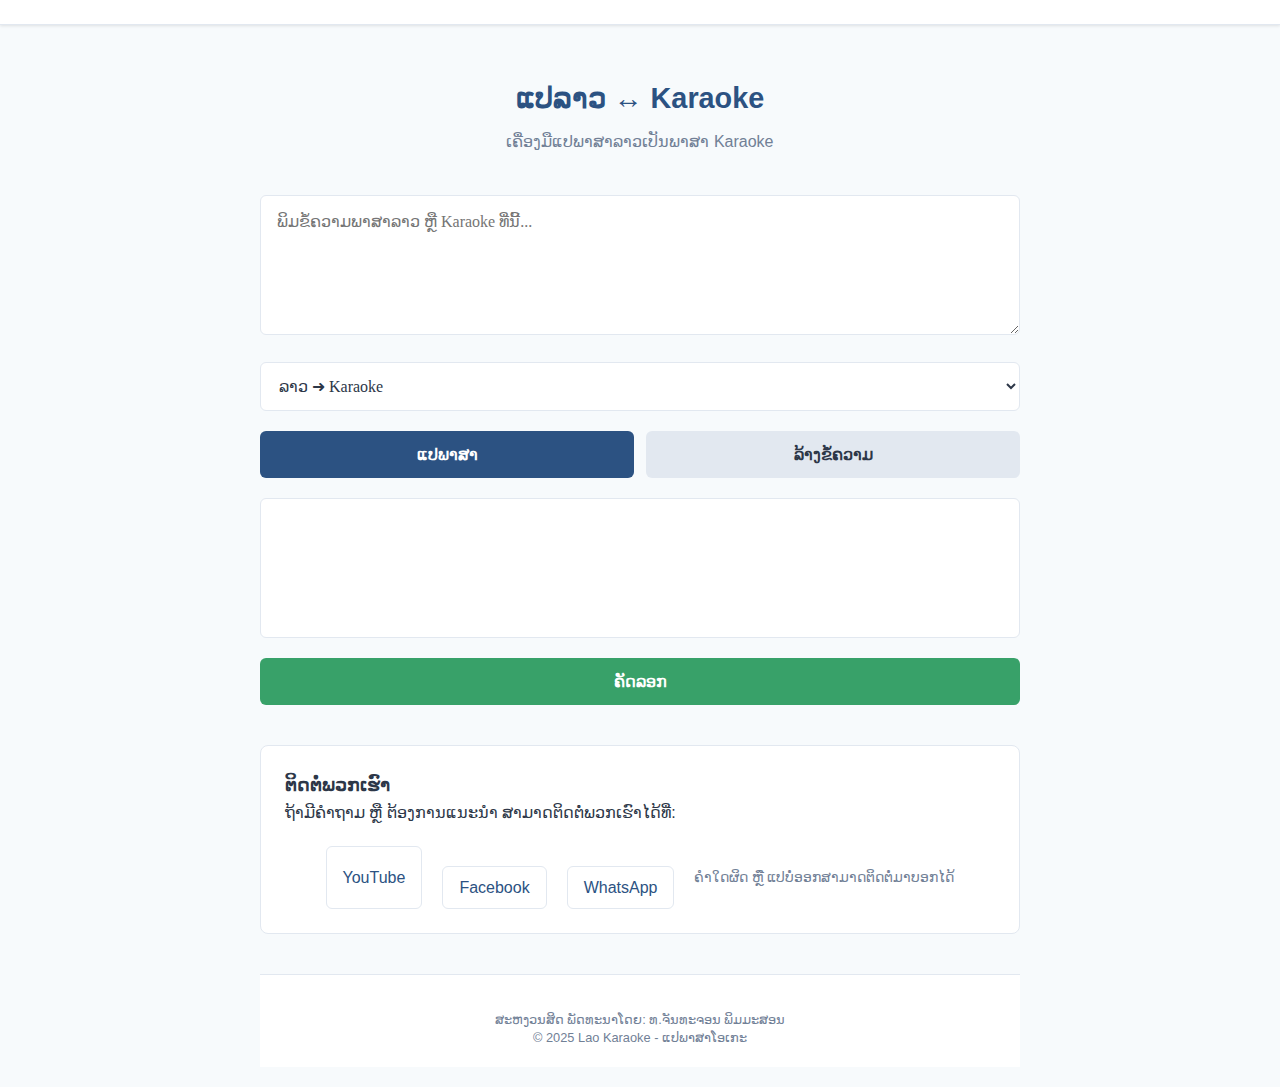
<file: index.html>
<!DOCTYPE html>
<html lang="lo">
<head>
  <meta charset="UTF-8">
  <meta name="viewport" content="width=device-width, initial-scale=1.0">
  <title>Lao Karaoke - ແປພາສາໂອເກະ</title>
  <meta name="description" content="ເຄື່ອງມືແປພາສາລາວເປັນພາສາ Karaoke">
  
  <!-- Favicon -->
  <link rel="icon" type="image/svg+xml" href="[data-uri]">
  
  <!-- Open Graph Meta Tags -->
  <meta property="og:type" content="website">
  <meta property="og:url" content="https://chanthachonepimmasone.github.io/Laokaraoke/">
  <meta property="og:title" content="Lao Karaoke - ແປພາສາໂອເກະ">
  <meta property="og:description" content="ເຄື່ອງມືແປພາສາລາວເປັນພາສາ Karaoke">
  
  <style>
    /* ตัวแปรสีแบบเรียบง่าย */
    :root {
      --primary-color: #2c5282;
      --primary-light: #4299e1;
      --secondary-color: #38a169;
      --light-bg: #f7fafc;
      --border-color: #e2e8f0;
      --text-color: #2d3748;
      --text-light: #718096;
      --white: #ffffff;
      --shadow: 0 1px 3px rgba(0, 0, 0, 0.1);
    }
    
    /* พื้นฐาน */
    * {
      box-sizing: border-box;
      margin: 0;
      padding: 0;
    }
    
    body {
      font-family: 'Saysettha OT', 'Noto Sans Lao', sans-serif;
      background-color: var(--light-bg);
      color: var(--text-color);
      line-height: 1.6;
      min-height: 100vh;
      display: flex;
      flex-direction: column;
    }
    
    /* กำหนดฟอนต์สำหรับภาษาอังกฤษ */
    textarea, select, button {
      font-family: 'Times New Roman', 'Saysettha OT', 'Noto Sans Lao', serif;
    }
    
    /* คอนเทนเนอร์หลัก */
    .container {
      width: 100%;
      max-width: 800px;
      margin: 0 auto;
      padding: 20px;
      flex: 1;
    }
    
    /* เมนูด้านบน */
    .top-menu {
      background-color: var(--white);
      padding: 12px 16px;
      border-bottom: 1px solid var(--border-color);
      box-shadow: var(--shadow);
    }
    
    /* หัวข้อหลัก */
    .main-header {
      text-align: center;
      margin: 30px 0 40px;
      padding: 0 16px;
    }
    
    .main-header h1 {
      color: var(--primary-color);
      font-size: 1.8rem;
      margin-bottom: 8px;
    }
    
    .main-header p {
      color: var(--text-light);
      font-size: 1rem;
    }
    
    /* ช่องป้อนข้อความ */
    .text-input {
      width: 100%;
      padding: 16px;
      border: 1px solid var(--border-color);
      border-radius: 6px;
      font-size: 1rem;
      margin-bottom: 20px;
      resize: vertical;
      min-height: 140px;
      background-color: var(--white);
      transition: border-color 0.2s;
    }
    
    .text-input:focus {
      outline: none;
      border-color: var(--primary-light);
    }
    
    /* เมนูเลือกทิศทาง */
    .direction-select {
      width: 100%;
      padding: 14px;
      border: 1px solid var(--border-color);
      border-radius: 6px;
      font-size: 1rem;
      margin-bottom: 20px;
      background-color: var(--white);
      color: var(--text-color);
      cursor: pointer;
    }
    
    /* ปุ่มต่างๆ */
    .button-group {
      display: flex;
      gap: 12px;
      margin-bottom: 20px;
    }
    
    .btn {
      flex: 1;
      padding: 14px;
      border: none;
      border-radius: 6px;
      font-size: 1rem;
      font-weight: 600;
      cursor: pointer;
      transition: background-color 0.2s;
      display: flex;
      align-items: center;
      justify-content: center;
      gap: 8px;
    }
    
    .btn-primary {
      background-color: var(--primary-color);
      color: white;
    }
    
    .btn-primary:hover {
      background-color: var(--primary-light);
    }
    
    .btn-secondary {
      background-color: var(--border-color);
      color: var(--text-color);
    }
    
    .btn-secondary:hover {
      background-color: #e2e8f0;
    }
    
    .btn-success {
      background-color: var(--secondary-color);
      color: white;
    }
    
    .btn-success:hover {
      background-color: #48bb78;
    }
    
    /* ผลลัพธ์ */
    .output-container {
      min-height: 140px;
      padding: 16px;
      border: 1px solid var(--border-color);
      border-radius: 6px;
      background-color: var(--white);
      font-size: 1rem;
      margin-bottom: 20px;
      white-space: pre-wrap;
      word-break: break-word;
    }
    
    /* การโหลด */
    .loading {
      text-align: center;
      color: var(--primary-color);
      display: none;
      margin: 20px 0;
    }
    
    .loading i {
      margin-right: 8px;
    }
    
    /* ส่วนติดต่อ */
    .contact-section {
      background-color: var(--white);
      border-radius: 8px;
      padding: 24px;
      margin-top: 40px;
      border: 1px solid var(--border-color);
    }
    
    .social-links {
      display: flex;
      justify-content: center;
      gap: 20px;
      margin-top: 20px;
    }
    
    .social-link {
      display: inline-flex;
      align-items: center;
      gap: 8px;
      color: var(--primary-color);
      text-decoration: none;
      padding: 8px 16px;
      border-radius: 6px;
      border: 1px solid var(--border-color);
      transition: all 0.2s;
    }
    
    .social-link:hover {
      background-color: rgba(66, 153, 225, 0.1);
    }
    
    /* ส่วนท้าย */
    footer {
      background-color: var(--white);
      color: var(--text-light);
      padding: 20px;
      text-align: center;
      margin-top: 40px;
      border-top: 1px solid var(--border-color);
      font-size: 0.85rem;
    }
    
    .copyright {
      margin-top: 16px;
      font-size: 0.8rem;
      line-height: 1.4;
    }
    
    /* Responsive Design */
    @media (max-width: 768px) {
      .container {
        padding: 16px;
      }
      
      .main-header h1 {
        font-size: 1.5rem;
      }
      
      .contact-section {
        padding: 20px;
      }
      
      .button-group {
        gap: 10px;
      }
      
      .text-input, .output-container {
        min-height: 120px;
      }
    }
    
    @media (max-width: 480px) {
      .main-header h1 {
        font-size: 1.3rem;
      }
      
      .button-group {
        flex-direction: row; /* ปรับให้ปุ่มอยู่ข้างกัน */
        flex-wrap: wrap;
      }
      
      .btn {
        min-width: 120px;
        flex: 1;
      }
      
      .social-links {
        flex-direction: column;
        align-items: center;
      }
      
      .social-link {
        width: 200px;
        justify-content: center;
      }
    }
    
    /* Dark Mode Support */
    @media (prefers-color-scheme: dark) {
      :root {
        --primary-color: #63b3ed;
        --primary-light: #90cdf4;
        --secondary-color: #68d391;
        --light-bg: #1a202c;
        --border-color: #2d3748;
        --text-color: #e2e8f0;
        --text-light: #a0aec0;
        --white: #2d3748;
      }
    }
  </style>
</head>
<body>
  <div class="top-menu">
    <!-- เมนูว่างตามที่ให้มา -->
  </div>
  
  <div class="container">
    <div class="main-header">
      <h1>ແປລາວ ↔ Karaoke</h1>
      <p>ເຄື່ອງມືແປພາສາລາວເປັນພາສາ Karaoke</p>
    </div>
    
    <!-- ช่องป้อนข้อความ -->
    <textarea id="inputText" class="text-input" placeholder="ພິມຂໍ້ຄວາມພາສາລາວ ຫຼື Karaoke ທີ່ນີ້..."></textarea>
    
    <!-- เมนูเลือกทิศทาง -->
    <select id="direction" class="direction-select">
      <option value="lao-to-karaoke">ລາວ ➜ Karaoke</option>
      <option value="karaoke-to-lao">Karaoke ➜ ລາວ</option>
    </select>
    
    <!-- ปุ่มแปลภาษาและล้างข้อความ -->
    <div class="button-group">
      <button id="translateBtn" class="btn btn-primary">
        ແປພາສາ
      </button>
      <button id="clearBtn" class="btn btn-secondary">
        ລ້າງຂໍ້ຄວາມ
      </button>
    </div>
    
    <!-- การโหลด -->
    <div id="loading" class="loading">
      ກຳລັງແປພາສາ...
    </div>
    
    <!-- ผลลัพธ์ -->
    <div id="output" class="output-container"></div>
    
    <!-- ปุ่มคัดลอก -->
    <div class="button-group">
      <button id="copyBtn" class="btn btn-success">
        ຄັດລອກ
      </button>
    </div>
    
    <!-- ส่วนติดต่อ -->
    <div class="contact-section">
      <h3>ຕິດຕໍ່ພວກເຮົາ</h3>
      <p>ຖ້າມີຄຳຖາມ ຫຼື ຕ້ອງການແນະນຳ ສາມາດຕິດຕໍ່ພວກເຮົາໄດ້ທີ່:</p>
      <div class="social-links">
    <a href="https://www.youtube.com/@GIRLLAO-6665" target="_blank" class="social-link">
      YouTube
    </a>
      <div class="social-links">
        <a href="https://www.facebook.com/share/1CbJTRfNMc/?mibextid=wwXIfr" target="_blank" class="social-link">
          Facebook
        </a>
        
        <a href="https://wa.me/2029988148" target="_blank" class="social-link">
          WhatsApp
        </a>
      </div>
      
      <p style="margin-top: 20px; font-size: 0.9rem; color: var(--text-light);">
        ຄຳໃດຜິດ ຫຼື ແປບໍ່ອອກສາມາດຕິດຕໍ່ມາບອກໄດ້
      </p>
    </div>
  </div>
  
  <!-- ส่วนท้าย -->
  <footer>
    <div class="copyright">
      <p>ສະຫງວນສິດ ພັດທະນາໂດຍ: ທ.ຈັນທະຈອນ ພິມມະສອນ</p>
      <p>© 2025 Lao Karaoke - ແປພາສາໂອເກະ</p>
    </div>
  </footer>
  
  <!-- JavaScript -->
  <script>
    /* ---------- ฐานข้อมูล karaoke⇄ลาว ---------- */
    const fullKaraokeToLao = {
       "ຊໍ່າ": "sam",
		   "ເບີງ": "bg",
	   "ເບີ່ງ": "bg",
	   "ເບິງ": "bg",
		 "ສຸກສັນວັນເກີດ": "happy birthday",
		"ຫມາ": "Mar🐶",
"ໝາ": "Mar🐶",
"ແຢ້": "yae",
"ແຢ່": "yae",
"ໃສ່": "yae",
"Mina": "ມີນາ",
"na": "ນາ",
"khuay": "ຄວາຍ",
"lob": "ລົບ",
"thim": "ຖີ້ມ",
"Yogurt": "ໂຢເກິ້ດ",
"ທ່ຽງ": "Thieng",
"ທຽງ": "Thieng",
"ຖຽງ": "Thieng",
"ເພນ": "Phen",
"bor": "",
"mar": "",
"ມີນ້ອຍ": "mi noy",
"ruk": "ລັກ",
"num": "ນຳ",
"spoil": "ສະປອຍ",
"bgg": "ເບິ່ງ",
"thieng": "ຖຽງ",
"Kam": "ກຳ",
"nud": "ນັດ",
"ນວດ": "nuat",
"ແອວ": "aeo",
"ໜວດ": "nuat",
"ໝວດ": "muat",
"ບວດ": "buat",
"ລວດ": "luad",
"ທວດ": "thuad",
"ມວດ": "muad",
"ຜວດ": "phuad",
"ດວດ": "duad",
"ພວດ": "phuad",
"ຢວດ": "yuad",
"ຟວດ": "fuad",
"ຖວດ": "thuad",
"ຄວດ": "khuad",
"ຕວດ": "tuad",
"ຂວດ": "khuad",
"ແວວ": "veo",
"ແກວ": "keo",
"ແສວ": "seo",
"ແມວ": "meo",
"ແພວ": "pheo",
"ແປວ": "peo",
"ແຜວ": "pheo",
"ແລວ": "Leo",
"ແບວ": "beo",
"ແບ່ວ": "beo",
"ແບ໋ວ": "beo",
"ແຍວ": "yeo",
"ແຮວ": "heo",
"ແຫວ": "heo",
"ແທວ": "theo",
"ແຢວ": "yeo",
"ແຟວ": "feo",
"ແຄວ": "kheo",
"ແຄ້ວ": "kheo",
"ແຕ່ວ": "teo",
"ແຂວ": "kheo",
"ແຂ້ວ": "kheo",
"ແຊວ": "zeo",
"ແຫຼວ": "lheo",
"no": "ໂນ",
"one": "ໜຶ່ງ",
"ມູບ": "move",
"ມູຟ": "move",
"Suaek": "ເສືອກ",
"Meung": "ມຶງ",
"oa": "ອະ",
"oeng": "ເອງ",
"Bok": "ບົກ",
"Than": "ແທນ",
"Kou": "ກູ",
"oan": "ອ່ານ",
"xue": "ຊື້",
"Bao": "ບ່າວ",
"aip": "ອິບ",
"aem": "ເອມ",
"Yan": "ແຢນ",
"Pert": "ເປີດ",
"hrng": "ຫ້ອງ",
"ty": "ຕີ່",
"phan": "ຜ່ານ",
"cap": "ແຄັບ",
"lrd": "ຫຼອດ",
"seg": "ເສັ່ງ",
"ik": "ອີກ",
"ຕົວະ": "tua",
"ເວັ່ນ": "ven",
"eok": "ອົກ",
"Chon": "ຈົນ",
"Chueng": "ຈຶ່ງ",
"Bork": "ບອກ",
"ທອມ": "thorm",
"ຄິບ": "Khip",
"pakse": "ປາກເຊ",
"eit": "ອິດ",
"khon": "ຄົນ",
"saow": "ສາວ",
"ເດີມີ": "dr mi",
"ເດີ່ມີ": "dr mi",
"ເດີ້ມີ": "dr mi",
"ເດີມຶງ": "dr mg",
"ເດີກະ": "dr ka",
"ເດີກໍ": "dr kor",
"kung": "ກັງ",
"khammamny": "ຄຳມະນີ",
  "Dear": "ເດຍ",
  "kah": "ກະ",
"dou thae": "ດຸແທ້",
"dou nc": "ດຸເນາະ",
"ເເຂ່ງ": "khaeng",
"bery": "ເບີຍ",
"kan": "ການ",
"wow": "ວ້າວ",
"ຍາຍາມ": "ya yarm",
"ເເບບ": "bb",
"ເເລະ": "lae",
"ເເທ້": "thae",
"ຝ່າຍ": "faiy",
  "yark muea": "ຢາກເມືອ",
  "old": "ໂອນ",
"sei": "ເສີຍ",
"yark pai":"ຢາກໄປ",
"yark kin": "ຢາກກິນ",
"yark ao": "ຢາກເອົາ",
"yark mi": "ຢາກມີ",
"yark taiy": "ຢາກຕາຍ",
"yark suay": "ຢາກຊ່ວຍ",
"mn": "ເງິນ",
"berd": "ເບິດ",
  "ຫມູ": "mou",
		"happy new year": "ສະບາຍດີປີໃໝ່",
  "ban": "ບານ",
"te": "ຕີ",
"ein": "ອີ້ນ",
"mor": "ໝໍ",
"hg": "ຫ້ອງ",
"erk": "ອອກ",
"rj": "ອາຈານ",
  "vah": "ວ່າ",
"bak": "ບັກ",
"yong": "ຍົງ",
"suy": "ສວຍ",
"kuep": "ເກືອບ",
  "kied": "ກຽດ",
"lord": "ຫຼອດ",
"hed": "ເຮັດ",
"sai": "ໃສ",
"ny": "ນີ້",
"me": "ມີ",
"yieb": "ຢຽບ",
"jom": "ຈົມ",
"zam": "ຊ່ຳ",
"phuen": "ພື້ນ",
  "ເມຶ່ອຍ": "mueay",
"ມາກອດ": "ma Krt",
"ເດິ": "dr",
"ເຫມີ": "mer",
"ເຄິຍ": "khery",
"ເລິຍ": "lei",
  "eang": "ເອງ",
  "thor": "ທໍ້",
  "poy": "ປ່ອຍ",
  "lery": "ເລີຍ",
"ຄາກ": "khark",
"ຖູ່ຍ": "thui",
"ຖູ້ຍ": "thui",
"ຖຸ່ຍ": "thui",
"ຖຸ້ຍ": "thui",
  "kad": "ກາດ",
"aa": "ອາ",
"kah": "ກະ",
  "lhueng": "ຫຼຶງ",
"thank you": "ຂອບໃຈ",
  "torn": "ຕອນ",
"lheak": "ແລກ",
"ga": "ກະ",
"srn": "ສອນ",
"okey": "ໂອເຄ",
"key": "ເຄ",
"he": "ລາວ",
  "sub": "ຊັບ",
"phord ": "ພອດ",
"phrd ": "ພອດ",
"xi": "ຊິ",
"laiy": "ຫຼາຍ",
"jh": "ໃຈ",
"ty": "",
  "ເລວ": "Lel ",
  "lel": "ເລວ",
  "phrn": "ຜ່ອນ",
"der": "ເດີ່",
"muaey": "ເມື່ອຍ",
"tr": "ຕໍ",
"tr lae": "ຕໍແຫຼ",
  "ອິກ": "eik",
"ຕາວັນ": "ta Vanh",
"ວ້າວ": "Wow",
"ວ່າວ": "Wow",
"ວາວ": "Wow",
"zeng": "ເຊັງ",
"in box": "ທັກມາ",
"vanh": "ວັນ",
"ຊິບ": "zib",
	"ຊີບ": "zip",
 "ຄົນ": "khn",
	"ແອັດຕີ້": "Add Ty",
	"ເເອັດຕີ້": "Add Ty",
  "khn": "ຄົນ",
        "ເສົາ": "sao",
	"ຊາ": "za",
        "ໃສ": "Sai",
        "ໝູ່": "Mou",
	"ໂອນ": "Aon",
		"ໂກ": "ko",
"ໂກ່": "koh",
	"ລຸຍ": "Lui",
"phai": "ໃຜ",
"bard": "ບາດ",
"ໂກ້": "koh",
"koh": "ໂກ່",
"khuy": "ຄວາຍ",
"ໜ່ອຍ": "noy",
"ຫນ່ອຍ": "noy",
"kuy": "ກ້ວຍ",
"ຕ້ອນ": "trn",
"ok": "ໂອເຄ",
"ກ້ວຍ": "kuy",
"ຄວາຍ": "khuy",
"ບາຍ": "baiy",
"ວິກິດ": "vi kit",
"ທັ່ງ": "thung",
"ກາ": "ka",
"ສ່ອງ": "sorng",
"ລົ່ວໆ": "lua",
"ຄ່ະ": "kha",
"ໄຈ": "jai",
"ຢອມ": "yorm",
"ແລ່ນ": "lan",
"ຈົມ": "jom",
"ຝັ່ງ": "fung",
"ຮຸ້ງ": "houng",
"ຮຸ່ງ": "houng",
"ຊ້ອນ": "zorn",
"ຍາງ": "yarng",
"ໂຫຍກ": "yok",
"ສາງ່າຍ": "sa ngaiy",
"ເລິກ": "Lerk",
"ເຄັດ": "khet",
"ທົບ": "thop",
"ມາດົນ": "ma don",
"ມືກັບ": "mue kup",
"ຕິວັດ": "ti vut",
"ມູນິດ": "mou Nit",
"ຄ່າຍ": "khaiy",
"ພຶ່ງ": "Phueng",
"ລົ່ມ": "Lom",
"ໂລ": "Lo",
"ເນີດ": "Nert",
"ສາປາ": "sa Par",
"ໝຶ່ງ": "nueng",
"ຫຼົງ": "Long",
"ນາກ": "nark",
"ກາກ": "kark",
"ລຳ": "Lram",
"ກ່ວາ": "Kua",
"ດິງ": "ding",
"ດີງ": "ding",
"ເລົາ": "Lao",
"ເລຍ": "Lia",
"ເຕ້ຍ": "tia",
"ເຮຍ": "hia",
"ເສ່ຍ": "sia",
"ເຫ້ຍ": "hia",
"ໄສ": "sai",
"ເບ້ຍ": "bia",
"ແອດ": "add",
"​ຊາ​ວ": "saow",
"​ເລືອ": "Leau",
"ໂຄກ": "khok",
"ນໍ້າ": "num",
"ເປ": "pay",
"ໂລນ": "Lon",
"ກິ": "ki",
"ຂຸດ": "Khoud",
"ໂຫຼກ": "Lhok",
"ລິງ": "Ling",
"ອາຍຸ": "r yu",
"ໄໜ": "maiy",
"ພູມິ": "Phou Mi",
"ຊີ້": "zee",
"ຊີ່": "zee",
"ຊີນ": "zin",
"ຫຼຸມ": "loum",
"ບົ່ງ": "bong",
"ປີກ່ອນ": "py krn",
"ສາກຸ່ມ": "sa Group",
"ມາຍັງ": "ma y",
"ໂຊມ": "zom",
"ວຸ່ນ": "voun",
        "ໄປ": "Pai",
		"pai": "ໄປ",
        "ກິນ": "Kin",
        "ເຂົ້າ": "Khao",
        "ລະ": "la",
        "ຢາກ": "yark",
        "ນອນ": "Nrn",
        "ກຳ": "kum",
        "ລັງ": "lung",
        "ຄຽດ": "khiet",
        "ນ້ອຍ": "noy",
        "ໃຈ": "Jai",
        "ເດະ": "Deh",
        "ໂດຍ": "Doi",
        "ຫງຸດ": "ngout",
        "ຫງິດ": "ngit",
        "ຝັນ": "fun",
        "ເດີ": "dr",
        "ອາບ": "arp",
        "ແມະ": "maeh",
        "ຮຽນ": "hn",
        "ໜັງ": "ng",
        "ສື": "sue",
        "ວຽກ": "vk",
        "ບ້ານ": "bn",
        "ຫຼີ້ນ": "lin",
        "ເດ": "deh",
        "ແລ້ວ": "leo",
        "ບໍ່": "br",
        "ຮູ້": "hu",
        "ບໍ": "br",
        "ຈັກ": "jux",
        "ກັບ": "kup",
        "ໃຜ": "Phai",
        "ຮັກ": "hux",
        "ດີ": "d",
        "ຄິດ": "khit",
        "ຮອດ": "hrt",
        "ເປັນ": "Pen",
        "ແຟນ": "fan",
        "ກະ": "ka",
        "ໄດ້": "dai",
        "ເຂົາ": "kh",
        "ຄື": "khue",
        "ວ່າ": "va",
        "ເກົ່າ": "kao",
        "ມັກ": "mux",
        "ຕ້ອງ": "trg",
        "ເວົ້າ": "vao",
        "ເອົາ": "ao",
        "ຢ່າ": "ya",
        "ຊູ": "su",
        "ຊີ": "sy",
        "ໃຈ": "jai",
        "ເມື່ອຍ": "mueay",
        "ກັນ": "kun",
        "ເນັບ": "ncp",
        "ນົບ": "nop",
        "ນອບ": "nrp",
        "ນຽບ": "niep",
        "ນັ່ງ": "nung",
        "ໜັງ": "Nung",
        "ນາງ": "narng",
        "ໜິງ": "ning",
        "ແມ່ນ": "man",
        "ຫວາ": "wa",
        "ໜຶ່ງ": "nueng",
        "ນຸ່ງ": "noung",
        "ແໜ່ງ": "naeng",
        "ນົງ": "nong",
        "ນ້ອງ": "norng",
        "ນຽງ": "nieng",
	"ໝັງ": "Mung",
	"ຫມັງ": "Mung",
        "ເນື່ອງ": "nueang",
        "ນຳ": "nam",
        "ນ້ຳ": "num",
        "ນາມ": "narm",
        "ນິ້ມ": "nim",
        "ໜຸ່ມ": "noum",
        "ແນມ": "naem",
        "ນົມ": "nom",
        "ນຽມ": "niem",
        "ນວມ": "nuam",
        "ນັນ": "nun",
        "ນັ້ນ": "Nun",
        "ນານ": "narn",
        "ນິນ": "nin",
        "ນຸນ": "noun",
        "ເນນ": "nen",
        "ແນນ": "naen",
        "ນົນ": "non",
        "ໂນນ": "Non",
        "ເນີນ": "nern",
        "ນຽນ": "nien",
        "ນວນ": "nuan",
        "ນາຍ": "naiy",
        "ນ້ອຍ": "noy",
        "ນວຍ": "nuay",
        "ນາວ": "nao",
        "ໜາວ": "Naow",
        "ນິວ": "niw",
        "ແນວ": "neo",
        "ໜຽວ": "niew",
        "ໃນ": "nai",
        "ເອື້ອຍ": "Sis",
        "ເງິນ": "ngern",
        "ອາຈານ": "Aj",
        "ດຽວ": "Dw",
        "ເຈົ້າ": "jao",
        "ແບບ": "bb",
        "ຊື້": "zue",
        "ໃຫ້": "hai",
        "ເຫງົາ": "ngao",
        "ອົກ": "aok",
        "ຫັກ": "huk",
        "ເສົ້າ": "sad",
        "ເລື່ອງ": "lhg",
        "ມັນ": "mun",
        "ມີ": "mi",
        "ຂ້າງ": "kharng",
        "ກາຍ": "kaiy",
        "ໂຕ": "to",
        "ສົມ": "som",
        "ຫວັງ": "wung",
        "ຫາ": "ha",
        "ຈັ່ງ": "jung",
        "ໃດ": "dh",
        "ມາ": "ma",
        "ທຳ": "thum",
        "ລົມ": "lom",
        "ສິ່ງ": "sing",
        "ທີ່": "T",
        "ໂງ່": "ngo",
        "ສຸດ": "sout",
        "ຊີ": "zee",
        "ວິດ": "vit",
        "ກໍ່": "kor",
        "ການ": "karn",
        "ຮ້ອງ": "Hrng",
        "ຂໍ": "khr",
        "ຄວາມ": "khuam",
        "ຈາກ": "jark",
        "ພັກ": "Phuk",
        "ຊື່ໆ": "zue2",
        "ມື້": "mue",
        "ນີ້": "ni",
        "ເຫັນ": "hen",
        "ຄ່າ": "kha",
        "ໜ້າ": "nar",
        "ຂ້ອຍ": "khoi",
        "ເຊົາ": "zao",
        "ພະ": "Pha",
        "ຍາ": "ya",
        "ຢາມ": "Yarm",
        "ອ້າຍ": "aiy",
        "ໂທ": "tho",
        "ສັບ": "sup",
        "ຮູບ": "Pic",
        "ແດ່": "dae",
        "ໝາຍ": "maiy",
        "ຊື່": "zue",
        "ສະເບາະ": "sbc",
        "ສະ": "sa",
        "ເບາະ": "bc",
        "ເບິ່ງ": "bg",
        "ຈິ່ງ": "jg",
        "ຈີ່ງ": "jg",
        "ສິ່ງ": "sg",
        "ກ່ອນ": "krn",
        "ແປ໋ບ": "pp",
        "ທີ": "t",
        "ອາ": "r",
        "ອີ່": "e",
        "ອີ": "e",
        "ແຊັດ": "z",
        "ໄອ": "i",
        "ຢູ": "you",
        "ຂອບ": "khrp",
        "ຄອບ": "khrp",
        "ເຮືອນ": "home",
        "ເຮີດ": "hurt",
        "ເຄື່ອງ": "kheauang",
        "ຂອງ": "khong",
        "ລົງ": "long",
        "ມຶງ": "mg",
        "ເຟສບຸກ": "fb",
        "ເຟດບຸກ": "fb",
        "ສ່ຽວ": "sw",
        "ຄາດ": "khard",
        "ຜິດ": "Phit",
        "ທຸກ": "thouk",
        "ພໍ": "Phr",
        "ແຂ່ງ": "khaeng",
        "ຄ່ອຍ": "khoy",
        "ຫຼາຍ": "laiy",
        "ຜູ້": "Phu",
        "ຖືກ": "thuek",
        "ເລືອກ": "lueak",
        "ເໝີ": "mer",
        "ເຄີຍ": "khery",
        "ສາຍ": "saiy",
        "ຕາ": "ta",
        "ທ້າຍ": "thaiy",
        "ເດັກ": "dex",
        "ໝີ່": "my",
        "ໝີ": "mee",
        "ມື": "mue",
        "ມູ": "mou",
        "ໂມ": "mo",
        "ໂມະ": "mo",
        "ໂມ່": "mo",
        "ເມ": "may",
        "ແມ": "mae",
        "ແມ່": "mae",
        "ເໝາະ": "mc",
        "ໝໍ": "mor",
        "ມໍ": "mor",
        "ເໝີ": "mer",
        "ເມີ": "mer",
        "ເມຍ": "mia",
        "ມົວ": "mua",
        "ມົ້ວ": "mua",
        "ເມື່ອ": "muea",
        "ເມືອ": "muea",
        "ໄມ": "mai",
        "ໄໝ": "mai",
        "ໃໝ່": "mai",
        "ເມົາ": "mao",
        "ເໝົາ": "mao",
        "ມັກ": "muk",
        "ໝັກ": "muk",
        "ມາກ": "mark",
        "ໝາກ": "mark",
        "ມິກ": "mik",
        "ໝຶກ": "muek",
        "ມຶກ": "muek",
        "ມຸກ": "mouk",
        "ໝຸກ": "mouk",
        "ເມກ": "mek",
        "ແມັກ": "mack",
        "ມົກ": "mok",
        "ໂມກ": "mok",
        "ໝອກ": "mork",
        "ເມືກ": "mueak",
        "ມັດ": "mut",
        "ມາດ": "mart",
        "ມິດ": "mit",
        "ໆ": "2",
        "ມິດ": "meed",
        "ມຸດ": "moud",
        "ໝຸດ": "moud",
        "ເມັດ": "met",
        "ເມດ": "met",
        "ແມັດ": "mact",
        "ແມດ": "mact",
        "ມົດ": "mod",
       "ໝົດ": "mod",
        "ມອດ": "mord",
        "ເມີດ": "merd",
        "ເມິດ": "merd",
        "ເໝີດ": "merd",
        "ເໝິດ": "merd",
        "ຈົບ": "jop",
        "ເຮົາ": "hao",
        "ເບົາ": "bao",
        "ງາມ": "ngarm",
        "ດອກ": "drk",
        "ແຕ່": "tae",
        "ໝານ": "marn",
        "ລູກ": "louk",
        "ຄ້າ": "kha",
        "ສົນ": "son",
        "ເທົ່າ": "thao",
        "ຝາກ": "fark",
        "ຕົ້ນ": "ton",
        "ທາງ": "tharng",
        "ປາຍ": "paiy",
        "ສາ": "sa",
        "ຂາ": "kha",
        "ຈັດ": "jud",
        "ສົ່ງ": "sg",
        "ກ້າ": "kar",
        "ລືມ": "luem",
        "ເອງ": "eng",
        "ນະ": "na",
        "ບາງ": "barng",
        "ຄັ້ງ": "khung",
        "ກໍ": "kor",
        "ກໍ່": "kor",
        "ແຄ່": "khae",
        "ຖອຍ": "thoy",
        "ອອກ": "ork",
        "ຊະ": "za",
        "ຊາ": "zar",
        "ຊ່າ": "zar",
        "ເຊ": "zay",
        "ແຊ": "zac",
        "ແຊ່": "zac",
        "ໂຊ": "zo",
        "ເຊາະ": "zc",
        "ຊໍ": "zor",
        "ຊໍ່": "zor",
        "ເຊິ": "zer",
        "ເຊີ": "zer",
        "ເຊຍ": "zia",
        "ຊົ່ວ": "zua",
        "ຊົວ": "zua",
        "ເຊື່ອ": "zuea",
        "ໄຊ": "zai",
        "ຊັກ": "zuk",
        "ຊາກ": "zark",
        "ຊິກ": "zik",
        "ຊຸກ": "zouk",
        "ເຊັກ": "zek",
        "ແຊກ": "zaek",
        "ຊົກ": "zok",
        "ໂຊກ": "zok",
        "ຊອກ": "zork",
        "ເຊືອກ": "zueak",
        "ຊັດ": "zut",
        "ຊາດ": "zard",
        "ຊິດ": "zeed",
        "ຊຸດ": "zoud",
        "ເຊັດ": "zet",
        "ເຊດ": "zet",
        "ຊອດ": "zord",
        "ຊ໋ອດ": "zord",
        "ເຊີດ": "zerd",
        "ຊວດ": "zuad",
        "ເຊືອດ": "zuead",
        "ຊັບ": "zup",
        "ຊາບ": "zarp",
        "ເຕັມ": "tem",
"ເສຍ": "sia",
        "ດາຍ": "daiy",
        "ຖ້າ": "thar",
        "ຕາມ": "tarm",
        "ຕັ້ງ": "tung",
        "ໄວ້": "vai",
        "ເພາະ": "phc",
        "ຢ່າງ": "yarng",
        "ກວ່າ": "kua",
        "ຍາມ": "yarm",
        "ຫຍັງ": "y",
        "ເລີຍ": "lei",
        "ສຳ": "sam",
        "ຫຼັບ": "lup",
        "ຈຳ": "jam",
        "ຄອງ": "khrng",
        "ເຝົ້າ": "fao",
        "ຫ່າງ": "harng",
        "ສຸກ": "souk",
        "ແລກ": "laek",
        "ສຶກ": "suek",
        "ຮິນ": "hin",
        "ຂື້ນ": "khuen",
        "ເປົ້າ": "pao",
        "ສົດ": "sod",
        "ຫ້ອງ": "hrng",
        "ງຽບ": "ngiep",
        "ລ້ອຍ": "loy",
        "ລ້ານ": "larn",
        "ສູ່": "sou",
        "ຟັງ": "fung",
        "ຍັງ": "y",
        "ເທື່ອ": "thuea",
        "ເຖິງ": "therng",
        "ຫຼື": "lue",
        "ຕອນ": "trn",
        "ຕົວ": "tua",
        "ຂ້ອງ": "khrng",
        "ໂຄດ": "khod",
        "ຫົວ": "hua",
        "ນັກ": "nux",
        "ຊາຍ": "zaiy",
        "ຕັດ": "Tat",
        "ຜົມ": "phom",
        "ປານ": "parn",
        "ທະ": "tha",
        "ເລ": "lay",
        "ເທ": "thay",
        "ລ້າງ": "larng",
        "ຈານ": "jarn",
        "ໂທດ": "thod",
        "ເນາະ": "nc",
        "ບອກ": "brk",
        "ຕອບ": "trb",
        "ແນ່": "nae",
        "ນອກ": "nrk",
        "ຈະ": "ja",
        "ຮັບ": "hub",
        "ຫາຍ": "haiy",
        "ສັນ": "sun",
       "ທັກ": "thuk",
       "ສາວ": "saow",
       "ມິນ": "min",
       "ເອີ້ນ": "ern",
       "ຍາກ": "yark",
       "ແທນ": "thaen",
        "ອຸ້ຍ": "Oui!",
        "ຫຍອກ": "york",
        "ຢອກ": "york",
        "ດ້າຍ": "daiy",
        "ຖື": "thue",
        "ຮາ": "ha",
        "ຫຼີ": "lee",
        "ຮ້າຍ": "haiy",
        "ສິ": "si",
        "ໂພດ": "phod",
        "ຖາມ": "tharm",
        "ຊັ້ນ": "zun",
        "ສັ້ນ": "sun",
        "ອັນ": "Aun",
        "ຍາວ": "yao",
        "ແຮງ": "haeng",
        "ອີກ": "eik",
        "ເກັ່ງ": "keng",
        "ນິ": "ni",
        "ເຕາະ": "tc",
        "ຍຸ": "yu",
        "ບ້ານ": "barn",
        "ຈີບ": "Jip",
        "ຕິດ": "tid",
        "ແທ້": "thae",
        "ຮອງ": "hong",
        "ຄັນ": "khun",
        "ຫວານ": "warn",
        "ແພງ": "phaeng",
        "ຕະ": "ta",
        "ຫຼອດ": "lrt",
        "ປາກ": "park",
        "ຈິງ": "jing",
        "ຊຶມ": "zuem",
        "ຂາດ": "khart",
        "ແພ້": "phae",
        "ພຸ້ນ": "phoun",
        "ລັບ": "lup",
        "ສຸບ": "Soup",
        "ສູບ": "Soup",
        "ເສບ": "Sep",
        "ແສບ": "Saep",
        "ສົບ": "Sop",
        "ໂສບ": "Sop",
        "ສອບ": "Sorp",
        "ເສີບ": "Serp",
        "ສຽບ": "Siep",
        "ສວບ": "Suap",
        "ສັງ": "Sung",
        "ສັ່ງ": "Sung",
        "ສາງ": "Sarng",
        "ສ້າງ": "Sarng",
        "ສິງ": "Sing",
        "ສິ່ງ": "Sing",
        "ສູງ": "Soung",
        "ເສັງ": "Seng",
        "ແສງ": "Saeng",
        "ສົງ": "song",
        "ໂສ້ງ": "song",
        "ສອງ": "Sorng",
        "ສຽງ": "Sieng",
        "ສ່ຽງ": "Sieng",
        "ສ່ຳ": "Sam",
        "ສາມ": "Sarm",
        "ສຸມ": "Soum",
        "ສຸ່ມ": "Soum",
        "ສົ້ມ": "som",
        "ໂສມ": "som",
        "ສ້ອມ": "Sorm",
        "ເສີມ": "Serm",
        "ສຽມ": "Siem",
        "ສວມ": "Suam",
        "ສ້ວມ": "Suam",
        "ສັ່ນ": "Sun",
        "ສິນ": "Sin",
        "ສີ້ນ": "Sin",
        "ສູນ": "Soun",
        "ເສັ້ນ": "Sen",
        "ແສນ": "Saen",
        "ສົ້ນ": "son",
        "ສອນ": "Sorn",
        "ສ໋ຽນ": "Sien",
        "ສວນ": "Suan",
        "ສ່ວນ": "Suan",
        "ສອຍ": "Soy",
        "ສ້ອຍ": "Soy",
        "ສວຍ": "Suay",
        "ສວາຍ": "Suay",
        "ສິວ": "Siw",
        "ແສ່ວ": "Seo",
        "ສຽວ": "Siew",
        "ສ່ຽວ": "Siew",
       "ສານ": "sarn",
       "ກາກ": "ກາກ",
       "ກາ": "ກາ",
       "ກິກ": "ກິກ",
       "ກິ": "ກິ",
       "ກີກ": "ກີກ",
       "ກີ": "Kee",
       "ກັກ": "Kuck",
       "ກຸກ": "Kouk",
       "ກູກ": "Kouk",
       "ກຸ": "Kou",
       "ກູ": "Ku",
       "ກູ້": "Kou",
       "ເກັກ": "Kek",
       "ເກກ": "Kek",
       "ເກະ": "Kay",
       "ເກ": "Kay",
       "ເກັ": "Kay",
       "ແກ້ກ": "Kaek",
       "ແກກ": "Kaek",
       "ແກະ": "Kaeh",
       "ແກ່": "Kae",
       "ແກ້": "Kae",
       "ກອກ": "Kork",
       "ກ້ວກ": "Kuak",
       "ກໍ້": "Kor",
       "ເກືອກ": "Kueak",
       "ເກີ້": "Ker",
       "ເກີ": "Ker",
       "ກັດ": "Kut",
       "ເກຍ": "Kia",
       "ກາດ": "Kart",
       "ກົ່ວ": "Kua",
       "ກົວ": "Kua",
       "ກິດ": "Kit",
       "ເກືອ": "Kuea",
       "ກີດ": "Keed",
       "ໄກ": "Kai",
       "ໄກ່": "Kai",
       "ໃກ້": "Kai",
       "ກຸດ": "Koud",
       "ກຸດ": "Koud",
       "ເກົາ": "Kao",
       "ເກັດ": "Ket",
       "ເກດ": "Ket",
       "ແກັດ": "Kaet",
       "ແກດ": "Kaet",
       "ຊວນ": "zuan",
       "ຂະ": "kha",
       "ແປບ": "pp",
       "ເກີນ": "kern",
       "ພາ": "pha",
       "ເຢັນ": "yen",
       "ເຈີ": "jer",
       "ແບກ": "baek",
       "ຕີ": "ty",
        "ອື່ນ": "uen",
        "ກ່ຽວ": "kw",
        "ຄົບ": "khop",
        "ມ່ວນ": "muan",
        "ຕຶງ": "tueng",
        "ຮັນ": "hun",
        "ນາ": "na",
        "ຂ່າ": "khar",
        "ຮ້ານ": "harn",
        "ປ່ຽນ": "pien",
        "ໄວ": "vai",
        "ພ້ອມ": "Phrm",
        "ແຈກ": "jaek",
        "ດາວ": "daow",
        "ແທ້ງ": "Tank",
        "ເຮ່ຍ": "hia",
        "ໃຄ": "Khai",
        "ອຸ້ມ": "aoum",
        "ເກືອບ": "Kueap",
        "ໂຫດ": "hod",
        "ພາບ": "pharp",
        "ນາທີ": "min",
        "ບ່ອນ": "brn",
        "ຟຸກ": "fouk",
        "ເມື້ອຍ": "mueay",
        "ແລງ": "laeng",
        "ເຈັບ": "jep",
        "ເຕີບ": "terp",
        "ເດີນ": "dern",
        "ວັນ": "vun",
        "ເດືອນ": "duean",
        "ຄຳ": "kham",
        "ຄ່ຳ": "kham",
        "ຄູນ": "khoun",
        "ຮັງ": "hung",
        "ລ່ຳ": "lam",
        "ລວຍ": "luay",
        "ດ້ວຍ": "duay",
        "ເລັດ": "let",
        "ຕື່ນ": "tuen",
        "ເບີ": "ber",
        "ປຸກ": "pouk",
        "ໂສດ": "sod",
        "ພັນ": "phun",
        "ຜົວ": "phua",
        "ປະ": "pa",
        "ຈະ": "ja",
"ຈາ": "jar",
"ຈ້າ": "jar",
"ຈິ": "ji",
"ຈີ": "jee",
"ຈີ່": "jee",
"ຈື່": "jue",
"ຈຸ": "jou",
"ເຈ້": "jay",
"ເຈ": "jay",
"ແຈ": "jae",
"ໂຈະ": "jo",
"ໂຈ": "jo",
"ເຈາະ": "jc",
"ຈໍ": "jor",
"ເຈຍ": "jia",
"ເຈ້ຍ": "jia",
"ຈົວ": "jua",
"ຈັກ": "juk",
"ຈາກ": "jark",
"ຈິກ": "jik",
"ຈີກ": "jeek",
"ຈຸກ": "jouk",
"ແຈັກ": "jaek",
"ຈົກ": "jok",
"ໂຈກ": "jok",
"ຈອກ": "jork",
"ຈັດ": "jut",
"ຈາດ": "jart",
"ຈິດ": "jit",
"ຈີດ": "jeed",
"ຈືດ": "jued",
"ຈຸດ": "joud",
"ຈູດ": "joud",
"ເຈັດ": "jet",
"ເຈດ": "jet",
"ເເຈດ": "jet",
"ຈົດ": "jot",
"ໂຈດ": "jot",
"ຈອດ": "jord",
"ເຈີດ": "jerd",
"ຈວດ": "juad",
"ຈັບ": "jup",
"ຈິບ": "jip",
"ຈີບ": "jeep",

    "ດາ": "dar",
    "ດ່າ": "dar",
    "ດໍາ": "dar",
    "ແດກ": "daek",
    "ດີ້": "dee",
    "ໂດກ": "dok",
    "ດຸ": "dou",
    "ດໍ":"dor",
    "ດໍ່":"dor",
    "ເດີ້":"der",
    "ເດຍ":"dia",
    "ເດືອ":"duea",
    "ເດົາ":"dao",
    "ດັກ":"duk",
    "ດາກ":"dark",
    "ດິກ":"dik",
    "ດືກ":"duek",
    "ດຸກ":"douk",
    "ດູກ":"douk",
    "ເດິກ":"derk",
    "ດວກ":"duak",
    "ດັດ":"dut",
    "ດາດ":"dart",
    "ດິດ":"dit",
    "ດີດ":"deed",
    "ດຸດ":"doud",
    "ເດັດ":"det",
    "ເດດ":"det",
    "ແດດ":"daet",
    "ໂດດ":"dot",
    "ດຽດ":"died",
    "ເດືອດ":"duead",
    "ດັບ":"dup",
    "ດາບ":"darp",
    "ດິບ":"dip",
    "ດ໊ອບ":"dorp",
"ປຸບ": "poup",
  "ວະ": "va",
  "ວາ": "var",
  "ວິ": "vi",
  "ວີ": "vee",
  "ວຶ": "vue",
  "ວຸ": "vou",
  "ເວ": "vay",
  "ແວ": "vae",
  "ແວ້": "vae",
  "ວໍ": "vo",
  "ວໍາ": "vor",
  "ເວີ": "ver",
  "ເວີ້": "ver",
  "ເວຍ": "via",
  "ໃວ": "vai",
  "ເວົາ": "vao",
  "ວັກ": "vuk",
  "ວາກ": "vark",
  "ວິກ": "vik",
  "ວີກ": "veek",
  "ເວັກ": "vek",
  "ເວກ": "vek",
  "ແວກ": "vaek",
  "ວອກ": "vork",
  "ວັດ": "vut",
  "ວາດ": "vart",
  "ວິດ": "vit",
  "ວີດ": "veed",
  "ວຸດ": "voud",
  "ເວດ": "vet",
  "ເວັດ": "vet",
  "ແວດ": "vaet",
  "ແວັດ": "vaet",
  "ວອດ": "vord",
  "ວຽດ": "viet",
  "ວັບ": "vup",
  "ວາບ": "varp",
  "ວິບ": "vip",
  "ວີບ": "veep",
  "ເວບ": "vep",
  "ແວບ": "vaep",
  "ແວັບ": "vaep",
  "ເວີບ": "verp",
  "ວັງ": "vung",
  "ຍະ": "ya",
  "ຍຸ": "you",
  "ຍູ": "you",
  "ເຍ": "yay",
  "ແຍ": "yae",
  "ຍໍ": "yo",
  "ຍໍ້": "yo",
  "ເຍີ": "yer",
  "ເຍີ້": "yer",
  "ເຍຍ": "yia",
  "ຍື": "yua",
  "ຍ່ື": "yuea",
  "ໄຍ": "yai",
  "ໃຍ": "yai",
  "ຍັກ": "yak",
  "ຍິກ": "yik",
  "ຍຸກ": "youk",
  "ແຍກ": "yaek",
  "ຍົກ": "yok",
  "ຍອກ": "york",
  "ຢວກ": "yuak",
  "ແຫຍືອກ": "yueak",
  "ຍຸດ": "yut",
  "ຍາດ": "yart",
  "ຢຸດ": "youd",
  "ເຍັດ": "yet",
  "ຍົດ": "yot",
  "ຍອດ": "yord",
  "ຍິດ": "yied",
  "ຍັບ": "yup",
  "ຍາບ": "yarp",
  "ຍິບ": "yip",
  "ຍຸບ": "youp",
  "ຍອບ": "yorp",
  "ຕິ": "ti",
  "ຕຶ": "tue",
  "ຕຸ": "tou",
  "ຕູ": "tou",
  "ເຕ": "tay",
  "ແຕ": "tae",
  "ຕໍ": "tor",
  "ເຕ້ຍ": "tia",
  "ເຕີ": "ter",
  "ຕວົະ": "tua",
  "ໄຕ": "tai",
  "ໃຕ": "tai",
  "ເຕົ່າ": "tao",
  "ຕາວ": "tao",
  "ຕ່າວ": "tao",
  "ຕັກ": "tak",
  "ຕາກ": "tark",
  "ຕິກ": "tik",
  "ຕຶກ": "tuek",
  "ຕຸກ": "touk",
  "ແຕກ": "tek",
  "ຕົກ": "tok",
  "ຕອກ": "tork",
  "ຕັດ": "tut",
  "ຕາດ": "tart",
  "ຕີດ": "teed",
  "ຕຸດ": "toud",
  "ແຕດ": "taet",
  "ຕໍອດ": "tord",
  "ຕັບ": "tup",
  "ຕາບ": "tarp",
  "ຕິບ": "tip",
  "ຕີບ": "teep",
  "ຕຶບ": "tuep",
  "ຕູບ": "toup",
  "ເຕັບ": "tep",
  "ຕົບ": "top",
  "ຕ້ອບ": "torp",
  "ຕັງ": "tang",
  "ຕາງ": "tarng",
  "ຕິງ": "ting",
  "ຕືງ": "tueng",
  "ເຕັງ": "teng",
  "ແຕງ": "taeng",
  "ຕ່ອງ": "tong",
  "ຕ້ອງ": "torng",
  "ຕຽງ": "tieng",
  "ຕວາງ": "tuang",
  "ຕຳ": "tum",
  "ຕ່າມ": "tarm",
  "ຕິມ": "tim",
  "ຕີມ": "teem",
  "ຕຸ່ມ": "toum",
  "ຕຸມ": "toum",
  "ແຕັມ": "taem",
  "ຕົມ": "tom",
  "ຕອມ": "torm",
  "ຕ໋ອມ": "torm",
  "ເຕີມ": "term",
  "ຕຽມ": "tiem",
  "ຕີນ": "teen",
  "ຕຸນ": "toun",
  "ຕິນ": "tin",
  "ເຕັນ": "ten",
  "ແຕນ": "taen",
  "ຕົນ": "ton",
  "ໂຕນ": "ton",
  "ໂຕ່ນ": "ton",
  "ຕຽນ": "tien",
  "ໄຕ": "taiy",
  "ຕ່າຍ": "taiy",
  "ຕາຍ": "taiy",
  "ຕູ້ຍ": "touy",
  "ຕິວ": "tiw",
  "ແຕວ": "teo",
  "ຮະ": "ha",
  "ຮິ": "hi",
  "ຮີ": "hee",
  "ຮູ": "hou",
  "ຮຸ": "hou",
  "ເຮ": "hay",
  "ແຮ": "hae",
  "ໂຮ": "ho",
  "ຮໍ": "hor",
  "ເຮີ": "her",
  "ເຮືອ": "hia",
  "ໄຮ": "hai",
  "ໃຮ": "hai",
  "ຮາວ": "hao",
  "ຮາກ": "hark",
  "ຮຶກ": "huek",
  "ຮຸກ": "houk",
  "ແຮກ": "haek",
  "ຮົກ": "hok",
  "ຮອກ": "hork",
  "ຮຽກ": "hiek",
  "ຮວກ": "huak",
  "ຮັດ": "hat",
  "ຮາດ": "hard",
  "ຮິດ": "hit",
  "ຮີດ": "heed",
  "ຮືດ": "hued",
  "ຮຸດ": "houd",
  "ເຮີດ": "herd",
  "ເຫີດ": "herd",
  "ຮວດ": "huad",
  "ຫະ": "ha",
  "ຫິ": "hi",
  "ຫີ": "hee",
  "ຫູ": "hou",
  "ຫຸ": "hou",
  "ເຫ": "hay",
  "ແຫ": "hae",
  "ໂຫ": "ho",
  "ຫໍ": "hor",
  "ເຫີ": "her",
  "ເຫືອ": "hia",
  "ໄຫ": "hai",
  "ໃຫ": "hai",
  "ຫາວ": "hao",
  "ຫາກ": "hark",
  "ຫຶກ": "huek",
  "ຫຸກ": "houk",
  "ແຫກ": "haek",
  "ຫົກ": "hok",
  "ຫອກ": "hork",
  "ຫຽກ": "hiek",
  "ຫວກ": "huak",
  "ຫັດ": "hat",
  "ຫາດ": "hard",
  "ຫິດ": "hit",
  "ຫີດ": "heed",
  "ຫືດ": "hued",
  "ຫຸດ": "houd",
  "ຫອດ": "hort",
  "ເຫີດ": "herd",
  "ເຫີດ": "herd",
  "ຫວດ": "huad",
  "ຫວດ": "huad",
   "ສີກ": "Seek",
  "ສຶກ": "Suek",
  "ເສກ": "Sek",
  "ແສກ": "Saek",
  "ສົກ": "Sok",
  "ໂສກ": "Sok",
  "ສອກ": "Sork",
  "ສວກ": "Suak",
  "ເສືອກ": "Sueak",
  "ສັດ": "Sut",
  "ສາດ": "Sart",
  "ສິດ": "Sit",
  "ສີດ": "Sid",
  "ສຸດ": "Soud",
  "ສູດ": "Soud",
  "ເຊັດ": "Set",
  "ເສດ": "Set",
  "ແສດ": "Saet",
  "ສອດ": "Sord",
  "ເສີດ": "Serd",
  "ສຽດ": "Sied",
  "ສວດ": "Suad",
  "ສັບ": "Sup",
  "ສາປ": "Sarp",
  "ສີບ": "Sip",
  "ສູບ": "Soup",
  "ສຸບ": "Soup",
  "ປາ": "Par",
  "ປິ": "Pi",
  "ປີ": "py",
  "ປູ": "Pou",
  "ປ້າຍ": "Pay",
  "ແປ": "Pae",
  "ໂປ": "Po",
  "ປໍ": "Por",
  "ເປີ": "Per",
  "ເປຍ": "Pia",
  "ປົວ": "Pua",
  "ເປົາ": "Pao",
  "ປັກ": "Puak",
  "ປິກ": "Pik",
  "ປີກ": "Peek",
  "ປຶກ": "Puek",
  "ປຸກ": "Pouk",
  "ເປັກ": "Pek",
  "ແປກ": "Peak",
  "ປົກ": "Pok",
  "ໂປກ": "Pok",
  "ປອກ": "Pork",
  "ປວກ": "Puak",
  "ປັດ": "Put",
  "ປາດ": "pard",
  "ປິດ": "Pit",
  "ເປັດ": "Pet",
  "ແປດ": "Paet",
  "ປົດ": "pod",
  "ໂປດ": "pod",
  "ປອດ": "Pord",
  "ເປີດ": "Perd",
  "ປັບ": "Pup",
  "ປາບ": "Parp",
  "ປູບ": "Poup",
  "ເຂັ້ມ": "khem",
  "ແຂງ": "khaeng",
  "ທັ້ງ": "thung",
  "ທັງ": "thung",
  "ໄຫວ": "whai",
  "ຄວນ": "khuan",
  "ໃຫຍ່": "yai",
  "ຫວ່າງ": "warng",
  "ປ່ອຍ": "poiy",
  "ບຸນ": "boun",
  "ໜາ": "nah",
  "ຫນາ": "nah",
  "ດົນ": "don",
  "ເກັບ": "kep",
  "ດູ": "dou",
  "ຖູກ": "thouk",
  "ຜັກ": "phuk",
  "ດັນ": "dun",
  "ຊ້ານ": "zarn",
  "ລອງ": "lrng",
  "ຝາ": "fa",
  "ກົກ": "kok",
  "ຫັ່ນ": "hun",
  "ຫັ້ນ": "hun",
  "ເບບີ່": "baby",
  "ເບບີ": "baby",
  "ຫອມ": "hrm",
  "ແກ້ມ": "kaem",
  "ເບຍ": "beer",
  "ອອນ": "on",
  "ຝົນ": "fon",
  "ຟ້າ": "far",
  "ໄຟ": "fai",
  "ຮ້ອນ": "hot",
  "ວຸ້ນ": "voun",
"ງານ": "ngarn",
"ລ້ຽງ": "lieng",
"ຄໍ": "khr",
"ອ່ານ": "arn",
"ນ່າຍ": "naiy",
"ແຊບ": "zaep",
"ລົດ": "lod",
"ວາຍ": "vaiy",
"ບາຍ": "bey",
"ໂທລະສັບ": "Mb",
"ເຟສ": "Face",
"ກັ້ນ": "kun",
"ຫຼຸດ": "lhoud",
"ຫລຸດ": "lhoud",
"ເນັດ": "net",
"ກາກ": "kark",
"ໂອ": "O",
"ລາ": "la",
"ເວລາ": "vela",
"ກວນ": "kuan",
"ວົນ": "von",
"ເບື່ອ": "buea",
"ຊັງ": "zung",
"ຂີ້": "khee",
"ຫຼອກ": "lrk",
"ລວງ": "luang",
"ລ້າຍ": "laiy",
"ແຫຼ": "lae",
"ໄຫ້": "hai",
"ດຳ": "dam",
"ຕວະ": "tua",
"ພຽງ": "phieng",
"ທໍ່": "thr",
"ກາ": "ka",
"ຟ້າວ": "faow",
"ເກີດ": "kert",
"ເກິດ": "kert",
"ສິ້ນ": "sin",
"ສີນ": "sin",
"ສີ້ນ": "sin",
"ຫັນ": "hun",
"ພິ": "phi",
"ບ່າວ": "baow",
"ຊ່ຳ": "sum",
"ຊ້ຳ": "sum",
"ເສື້ອ": "suea",
"ສີ": "See",
"ຕານ": "tarn",
"ສີດຳ": "See dam",
"ແດງ": "dang",
"ຂາວ": "khaow",
"ບົວ": "bua",
"ເທົາ": "thao",
"ເຫຼືອງ": "lueng",
"ຂິ": "khee",
"ຂີ": "khee",
"ຍິງ": "ying",
"ນ່າ": "nar",
"ແຫຼະ": "lhae",
"ແລະ": "lae",
"ແວ່ນ": "vaen",
  "ຄິມ": "khim",
  "ຄີມ": "kheem",
  "ຄຸມ": "khoum",
  "ເຄັມ": "khem",
  "ແຄມ": "khaem",
  "ຄົມ": "khom",
  "ເຄີມ": "kherm",
  "ຄຽມ": "khiem",
  "ຄວມ": "khuam",
  "ຄັນ": "khun",
  "ຄາມ": "kharm",
  "ຄິນ": "khin",
  "ຄີນ": "kheen",
  "ຄືນ": "khuen",
  "ຄຸນ": "khoun",
  "ເຄນ": "khen",
  "ແຄ້ນ": "khaen",
  "ຄອນ": "khorn",
  "ເຄີນ": "khern",
  "ຄຽນ": "khien",
  "ເຄື່ອນ": "khuean",
  "ຄ້າຍ": "khaiy",
  "ຄອຍ": "khoy",
  "ຄວາຍ": "khuay",
  "ຂິມ": "khim",
  "ຂີມ": "kheem",
  "ຂຸມ": "khoum",
  "ເຂັມ": "khem",
  "ແຂມ": "khaem",
  "ຂົມ": "khom",
  "ເຂີມ": "kherm",
  "ຂຽມ": "khiem",
  "ຂວມ": "khuam",
  "ຂັນ": "khun",
  "ຂາມ": "kharm",
  "ຂ້າມ": "kharm",
  "ຂິນ": "khin",
  "ຂີນ": "kheen",
  "ຂືນ": "khuen",
  "ຂຸນ": "khoun",
  "ເຂນ": "khen",
  "ແຂ້ນ": "khaen",
  "ຂອນ": "khorn",
  "ເຂີນ": "khern",
  "ຂຽນ": "khien",
  "ເຂື່ອນ": "khuean",
  "ຂາຍ": "khaiy",
  "ຂອຍ": "khoy",
  "ຂວາຍ": "khuay",
  "ຄາ": "kha",
"ເຮີຍ": "hery",
"ເຮີ່ຍ": "hery",
"ເຮີ້ຍ": "hery",
"ເກມ": "game",
"ຟີ": "free",
"ຟາຍ": "fire",
"ເອີ": "Er",
"ເອີ່": "Er",
"ເຄ": "k",
"ໂອເຄ": "Okay",
"ບ່າຍ": "baiy",
"ບັກ": "buk",
"ຫ່າ": "har",
"ເປດ": "pet",
"ປອບ": "prb",
"ບັນ": "Bun",
"ຍາກາດ": "ya kard",
"ເບິດ": "bert",
"ລັກ": "Luk",
  "ໂຮຍ": "Hoy",
  "ໂຫຍ": "Hoy",
  "ຢາ": "Ya",
  "ຊິມ": "Zim",
  "ອ໋ອງ": "Aong",
  "ບົວ": "Boua",
  "ມຸຍ": "Moui",
  "ແດນ": "Daen",
  "ມິສາ": "Maysa",
  "ເຄຣີ": "Khely",
  "ມ໋ອດ": "Mot",
  "ນິມ": "Nim",
  "ແມັມ": "Maem",
  "ທັນວາ": "Thanva",
  "ອາເມີຍ": "Amery",
  "ບາ": "Ba",
  "ດອນ": "Done",
  "ລາມ": "Larm",
  "ຫຼາມ": "Larm",
  "ໂສ": "So",
  "ຕ໋ອບ": "Top",
  "ທ໋ອບ": "Thop",
  "ນູນ": "Noun",
  "ເຄັນ": "Khen",
  "ເມັກ": "Mek",
  "ໄບ": "Bai",
  "ນຸດ": "Nout",
  "ແຈັກ": "Jack",
  "ຢູຍ": "Youi",
  "ຫຍຸຍ": "Youi",
  "ໄອຕິມ": "Aitim",
  "ຫວັນ": "Wun",
  "ອິດ": "Ait",
  "ແກ້ວ": "Keo",
  "ເວຍ": "Via",
  "ກ໋ອດ": "Kot",
  "ພານ": "Parn",
  "ເພົາ": "Pao",
  "ນີ": "Nee",
  "ຈູນ": "Joun",
  "ຈັນທິດາ": "Chanthida",
  "ສູພະລັກ": "Souphaluk",
  "ນິລັດດາ": "Niltatda",
  "ພຸດສະຫວັນ": "Phoutsavanh",
  "ເລີດສະມອນ": "Lertsamorn",
  "ດາວະດີ": "Davadee",
  "ຄານຕະວັນ": "Khantavanh",
  "ສີພະຈັນ": "Seephachan",
  "ສອນມາລີ": "Sonemaly",
  "ເພັດສິລາ": "Phetsila",
  "ທິດອຸພາ": "Tidaoupha",
  "ສາຍລຸງ": "Saiyloung",
  "ລຳເງິນ": "Lamngern",
  "ໄພລິນ": "Phailin",
  "ສົມລີ": "Somlee",
  "ເພັນສຸກ": "Phensouk",
  "ສົມໂອ": "SomO",
  "ວິນໂດ": "Vindo",
  "ເດວິດ": "Devit",
  "ປານອມ": "Panorm",
  "ອານຸ": "Anou",
  "ສາຍລົມ": "Saiylom",
  "ແອັດດີ້": "Atdy",
  "ຊານົນ": "Zanon",
  "ນູໄຊ": "Nouxai",
  "ພິ້ງກີ້": "Phingky",
  "ປູ": "Pou",
  "ແປ້ງ": "paeng",
  "ສຸກສັນ": "Souksun",
  "ເກດແກ້ວ": "Ketkeo",
  "ພູມພວງ": "Phoumphuang",
  "ບຸນທະວີ": "Bounthavee",
  "ລັດຊານົນ": "Latxanon",
  "ແພັດທິ": "Phatty",
  "ລຸດດາ": "Lutda",
  "ຄຳພາ": "Khampha",
  "ປິບປີ່": "Pippee",
  "ນ້ຳຫວານ": "Namwar",
  "ບຸນພອນ": "Bounporn",
  "ຖາວອນ": "Thavone",
  "ອ່ອນແກ້ວ": "Anokeo",
  "ອະທິດ": "Athid",
  "ອາທິດ": "Athid",
  "ຕົ້ນໄຜ່": "Tonphai",
  "ຈັນທາ": "Chantha",
  "ທຽນ": "Thien",
  "ເດດ": "Det",
  "ມາຍ": "Maiy",
  "ພາມີ": "Phamee",
  "ຈຽບ": "Jiep",
  "ເປີ່ນ": "Pern",
  "ເລັນ": "Len",
  "ແກັດ": "Kat",
  "ອ້ວນ": "Quan",
  "ລິດ": "Lit",
  "ເອັມ": "Am",
  "ແຜວ": "Phaew",
  "ແພວ": "Phaew",
  "ກິງ": "King",
  "ພົມມະຈັນ": "Phommachan",
  "ມັດທະນາ": "Matthana",
  "ນູງນິງ": "Noungning",
  "ຄຳຈ່າຍ": "Khamchay",
  "ໂອເວັນ": "Owen",
  "ມຸງກອນ": "Mungkone",
  "ແອນນາ": "Anna",
  "ສຸດຕາ": "Soutta",
  "ໄອກິວ": "AikQ",
  "ເຄັກ": "Khek",
  "ອາເຢັນ": "Ayen",
  "ເຈນ": "Jen",
  "ວຽງ": "Vieng",
  "ຕຸກຕາ": "Toukta",
  "ມິນນີ": "Minny",
  "ຈັນພອນ": "Chanphone",
  "ພົມມາ": "Phomma",
  "ນູກນິກ": "Nouknik",
  "ຊົມພູ": "Zomphou",
  "ເທວັນ": "Thevahn",
  "ລານ": "Lanh",
  "ລຸ້ງ": "Loung",
  "ໄທ": "Thai",
  "ນາລີ": "Nalee",
  "ໝວຍ": "Muay",
  "ກວຍ": "Kuay",
  "ບົມ": "Bom",
  "ເພຍ": "Phia",
  "ອິດ": "Aid",
  "ໄຂ່ຫວານ": "Khaiwarn",
  "ທອຍ": "Toy",
  "ໄບຕອງ": "Baitong",
  "ລະຊັນ": "Lazun",
  "ນິມ": "Nim",
  "ດາລິນ": "Dalin",
  "ລຸນ": "Loun",
  "ທິມ": "Tim",
  "ແບງ": "Baeng",
  "ປ໋ອບ": "Pop",
  "ດີນາ": "Deenar",
  "ຂຽວ": "Green",
  "ຂວັນ": "Khuan",
  "ເອລາ": "Ala",
  "ກ໋ອບ": "Kop",
  "ອາທອງ": "Athong",
  "ປິນ": "Pin",
  "ຈັນ": "Chun",
  "ເອົ້າ": "Aao",
  "ຮ່າ": "ha",
  "ຈັງ": "jung",
  "ຫຼາບ": "larp",
  "ຫານ": "harn",
  "ໝາ": "dog",
"ພໍ່": "phr",
"ຕູ້": "tou",
"ເຖົ້າ": "thao",
"ເຂີຍ": "khery",
"ໄພ້": "phai",
"ລຸງ": "Loung",
"ປ້າ": "par",
"ອາວ": "Aao",
"ນ້າ": "nar",
"ຄາບ": "kharp",
"ນໍ່": "nor",
"ນໍ": "nor",
"ບົດ": "bot",
"ໂຮງຮຽນ": "h hn",
"ໂຮງ": "hrng",
"ຫວະ": "wa",
"ແຕ່ງ": "taeng",
"ແຫຼມ": "laem",
"ຖຸ": "thou",
"ຖູ": "thou",
"ຫຼວດ": "luad",
"ຈ້າງ": "Jarng",
"ຄູ": "khu",
"ຄົວ": "khua",
"ອອນລາຍ": "online",
"ລາຍ": "laiy",
"ໂລກ": "Lok",
"ລ້ວນ": "Luan",
"ພົບ": "pob",
"ຕ່າງ": "Tarng",
"ນັດ": "nut",
"ອາດີດ": "Adid",
"ເວັ້ນ": "ven",
"ໃບ": "Bai",
"ພື້ນ": "phuen",
"ດານ": "Darn",
"ຫຼໍ່": "Lor",
"ອາຍ": "aiy",
"ລາວ": "lao",
"ຊາວ": "saow",
"ເທດ": "thad",
"ເພື່ອນ": "phuean",
"ໂອເກະ": "oke",
"ອະ": "ah",
"ອ້າ": "ar",
"ອຶ": "ue",
"ອື": "ue",
"ອຸ": "ou",
"ອູ": "ou",
"ອູ່": "ou",
"ເອະ": "eh",
"ເອ": "eh",
"ແອະ": "ae",
"ແອ": "ae",
"ແອ້": "ae",
"ໂອະ": "oh",
"ເອາະ": "oc",
"ອໍ": "or",
"ອໍ້": "or",
"ເອິ": "er",
"ເອຍ": "aia",
"ອົວະ": "ua",
"ອົວ": "ua",
"ເອຶອ": "uea",
"ເອືອ": "uea",
"ຄຸຍ": "khui",
"ໃຊ້": "Zai",
"ອຶດ": "eud",
"ອັດ": "ud",
"ອົດ": "od",
"ອອມ": "orm",
"ອ້າງ": "arng",
"ອ່າງ": "arng",
"ອົບ": "op",
"ອຸ່ນ": "oun",
"່ອ່ອນ": "orn",
"ອີງ": "eeng",
"ອິງ": "aing",
"ແຈ່ວ": "jeo",
"ບອງ": "bong",
"ເນົ່າ": "nao",
"ຖານ": "tharn",
"ຖົງ": "thong",
"ຢາງ": "yarng",
  "ເຮືອນ": "Home",
  "ໂທ": "Call",
  "ກຸ່ມ": "Group",
  "ແບ່ງປັນ": "Share",
  "ວິວ": "View",
  "ສະບາຍດີ": "Hello",
  "ແຜນ": "Plan",
  "ວິດີໂອ": "Video",
  "ເພສ": "Page",
  "ເພດ": "Pad",
  "ຊ່ວງເວລາ": "Moment",
  "ບ໋ອກ": "Block",
  "ບ໊ອກ": "Block",
  "ຢືນຢັນ": "Confirm",
  "ປອມ": "porm",
  "ໂພສ": "Post",
  "ຂອບໃຈ": "Thank you",
  "ຝັນດີ": "Goodnight",
"ກອດ": "Krt",
"ກວດ": "Kuat",
"ກຽດ": "Kiet",
"ກຽວ": "Kiew",
"ກ້າມ": "Khram",
"ກາມ": "Karm",
"ກຸມ": "Koum",
"ກົມ": "Kom",
"ກຽມ": "Kiem",
"ກວມ": "Kuam",
"ກິມ": "Kim",
"ກົນ": "Kon",
"ກ້ອນ": "Korn",
"ກາບ": "Karp",
"ກິບ": "Kip",
"ກີບ": "Keep",
"ກອບ": "Krp",
"ແກບ": "Kaep",
"ກົບ": "Kop",
"ເກີບ": "Kerp",
"ເກິບ": "Kerp",
"ກາງ": "Karng",
"ເກັງ": "Keng",
"ກວາງ": "Kuang",
"ໂກງ": "Kong",
"ກົງ": "Kong",
"ແກງ": "Kaeng",
"ກຸງ": "Koung",
"ຜ່ານ": "pharn",
"ທາ": "tha",
"ທະ": "tha",
"ຍິ້ມ": "yim",
"ຍີ້ມ": "yim",
"ແຄ": "Care",
"ຍິນ": "yin",
"ແຟ": "faur",
"ຕິດຕາມ": "follow",
"ສະຖານທີ່": "Location",
"ບອບ": "Bob",
"ບີ": "Bee",
"ບິວ": "Biw",
"ບິມ": "Bim",
"ບອຍ": "Boy",
"ກີ້": "Ky",
"ໂບ": "Bo",
"ບອມ": "Borm",
"ທອມ": "torm",
"ທ້ອມ": "torm",
"ບຸມ": "Boum",
"ເພັດ": "Phet",
"ພິນ": "Phin",
"ພຸດ": "Phut",
"ພອດ": "Phort",
"ແພດ": "Phaed",
"ພິມ": "Phim",
"ພອຍ": "Phoy",
"ລີ": "Nar",
"ລິ": "Li",
"ນິດ": "Nit",
"ໜິດ": "Nit",
"ອິນ": "Ain",
"ນຸຍ": "Nouy",
"ແລ້": "Lae",
"ຕອງ": "Trng",
"ທິບ": "Thip",
"ໂພນ": "Phon",
"ຝ້າຍ": "Faiy",
"ຫວັນ": "Vanh",
"ວັນ": "Vanh",
"ກອນ": "kone",
"ເພັງ": "pheng",
"ເພງ": "pheng",
"ຈອນ": "Jone",
"ມະ": "ma",
"ອັງ": "Aung",
"ຄານ": "kharn",
"ຄ້ານ": "kharn",
"ດວງ": "Duang",
"ກ້ອຍ": "koiy",
"ໝິວ": "miw",
"ວິນ": "vin",
"ເນີ": "ner",
"ບອຍ": "boy",
"ແມວ": "Maew",
"ນຸກ": "nouk",
"ນິກ": "nik",
"ໂຟ": "fo",
"ໜົມ": "nom",
"ຟີມ": "fim",
"ໜ້ອຍ": "noy",
"ປຽກ": "piek",
"ຕົ້ມ": "Tom",
"ໝອນ": "Mone",
"ອຸດ" : "Aoud",
"ແຜງ" : "Paeng",
"ມອນ" : "Mone",
"ແພ" : "Phae",
"ປືດ" : "Pued",
"ກວາຍ" : "Kuay",
"ທວນ" : "Thuan",
"ມອກ" : "Mork",
"ທົນ" : "Thon",
"ຈຸນ" : "Joun",
"ຊອຍ" : "Zoy",
"ເຊີຍ" : "Zery",
"ອອບ" : "Aorb",
"ແມ໋ມ" : "Maem",
"ທອບ" : "Thorb",
"ເພັນ" : "Phen",
"ອວນ" : "Auan",
"ທົມ" : "Thoum",
"ມິງ" : "Ming",
"ໄພ" : "Phay",
"ດວນ" : "Duaen",
"ແຂກ" : "Khaek",
"ທິງ" : "Thing",
"ແກມ" : "Kaem",
"ເບນ" : "Ben",
"ມືນ" : "Muen",
"ແປງ": "pang",
"ຕຸ້ຍ": "tui",
"ຕຸ່ນ": "toun",
"ມີ້ນ": "min",
"ມີນ": "min",
"ນົກ": "nok",
"ຍຸຍ": "yui",
"ແພັດ": "phat",
"ເຕີ້ນ": "tern",
"ອ່ຳ": "am",
"ອຳ": "am",
"ແອນ": "an",
"ບູມ": "Boum",
"ຕິມຶງ": "ti mg",
"ຕິມືງ": "ti mg",
"ຕີມືງ": "ti mg",
"ຍືນ": "yuen",
"ຢືນ": "yuen",
"ປືນ": "puen",
"ຟືນ": "fuen",
"ຫື່ນ": "huen",
"ຈືນ": "juen",
"ບືນ": "buen",
"ລື່ນ": "luen",
"ກືນ": "kuen",
"ພື່ນ": "phuen",
"ຟື້ນ": "fuen",
"yuen": "ຢືນ",  
"puen": "ປືນ",  
"fuen": "ຟືນ",  
"huen": "ຫື່ນ",  
"juen": "ຈືນ",  
"buen": "ບືນ",  
"luen": "ລື່ນ",  
"kuen": "ກືນ",  
"phuen": "ພື່ນ",  
"fuen": "ຟື້ນ",
"ພັດ": "phut",
"ພ໋ອດ": "phort",
"ສັກ": "suk",
"ໄຫມ": "Mai",
"ຄໍາ": "kham",
"ພວງ": "phuang",
"ກິກ": "kik",
"ໄລ": "lai",
"ລອດ": "lort",
"ລິນ": "lin",
"ໄຂ": "khai",
"ລົກ": "lok",
"ຫລົກ": "lok",
"ແຮບ": "hap",
"ແບມ": "bam",
"ເສືອ": "seau",
"ດິວ": "diw",
"ເຜິ້ງ": "pherng",
"ເພິງ": "pherng",
"ຂິດ": "khit",
"ຜັດ": "phut",
"ລິມ": "lim",
"ໜີ": "nee",
"ກວງ": "Kuang",
"ໂຄຍ": "khoi",
"ອືມ": "Auem",
"ໂຄງ": "Khong",
"ຍ່າງ": "Yarng",
"ໂລດ": "lod",
"ເລີ່ມ": "Lerm",
"ຕົກ": "Tok",
"ລົງ": "Long",
"ຕາດີ": "ta d",
"ເສີຍ": "sia",
"ຢ້ານ": "yarn",
"ດັບ": "dup",
"ແນວ": "neo",
"ຍ້ອນ": "Yrn",
"ໄມ້": "Mai",
"ນິກະ": "ni ka",
"ສ່ຳ": "Sam",
"ອວດ": "Auad",
"ອ່ອນ": "Orn",
"ອາດ": "Ard",
"ຊ່ຳ": "Sam",
"ຊຳ": "Sam",
"ແຖມ": "Thaem",
"ຊູ້": "su",
"ຊູ": "su",
"ນໍ້": "nor",
"ທາຍ": "thaiy",
"ວາເລັນທາຍ": "valentine",
"ປ່ະ": "pah",
"ເລີບ": "love",
"ໄນ": "Nai",
"ເດ້": "day",
"ງ່າຍ": "ngaiy",
"ກຸ້ງ": "Koung",
"ເລາະ": "lc",
"ນິກູ": "ni Ku",
"ບາດ": "Bard",
"ຫາກາ": "ha ka",
"ວ່າງ": "varng",
"ເປົ່າ": "pao",
"ບົບ": "Bop",
"ລໍ່": "lor",
"ລໍ": "lor",
"ທັນ": "thun",
"ຈົນ": "Jon",
"ຈູບ": "joup",
"ເຊັ້ນ": "sen",
"ເລື້ອງ": "lhg",
"ເລກ": "lek",
"ຫານິ": "ha ni",
"ເພີ່ມ": "pherm",
"ເພິ່ມ": "pherm",
"ນິນາ": "ni na",
"ນິນະ": "ni na",
"ປີກູ": "py ku",
"ເຄົ້າ": "khao",
"ທິດ": "thit",
"ຫົ່ມ": "hom",
"ຜ້າ": "phar",
"ຜືນ": "phuen",
"ມັນ": "Mun",
"ລ່ວມ": "Luam",
"ຮ່ວມ": "huam",
"ຮວມ": "huam",
"ພວມ": "phuam",
"ຮ່ວມ": "huam",
"ຕົງ": "tong",
"ວານ": "varn",
"ສາກ": "sark",
"ຢືມ": "yuem",
"ລຸມ": "loum",
"ລຸ່ມ": "loum",
"ເທິງ": "therng",
"ທຸມ": "thoum",
"ປຸ່ມ": "poum",
"ຮຸມ": "houm",
"ຈຸມ": "joum",
"ສຸມ": "soum",
"ອູມ": "oum",
"ຊຸມ": "soum",
"ມຸມ": "moum",
"ເຜີ້ງ": "pherng",
"ເຜີງ": "pherng",
"ເຊິ່ງ": "serng",
"ເຊິງ": "serng",
"ແນບ": "naep",
"ແອບ": "aep",
"ແທບ": "thaep",
"ແລບ": "laep",
"ແຫບ": "haep",
"ແພບ": "paep",
"ແມບ": "maep",
"ເເມບ": "maep",
"ແຈບ": "jaep",
"ເເຈບ": "jaep",
"ແຄບ": "kaep",
"ເເຄບ": "kaep",
"ປ່ຽວ": "piew",
"ທ່ຽວ": "thiew",
"ທຽວ": "thiew",
"ດ່ຽວ": "diew",
"ຄຽວ": "kiew",
"ຟ້ຽວ": "fiew",
"ດົວ": "dua",
"ຈົ່ວ": "jua",
"ຂົ່ວ": "khua",
"ສົວ": "sua",
"ງົວ": "ngua",
"ລົວ": "lua",
"ຂົວ": "khua",
"ຂົ້ວ": "khua",
"ທົວ": "thua",
"ທົ່ວ": "thua",
"ມົ່ວ": "mua",
"ພົວ": "phua",
"ຮົ່ວ": "hua",
"ຮົ້ວ": "hua",
"ຮົວ": "hua",
"ຍົ່ວ": "yua",
"ຍົວ": "yua",
"ຍົວະ": "yua",
"ນົວ": "nua",
"ຖົວ": "thua",
"ຖົ່ວ": "thua",
"ຟົວ": "fua",
"ຢົ່ວ": "yua",
"ຢົວ": "yua",
"ລັດ": "lut",
"ທິ": "thi",
"ຊົນ": "zon",
"ຫຍໍ້": "yhr",
"ເວັນ": "ven",
"ໃຕ້": "tai",
"ເນື້ອ": "nuea",
"ລາງ": "larng",
"ກິ": "ki",
"ໂລ": "lo",
"ເຊິ່ງ": "zerng",
"ພາກ": "phark",
"ເໜືອ": "nuea",
"ຈີນ": "jeen",
"ຈີນ": "jin",
"ຫວຽດ": "viet",
"ມຽນ": "mien",
"ຫຼັງ": "lhung",
"ແຫ່ງ": "haeng",
"ຂັດ": "khut",
"ຄັດ": "khut",
"ແຍ້ງ": "yaeng",
"ແຍງ": "yaeng",
"ແຍງ": "yaeng",
"ພາຍ": "phaiy",
"ຊ້າງ": "zarng",
"ດິນ": "din",
"ດີນ": "din",
"ຈຶ່ງ": "jueng",
"ຈຶງ": "jueng",
"ໜື່ງ": "nueng",
"ຫຼວງ": "luang",
"ເມືອງ": "mueang",
"ເອກ": "ek",
"ຫຍາມ": "yarm",
"ນັບ": "nup",
"ນິ": "ni",
"ຍຶດ": "yeud",
"ພຶດ": "peud",
"ງຶດ": "ngeud",
"ຍີ່": "yee",
"ປຸ່ນ": "poun",
"ຫົນ": "hon",
"ຊ່ອຍ": "zoy",
"ຊ້ອຍ": "zoy",
"ທອງ": "thong",
"ເຫຼັກ": "lhex",
"ຖົມ": "thom",
"ເຊັນ": "zen",
"ເຊັ່ນ": "zen",
"ຍົບ": "yob",
"ຊ່າງ": "zarng",
"ຊາງ": "zarng",
"ຖາ": "tha",
"ງຸ່ມ": "ngoum",
"ບິ": "bi",
"ເນ": "nay",
"ເພີນ": "Phern",
"ເພີ່ນ": "Phern",
"ເພີ້ນ": "Phern",
"ໝື່ນ": "muen",
"ທ້ອນ": "torn",
"ໂຮມ": "home",
"ແມ່ນ້ຳ": "mae num",
"ສືບ": "sueb",
"ຣົມ": "hom",
"ເຜີຍ": "phery",
"ແຜ່": "phae",
"ເສ": "say",
"ທືບ": "thueb",
"ຂັບ": "khup",
"ທ້າວ": "thao",
"ຫຼີກ": "lheek",
"ລ່ຽງ": "lieng",
"ລຽງ": "lieng",
"ລາດ": "lard",
"ທຸງ": "thoung",
"ປຸງ": "poung",
"ຍຸງ": "young",
"ນຸ້ງ": "noung",
"ຫຸງ": "houng",
"ພຸງ": "phoung",
"ຮຸ້ງ": "houng",
"ຮຸ້ງ": "houng",
"ມູງ": "moung",
"ມູ້ງ": "moung",
"ມູ່ງ": "moung",
"ຖຸງ": "thoung",
"ຈຸງ": "joung",
"ຄຸງ": "khoung",
"ບວນ": "buan",
"ອົງ": "eong",
"ກອມ": "korm",
"ຈອມ": "jorm",
"ຊອມ": "zorm",
"ຮ່ອມ": "horm",
"ຮອມ": "horm",
"ຄອມ": "khorm",
"ຟອມ": "form",
"ຂອມ": "khorm",
"ສອມ": "sorm",
"ຍອມ": "yorm",
"ພອມ": "phorm",
"ລອມ": "lorm",
"ລ້ອມ": "lorm",
"ວອມ": "vorm",
"ຜອມ": "phorm",
"ມອມ": "morm",
"ງອມ": "ngorm",
"ດອມ": "dorm",
"ນອມ": "norm",
"ນາດ": "nard",
"ພາດ": "phard",
"ຟາດ": "fard",
"ຢາດ": "yard",
"ຜາດ": "phard",
"ທາດ": "thard",
"ຝາດ": "fard",
"ແສ": "sae",
"ແຢ": "yae",
"ແຖ": "thae",
"ແຂ": "khae",
"ແນ": "nae",
"ແບ": "bae",
"ແລ": "lae",
"ແກ": "kae",
"ແວ່": "vae",
"ແງ": "ngae",
"ແງ່": "ngae",
"ແຜ": "phae",
"ແທ": "thae",
"ແຝ": "fae",
"ຢົນ": "yon",
"ຍົນ": "yon",
"ຖົນ": "thon",
"ຂົນ": "khon",
"ພົນ": "phon",
"ຮົນ": "hon",
"ບົນ": "bon",
"ລົນ": "lon",
"ງົນ": "ngon",
"ຜົນ": "phon",
"ປົນ": "pon",
"ອົນ": "eon",
"ມົນ": "mon",
"ລົ້ມ": "lon",
"ກົ້ມ": "kon",
"ຄົ້ນ": "khon",
"ຂົ້ນ": "khon",
"ມົ້ນ": "mon",
"ບູນ": "boun",
"ຢຸນ": "youn",
"ຟຸນ": "foun",
"ຖຸນ": "thoun",
"ຊຸນ": "soun",
"ຫຸ່ນ": "houn",
"ຫຸ້ນ": "houn",
"ພຸນ": "phoun",
"ຍຸນ": "youn",
"ຜຸນ": "phoun",
"ປຸນ": "poun",
"ອຸນ": "eoun",
"ທຸນ": "thoun",
"ມຸນ": "moun",
"ຝຸ່ນ": "foun",
"ພຣະ": "pha",
"ຢະ": "yah",
"ຟະ": "fah",
"ຄະ": "kha",
"ດະ": "dah",
"ງະ": "ngah",
"ຜະ": "pha",
"ຝະ": "fa",
"ບະ": "bah",
"ຫຼະ": "lha",
"ຢັດ": "yut",
"ຟັດ": "fut",
"ຖັດ": "thut",
"ຍັດ": "yut",
"ບັດ": "but",
"ງັດ": "ngut",
"ທັດ": "thut",
"ຝັດ": "fut",
"ເຊີນ": "zern",
"ເຊີ່ນ": "zern",
"ເຊີ້ນ": "zern",
"ເຢີນ": "yern",
"ເຢີ່ນ": "yern",
"ເຢີ້ນ": "ern",
"ເຂີ່ນ": "khern",
"ເຍີ່ນ": "yern",
"ເຍີ້ນ": "ern",
"ເຍີນ": "yern",
"ເບີນ": "bern",
"ເບີ່ນ": "bern",
"ເລີນ ": "lern",
"ເຫຼີນ": "lhern",
"ເຫີນ": "hern",
"ເກີ່ນ": "kern",
"ເດີ່ນ": "dern",
"ເສີນ": "sern",
"ເວີນ": "vern",
"ເຜີນ": "phern",
"ເຜີ": "pher",
"ເປີນ": "pern",
"ເອີນ": "ern",
"ເທີນ": "thern",
"ເມີນ ": "mern",
"ເປີ້ນ": "pern",
"ຍ້າຍ": "yaiy",
"ຜ້າຍ": "phaiy",
"ມ້າຍ": "maiy",
"ມ່າຍ": "maiy",
"ຢ້າຍ": "yaiy",
"ຟ້າຍ": "faiy",
"ຖ່າຍ": "thaiy",
"ຕ້າຍ": "taiy",
"ຈ້າຍ": "jaiy",
"ຈ່າຍ": "jaiy",
"ຈາຍ": "jaiy",
"ຊ້າຍ": "zaiy",
"ຫ້າຍ": "haiy",
"ກ້າຍ": "kaiy",
"ສ້າຍ": "saiy",
"ວ້າຍ": "vaiy",
"ງ້າຍ": "ngaiy",
"ຫງາຍ": "ngaiy",
"ຂ່າຍ": "khaiy",
"ລຶກ": "luek",
"ອຶກ": "euek",
"ອືກ": "euek",
"ທຶກ": "thuek",
"ລືກ": "luek",
"ທຶກ": "thuek",
"ຝຶກ": "fuek",
"ງຶກ": "nguek",
"ນຶກ": "nuek",
"ຍຶກ": "yuek",
"ບຶກ": "buek",
"ຊຶກ": "zuek",
"ຈຶກ": "juek",
"ຂຶກ": "khuek",
"ຢຶກ": "yuek",
"ຟຶກ": "fuek",
"ຖຶກ": "thuek",
"ກຶກ": "kuek",
"ດຶກ": "duek",
"ສືກ": "suek",
"ປືກ": "peuek",
"ມືກ": "meuek",
"ຝືກ": "fhuek",
"ນືກ": "nuek",
"ງືກ": "nguek",
"ຝຶກ": "fuek",
"ງືກ": "nguek",
"ນືກ": "nuek",
"ຍືກ": "yuek",
"ບືກ": "buek",
"ຊືກ": "zuek",
"ຈືກ": "juek",
"ຂືກ": "khuek",
"ຢືກ": "yuek",
"ຟືກ": "fuek",
"ຫືກ": "thuek",
"ກືກ": "kuek",
"ຕືກ": "duek",
"ເຫດ": "het",
"ພູມ": "phoum",
"ພຸມ": "phoum",
"ເຂດ": "khet",
"ພູ": "phou",
"ດອຍ": "doy",
"ຈອຍ": "joy",
"ເຄີ່ງ": "kherng",
"ເຄິ່່ງ": "kherng",
"ເຄິ່ງ": "kherng",
"ເຄິ່ງ": "kherng",
"ເຊິງ": "zerng",
"ເຊີ່ງ": "zerng",
"ເຊິ່ງ": "zerng",
"ເພີງ": "pherng",
"ເລ່ຍ": "Lia",
"ເຈ່ຍ": "jia",
"ດ່ຽງ": "dieng",
"ດຽງ": "dieng",
"ຮຽງ": "Hieng",
"ກຽງ": "kieng",
"ກ້ຽງ": "kieng",
"ອ້ຽງ": "eieng",
"ອຽງ": "eieng",
"ຜຽງ": "phieng",
"ບຽງ": "bieng",
"ມຽງ": "mieng",
"ມ້ຽງ": "mieng",
"ມານ": "marn",
"ຕໍ່": "tor",
"ຊຸ່ມ": "zoum",
"ຊື່ນ": "zuen",
"ລິມານ": "Li marn",
"ແລ້ງ": "laeng",
"ແຈ້ງ": "jaeng",
"ແຫ້ງ": "haeng",
"ແບ້ງ": "baeng",
"ແກ້ງ": "kaeng",
"ແຢ້ງ": "yaeng",
"ແຕ້ງ": "taeng",
"ແຄ້ງ": "khaeng",
"ແຊ້ງ": "zaeng",
"ແດ້ງ": "daeng",
"ແສ້ງ": "saeng",
"ແອ້ງ": "eaeng",
"ແມ້ງ": "maeng",
"ແຝ້ງ": "faeng",
"ແວ້ງ": "vaeng",
"ຍ່ານ": "yarn ",
"ຢ່ານ": "yarn ",
"ທ່ານ": "tharn ",
"ທານ": "tharn ",
"ວ່ານ": "varn ",
"ຢານ": "yarn ",
"ຟ່ານ": "farn ",
"ຟານ": "farn ",
"ຖ່ານ": "tharn ",
"ຄ່ານ": "kharn ",
"ຕ່ານ": "tarn ",
"ຈ່ານ": "jarn ",
"ຂ່ານ": "kharn ",
"ຂານ": "kharn ",
"ຊ່ານ": "zarn ",
"ຊານ": "zarn ",
"ພ່ານ": "pharn ",
"ຮ່ານ": "harn ",
"ຮານ": "harn ",
"ນ່ານ": "narn ",
"ບ່ານ": "barn ",
"ບານ": "barn ",
"ລ່ານ": "larn ",
"ລານ": "larn ",
"ອານ": "larn ",
"ຫ່ານ": "harn ",
"ກ່ານ": "karn ",
"ດ່ານ": "darn ",
"ສ່ານ": "sarn ",
"ງ່ານ": "ngarn ",
"ຫງ່ານ": "ngarn ",
"ປ່ານ": "parn ",
"ມ່ານ": "marn ",
"ມານ": "marn ",
"ຝ່ານ": "farn ",
"ຝານ": "farn ",
"ຜານ": "pharn ",
"ແຂວງ": "khaeng",
"ຊຽງ": "zieng",
"ຂວາງ": "khuang",
"ບູ": "bou",
"ຜົ້ງ": "phong",
"ຜົງ": "phong",
"ກອນ": "kone",
"ປ່າ": "par",
"ເງື່ອນ": "nguean",
"ດົມ": "dom",
"ຫີນ": "heen",
"ຊືນ": "zuen",
"ມອນ": "mone",
"ດ້ານ": "darn",
"ຖະ": "tha",
"ຍຸງ": "young",
"ຍຸ້ງ": "young",
"ຫຍຸ້ງ": "young",
"ໂລ່ງ": "long",
"ໂລງ": "long",
"ໂຈງ": "jong",
"ໂປງ": "pong",
"ໂສງ": "song",
"ໂດງ": "dong",
"ໂພງ": "phong",
"ໂຂງ": "khong",
"ໂຕງ": "tong",
"ໂຍງ": "yong",
"ໂຢງ": "yong",
"ໂຫງ": "hong",
"ໂຮງ": "hong",
"ໂອງ": "ong",
"ໂມງ": "mong",
"ເລ່ງ": "leng",
"ດົງ": "Dong",
"ຄັ່ງ": "Khung",
"ຫວາຍ": "waiy",
"ຫາຍາກ": "ha yark",
"ເມີຍ": "mery",
"ເຍືອງ": "yueang",
"ເຮືອງ": "hueang",
"ເປືອງ": "pueang",
"ເຟືອງ": "fueang",
"ເຄືອງ": "khueang",
"ເຈືອງ": "jueang",
"ເຂືອງ": "khueang",
"ເຊືອງ": "zueang",
"ເຊື່ອງ": "zueang",
"ເຕື່ອງ": "tueang",
"ຫຼາ": "Lha",
"ຍິ່ງ": "ying",
"ມໍ": "mor",
"ດົກ": "dok",
"ຫວັດ": "wut",
"ດົມ": "dom",
"ຫງ່າ": "ngar",
"ຫຍາຍ": "yaiy",
"ຍາຍ": "yaiy",
"ຫຼຸບ": "lhoup",
"ເນັ້ນ": "nen",
"ຂໍ້": "khor",
"ບຸ": "bu",
"ເພື່ອ": "phuea",
"ຂຶ້ນ": "khuen",
"ງົດ": "ngod",
"ຮາມ": "ham",
"ຣາມ": "lam",
"ລາມ": "lam",
"ຫງົບ": "ngop",
"ຖໍ້າ": "tham",
"ຖໍ່າ": "tham",
"ພູ": "phou",
"ປູນ": "poun",
"ຕູນ": "toun",
"ຊູນ": "zoun",
"ພູນ": "phoun",
"ກູນ": "koun",
"ທູນ": "thoun",
"ມູນ": "moun",
"ຢູນ": "youn",
"ຍົມ": "yom",
"ທ່າ": "thar",
"ສາບ": "sarp",
"ທ່ອງ": "thong",
"ໄຫຼ່": "lai",
"ຫຼາດ": "lart",
"ເລີດ": "lerd",
"ຮຸ່ງ": "houng",
"ເຮື່ອງ": "hueang",
"ຝຣັ່ງ": "France",
"ຄົດ": "khod",
"ກ່າວ": "kaow",
"ກ້າວ": "kaow",
"ສາວັດ": "sa vat",
"ພູມາ": "phou ma",
"ພານຸ": "pha nu",
"ນຸ": "nu",
"ນູ": "nou",
"ນູ່": "nou",
"ໜູ່": "nou",
"ມູ່": "mou",
"ລວມ": "luam",
"ຍໍ້າ": "yum",
"ຍ່ຳ": "yum",
"ຍຳ": "yum",
"ອານາ": "ea na",
"ຟອງ": "frng",
"ຟ້ອງ": "frng",
"ນຸມ": "noum",
"ນຸ່ມ": "noum",
"ນຸ້ມ": "noum",
"ໂພ": "pho",
"ຍ່ອຍ": "yoy",
"ຍອຍ": "yoy",
"ລ່າ": "lar",
"ນານິ": "na ni",
"ຝຣັ່ງ": "France",
"ສູ້": "sou",
"ເອກະ": "eh ka",
"ສຸ": "su",
"ວົງ": "vong",
"ໜັບ": "nup",
"ໜູນ": "noun",
"ຕິບັດ": "ti but",
"ໂຍ": "yo",
"ເລີນ": "lern",
"ຊຽນ": "zien",
"ຄວ້າ": "khua",
"ບຸກ": "bouk",
"ສຸ": "su",
"ເໜ່": "Nay",
"ອຸດົມ": "ou dom",
"ແບ່ງ": "Bang",
"ດັ່ງ": "Dung",
"ຫິນ": "Hin",
"ຫຼັກ": "Lhuk",
"ຖູບ": "Thoup",
"ເວນ": "Ven",
"ທົ່ງ": "Thong",
"ພວກ": "Phuak",
"ຊ່ວງ": "zuang",
"ກວ້າງ": "kuang",
"ເຫວີຍ": "very",
"ຣາ": "la",
"ຊວງ": "zuang",
"ນາຍົກ": "na yok",
"ຫວາດ": "vart",
"ປ້ອງ": "porng",
"ຍາກອນ": "ya kone",
"ຜັງ": "phung",
"ກົດ": "kod",
"ຄຸ້ມ": "khoum",
"ກອງ": "korng",
"ທຶນ": "thuen",
"ມີນະ": "mi na",
"ປື": "pue",
"ລື": "lue",
"ທື": "thue",
"ຢື": "yue",
"ຟື": "fue",
"ຕື": "tue",
"ຈື": "jue",
"ຊື": "zue",
"ຫື": "hue",
"ພື": "phue",
"ກື": "kue",
"ດື": "due",
"ວື": "vue",
"ງື": "ngue",
"ຜື": "phue",
"ທື": "thue",
"ຝື": "fue",
"ນື": "nue",
"ບື": "bue",
"ປື່": "pue",
"ລື່": "lue",
"ທື່": "thue",
"ຢື່": "yue",
"ຟື່": "fue",
"ຕື່": "tue",
"ຈື່": "jue",
"ຂື່": "khue",
"ຊື່": "zue",
"ຫື່": "hue",
"ພື່": "phue",
"ກື່": "kue",
"ດື່": "due",
"ວື່": "vue",
"ງື່": "ngue",
"ຜື່": "phue",
"ທື່": "thue",
"ຝື່": "fue",
"ນື່": "nue",
"ບື່": "bue",
"ປື້": "pue",
"ລື້": "lue",
"ທື້": "thue",
"ຢື້": "yue",
"ຟື້": "fue",
"ຕື້": "tue",
"ຈື້": "jue",
"ຂື້": "khue",
"ຊື້": "zue",
"ຫື້": "hue",
"ພື້": "phue",
"ກື້": "kue",
"ດື້": "due",
"ວື້": "vue",
"ງື້": "ngue",
"ຜື້": "phue",
"ທື້": "thue",
"ຝື້": "fue",
"ນື້": "nue",
"ບື້": "bue",
"ຄີ": "khee",
"ເດັ່ນ": "den",
"ຜາ": "pha",
"ຫ້ວຍ": "huay",
"ຊັນ": "zun",
"ແມ່ນໍ້າ": "mae num",
"ພູມີ": "phou mi",
"ທິວ": "thiw",
"ກູດ": "koud",
"ດູດ": "doud",
"ຄູດ": "khoud",
"ຕູດ": "toud",
"ຂູດ": "khoud",
"ຊູດ": "zoud",
"ຫຼຸດ": "loud",
"ບູດ": "boud",
"ຍູດ": "youd",
"ນູດ": "noud",
"ຮູດ": "houd",
"ພູດ": "phoud",
"ຟູດ": "foud",
"ຖູດ": "thoud",
"ຢູດ": "youd",
"ຫູດ": "houd",
"ຜູດ": "phoud",
"ປູດ": "poud",
"ອູດ": "eoud",
"ທູດ": "thoud",
"ມູດ": "moud",
"ຝູດ": "foud",
"ສູດ": "soud",
"ວູດ": "voud",
"ງູດ": "ngoud",
"ວວນ": "vuan",
"ຍວນ": "yuan",
"ລວນ": "luan",
"ຂວນ": "khuan",
"ຈວນ": "juan",
"ຕວນ": "tuan",
"ຖວນ": "thuan",
"ຟວນ": "fuan",
"ຢວນ": "yuan",
"ພວນ": "phuan",
"ຫວນ": "huan",
"ຮວນ": "huan",
"ຜວນ": "phuan",
"ປວນ": "puan",
"ມວນ": "muan",
"ຝວນ": "fuan",
"ວ້ວນ": "vuan",
"ຍ້ວນ": "yuan",
"ລ້ວນ": "luan",
"ຂ້ວນ": "khuan",
"ຈ້ວນ": "juan",
"ຕ້ວນ": "tuan",
"ຖ້ວນ": "thuan",
"ຟ້ວນ": "fuan",
"ຢ້ວນ": "yuan",
"ພ້ວນ": "phuan",
"ຫ້ວນ": "huan",
"ຮ້ວນ": "huan",
"ຜ້ວນ": "phuan",
"ປ່ວນ": "puan",
"ມ້ວນ": "muan",
"ຝ້ວນ": "fuan",
"ຫງວນ": "nguan",
"ບ້ວນ": "buan",
"ຊ້ວນ": "zuan",
"ກອງ": "korng",
"ດຶງ": "dueng",
"ລື້ງ": "lueng",
"ຫື່ງ": "hueng",
"ນຶງ": "nueng",
"ບຶງ": "bueng",
"ອຶງ": "eueng",
"ທຶ່ງ": "thueng",
"ກຶງ": "kueng",
"ພຶງ": "phueng",
"ພື່ງ": "phueng",
"ຖຶງ": "thueng",
"ຊຶງ": "zueng",
"ຮຶງ": "hueng",
"ພິດ": "Phit",
"ແອກ": "Aek",
"ມີນ້ຳ": "mi num",
"ພູມະ": "phou ma",
"ທຽມ": "thiem",
"ຊົງ": "zong",
"ພູມີ": "phou mi",
"ຊົມ": "zom",
"ເລີກ": "lerk",
"ເດີກ": "derk",
"ເບີກ": "berk",
"ເຖິກ": "therk",
"ຂວາ": "khua",
"ທູບ": "Thoup",
"ທຸບ": "Thoup",
"ຊູບ": "soup",
"ຊຸບ": "soup",
"ທົງ": "Thong",
"ບວກ": "buak",
"ລວກ": "luak",
"ໝວກ": "muak",
"ອວກ": "euak",
"ຈວກ": "juak",
"ຊວກ": "zuak",
"ຜວກ": "phuak",
"ນວກ": "nuak",
"ຄວກ": "khuak",
"ຂວກ": "khuak",
"ຍວກ": "yuak",
"ມ່ວງ": "muang",
"ພ່ວງ": "phuang",
"ປອງ": "porng",
"ປັງ": "pung",
"ດັງ": "dung",
"ກັງ": "kung",
"ມັງ": "mung",
"ຝັງ": "fung",
"ຂັງ": "khung",
"ຄັງ": "khung",
"ຢັງ": "yung",
"ງັງ": "ngung",
"ຫັງ": "hung",
"ພັງ": "phung",
"ນັງ": "nung",
"ບັງ": "bung",
"ວົດ": "vod",
"ຫົດ": "hod",
"ຜົດ": "phod",
"ທົດ": "thod",
"ພົດ": "phod",
"ຮົດ": "hod",
"ນົດ": "nod",
"ຝົດ": "fod",
"ຕົດ": "tod",
"ຂົດ": "khod",
"ຊົດ": "zod",
"ຟົດ": "fod",
"ຢົດ": "yod",
"ຂຸ້ມ": "khoum",
"ຢຸມ": "youm",
"ດຸມ": "doum",
"ດູມ": "doum",
"ຫຸມ": "houm",
"ອຸມ": "oum",
"ງຸມ": "ngoum",
"ຝຸມ": "foum",
"ຜຸມ": "phoum",
"ປຸມ": "poum",
"ທຸມ": "thoum",
"ຢຸ້ມ": "youm",
"ດຸ້ມ": "doum",
"ດູ້ມ": "doum",
"ຫຸ້ມ": "houm",
"ອຸ້ມ": "oum",
"ງຸ້ມ": "ngoum",
"ຝຸ້ມ": "foum",
"ຜຸ້ມ": "phoum",
"ປຸ້ມ": "poum",
"ທຸ້ມ": "thoum",
"ຍີ": "yee",
"ຝີ ": "fee",
"ຜີ": "phee",
"ພີ": "phee",
"ຢີ": "yee",
"ຖີ": "thee",
"ງີ": "ngee",
"ລີ": "lee",
"ຍີ່": "yee",
"ຝີ່ ": "fee",
"ຜີ່": "phee",
"ພີ່": "phee",
"ຢີ່": "yee",
"ຖີ່": "thee",
"ງີ່": "ngee",
"ລີ່": "ly",
"ເອັນ": "Aen",
"ເຜັ່ນ": "phen",
"ເທັນ": "then",
"ເມັນ": "men",
"ເຍັນ": "yen",
"ເບັນ": "ben",
"ເຂັນ": "khen",
"ເກັນ": "ken",
"ເດັນ": "den",
"ເນັ່ນ": "nen",
"ເພັ່ນ": "phen",
"ຫວຍ": "huay",
"ຊວຍ": "zuay",
"ບວຍ": "buay",
"ມວຍ": "muay",
"ທວຍ": "thuay",
"ອວຍ": "euay",
"ປວຍ": "puay",
"ຜວຍ": "phuay",
"ດວຍ": "duay",
"ວວຍ": "vuay",
"ງວຍ": "nguay",
"ຫງວຍ": "nguay",
"ຢວຍ": "yuay",
"ຟວຍ": "fuay",
"ຖວຍ": "thuay",
"ຄວຍ": "khuay",
"ຕວຍ": "tuay",
"ຈວຍ": "juay",
"ຂວຍ": "khuay",
"ຫ້ວຍ": "huay",
"ຊ້ວຍ": "zuay",
"ບ້ວຍ": "buay",
"ມ້ວຍ": "muay",
"ທ້ວຍ": "thuay",
"ອ້ວຍ": "euay",
"ປ້້ວຍ": "puay",
"ຜ້ວຍ": "phuay",
"ດ້ວຍ": "duay",
"ວ້ວຍ": "vuay",
"ງ້ວຍ": "nguay",
"ຫ້້ງວຍ": "nguay",
"ຢ້ວຍ": "yuay",
"ຟ້ວຍ": "fuay",
"ຖ້ວຍ": "thuay",
"ຄ້ວຍ": "khuay",
"ຕ້ວຍ": "tuay",
"ຈ້ວຍ": "juay",
"ຂ້ວຍ": "khuay",
"ຕັນ": "tun",
"ຖັນ": "thun",
"ຟັນ": "fun",
"ຢັນ": "yun",
"ຍັນ": "yun",
"ລັນ": "lun",
"ງັນ": "ngun",
"ຜັນ": "phun",
"ປັນ": "pun",
"ຄັ່ນ": "khun",
"ກັ່ນ": "kun",
"ປັ່ນ": "pun",
"ຜິວ": "phiw",
"ປິວ": "biw",
"ອິວ": "eiw",
"ມິວ": "miw",
"ຝິວ": "fiw",
"ງິວ": "ngiw",
"ກິວ": "kiw",
"ຫິວ": "hiw",
"ພິວ": "piw",
"ຮິວ": "hiw",
"ນິວ": "niw",
"ນີ້ວ": "niw",
"ຍິວ": "yiw",
"ລິວ": "liw",
"ຢິວ": "yiw",
"ຟິວ": "fiw",
"ຖິວ": "thiw",
"ຄິວ": "khiw",
"ຈິວ": "jiw",
"ຂິວ": "khiw",
"ຊິວ": "ziw",
"ເຫົາ": "hao",
"ເຜົາ": "phao",
"ເຝົາ": "fao",
"ເງົາ": "ngao",
"ເລົາ": "lao",
"ເຍົາ": "yao",
"ເນົາ": "nao",
"ເພົາ": "phao",
"ເຢົາ": "yao",
"ເຖົາ": "thao",
"ເຄົາ": "khao",
"ເຕົາ": "tao",
"ເຈົາ": "jao",
"ເຊົ່າ": "zao",
"ເກົ້າ": "kao",
"ເຫົ່າ": "hao",
"ເຜົ່າ": "phao",
"ເມົ້າ": "mao",
"ເງົ້າ": "ngao",
"ເລົ່າ": "lao",
"ເຍົ້າ": "yao",
"ເຮົ່າ": "hao",
"ເພົ້າ": "phao",
"ເຢົ້າ": "yao",
"ເຕົ້າ": "tao",
"ເຊົ່າ": "zao",
"ເດົ່າ": "dao",
"ເບົ້າ": "bao",
"ເຂົ່າ": "khao",
"ໄລ": "Lai",
"ດ່ວນ": "duan",
"ຊ່ວຍ": "zuay",
"ບຽນ": "Bien",
"ໜ້າ": "Nar",
"ເຕີ້": "ter",
"ເບີກູ້": "ber Kou",
"ຈົງ": "Jong",
"ຈົ່ງ": "Jueng",
"ຫລ້າ": "Lar",
"ບ້າ": "Bar",
"ທໍ້": "thr",
"ຫມອງ": "Mrng",
"ໝອງ": "Mrng",
"ຫຼ້າ": "?ັພ",
"ມອງ": "Mrng",
"ຝອງ": "frng",
"ອອງ": "arng",
"ຜອງ": "phrng",
"ຫອງ": "hrng",
"ດອງ": "drng",
"ວອງ": "vrng",
"ງອງ": "ngrng",
"ຍອງ": "yrng",
"ນອງ": "nrng",
"ພອງ": "phrng",
"ຢອງ": "yrng",
"ຖອງ": "thrng",
"ຈອງ": "jrng",
"ຊອງ": "srng",
"ລ້າ": "lar",
"ມ້າ": "mar",
"ຊ້າ": "zar",
"ຢ້າ": "yar",
"ຕ້າ": "tar",
"ຂ້າ": "khar",
"ພ້າ": "phar",
"ຮ້າ": "har",
"ສ້າ": "sar",
"ວ້າ": "var",
"ງ້າ": "ngar",
"ຫ້າ": "har",
"ດ້າ": "dar",
"ທ້າ": "thar",
"ຝ້າ": "far",
"ຟ່າ": "far",
"ຖ່າ": "thar",
"ຕ່າ": "tar",
"ຈ່າ": "jar",
"ພ່າ": "phar",
"ສ່າ": "sar",
"ງ່າ": "ngar",
"ຜ່າ": "phar",
"ກ່າ": "kar",
"ອ່າ": "aar",
"ຝ່າ": "far",
"ມ່າ": "mar",
"ຫລ່າ": "lar",
"ຫຼ່າ": "lar",
"ຢໍ່": "yor",
"ຟໍ່": "for",
"ຖໍ່": "thor",
"ສໍ": "sor",
"ງໍ": "ngor",
"ຜໍ": "phor",
"ທໍ": "thor",
"ຝໍ": "for",
"ງໍ້": "ngor",
"ລຽນ": "lien",
"ຫຼຽນ": "lhien",
"ຫລຽນ": "lhien",
"ຈຽນ": "jien",
"ຖຽນ": "thien",
"ຟຽນ": "phien",
"ຢຽນ": "yien",
"ພຽນ": "phien",
"ຍຽນ": "yien",
"ຫຽນ": "hien",
"ກຽນ": "kien",
"ດຽນ": "dien",
"ສຽນ": "sien",
"ວຽນ": "vien",
"ງຽນ": "ngien",
"ຜຽນ": "phien",
"ປຽນ": "pien",
"ອຽນ": "eien",
"ຝຽນ": "fien",
"ຊ່ຽນ": "zien",
"ຈ່ຽນ": "jien",
"ຕ່ຽນ": "tien",
"ຄ່ຽນ": "khien",
"ພ້ຽນ": "phien",
"ຫ້ຽນ": "hien",
"ສ້ຽນ": "sien",
"ງ່ຽນ": "ngien",
"ອ່ຽນ": "eien",
"ເລ່ມ": "Lem",
"ເຫຼັມ": "Lhem",
"ເຫຼັ້ມ": "Lhem",
"ຄົງ": "khong",

"ເລັມ": "Lem",
"ເຕັມ": "Tem",
"ແລ່ມ": "Lam",
"ແລມ": "Lam",
"ອຽດ": "Aiet",
"ຂຽດ": "khiet",
"ບຽດ": "biet",
"ຢຽດ": "yiet",
"ອ້ອມ": "orm",
"ປ້ອມ": "porm",
"ຮອບ": "horb",
"ເຫຼົ່າ": "Lhao",
"ປີນ": "Pin",
"ບິນ": "bin",
"ລອຍ": "Loy",
"ຜ່ອນ": "Phrn",
"ຄາຍ": "khaiy",
"ເຢ": "yay",
"ເລະ": "Leh",
"ເປະ": "peh",
"ເຕະ": "teh",
"ຢ້ຽມ": "yiem",
"ດຽມ": "Diem",
"ລ້ຽມ": "Liem",
"ຢຽມ": "yiem",
"ຈຽມ": "jiem",
"ເຄັ່ງ": "kheng",
"ຄວາງ": "Khuang",
"ຄອມເມັ້ນ": "comment",
"ຄອມເມັນ": "comment",
"ສວງ": "suang",
"ບ່ວງ": "buang",
"ຍ່ວງ": "yuang",
"ຍວງ": "yuang",
"ທວງ": "thuang",
"ປວງ": "puang",
"ປ່ວງ": "puang",
"ຫ່ວງ": "huang",
"ຫວງ": "huang",
"ດ້ວງ": "duang",
"ຢວງ": "yuang",
"ຢ່ວງ": "yuang",
"ຖ່ວງ": "thuang",
"ຄວງ": "khuang",
"ຈວງ": "juang",
"ຂວງ": "khuang",
"ຮ່ວງ": "huang",
"ຮວງ": "huang",
"ນ່ວງ": "nuang",
"ເພ": "pay",
"ເຊົ້າ": "zhao",
"ບັສ": "but",
"ໜາມ": "nam",
"ບິນ": "bin",
"ຫນາມ": "nam",
"ມິ": "mi",
"ຖຸນາ": "thou na",
"ຕື່ມ": "tuem",
"ເກາະ": "Kc",
"ເຄາະ": "Khc",
"ເສາະ": "sc",
"ເທາະ": "thc",
"ເມາະ": "mc",
"ເອາະ": "ac",
"ເປາະ": "pc",
"ເຫາະ": "hc",
"ເງາະ": "ngc",
"ເຢາະ": "yc",
"ເຂາະ": "khc",
"ເຍາະ": "yc",
"ຫນາດ": "nard",
"ໜາດ": "mard",
"ມີນາ": "mi na",
"ຖ້ວມ": "thuam",
"ທ້ວມ": "thuam",
"ແນະ": "nae",
"ລາບ": "Larp",
"ລົບ": "Lop",
"ຖອດ": "thort",
"ທອດ": "thort",
"ງອດ": "ngord",
"ຝອດ": "ford",
"ບອດ": "bord",
"ນອດ": "nord",
"ຢອດ": "yord",
"ຟອດ": "ford",
"ຄອດ": "khord",
"ຂອດ": "khord",
"ໂອ້ຍ": "Ooi",
"ໂອຍ": "Ooi",
"ໂອ່ຍ": "Ooi",
"ຄັກ": "Khuk",
"ສີີ້": "See",
"ເຕະ": "Teh",
"ຖົກ": "Thok",
"ເຢີຍ": "yei",
"ເຊື້ອ": "zuea",
"ເຫຼື້ອມ": "Lueam",
"ເຊື່ອມ": "zueam",
"ເສື່ອມ": "zueam",
"ເອືອມ": "Aueam",
"ໂຍນ": "yon",
"ຕາກົມ": "ta Kom",
"ຮອຍ": "Hoy",
"ທໍາ": "thum",
"ຊັ່ນ": "zun",
"ລິກ": "Lik",
"ລີກ": "Lik",
"ເຫຼືອ": "Lhuea",
"ວິນ": "vin",
"ແນກ": "naek",
"ງົງ": "Ngong",
"ຊ່ອງ": "Zong",
"ຕິກຳ": "ti kum",
"ດັ້ງ": "Dung",
"ເດີມ": "Derm",
"ເດິມ": "Derm",
"ຂີດ": "kheed",
"ປຶ້ມ": "Puem",
"ຮ່າງ": "harng",
"ຮາງ": "harng",
"ຫາງ": "harng",
"ນານາ": "na na ",
"ຍ້ອງ": "yorng",
"ຍໍ": "yor",
"ກຸນ": "koun",
"ຊອບ": "zorp",
"ເພິ່ນ": "Phern",
"ເລື່ອຍ": "Lueay",
"ເລື້ອຍ": "Lueay",
"ທິນ": "thin",
"ຫຼິ້ນ": "Lin",
"ຣິ": "Li",
"ນິບ": "Nip",
"ທ້ອງ": "thorng",
"ຖິ່ນ": "Thin",
"ຈຽງ": "Jieng",
"ບັ້ງ": "Bung",
"ສາປະ": "sa pa",
"ທັບ": "Thup",
"ຮຸ່ນ": "Houn",
"ລຸ່ນ": "Loun",
"ລຸ້ນ": "Loun",
"ຣຸ່ນ": "Loun",
"ຣຸ້ນ": "Loun",
"ລູນ": "Loun",
"ດື່ມ": "Duem",
"ດືມ": "Duem",
"ເຜັດ": "Phet",
"ເຫຼົ້າ": "Lhao",
"ຂຸ້ນ": "khoun",
"ເປື້ອນ": "puean",
"ເທືອນ": "Thuean",
"ເລື່ອນ": "luean",
"ເຍືອນ": "yuean",
"ກິ່ນ": "Kinh",
"ອ່ອຍ": "Aoy",
"ຖ້ຳ": "Thum",
"ຫນຽວ": "niew",
"ຫຸ່ງ": "houng",
"ກີນ": "kin",
"ມືງ": "Mg",
"ຍ່າ": "yar",
"ແນວນີ້": "neo ni",
"ນໍາ": "nam",
"ອົມ": "Aom",
"ເຫີ້ຍ": "hery",
"ກູກະ": "ku ka",
"ມຶ່ງ": "mg",
"ມື່ງ": "mg",
 "ໄຜ": "phai",
"ເພື່ອ": "Phuea",
"ຂຶ້ນ": "Khuen",
"ງົດ": "Ngod",
"ຮາມ": "Ham",
"ຣາມ": "Lam",
"ລາມ": "Lam",
"ຫງົບ": "Ngop",
"ຖໍ້າ": "Tham",
"ຖໍ່າ": "Tham",
"ພູ": "Phou",
"ປູນ": "Poun",
"ຕູນ": "Toun",
"ຊູນ": "Zoun",
"ພູນ": "Phoun",
"ກູນ": "Koun",
"ທູນ": "Thoun",
"ມູນ": "Moun",
"ຢູນ": "Youn",
"ຍົມ": "Yom",
"ທ່າ": "Thar",
"ສາບ": "Sarp",
"ທ່ອງ": "Thong",
"ໄຫຼ່": "Lai",
"ຫຼາດ": "Lart",
"ໂຄ": "Kho",
"ເລີດ": "Lerd",
"ຮຸ່ງ": "Houng",
"ເຮື່ອງ": "Hueang",
"ຝຣັ່ງ": "France",
"ຄົດ": "Khod",
"ກ່າວ": "Kaow",
"ກ້າວ": "Kaow",
"ສາວັດ": "Sa vat",
"ພູມາ": "Phou ma",
"ພານຸ": "Pha nu",
"ນຸ": "Nu",
"ນູ": "Nou",
"ນູ່": "Nou",
"ໜູ່": "Nou",
"ມູ່": "Mou",
"ລວມ": "Luam",
"ຍໍ້າ": "Yum",
"ຍ່ຳ": "Yum",
"ຍຳ": "Yum",
"ອານາ": "Ea na",
"ຟອງ": "Frng",
"ຟ້ອງ": "Frng",
"ນຸມ": "Noum",
"ນຸ່ມ": "Noum",
"ນຸ້ມ": "Noum",
"ໂພ": "Pho",
"ຍ່ອຍ": "Yoy",
"ຍອຍ": "Yoy",
"ລ່າ": "Lar",
"ນານິ": "Na ni",
"ຝຣັ່ງ": "France",
"ສູ້": "Sou",
"ເອກະ": "Eh ka",
"ສຸ": "Su",
"ວົງ": "Vong",
"ແຊງ": "Zaeng",
"ເເຊງ": "Zaeng",
"ແມງ": "Maeng",
"ເເມງ": "Maeng",
"ແທງ": "Thaeng",
"ເເທງ": "Thaeng",
"ແວງ": "Vaeng",
"ເເວງ": "Vaeng",
"ແຄງ": "Khaeng",
"ເເຄງ": "Khaeng",
"ໜັບ": "Nup",
"ໜູນ": "Noun",
"ຕິບັດ": "Ti but",
"ໂຍ": "Yo",
"ເລີນ": "Lern",
"ຊຽນ": "Zien",
"ຄວ້າ": "Khua",
"ບຸກ": "Bouk",
"ສຸ": "Su",
"ເໜ່": "Nay",
"ອຸດົມ": "Ou dom",
"ແບ່ງ": "Bang",
"ເເບ່ງ": "Bang",
"ດັ່ງ": "Dung",
"ຫິນ": "Hin",
"ຫຼັກ": "Lhuk",
"ຖູບ": "Thoup",
"ເວນ": "Ven",
"ທົ່ງ": "Thong",
"ພວກ": "Phuak",
"ຊ່ວງ": "Zuang",
"ກວ້າງ": "Kuang",
"ເຫວີຍ": "Very",
"ຣາ": "La",
"ຊວງ": "Zuang",
"ນາຍົກ": "Na yok",
"ຫວາດ": "Vart",
"ປ້ອງ": "Porng",
"ຍາກອນ": "Ya kone",
"ຜັງ": "Phung",
"ແຖວ": "theo",
"ກົດ": "Kod",
"ຄຸ້ມ": "Khoum",
"ກອງ": "Korng",
"ທຶນ": "Thuen",
"ມີນະ": "Mi na",
"ປື": "Pue",
"ລື": "Lue",
"ທື": "Thue",
"ຢື": "Yue",
"ຟື": "Fue",
"ຕື": "Tue",
"ຈື": "Jue",
"ຊື": "Zue",
"ຫື": "Hue",
"ພື": "Phue",
"ກື": "Kue",
"ດື": "Due",
"ວື": "Vue",
"ງື": "Ngue",
"ຜື": "Phue",
"ທື": "Thue",
"ຝື": "Fue",
"ນື": "Nue",
"ບື": "Bue",
"ປື່": "Pue",
"ລື່": "Lue",
"ທື່": "Thue",
"ຢື່": "Yue",
"ຟື່": "Fue",
"ຕື່": "Tue",
"ຈື່": "Jue",
"ຂື່": "Khue",
"ຊື່": "Zue",
"ຫື່": "Hue",
"ພື່": "Phue",
"ກື່": "Kue",
"ດື່": "Due",
"ວື່": "Vue",
"ງື່": "Ngue",
"ຜື່": "Phue",
"ທື່": "Thue",
"ຝື່": "Fue",
"ນື່": "Nue",
"ບື່": "Bue",
"ປື້": "Pue",
"ລື້": "Lue",
"ທື້": "Thue",
"ຢື້": "Yue",
"ຟື້": "Fue",
"ຕື້": "Tue",
"ຈື້": "Jue",
"ຂື້": "Khue",
"ຊື້": "Zue",
"ຫື້": "Hue",
"ພື້": "Phue",
"ກື້": "Kue",
"ດື້": "Due",
"ວື້": "Vue",
"ງື້": "Ngue",
"ຜື້": "Phue",
"ທື້": "Thue",
"ຝື້": "Fue",
"ນື້": "Nue",
"ບື້": "Bue",
"ຄີ": "Khee",
"ເດັ່ນ": "Den",
"ຜາ": "Pha",
"ຫ້ວຍ": "Huay",
"ຊັນ": "Zun",
"ແມ່ນໍ້າ": "Mae num",
"ພູມີ": "Phou mi",
"ທິວ": "Thiw",
"ກູດ": "Koud",
"ດູດ": "Doud",
"ຄູດ": "Khoud",
"ຕູດ": "Toud",
"ຂູດ": "Khoud",
"ຊູດ": "Zoud",
"ຫຼຸດ": "Loud",
"ບູດ": "Boud",
"ຍູດ": "Youd",
"ນູດ": "Noud",
"ຮູດ": "Houd",
"ພູດ": "Phoud",
"ຟູດ": "Foud",
"ຖູດ": "Thoud",
"ຢູດ": "Youd",
"ຫູດ": "Houd",
"ຜູດ": "Phoud",
"ປູດ": "Poud",
"ອູດ": "Eoud",
"ທູດ": "Thoud",
"ມູດ": "Moud",
"ຝູດ": "Foud",
"ສູດ": "Soud",
"ວູດ": "Voud",
"ງູດ": "Ngoud",
"ວວນ": "Vuan",
"ຍວນ": "Yuan",
"ລວນ": "Luan",
"ຂວນ": "Khuan",
"ຈວນ": "Juan",
"ຕວນ": "Tuan",
"ຖວນ": "Thuan",
"ຟວນ": "Fuan",
"ຢວນ": "Yuan",
"ພວນ": "Phuan",
"ຫວນ": "Huan",
"ຮວນ": "Huan",
"ຜວນ": "Phuan",
"ປວນ": "Puan",
"ມວນ": "Muan",
"ຝວນ": "Fuan",
"ວ້ວນ": "Vuan",
"ຍ້ວນ": "Yuan",
"ລ້ວນ": "Luan",
"ຂ້ວນ": "Khuan",
"ຈ້ວນ": "Juan",
"ຕ້ວນ": "Tuan",
"ຖ້ວນ": "Thuan",
"ຟ້ວນ": "Fuan",
"ຢ້ວນ": "Yuan",
"ພ້ວນ": "Phuan",
"ຫ້ວນ": "Huan",
"ຮ້ວນ": "Huan",
"ຜ້ວນ": "Phuan",
"ປ່ວນ": "Puan",
"ມ້ວນ": "Muan",
"ຝ້ວນ": "Fuan",
"ຫງວນ": "Nguan",
"ບ້ວນ": "Buan",
"ຊ້ວນ": "Zuan",
"ກອງ": "Korng",
"ດຶງ": "Dueng",
"ລື້ງ": "Lueng",
"ຫື່ງ": "Hueng",
"ນຶງ": "Nueng",
"ບຶງ": "Bueng",
"ອຶງ": "Eueng",
"ທຶ່ງ": "Thueng",
"ກຶງ": "Kueng",
"ພຶງ": "Phueng",
"ພື່ງ": "Phueng",
"ຖຶງ": "Thueng",
"ຊຶງ": "Zueng",
"ຮຶງ": "Hueng",
"ພິດ": "Phit",
"ແອກ": "Aek",
"ມີນ້ຳ": "Mi num",
"ພູມະ": "Phou ma",
"ທຽມ": "Thiem",
"ຊົງ": "Zong",
"ພູມີ": "Phou mi",
"ຊົມ": "Zom",
"ເລີກ": "Lerk",
"ເດີກ": "Derk",
"ເບີກ": "Berk",
"ເຖິກ": "Therk",
"ຂວາ": "Khua",
"ທູບ": "Thoup",
"ທຸບ": "Thoup",
"ຊູບ": "Soup",
"ຊຸບ": "Soup",
"ທົງ": "Thong",
"ບວກ": "Buak",
"ລວກ": "Luak",
"ໝວກ": "Muak",
"ອວກ": "Euak",
"ຈວກ": "Juak",
"ຊວກ": "Zuak",
"ຜວກ": "Phuak",
"ນວກ": "Nuak",
"ຄວກ": "Khuak",
"ຂວກ": "Khuak",
"ຍວກ": "Yuak",
"ມ່ວງ": "Muang",
"ພ່ວງ": "Phuang",
"ປອງ": "Porng",
"ປັງ": "Pung",
"ດັງ": "Dung",
"ກັງ": "Kung",
"ມັງ": "Mung",
"ຝັງ": "Fung",
"ຂັງ": "Khung",
"ຄັງ": "Khung",
"ຢັງ": "Yung",
"ງັງ": "Ngung",
"ຫັງ": "Hung",
"ພັງ": "Phung",
"ນັງ": "Nung",
"ບັງ": "Bung",
"ວົດ": "Vod",
"ຫົດ": "Hod",
"ຜົດ": "Phod",
"ທົດ": "Thod",
"ພົດ": "Phod",
"ຮົດ": "Hod",
"ນົດ": "Nod",
"ຝົດ": "Fod",
"ຕົດ": "Tod",
"ຂົດ": "Khod",
"ຊົດ": "Zod",
"ຟົດ": "Fod",
"ຢົດ": "Yod",
"ຂຸ້ມ": "Khoum",
"ຢຸມ": "Youm",
"ດຸມ": "Doum",
"ດູມ": "Doum",
"ຫຸມ": "Houm",
"ອຸມ": "Oum",
"ງຸມ": "Ngoum",
"ຝຸມ": "Foum",
"ຜຸມ": "Phoum",
"ປຸມ": "Poum",
"ທຸມ": "Thoum",
"ຢຸ້ມ": "Youm",
"ດຸ້ມ": "Doum",
"ດູ້ມ": "Doum",
"ຫຸ້ມ": "Houm",
"ອຸ້ມ": "Oum",
"ງຸ້ມ": "Ngoum",
"ຝຸ້ມ": "Foum",
"ຜຸ້ມ": "Phoum",
"ປຸ້ມ": "Poum",
"ທຸ້ມ": "Thoum",
"ຍີ": "Yee",
"ຝີ ": "Fee",
"ຜີ": "Phee",
"ພີ": "Phee",
"ຢີ": "Yee",
"ຖີ": "Thee",
"ງີ": "Ngee",
"ລີ": "Lee",
"ຍີ່": "Yee",
"ຝີ່ ": "Fee",
"ຜີ່": "Phee",
"ພີ່": "Phee",
"ຢີ່": "Yee",
"ຖີ່": "Thee",
"ງີ່": "Ngee",
"ລີ່": "Ly",
"ເອັນ": "Aen",
"ເຜັ່ນ": "Phen",
"ເທັນ": "Then",
"ເມັນ": "Men",
"ເຍັນ": "Yen",
"ເບັນ": "Ben",
"ເຂັນ": "Khen",
"ເກັນ": "Ken",
"ເດັນ": "Den",
"ເນັ່ນ": "Nen",
"ເພັ່ນ": "Phen",
"ຫວຍ": "Huay",
"ຊວຍ": "Zuay",
"ບວຍ": "Buay",
"ມວຍ": "Muay",
"ທວຍ": "Thuay",
"ອວຍ": "Euay",
"ປວຍ": "Puay",
"ຜວຍ": "Phuay",
"ດວຍ": "Duay",
"ວວຍ": "Vuay",
"ງວຍ": "Nguay",
"ຫງວຍ": "Nguay",
"ຢວຍ": "Yuay",
"ຟວຍ": "Fuay",
"ຖວຍ": "Thuay",
"ຄວຍ": "Khuay",
"ຕວຍ": "Tuay",
"ຈວຍ": "Juay",
"ຂວຍ": "Khuay",
"ຫ້ວຍ": "Huay",
"ຊ້ວຍ": "Zuay",
"ບ້ວຍ": "Buay",
"ມ້ວຍ": "Muay",
"ທ້ວຍ": "Thuay",
"ອ້ວຍ": "Euay",
"ປ້້ວຍ": "Puay",
"ຜ້ວຍ": "Phuay",
"ດ້ວຍ": "Duay",
"ວ້ວຍ": "Vuay",
"ງ້ວຍ": "Nguay",
"ຫ້້ງວຍ": "Nguay",
"ຢ້ວຍ": "Yuay",
"ຟ້ວຍ": "Fuay",
"ຖ້ວຍ": "Thuay",
"ຄ້ວຍ": "Khuay",
"ຕ້ວຍ": "Tuay",
"ຈ້ວຍ": "Juay",
"ຂ້ວຍ": "Khuay",
"ຕັນ": "Tun",
"ຖັນ": "Thun",
"ຟັນ": "Fun",
"ຢັນ": "Yun",
"ຍັນ": "Yun",
"ລັນ": "Lun",
"ງັນ": "Ngun",
"ຜັນ": "Phun",
"ປັນ": "Pun",
"ຄັ່ນ": "Khun",
"ກັ່ນ": "Kun",
"ປັ່ນ": "Pun",
"ຜິວ": "Phiw",
"ປິວ": "Biw",
"ອິວ": "Eiw",
"ມິວ": "Miw",
"ຝິວ": "Fiw",
"ງິວ": "Ngiw",
"ກິວ": "Kiw",
"ຫິວ": "Hiw",
"ພິວ": "Piw",
"ຮິວ": "Hiw",
"ນິວ": "Niw",
"ນີ້ວ": "Niw",
"ຍິວ": "Yiw",
"ລິວ": "Liw",
"ຢິວ": "Yiw",
"ຟິວ": "Fiw",
"ຖິວ": "Thiw",
"ຄິວ": "Khiw",
"ຈິວ": "Jiw",
"ຂິວ": "Khiw",
"ຊິວ": "Ziw",
"ເຫົາ": "Hao",
"ເຜົາ": "Phao",
"ເຝົາ": "Fao",
"ເງົາ": "Ngao",
"ເລົາ": "Lao",
"ເຍົາ": "Yao",
"ເນົາ": "Nao",
"ເພົາ": "Phao",
"ເຢົາ": "Yao",
"ເຖົາ": "Thao",
"ເຄົາ": "Khao",
"ເຕົາ": "Tao",
"ເຈົາ": "Jao",
"ເຊົ່າ": "Zao",
"ເກົ້າ": "Kao",
"ເຫົ່າ": "Hao",
"ເຜົ່າ": "Phao",
"ເມົ້າ": "Mao",
"ເງົ້າ": "Ngao",
"ເລົ່າ": "Lao",
"ເຍົ້າ": "Yao",
"ເຮົ່າ": "Hao",
"ເພົ້າ": "Phao",
"ເຢົ້າ": "Yao",
"ເຕົ້າ": "Tao",
"ເຊົ່າ": "Zao",
"ເດົ່າ": "Dao",
"ເບົ້າ": "Bao",
"ເຂົ່າ": "Khao",
"ໄລ": "Lai",
"ດ່ວນ": "Duan",
"ຊ່ວຍ": "Zuay",
"ບຽນ": "Bien",
"ໜ້າ": "Nar",
"ເຕີ້": "Ter",
"ເບີກູ້": "Ber kou",
"ຈົງ": "Jong",
"ຈົ່ງ": "Jueng",
"ຫລ້າ": "Lar",
"ບ້າ": "Bar",
"ທໍ້": "Thr",
"ຫມອງ": "Mrng",
"ໝອງ": "Mrng",
"ຫຼ້າ": "?ັພ",
"ມອງ": "Mrng",
"ຝອງ": "Frng",
"ອອງ": "Arng",
"ຜອງ": "Phrng",
"ຫອງ": "Hrng",
"ດອງ": "Drng",
"ວອງ": "Vrng",
"ງອງ": "Ngrng",
"ຍອງ": "Yrng",
"ນອງ": "Nrng",
"ພອງ": "Phrng",
"ຢອງ": "Yrng",
"ຖອງ": "Thrng",
"ຈອງ": "Jrng",
"ຊອງ": "Srng",
"ລ້າ": "Lar",
"ມ້າ": "Mar",
"ຊ້າ": "Zar",
"ຢ້າ": "Yar",
"ຕ້າ": "Tar",
"ຂ້າ": "Khar",
"ພ້າ": "Phar",
"ຮ້າ": "Har",
"ສ້າ": "Sar",
"ວ້າ": "Var",
"ງ້າ": "Ngar",
"ຫ້າ": "Har",
"ດ້າ": "Dar",
"ທ້າ": "Thar",
"ຝ້າ": "Far",
"ຟ່າ": "Far",
"ຖ່າ": "Thar",
"ຕ່າ": "Tar",
"ຈ່າ": "Jar",
"ພ່າ": "Phar",
"ສ່າ": "Sar",
"ງ່າ": "Ngar",
"ຜ່າ": "Phar",
"ກ່າ": "Kar",
"ອ່າ": "Aar",
"ຝ່າ": "Far",
"ມ່າ": "Mar",
"ຫລ່າ": "Lar",
"ຫຼ່າ": "Lar",
"ຢໍ່": "Yor",
"ຟໍ່": "For",
"ຖໍ່": "Thor",
"ສໍ": "Sor",
"ງໍ": "Ngor",
"ຜໍ": "Phor",
"ທໍ": "Thor",
"ຝໍ": "For",
"ງໍ້": "Ngor",
"ລຽນ": "Lien",
"ຫຼຽນ": "Lhien",
"ຫລຽນ": "Lhien",
"ຈຽນ": "Jien",
"ຖຽນ": "Thien",
"ຟຽນ": "Phien",
"ຢຽນ": "Yien",
"ພຽນ": "Phien",
"ຍຽນ": "Yien",
"ຫຽນ": "Hien",
"ກຽນ": "Kien",
"ດຽນ": "Dien",
"ສຽນ": "Sien",
"ວຽນ": "Vien",
"ງຽນ": "Ngien",
"ຜຽນ": "Phien",
"ປຽນ": "Pien",
"ອຽນ": "Eien",
"ຝຽນ": "Fien",
"ຊ່ຽນ": "Zien",
"ຈ່ຽນ": "Jien",
"ຕ່ຽນ": "Tien",
"ຄ່ຽນ": "Khien",
"ພ້ຽນ": "Phien",
"ຫ້ຽນ": "Hien",
"ສ້ຽນ": "Sien",
"ງ່ຽນ": "Ngien",
"ອ່ຽນ": "Eien",
"ເລ່ມ": "Lem",
"ເຫຼັມ": "Lhem",
"ເຫຼັ້ມ": "Lhem",
"ຄົງ": "Khong",
"ເລັມ": "Lem",
"ເຕັມ": "Tem",
"ແລ່ມ": "Lam",
"ແລມ": "Lam",
"ອຽດ": "Aiet",
"ຂຽດ": "Khiet",
"ບຽດ": "Biet",
"ຢຽດ": "Yiet",
"ອ້ອມ": "Orm",
"ປ້ອມ": "Porm",
"ຮອບ": "Horb",
"ເຫຼົ່າ": "Lhao",
"ປີນ": "Pin",
"ບິນ": "Bin",
"ລອຍ": "Loy",
"ຜ່ອນ": "Phrn",
"ຄາຍ": "Khaiy",
"ເຢ": "Yay",
"ເລະ": "Leh",
"ເປະ": "Peh",
"ເຕະ": "Teh",
"ຢ້ຽມ": "Yiem",
"ດຽມ": "Diem",
"ລ້ຽມ": "Liem",
"ຢຽມ": "Yiem",
"ຈຽມ": "Jiem",
"ເຄັ່ງ": "Kheng",
"ຄວາງ": "Khuang",
"ຄອມເມັ້ນ": "Comment",
"ຄອມເມັນ": "Comment",
"ສວງ": "Suang",
"ບ່ວງ": "Buang",
"ຍ່ວງ": "Yuang",
"ຍວງ": "Yuang",
"ທວງ": "Thuang",
"ປວງ": "Puang",
"ປ່ວງ": "Puang",
"ຫ່ວງ": "Huang",
"ຫວງ": "Huang",
"ດ້ວງ": "Duang",
"ຢວງ": "Yuang",
"ຢ່ວງ": "Yuang",
"ຖ່ວງ": "Thuang",
"ຄວງ": "Khuang",
"ຈວງ": "Juang",
"ຂວງ": "Khuang",
"ຮ່ວງ": "Huang",
"ຮວງ": "Huang",
"ນ່ວງ": "Nuang",
"ເພ": "Pay",
"ເຊົ້າ": "Zhao",
"ບັສ": "But",
"ໜາມ": "Nam",
"ບິນ": "Bin",
"ຫນາມ": "Nam",
"ມິ": "Mi",
"ຖຸນາ": "Thou na",
"ຕື່ມ": "Tuem",
"ເກາະ": "Kc",
"ເຄາະ": "Khc",
"ເສາະ": "Sc",
"ເທາະ": "Thc",
"ເມາະ": "Mc",
"ເອາະ": "Ac",
"ເປາະ": "Pc",
"ເຫາະ": "Hc",
"ເງາະ": "Ngc",
"ເຢາະ": "Yc",
"ເຂາະ": "Khc",
"ເຍາະ": "Yc",
"ຫນາດ": "Nard",
"ໜາດ": "Mard",
"ມີນາ": "Mi na",
"ຖ້ວມ": "Thuam",
"ທ້ວມ": "Thuam",
"ແນະ": "Nae",
"ເເນະ": "Nae",
"ລາບ": "Larp",
"ລົບ": "Lop",
"ຖອດ": "Thort",
"ທອດ": "Thort",
"ງອດ": "Ngord",
"ຝອດ": "Ford",
"ບອດ": "Bord",
"ນອດ": "Nord",
"ຢອດ": "Yord",
"ຟອດ": "Ford",
"ຄອດ": "Khord",
"ຂອດ": "Khord",
"ໂອ້ຍ": "Ooi",
"ໂອຍ": "Ooi",
"ໂອ່ຍ": "Ooi",
"ຄັກ": "Khuk",
"ສີີ້": "See",
"ເຕະ": "Teh",
"ຖົກ": "Thok",
"ເຢີຍ": "Yei",
"ເຊື້ອ": "Zuea",
"ເຫຼື້ອມ": "Lueam",
"ເຊື່ອມ": "Zueam",
"ເສື່ອມ": "Zueam",
"ເອືອມ": "Aueam",
"ໂຍນ": "Yon",
"ຕາກົມ": "Ta kom",
"ຮອຍ": "Hoy",
"ທໍາ": "Thum",
"ຊັ່ນ": "Zun",
"ລິກ": "Lik",
"ລີກ": "Lik",
"ເຫຼືອ": "Lhuea",
"ວິນ": "Vin",
"ແນກ": "Naek",
"ເເນກ": "Naek",
"ງົງ": "Ngong",
"ຊ່ອງ": "Zong",
"ຕິກຳ": "Ti kum",
"ດັ້ງ": "Dung",
"ເດີມ": "Derm",
"ເດິມ": "Derm",
"ຂີດ": "Kheed",
"ປຶ້ມ": "Puem",
"ຮ່າງ": "Harng",
"ຮາງ": "Harng",
"ຫາງ": "Harng",
"ນານາ": "Na na ",
"ຍ້ອງ": "Yorng",
"ຍໍ": "Yor",
"ກຸນ": "Koun",
"ຊອບ": "Zorp",
"ເພິ່ນ": "Phern",
"ເລື່ອຍ": "Lueay",
"ເລື້ອຍ": "Lueay",
"ທິນ": "Thin",
"ຫຼິ້ນ": "Lin",
"ຣິ": "Li",
"ເເປກ": "Peak",
"ນິບ": "Nip",
"ທ້ອງ": "Thorng",
"ຖິ່ນ": "Thin",
"ຈຽງ": "Jieng",
"ບັ້ງ": "Bung",
"ສາປະ": "Sa pa",
"ທັບ": "Thup",
"ຮຸ່ນ": "Houn",
"ລຸ່ນ": "Loun",
"ລຸ້ນ": "Loun",
"ຣຸ່ນ": "Loun",
"ຣຸ້ນ": "Loun",
"ລູນ": "Loun",
"ດື່ມ": "Duem",
"ດືມ": "Duem",
"ເຜັດ": "Phet",
"ເຫຼົ້າ": "Lhao",
"ຂຸ້ນ": "Khoun",
"ເປື້ອນ": "Puean",
"ເທືອນ": "Thuean",
"ເລື່ອນ": "Luean",
"ເຍືອນ": "Yuean",
"ກິ່ນ": "Kinh",
"ອ່ອຍ": "Aoy",
"ຖ້ຳ": "Thum",
"ຫນຽວ": "Niew",
"ຫຸ່ງ": "Houng",
"ກີນ": "Kin",
"ມືງ": "Mg",
"ຍ່າ": "Yar",
"ແນວນີ້": "Neo ni",
"ນໍາ": "Nam",
"ອົມ": "Aom",
"ເຫີ້ຍ": "Hery",
"ກູກະ": "Ku ka",
"ມຶ່ງ": "Mg",
"ມືງ": "Mg",
"ເດັງ": "Deng",
"ເດັ່ງ": "Deng",
"ເຈົ້າ": "Jao",
"ແຟງ": "Feng",
"ແຟງ": "Faeng",


"ຂັ້ນ": "khun",
"ຕ່ຳ": "Tam",
"ຕໍ່າ": "Tam",
"ກີບ": "Khip",
"ລິການ": "Li karn",
"ໂລ": "Lo",
"ເທັກ": "Thex",
"ເຕັກ": "Tex",
"ໂນ": "no",
"ເລັກ": "Lex",
"ຟິກ": "Fix",
"ສາມາດ": "sa mart",
"ຊຶ່ງ": "zueng",
"ປວດ": "puat",
"ພອນ": "phorn",
"ທຽບ": "thiep",
"ແຄ່": "khae",
"ຄຶດ": "kheud",
"ໃຫ່ຍ": "yai",
"ບຽບ": "biep",
"ລຽບ": "liep",
"khn": "ຄົນ",
  "sao": "ເສົາ",
  "Sai": "ໃສ",
  "Mou": "ໝູ່",
"puat": "ປວດ",
"phorn": "ພອນ",
"thiep": "ທຽບ",
"khae": "ແຄ່",
"kheud": "ຄຶດ",
"yai": "ໃຫ່ຍ",
"biep": "ບຽບ",
"liep": "ລຽບ",
  "Pai": "ໄປ",
  "kin": "ກິນ",
  "khao": "ເຂົ້າ",
  "la": "ລະ",
  "yark": "ຢາກ",
  "nrn": "ນອນ",
  "kum": "ກຳ",
  "lung": "ລັງ",
  "khiet": "ຄຽດ",
  "noy": "ນ້ອຍ",
  "Jai": "ໃຈ",
  "deh": "ເດະ",
  "ngout": "ຫງຸດ",
  "ngit": "ຫງິດ",
  "fun": "ຝັນ",
  "dr": "ເດີ",
  "arp": "ອາບ",
  "maeh": "ແມະ",
  "hn": "ຮຽນ",
  "nung": "ໜັງ",
  "sue": "ສື",
  "vk": "ວຽກ",
  "bn": "ບ້ານ",
  "lin": "ຫຼີ້ນ",
  "deh": "ເດ",
  "leo": "ແລ້ວ",
  "br": "ບໍ່",
  "hu": "ຮູ້",
  "br": "ບໍ",
  "jux": "ຈັກ",
  "Mong": "ໂມງ",
  "kup": "ກັບ",
  "Phai": "ໃຜ",
  "hux": "ຮັກ",

  "khit": "ຄິດ",
  "hrt": "ຮອດ",
  "Pen": "ເປັນ",
  "fan": "ແຟນ",
  "ka": "ກະ",
  "dai": "ໄດ້",
  "kh": "ເຂົາ",
  "khue": "ຄື",
  "va": "ວ່າ",
  "kao": "ເກົ່າ",
  "mux": "ມັກ",
  "trg": "ຕ້ອງ",
  "vao": "ເວົ້າ",
  "ao": "ເອົາ",
  "ya": "ຢ່າ",
  "su": "ຊູ",
  "sy": "ຊີ",
  "jai": "ໃຈ",
  "mueay": "ເມື່ອຍ",
  "kun": "ກັນ",
  "ncp": "ເນັບ",
  "nop": "ນົບ",
  "nrp": "ນອບ",
  "niep": "ນຽບ",
  "nung": "ນັ່ງ",
  "Nung": "ໜັງ",
  "narng": "ນາງ",
  "ning": "ໜິງ",
  "man": "ແມ່ນ",
  "wah": "ຫວາ",
  "nueng": "ໜຶ່ງ",
  "noung": "ນຸ່ງ",
  "naeng": "ແໜ່ງ",
  "nong": "ນົງ",
  "norng": "ນ້ອງ",
  "nieng": "ນຽງ",
  "nueang": "ເນື່ອງ",
  "nam": "ນຳ",
  "num": "ນ້ຳ",
  "narm": "ນາມ",
  "nim": "ນິ້ມ",
  "noum": "ໜຸ່ມ",
  "naem": "ແນມ",
  "nom": "ນົມ",
  "niem": "ນຽມ",
  "nuam": "ນວມ",
  "nun": "ນັນ",
  "nun": "ນັ້ນ",
  "narn": "ນານ",
  "nin": "ນິນ",
  "noun": "ນຸນ",
  "nen": "ເນນ",
  "len": "ເລ່ນ",
  "ເລ່ນ": "Len",
  "nan": "ແນນ",
  "non": "ນົນ",
  "non": "ໂນນ",
  "nern": "ເນີນ",
  "nien": "ນຽນ",
  "nuan": "ນວນ",
  "naiy": "ນາຍ",
  "noy": "ນ້ອຍ",
  "nuay": "ນວຍ",
  "nao": "ນາວ",
  "naow": "ໜາວ",
  "niw": "ນິວ",
  "neo": "ແນວ",
  "niew": "ໜຽວ",
  "nai": "ໃນ",
  "sis": "ເອື້ອຍ",
  "ngern": "ເງິນ",
  "aj": "ອາຈານ",
  "dw": "ດຽວ",
  "jao": "ເຈົ້າ",
  "bb": "ແບບ",
  "zue": "ຊື້",
  "hai": "ໃຫ້",
  "aok": "ອົກ",
  "huk": "ຫັກ",
  "sad": "ເສົ້າ",
  "lhg": "ເລື່ອງ",
  "mun": "ມັນ",
  "mi": "ມີ",
  "kharng": "ຂ້າງ",
  "kaiy": "ກາຍ",
  "som": "ສົມ",
  "wung": "ຫວັງ",
  "ha": "ຫາ",
  "jung": "ຈັ່ງ",
  "dh": "ໃດ",
  "ma": "ມາ",
  "thum": "ທຳ",
  "lom": "ລົມ",
  "sing": "ສິ່ງ",
"tarng": "ຕ່າງ",
  "ngo": "ໂງ່",
  "sout": "ສຸດ",
  "zee": "ຊີ",
  "vit": "ວິດ",
  "kor": "ກໍ່",
  "karn": "ການ",
  "hrng": "ຮ້ອງ",
  "khr": "ຂໍ",
  "khuam": "ຄວາມ",
  "jark": "ຈາກ",
  "Phuk": "ພັກ",
  "zue2": "ຊື່ໆ",
  "mue": "ມື້",
  "ni": "ນີ້",
  "hen": "ເຫັນ",
  "kha": "ຄ່າ",
  "nar": "ໜ້າ",
  "khoi": "ຂ້ອຍ",
  "zao": "ເຊົາ",
  "pha": "ພະ",
  "ya": "ຍາ",
  "yarm": "ຢາມ",
  "aiy": "ອ້າຍ",
  "tho": "ໂທ",
  "sup": "ສັບ",
  "pic": "ຮູບ",
  "dae": "ແດ່",
  "maiy": "ໝາຍ",
  "zue": "ຊື່",
  "sbc": "ສະເບາະ",
  "sa": "ສະ",
  "bc": "ເບາະ",
  "bg": "ເບິ່ງ",
  "jg": "ຈິ່ງ",
  "jg": "ຈີ່ງ",
  "sg": "ສິ່ງ",
  "krn": "ກ່ອນ",
  "pp": "ແປ໋ບ",
  
"you": "ຢູ",
"khrp": "ຂອບ",
"home": "ເຮືອນ",
"hurt": "ເຮີດ",
"kheauang": "ເຄື່ອງ",
"khong": "ຂອງ",
"long": "ລົງ",
"mg": "ມຶງ",
"fb": "ເຟສບຸກ",
"sw": "ສ່ຽວ",
"phit": "ຜິດ",
"phr": "ພໍ",
"khaeng": "ແຂ່ງ",
"khoy": "ຄ່ອຍ",
"laiy": "ຫຼາຍ",
"phu": "ຜູ້",
"thuek": "ຖືກ",
"lueak": "ເລືອກ",
"mer": "ເໝີ",
"khery": "ເຄີຍ",
"saiy": "ສາຍ",
"ta": "ຕາ",
"thaiy": "ທ້າຍ",
"dex": "ເດັກ",
"my": "ມີ່",
"mee": "ໝີ",
"mue": "ມື",
"mo": "ໂມ",
"may": "ເມ",
"mae": "ແມ",
"mc": "ເໝາະ",
"mor": "ມໍ",
"mia": "ເມຍ",
"mua": "ມົວ",
"muea": "ເມື່ອ",
"mai": "ໃໝ່",
"mao": "ເມົາ",
"muk": "ມັກ",
"mark": "ມາກ",
"mik": "ມິກ",
"muek": "ໝຶກ",
"mouk": "ມຸກ",
"mek": "ເມກ",
"mack": "ແມັກ",
"nom": "ນົມ",
"niem": "ນຽມ",
"nuam": "ນວມ",
"nun": "ນັ້ນ",
"narn": "ນານ",
"nin": "ນິນ",
"noun": "ນຸນ",
"nen": "ເນນ",
"naen": "ແນນ",
"non": "ນົນ",
"nern": "ເນີນ",
"nien": "ນຽນ",
"nuan": "ນວນ",
"naiy": "ນາຍ",
"noy": "ນ້ອຍ",
"nuay": "ນວຍ",
"nao": "ນາວ",
"naow": "ໜາວ",
"niw": "ນິວ",
"neo": "ແນວ",
"niew": "ໜຽວ",
"nai": "ໃນ",
"sis": "ເອື້ອຍ",
"ngern": "ເງິນ",
"jao": "ເຈົ້າ",
"bb": "ແບບ",
"zue": "ຊື້",
"hai": "ໃຫ້",
"ngao": "ເຫງົາ",
"aok": "ອົກ",
"huk": "ຮັກ",
"sad": "ເສົ້າ",
"lhg": "ເລື່ອງ",
"mun": "ມັນ",
"mi": "ມີ",
"kharng": "ຂ້າງ",
"kaiy": "ກາຍ",
"to": "ໂຕ",
"som": "ສົມ",
"wung": "ຫວັງ",
"ha": "ຫາ",
"jung": "ຈັງ",
"dh": "ໃດ",
"thum": "ທຳ",
"lom": "ລົມ",
"sing": "ສິ່ງ",
"ngo": "ໂງ່",
"sout": "ສຸດ",
"zee": "ຊີ",
"vit": "ວິດ",
"kor": "ກໍ່",
"karn": "ການ",
"khr": "ຂໍ",
"khuam": "ຄວາມ",
"jark": "ຈາກ",
"phuk": "ພັກ",
"zue2": "ຊື່ໆ",
"mue": "ມື້",
"ni": "ນີ້",
"hen": "ເຫັນ",
"kha": "ຄາ",
"nar": "ໜ້າ",
"khoi": "ຂ້ອຍ",
"zao": "ເຊົາ",
"aiy": "ອ້າຍ",
"tho": "ໂທ",
"sup": "ສັບ",
"pic": "ຮູບ",
"dae": "ແດ່",
"maiy": "ໝາຍ",
"zue": "ຊື່",
"sbc": "ສະເບາະ",
"sa": "ສະ",
"bc": "ເບາະ",
"bg": "ເບິ່ງ",
"jing": "ຈິງ",
"krn": "ກ່ອນ",
"pp": "ແປ໋ບ",
"khrp": "ຄອບ",
"home": "ເຮືອນ",
"hurt": "ເຮີດ",
"kheaung": "ເຄື່ອງ",
"khrng": "ຂອງ",
"long": "ລົງ",
"fb": "ເຟສບຸກ",
"sw": "ສ່ຽວ",
"khard": "ຄາດ",
"phit": "ຜິດ",
"thouk": "ທຸກ",
"khaeng": "ແຂງ",
"khoy": "ຄ່ອຍ",
"laiy": "ຫຼາຍ",
"phu": "ຜູ້",
"thuek": "ຖືກ",
"lueak": "ເລືອກ",
"mer": "ເໝີ",
"khery": "ເຄີຍ",
"saiy": "ສາຍ",
"ta": "ຕາ",
"thaiy": "ທ້າຍ",
"dex": "ເດັກ",
"mee": "ໝີ",
"mue": "ມື້",
"mou": "ມູ",
"mo": "ໂມ",
"may": "ເມ",
"mae": "ແມ່",
"mc": "ເໝາະ",
"mor": "ໝໍ",
"mer": "ເໝີ",
"mia": "ເມຍ",
"mua": "ມົວ",
"muea": "ເມືອ",
"mai": "ໃໝ່",
"mao": "ເມົາ",
"muk": "ມັກ",
"mark": "ມາກ",
"mik": "ມິກ",
"muek": "ໝຶກ",
"mouk": "ມຸກ",
"mek": "ເມກ",
"mack": "ແມັກ",
"mok": "ມົກ",
"mork": "ໝອກ",
"mut": "ມັດ",
"mart": "ມາດ",
"mit": "ມິດ",
"meed": "ມິດ",
"moud": "ມຸດ",
"met": "ເມັດ",
"mact": "ແມັດ",
"mod": "ມົດ",
"mord": "ມອດ",
"merd": "ເມີດ",
"jop": "ຈົບ",
"hao": "ເຮົາ",
"bao": "ເບົາ",
"ngarm": "ງາມ",
"drk": "ດອກ",
"tae": "ແຕ່",
"marn": "ໝານ",
"louk": "ລູກ",
"kha": "ຄ້າ",
"son": "ສົນ",
"thao": "ເທົ່າ",
"fark": "ຝາກ",
"ton": "ຕົ້ນ",
"tharng": "ທາງ",
"paiy": "ປາຍ",
"sa": "ສາ",
"kha": "ຂາ",
"jud": "ຈັດ",
"sg": "ສົ່ງ",
"kar": "ກ້າ",
"luem": "ລືມ",
"eng": "ເອງ",
"na": "ນະ",
"barng": "ບາງ",
"khung": "ຄັ້ງ",
"kor": "ກໍ",
"kor": "ກໍ່",
"khae": "ແຄ່",
"thoy": "ຖອຍ",
"ork": "ອອກ",
"za": "ຊະ",
"zar": "ຊາ",
"zar": "ຊ່າ",
"zay": "ເຊ",
"zac": "ແຊ",
"zac": "ແຊ່",
"zo": "ໂຊ",
"zc": "ເຊາະ",
"zor": "ຊໍ",
"zer": "ເຊີ",
"zia": "ເຊຍ",
"zua": "ຊົ່ວ",
"zuea": "ເຊື່ອ",
"zai": "ໄຊ",
"zuk": "ຊັກ",
"zark": "ຊາກ",
"zik": "ຊິກ",
"zouk": "ຊຸກ",
"zek": "ເຊັກ",
"zaek": "ແຊກ",
"zok": "ຊົກ",
"zok": "ໂຊກ",
"zork": "ຊອກ",
"zueak": "ເຊືອກ",
"zut": "ຊັດ",
"zard": "ຊາດ",
"zeed": "ຊິດ",
"zoud": "ຊຸດ",
"zet": "ເຊັດ",
"zet": "ເຊດ",
"zord": "ຊອດ",
"zord": "ຊ໋ອດ",
"zerd": "ເຊີດ",
"zuad": "ຊວດ",
"zuead": "ເຊືອດ",
"zup": "ຊັບ",
"zarp": "ຊາບ",
"tem": "ເຕັມ",
"sia": "ເສຍ",
"daiy": "ດາຍ",
"thar": "ຖ້າ",
"tarm": "ຕາມ",
"tung": "ຕັ້ງ",
"vai": "ໄວ້",
"phc": "ເພາະ",
"yarg": "ຢ່າງ",
"kua": "ກວ່າ",
"yarm": "ຍາມ",
"y": "ຫຍັງ",
"lei": "ເລີຍ",
"sam": "ສຳ",
"lup": "ຫຼັບ",
"jam": "ຈຳ",
"khrng": "ຄອງ",
"fao": "ເຝົ້າ",
"harng": "ຫ່າງ",
"souk": "ສຸກ",
"laek": "ແລກ",
"suek": "ສຶກ",
"khuen": "ຂື້ນ",
"pao": "ເປົ້າ",
"hrng": "ຫ້ອງ",
"ngiep": "ງຽບ",
"loy": "ລ້ອຍ",
"larn": "ລ້ານ",
"sou": "ສູ່",
"fung": "ຟັງ",
"y": "ຍັງ",
"thuea": "ເທື່ອ",
"therng": "ເຖິງ",
"lue": "ຫຼື",
"trn": "ຕອນ",
"tua": "ຕົວ",
"khrng": "ຂ້ອງ",
"khod": "ໂຄດ",
"hua": "ຫົວ",
"nux": "ນັກ",
"zaiy": "ຊາຍ",
"tat": "ຕັດ",
"phom": "ຜົມ",
"parn": "ປານ",
"tha": "ທະ",
"lay": "ເລ",
"thay": "ເທ",
"larng": "ລ້າງ",
"jarn": "ຈານ",
"thod": "ໂທດ",
"nc": "ເນາະ",
"brk": "ບອກ",
"trb": "ຕອບ",
"nae": "ແນ່",
"nrk": "ນອກ",
"ja": "ຈະ",
"hub": "ຮັບ",
"haiy": "ຫາຍ",
"sun": "ສັນ",
"thuk": "ທັກ",
"saow": "ສາວ",
"min": "ມິນ",
"ern": "ເອີ້ນ",
"yark": "ຍາກ",
"thaen": "ແທນ",
"oui!": "ອຸ້ຍ",
"york": "ຫຍອກ",
"york": "ຢອກ",
"daiy": "ດ້າຍ",
"thue": "ຖື",
"lee": "ຫຼີ",
"haiy": "ຮ້າຍ",
"si": "ສິ",
"phod": "ໂພດ",
"tharm": "ຖາມ",
"zun": "ຊັ້ນ",
"sun": "ສັ້ນ",
"aun": "ອັນ",
"yao": "ຍາວ",
"haeng": "ແຮງ",
"eik": "ອີກ",
"keng": "ເກັ່ງ",
"ni": "ນິ",
"tc": "ເຕາະ",
"yu": "ຍຸ",
"barn": "ບ້ານ",
"jip": "ຈີບ",
"tid": "ຕິດ",
"thae": "ແທ້",
"hong": "ຮອງ",
"khun": "ຄັນ",
"warn": "ຫວານ",
"phaeng": "ແພງ",
"ta": "ຕະ",
"lrt": "ຫຼອດ",
"park": "ປາກ",
"jing": "ຈິງ",
"zuem": "ຊຶມ",
"khart": "ຂາດ",
"phae": "ແພ້",
"phoun": "ພຸ້ນ",
"lup": "ລັບ",
"soup": "ສຸບ",
"soup": "ສູບ",
"sep": "ເສບ",
"saep": "ແສບ",
"sop": "ສົບ",
"sop": "ໂສບ",
"sorp": "ສອບ",
"serp": "ເສີບ",
"siep": "ສຽບ",
"suap": "ສວບ",
"sung": "ສັງ",
"sung": "ສັ່ງ",
"sarng": "ສາງ",
"sarng": "ສ້າງ",
"sing": "ສິງ",
"sing": "ສິ່ງ",
"soung": "ສູງ",
"seng": "ເສັງ",
"saeng": "ແສງ",
"song": "ສົງ",
"song": "ໂສ້ງ",
"sorng": "ສອງ",
"sieng": "ສຽງ",
"sieng": "ສ່ຽງ",
"sam": "ສ່ຳ",
"sarm": "ສາມ",
"soum": "ສຸມ",
"soum": "ສຸ່ມ",
"som": "ສົ້ມ",
"som": "ໂສມ",
"sorm": "ສ້ອມ",
"serm": "ເສີມ",
"siem": "ສຽມ",
"suam": "ສວມ",
"suam": "ສ້ວມ",
"sun": "ສັ່ນ",
"sin": "ສິນ",
"sin": "ສີ້ນ",
"soun": "ສູນ",
"sen": "ເສັ້ນ",
"saen": "ແສນ",
"son": "ສົ້ນ",
"sorn": "ສອນ",
"sien": "ສ໋ຽນ",
"suan": "ສວນ",
"suan": "ສ່ວນ",
"soy": "ສອຍ",
"soy": "ສ້ອຍ",
"suay": "ສວຍ",
"suay": "ສວາຍ",
"siw": "ສິວ",
"seo": "ແສ່ວ",
"siew": "ສຽວ",
"siew": "ສ່ຽວ",
"sarn": "ສານ",
"ກາກ": "ກາກ",
"ກາ": "ກາ",
"ກິກ": "ກິກ",
"ກິ": "ກິ",
"ກີກ": "ກີກ",
"ກີ": "kee",
"ກັກ": "kuck",
"ກຸກ": "kouk",
"ກູກ": "kouk",
"ກຸ": "kou",
"ກູ": "ku",
"ກູ້": "kou",
"ເກັກ": "kek",
"ເກກ": "kek",
"ເກະ": "kay",
"ເກ": "kay",
"ເກັ": "kay",
"ແກ້ກ": "kaek",
"ແກກ": "kaek",
"ແກະ": "kaeh",
"ແກ່": "kae",
"ແກ້": "kae",
"ກອກ": "kork",
"ກ້ວກ": "kuak",
"ກໍ້": "kor",
"ເກືອກ": "kueak",
"ເກີ້": "ker",
"ເກີ": "ker",
"ກັດ": "kut",
"ເກຍ": "kia",
"ກາດ": "kart",
"ກົ່ວ": "kua",
"ກົວ": "kua",
"ກິດ": "kit",
"ເກືອ": "kuea",
"ກີດ": "keed",
"kai": "ໄກ",
"kai": "ໄກ່",
"kai": "ໃກ້",
"koud": "ກຸດ",
"koud": "ກຸດ",
"kao": "ເກົາ",
"ket": "ເກັດ",
"ket": "ເກດ",
"kaet": "ແກັດ",
"kaet": "ແກດ",
"zuan": "ຊວນ",
"kha": "ຂະ",
"pp": "ແປບ",
"kern": "ເກີນ",
"pha": "ພາ",
"yen": "ເຢັນ",
"jer": "ເຈີ",
"baek": "ແບກ",
"ty": "ຕີ",
"uen": "ອື່ນ",
"kw": "ກ່ຽວ",
"khop": "ຄົບ",
"muan": "ມ່ວນ",
"tueng": "ຕຶງ",
"hun": "ຮັນ",
"na": "ນາ",
"khar": "ຂ່າ",
"harn": "ຮ້ານ",
"pien": "ປ່ຽນ",
"vai": "ໄວ",
"phrm": "ພ້ອມ",
"jaek": "ແຈກ",
"daow": "ດາວ",
"tank": "ແທ້ງ",
"hia": "ເຮ່ຍ",
"khai": "ໃຄ",
"aoum": "ອຸ້ມ",
"kueap": "ເກືອບ",
"hod": "ໂຫດ",
"pharp": "ພາບ",
"min": "ນາທີ",
"brn": "ບ່ອນ",
"fouk": "ຟຸກ",
"mueay": "ເມື້ອຍ",
"laeng": "ແລງ",
"jep": "ເຈັບ",
"terp": "ເຕີບ",
"dern": "ເດີນ",
"vun": "ວັນ",
"duean": "ເດືອນ",
"kham": "ຄຳ",
"kham": "ຄ່ຳ",
"khoun": "ຄູນ",
"hung": "ຮັງ",
"lam": "ລ່ຳ",
"luay": "ລວຍ",
"duay": "ດ້ວຍ",
"let": "ເລັດ",
"tuen": "ຕື່ນ",
"ber": "ເບີ",
"pouk": "ປຸກ",
"sod": "ໂສດ",
"phun": "ພັນ",
"phua": "ຜົວ",
"pa": "ປະ",
"ja": "ຈະ",
"jar": "ຈາ",
"jar": "ຈ້າ",
"ji": "ຈິ",
"jee": "ຈີ",
"jue": "ຈື່",
"jou": "ຈຸ",
"jay": "ເຈ້",
"jae": "ແຈ",
"joh": "ໂຈະ",
"jo": "ໂຈ",
"jc": "ເຈາະ",
"jor": "ຈໍ",
"jia": "ເຈ້ຍ",
"jua": "ຈົວ",
"juk": "ຈັກ",
"jark": "ຈາກ",
"jik": "ຈິກ",
"jeek": "ຈີກ",
"jouk": "ຈຸກ",
"jaek": "ແຈັກ",
"jok": "ຈົກ",
"jok": "ໂຈກ",
"jork": "ຈອກ",
"jut": "ຈັດ",
"jart": "ຈາດ",
"jit": "ຈິດ",
"jeed": "ຈີດ",
"jued": "ຈືດ",
"joud": "ຈຸດ",
"joud": "ຈູດ",
"jet": "ເຈັດ",
"jet": "ເຈດ",
"jet": "ເເຈດ",
"jot": "ຈົດ",
"jot": "ໂຈດ",
"jord": "ຈອດ",
"jerd": "ເຈີດ",
"juad": "ຈວດ",
"jup": "ຈັບ",
"jip": "ຈິບ",
"jeep": "ຈີບ",
"dar": "ດາ",
"daek": "ແດກ",
"dee": "ດີ້",
"dok": "ໂດກ",
"dou": "ດຸ",
"dor": "ດໍ",
"dor": "ດໍ່",
"der": "ເດີ້",
"dia": "ເດຍ",
"duea": "ເດືອ",
"dao": "ເດົາ",
"duk": "ດັກ",
"dark": "ດາກ",
"dik": "ດິກ",
"duek": "ດືກ",
"douk": "ດຸກ",
"douk": "ດູກ",
"derk": "ເດິກ",
"duak": "ດວກ",
"dut": "ດັດ",
"dart": "ດາດ",
"dit": "ດິດ",
"deed": "ດີດ",
"doud": "ດຸດ",
"det": "ເດັດ",
"det": "ເດດ",
"daet": "ແດດ",
"dot": "ໂດດ",
"died": "ດຽດ",
"duead": "ເດືອດ",
"dup": "ດັບ",
"darp": "ດາບ",
"dip": "ດິບ",
"dorp": "ດ໊ອບ",
"va": "ວະ",
"var": "ວາ",
"vi": "ວິ",
"vee": "ວີ",
"vue": "ວຶ",
"vou": "ວຸ",
"vay": "ເວ",
"vae": "ແວ",
"vae": "ແວ້",
"vo": "ວໍ",
"vor": "ວໍາ",
"ver": "ເວີ",
"ver": "ເວີ້",
"via": "ເວຍ",
"vai": "ໃວ",
"vao": "ເວົາ",
"vuk": "ວັກ",
"vark": "ວາກ",
"vik": "ວິກ",
"veek": "ວີກ",
"vek": "ເວັກ",
"vek": "ເວກ",
"vaek": "ແວກ",
"vork": "ວອກ",
"vut": "ວັດ",
"vart": "ວາດ",
"vit": "ວິດ",
"veed": "ວີດ",
"voud": "ວຸດ",
"vet": "ເວດ",
"vet": "ເວັດ",
"vaet": "ແວດ",
"vaet": "ແວັດ",
"vord": "ວອດ",
"viet": "ວຽດ",
"vup": "ວັບ",
"varp": "ວາບ",
"vip": "ວິບ",
"veep": "ວີບ",
"vep": "ເວບ",
"vaep": "ແວບ",
"vaep": "ແວັບ",
"verp": "ເວີບ",
"vung": "ວັງ",
"you": "ຍຸ",
"you": "ຍູ",
"yay": "ເຍ",
"yae": "ແຍ",
"yo": "ຍໍ",
"yo": "ຍໍ້",
"yer": "ເຍີ",
"yer": "ເຍີ້",
"yia": "ເຍຍ",
"yua": "ຍື",
"yuea": "ຍ່ື",
"yai": "ໄຍ",
"yai": "ໃຍ",
"yak": "ຍັກ",
"yik": "ຍິກ",
"youk": "ຍຸກ",
"yaek": "ແຍກ",
"yok": "ຍົກ",
"york": "ຍອກ",
"yuak": "ຢວກ",
"yueak": "ແຫຍືອກ",
"yut": "ຍຸດ",
"yart": "ຍາດ",
"youd": "ຢຸດ",
"yet": "ເຍັດ",
"yot": "ຍົດ",
"yord": "ຍອດ",
"yied": "ຍິດ",
"yup": "ຍັບ",
"yarp": "ຍາບ",
"yip": "ຍິບ",
"youp": "ຍຸບ",
"yorp": "ຍອບ",
"ti": "ຕິ",
"tue": "ຕຶ",
"tou": "ຕຸ",
"tou": "ຕູ",
"tay": "ເຕ",
"tae": "ແຕ",
"tor": "ຕໍ",
"tia": "ເຕ້ຍ",
"ter": "ເຕີ",
"tua": "ຕວົະ",
"tai": "ໄຕ",
"tai": "ໃຕ",
"tao": "ເຕົ່າ",
"tao": "ຕາວ",
"tao": "ຕ່າວ",
"tak": "ຕັກ",
"tark": "ຕາກ",
"tik": "ຕິກ",
"tuek": "ຕຶກ",
"touk": "ຕຸກ",
"tek": "ແຕກ",
"tok": "ຕົກ",
"tork": "ຕອກ",
"tut": "ຕັດ",
"tart": "ຕາດ",
"teed": "ຕີດ",
"toud": "ຕຸດ",
  "taet": "ແຕດ",
  "tord": "ຕໍອດ",
  "tup": "ຕັບ",
  "tarp": "ຕາບ",
  "tip": "ຕິບ",
  "teep": "ຕີບ",
  "tuep": "ຕຶບ",
  "toup": "ຕູບ",
  "tep": "ເຕັບ",
  "top": "ຕົບ",
  "torp": "ຕ້ອບ",
  "tang": "ຕັງ",
  "ting": "ຕິງ",
  "tueng": "ຕືງ",
  "teng": "ເຕັງ",
  "taeng": "ແຕງ",
  "tong": "ຕ່ອງ",
  "torng": "ຕ້ອງ",
  "tieng": "ຕຽງ",
  "tuang": "ຕວາງ",
  "tum": "ຕຳ",
  "tim": "ຕິມ",
  "teem": "ຕີມ",
  "toum": "ຕຸ່ມ",
  "toum": "ຕຸມ",
  "taem": "ແຕັມ",
  "tom": "ຕົມ",
  "torm": "ຕອມ",
  "torm": "ຕ໋ອມ",
  "term": "ເຕີມ",
  "tiem": "ຕຽມ",
  "teen": "ຕີນ",
  "toun": "ຕຸນ",
  "tin": "ຕິນ",
  "ten": "ເຕັນ",
  "taen": "ແຕນ",
  "ton": "ຕົນ",
  "ton": "ໂຕນ",
  "ton": "ໂຕ່ນ",
  "tien": "ຕຽນ",
  "taiy": "ໄຕ",
  "taiy": "ຕ່າຍ",
  "taiy": "ຕາຍ",
  "touy": "ຕູ້ຍ",
  "tiw": "ຕິວ",
  "teo": "ແຕວ",
  "hi": "ຮິ",
  "hee": "ຮີ",
  "hou": "ຮູ",
  "hou": "ຮຸ",
  "hay": "ເຮ",
  "hae": "ແຮ",
  "ho": "ໂຮ",
  "hor": "ຮໍ",
  "her": "ເຮີ",
  "hia": "ເຮືອ",
  "hai": "ໄຮ",
  "hai": "ໃຮ",
  "hark": "ຮາກ",
  "huek": "ຮຶກ",
  "houk": "ຮຸກ",
  "haek": "ແຮກ",
  "hok": "ຮົກ",
  "hork": "ຮອກ",
  "hiek": "ຮຽກ",
  "huak": "ຮວກ",
  "hat": "ຮັດ",
  "hard": "ຮາດ",
  "hit": "ຮິດ",
  "heed": "ຮີດ",
  "hued": "ຮືດ",
  "houd": "ຮຸດ",
  "herd": "ເຮີດ",
  "herd": "ເຫີດ",
  "huad": "ຮວດ",
  "hi": "ຫິ",
  "hee": "ຫີ",
  "hou": "ຫູ",
  "hou": "ຫຸ",
  "hay": "ເຫ",
  "hae": "ແຫ",
  "ho": "ໂຫ",
  "hor": "ຫໍ",
  "her": "ເຫີ",
  "hia": "ເຫືອ",
  "hai": "ໄຫ",
  "hai": "ໃຫ",
  "hark": "ຫາກ",
  "huek": "ຫຶກ",
  "houk": "ຫຸກ",
  "haek": "ແຫກ",
  "hok": "ຫົກ",
  "hork": "ຫອກ",
  "hiek": "ຫຽກ",
  "huak": "ຫວກ",
  "hat": "ຫັດ",
  "hard": "ຫາດ",
  "hit": "ຫິດ",
  "heed": "ຫີດ",
  "hued": "ຫືດ",
  "houd": "ຫຸດ",
  "hort": "ຫອດ",
  "herd": "ເຫີດ",
  "herd": "ເຫີດ",
  "huad": "ຫວດ",
  "huad": "ຫວດ",
  "seek": "ສີກ",
  "suek": "ສຶກ",
  "sek": "ເສກ",
  "saek": "ແສກ",
  "sok": "ສົກ",
  "sok": "ໂສກ",
  "sork": "ສອກ",
  "suak": "ສວກ",
  "sueak": "ເສືອກ",
  "sut": "ສັດ",
  "sart": "ສາດ",
  "sit": "ສິດ",
  "sid": "ສີດ",
  "soud": "ສຸດ",
  "soud": "ສູດ",
  "set": "ເຊັດ",
  "set": "ເສດ",
  "saet": "ແສດ",
  "sord": "ສອດ",
  "serd": "ເສີດ",
  "sied": "ສຽດ",
  "suad": "ສວດ",
  "sup": "ສັບ",
  "sarp": "ສາປ",
  "sip": "ສີບ",
  "soup": "ສູບ",
  "par": "ປາ",
  "pi": "ປິ",
  "py": "ປີ",
  "pou": "ປູ",
  "pay": "ປ້າຍ",
  "pae": "ແປ",
  "po": "ໂປ",
  "por": "ປໍ",
  "per": "ເປີ",
  "pia": "ເປຍ",
  "pua": "ປົວ",
  "pao": "ເປົາ",
  "puak": "ປັກ",
  "pik": "ປິກ",
  "peek": "ປີກ",
  
"pouk": "ປຸກ",
"pek": "ເປັກ",
"pok": "ປົກ",
"pok": "ໂປກ",
"pork": "ປອກ",
"puak": "ປວກ",
"put": "ປັດ",
"pard": "ປາດ",
"pit": "ປິດ",
"pet": "ເປັດ",
"paet": "ແປດ",
"pod": "ປົດ",
"pod": "ໂປດ",
"pord": "ປອດ",
"perd": "ເປີດ",
"pup": "ປັບ",
"parp": "ປາບ",
"poup": "ປູບ",
"khem": "ເຂັ້ມ",
"khaeng": "ແຂງ",
"thung": "ທັ້ງ",
"thung": "ທັງ",
"whai": "ໄຫວ",
"khuan": "ຄວນ",
"yai": "ໃຫຍ່",
"warng": "ຫວ່າງ",
"poiy": "ປ່ອຍ",
"boun": "ບຸນ",
"nah": "ໜາ",
"nah": "ຫນາ",
"don": "ດົນ",
"kep": "ເກັບ",
"dou": "ດູ",
"phuk": "ຜັກ",
"dun": "ດັນ",
"zarn": "ຊ້ານ",
"lrng": "ລອງ",
"fa": "ຝາ",
"kok": "ກົກ",
"hun": "ຫັ່ນ",
"hun": "ຫັ້ນ",
"baby": "ເບບີ່",
"baby": "ເບບີ",
"hrm": "ຫອມ",
"kaem": "ແກ້ມ",
"beer": "ເບຍ",
"on": "ອອນ",
"fon": "ຝົນ",
"far": "ຟ້າ",
"fai": "ໄຟ",
"hot": "ຮ້ອນ",
"voun": "ວຸ້ນ",
"ngarn": "ງານ",
"lieng": "ລ້ຽງ",
"khr": "ຄໍ",
"arn": "ອ່ານ",
"naiy": "ນ່າຍ",
"zaep": "ແຊບ",
"lod": "ລົດ",
"vaiy": "ວາຍ",
"bey": "ບາຍ",
"mb": "ໂທລະສັບ",
"face": "ເຟສ",
"lhoud": "ຫຼຸດ",
"lhoud": "ຫລຸດ",
"net": "ເນັດ",
"kark": "ກາກ",
"la": "ລາ",
"vela": "ເວລາ",
"kuan": "ກວນ",
"von": "ວົນ",
"buea": "ເບື່ອ",
"zung": "ຊັງ",
"khee": "ຂີ້",
"lrk": "ຫຼອກ",
"luang": "ລວງ",
"laiy": "ລ້າຍ",
"lae": "ແຫຼ",
"hai": "ໄຫ້",
"dam": "ດຳ",
"tua": "ຕວະ",
"phieng": "ພຽງ",
"thr": "ທໍ່",
"ka": "ກາ",
"faow": "ຟ້າວ",
"kert": "ເກີດ",
"kert": "ເກິດ",
"sin": "ສີນ",
"hun": "ຫັນ",
"phi": "ພິ",
"baow": "ບ່າວ",
"sum": "ຊ່ຳ",
"sum": "ຊ້ຳ",
"suea": "ເສື້ອ",
"see": "ສີ",
"tarn": "ຕານ",
"see dam": "ສີດຳ",
"dang": "ແດງ",
"khaow": "ຂາວ",
"bua": "ບົວ",
"thao": "ເທົາ",
"lueng": "ເຫຼືອງ",
"khee": "ຂິ",
"khee": "ຂີ",
"ying": "ຍິງ",
"nar": "ນ່າ",
"lhae": "ແຫຼະ",
"lae": "ແລະ",
"vaen": "ແວ່ນ",
"khim": "ຄິມ",
"kheem": "ຄີມ",
"khoum": "ຄຸມ",
"khem": "ເຄັມ",
"khaem": "ແຄມ",
"khom": "ຄົມ",
"kherm": "ເຄີມ",
"khiem": "ຄຽມ",
"khuam": "ຄວມ",
"khun": "ຄັນ",
"kharm": "ຄາມ",
"khin": "ຄິນ",
"kheen": "ຄີນ",
"khuen": "ຄືນ",
"khoun": "ຄຸນ",
"khen": "ເຄນ",
"khaen": "ແຄ້ນ",
"khorn": "ຄອນ",
"khern": "ເຄີນ",
"khien": "ຄຽນ",
"khuean": "ເຄື່ອນ",
"khaiy": "ຄ້າຍ",
"khoy": "ຄອຍ",
"khim": "ຂິມ",
"kheem": "ຂີມ",
"khoum": "ຂຸມ",
"khem": "ເຂັມ",
"khaem": "ແຂມ",
"khom": "ຂົມ",
"kherm": "ເຂີມ",
"khiem": "ຂຽມ",
"khuam": "ຂວມ",
"khun": "ຂັນ",
"kharm": "ຂາມ",
"kharm": "ຂ້າມ",
"khin": "ຂິນ",
"kheen": "ຂີນ",
"khuen": "ຂືນ",
"khoun": "ຂຸນ",
"khen": "ເຂນ",
"khaen": "ແຂ້ນ",
"khorn": "ຂອນ",
"khern": "ເຂີນ",
"khien": "ຂຽນ",
"khuean": "ເຂື່ອນ",
"khaiy": "ຂາຍ",
"kha": "ຄາ",
"hery": "ເຮີ້ຍ",
"game": "ເກມ",
"free": "ຟີ",
"fire": "ຟາຍ",
"er": "ເອີ",
"er": "ເອີ່",
"k": "ເຄ",
"okay": "ໂອເຄ",
"baiy": "ບ່າຍ",
"buk": "ບັກ",
"har": "ຫ່າ",
"pet": "ເປດ",
"prb": "ປອບ",
"bun": "ບັນ",
"ya kard": "ຍາກາດ",
"bert": "ເບິດ",
"luk": "ລັກ",
"hoy": "ໂຮຍ",
"hoy": "ໂຫຍ",
"ya": "ຢາ",
"zim": "ຊິມ",
"aong": "ອ໋ອງ",
"boua": "ບົວ",
"moui": "ມຸຍ",
"daen": "ແດນ",
"maysa": "ມິສາ",
"khely": "ເຄຣີ",
"mot": "ມ໋ອດ",
"nim": "ນິມ",
"maem": "ແມັມ",
"thanva": "ທັນວາ",
"amery": "ອາເມີຍ",
"ba": "ບາ",
"done": "ດອນ",
"larm": "ລາມ",
"larm": "ຫຼາມ",
"so": "ໂສ",
"top": "ຕ໋ອບ",
"thop": "ທ໋ອບ",
"noun": "ນູນ",
"khen": "ເຄັນ",
"mek": "ເມັກ",
"bai": "ໄບ",
"nout": "ນຸດ",
"jack": "ແຈັກ",
"youi": "ຢູຍ",
"youi": "ຫຍຸຍ",
"aitim": "ໄອຕິມ",
"wun": "ຫວັນ",
"ait": "ອິດ",
"keo": "ແກ້ວ",
"keo": "ແກ້ວ",
"via": "ເວຍ",
"kot": "ກ໋ອດ",
"parn": "ພານ",
"phao": "ເພົາ",
"nee": "ນີ",
"joun": "ຈູນ",
"chanthida": "ຈັນທິດາ",
"souphaluk": "ສູພະລັກ",
"niltatda": "ນິລັດດາ",
"phoutsavanh": "ພຸດສະຫວັນ",
"lertsamorn": "ເລີດສະມອນ",
"davadee": "ດາວະດີ",
"khantavanh": "ຄານຕະວັນ",
"seephachan": "ສີພະຈັນ",
"sonemaly": "ສອນມາລີ",
"phetsila": "ເພັດສິລາ",
"tidaoupha": "ທິດອຸພາ",
"saiyloung": "ສາຍລຸງ",
"lamngern": "ລຳເງິນ",
"phailin": "ໄພລິນ",
"somlee": "ສົມລີ",
"phensouk": "ເພັນສຸກ",
"somo": "ສົມໂອ",
"vindo": "ວິນໂດ",
"devit": "ເດວິດ",
"panorm": "ປານອມ",
"anou": "ອານຸ",
"saiylom": "ສາຍລົມ",
"atdy": "ແອັດດີ້",
"zanon": "ຊານົນ",
"nouxai": "ນູໄຊ",
"phingky": "ພິ້ງກີ້",
"pou": "ປູ",
"paeng": "ແປ້ງ",
"souksun": "ສຸກສັນ",
"ketkeo": "ເກດແກ້ວ",
"phoumphuang": "ພູມພວງ",
"bounthavee": "ບຸນທະວີ",
"latxanon": "ລັດຊານົນ",
"phatty": "ແພັດທິ",
"lutda": "ລຸດດາ",
"khampha": "ຄຳພາ",
"pippee": "ປິບປີ່",
"namwar": "ນ້ຳຫວານ",
"bounporn": "ບຸນພອນ",
"thavone": "ຖາວອນ",
"anokeo": "ອ່ອນແກ້ວ",
"athid": "ອະທິດ",
"athid": "ອາທິດ",
"tonphai": "ຕົ້ນໄຜ່",
"chantha": "ຈັນທາ",
"thien": "ທຽນ",
"det": "ເດດ",
"maiy": "ມາຍ",
"phamee": "ພາມີ",
"jiep": "ຈຽບ",
"pern": "ເປີ່ນ",
"len": "ເລັນ",
"kat": "ແກັດ",
"quan": "ອ້ວນ",
"lit": "ລິດ",
"am": "ເອັມ",
"phaew": "ແຜວ",
"phaew": "ແພວ",
"king": "ກິງ",
"phommachan": "ພົມມະຈັນ",
"matthana": "ມັດທະນາ",
"noungning": "ນູງນິງ",
"khamchay": "ຄຳຈ່າຍ",
"owen": "ໂອເວັນ",
"mungkone": "ມຸງກອນ",
"anna": "ແອນນາ",
"soutta": "ສຸດຕາ",
"aikq": "ໄອກິວ",
"khek": "ເຄັກ",
"ayen": "ອາເຢັນ",
"jen": "ເຈນ",
"vieng": "ວຽງ",
"toukta": "ຕຸກຕາ",
"minny": "ມິນນີ",
"chanphone": "ຈັນພອນ",
"phomma": "ພົມມາ",
"nouknik": "ນູກນິກ",
"zomphou": "ຊົມພູ",
"thevahn": "ເທວັນ",
"lanh": "ລານ",
"loung": "ລຸ້ງ",
"thai": "ໄທ",
"nalee": "ນາລີ",
"muay": "ໝວຍ",
"kuay": "ກວຍ",
"bom": "ບົມ",
"phia": "ເພຍ",
"aid": "ອິດ",
"khaiwarn": "ໄຂ່ຫວານ",
"toy": "ທອຍ",
"baitong": "ໄບຕອງ",
"lazun": "ລະຊັນ",
"nim": "ນິມ",
"dalin": "ດາລິນ",
"loun": "ລຸນ",
"tim": "ທິມ",
"baeng": "ແບງ",
"pop": "ປ໋ອບ",
"deenar": "ດີນາ",
"green": "ຂຽວ",
"ala": "ເອລາ",
"kop": "ກ໋ອບ",
"athong": "ອາທອງ",
"pin": "ປິນ",
"aao": "ເອົ້າ",
"haha": "ຮາທ",
"jung": "ຈັງ",
"larp": "ຫຼາບ",
"harn": "ຫານ",
"dog": "ໝາ",
"tou": "ຕູ",
"khery": "ເຄີຍ",
"phai": "ໃຜ",
"loung": "ລຸງ",
"par": "ປ້າ",
"aao": "ອາວ",
"nar": "ນ້າ",
"kharp": "ຄາບ",
"nor": "ນໍ່",
"nor": "ນໍ",
"bot": "ບົດ",
"h hn": "ໂຮງຮຽນ",
"hrng": "ໂຮງ",
"wa": "ຫວະ",
"taeng": "ແຕ່ງ",
"laem": "ແຫຼມ",
"thou": "ຖຸ",
"thou": "ຖູ",
"luad": "ຫຼວດ",
"jarng": "ຈ້າງ",
"khu": "ຄູ",
"khua": "ຄົວ",
"online": "ອອນລາຍ",
"laiy": "ລາຍ",
"lok": "ໂລກ",
"luan": "ລ້ວນ",
"pob": "ພົບ",
"nut": "ນັດ",
"adid": "ອາດີດ",
"ven": "ເວັ້ນ",
"bai": "ໃບ",
"phuen": "ພື້ນ",
"darn": "ດານ",
"lor": "ຫຼໍ່",
"aiy": "ອ້າຍ",
"lao": "ລາວ",
"lao": "ເລ່າ",
"saow": "ຊາວ",
"thad": "ເທດ",
"phuean": "ເພື່ອນ",
"oke": "ໂອເກະ",
"ah": "ອະ",
"ar": "ອ້າ",
"ue": "ອຶ",
"ue": "ອື",
"eh": "ເອະ",
"eh": "ເອ",
"ae": "ແອະ",
"ae": "ແອ",
"ae": "ແອ້",
"oh": "ໂອະ",
"oc": "ເອາະ",
"or": "ອໍ",
"or": "ອໍ້",
"er": "ເອິ",
"aia": "ເອຍ",
"ua": "ອົວະ",
"ua": "ອົວ",
"uea": "ເອຶອ",
"uea": "ເອືອ",
"khui": "ຄຸຍ",
"zai": "ໃຊ້",
"eud": "ອຶດ",
"ud": "ອັດ",
"od": "ອົດ",
"orm": "ອອມ",
"arng": "ອ້າງ",
"arng": "ອ່າງ",
"op": "ອົບ",
"oun": "ອຸ່ນ",
"orn": "່ອ່ອນ",
"eeng": "ອີງ",
"aing": "ອິງ",
"jeo": "ແຈ່ວ",
"bong": "ບອງ",
"nao": "ເນົ່າ",
"tharn": "ຖານ",
"thong": "ຖົງ",
"yarng": "ຢາງ",
"home": "ເຮືອນ",
"call": "ໂທ",
"group": "ກຸ່ມ",
"share": "ແບ່ງປັນ",
"view": "ວິວ",
"hello": "ສະບາຍດີ",
"plan": "ແຜນ",
"video": "ວິດີໂອ",
"page": "ເພສ",
"pad": "ເພດ",
"moment": "ຊ່ວງເວລາ",
"block": "ບ໋ອກ",
"block": "ບ໊ອກ",
"confirm": "ຢືນຢັນ",
"porm": "ປອມ",
"post": "ໂພສ",
"thank you": "ຂອບໃຈ",
"happy": "ມີຄວາມສຸກ",
"goodnight": "ຝັນດີ",
"krt": "ກອດ",
"kuat": "ກວດ",
"kiet": "ກຽດ",
"kiew": "ກຽວ",
"khram": "ກ້າມ",
"karm": "ກາມ",
"koum": "ກຸມ",
"kom": "ກົມ",
"kiem": "ກຽມ",
"kuam": "ກວມ",
"kim": "ກິມ",
"kon": "ກົນ",
"korn": "ກ້ອນ",
"karp": "ກາບ",
"kip": "ກິບ",
"keep": "ກີບ",
"krp": "ກອບ",
"kaep": "ແກບ",
"kop": "ກົບ",
"kerp": "ເກີບ",
"kerp": "ເກິບ",
"karng": "ກາງ",
"keng": "ເກັງ",
"kuang": "ກວາງ",
"kong": "ໂກງ",
"kong": "ກົງ",
"kaeng": "ແກງ",
"koung": "ກຸງ",
"pharn": "ຜ່ານ",
"tha": "ທາ",
"tha": "ທະ",
"yim": "ຍິ້ມ",
"yim": "ຍີ້ມ",
"care": "ແຄ",
"yin": "ຍິນ",
"faur": "ແຟ",
"follow": "ຕິດຕາມ",
"location": "ສະຖານທີ່",
"bob": "ບອບ",
"bee": "ບີ",
"biw": "ບິວ",
"bim": "ບິມ",
"boy": "ບອຍ",
"ky": "ກີ້",
"bo": "ໂບ",
"borm": "ບອມ",
"thorm": "ທອມ",
"thorm": "ທ້ອມ",
"boum": "ບຸມ",
"phet": "ເພັດ",
"phin": "ພິນ",
"phut": "ພຸດ",
"phort": "ພອດ",
"phaed": "ແພດ",
"phim": "ພິມ",
"phoy": "ພອຍ",
"nar": "ລີ",
"li": "ລິ",
"nit": "ນິດ",
"nit": "ໜິດ",
"ain": "ອິນ",
"nouy": "ນຸຍ",
"lae": "ແລ້",
"trng": "ຕອງ",
"thip": "ທິບ",
"phon": "ໂພນ",
"faiy": "ຝ້າຍ",
"vanh": "ຫວັນ",
"vanh": "ວັນ",
"kone": "ກອນ",
"pheng": "ເພັງ",
"pheng": "ເພງ",
"jone": "ຈອນ",
"ma": "ມາ",
"aung": "ອັງ",
"kharn": "ຄານ",
"kharn": "ຄ້ານ",
"duang": "ດວງ",
"koiy": "ກ້ອຍ",
"miw": "ໝິວ",
"vin": "ວິນ",
"ner": "ເນີ",
"boy": "ບອຍ",
"maew": "ແມວ",
"nouk": "ນຸກ",
"nik": "ນິກ",
"fo": "ໂຟ",
"nom": "ໜົມ",
"fim": "ຟີມ",
"noy": "ໜ້ອຍ",
"piek": "ປຽກ",
"tom": "ຕົ້ມ",
"mone": "ໝອນ",
"aoud": "ອຸດ",
"paeng": "ແຜງ",
"mone": "ມອນ",
"phae": "ແພ",
"pued": "ປືດ",
"kuay": "ກວາຍ",
"thuan": "ທວນ",
"mork": "ມອກ",
"thon": "ທົນ",
"joun": "ຈຸນ",
"zoy": "ຊອຍ",
"zery": "ເຊີຍ",
"aorb": "ອອບ",
"maem": "ແມ໋ມ",
"thorb": "ທອບ",
"phen": "ເພັນ",
"auan": "ອວນ",
"thoum": "ທົມ",
"ming": "ມິງ",
"phay": "ໄພ",
"duaen": "ດວນ",
"khaek": "ແຂກ",
"thing": "ທິງ",
"kaem": "ແກມ",
"ben": "ເບນ",
"muen": "ມືນ",
"pang": "ແປງ",
"tui": "ຕຸ້ຍ",
"toun": "ຕຸ່ນ",
"min": "ມີ້ນ",
"min": "ມີນ",
"nok": "ນົກ",
"yui": "ຍຸຍ",
"phat": "ແພັດ",
"tern": "ເຕີ້ນ",
"am": "ອ່ຳ",
"am": "ອຳ",
"an": "ແອນ",
"boum": "ບູມ",
"phut": "ພັດ",
"phort": "ພ໋ອດ",
"suk": "ສັກ",
"mai": "ໄຫມ",
"kham": "ຄໍາ",
"phuang": "ພວງ",
"kik": "ກິກ",
"lai": "ໄລ",
"lort": "ລອດ",
"lin": "ລິນ",
"khai": "ໄຂ",
"lok": "ລົກ",
"lok": "ຫລົກ",
"hap": "ແຮບ",
"bam": "ແບມ",
"seau": "ເສືອ",
"diw": "ດິວ",
"pherng": "ເຜິ້ງ",
"pherng": "ເພິງ",
"khit": "ຂິດ",
"lim": "ລິມ",
"nee": "ໜີ",
"auang": "ກວງ",
"auem": "ອືມ",
"khong": "ໂຄງ",
"yarng": "ຍ່າງ",
"lod": "ໂລດ",
"lerm": "ເລີ່ມ",
"tok": "ຕົກ",
"long": "ລົງ",
"ta d": "ຕາດີ",
"sia": "ເສີຍ",
"yarn": "ຢ້ານ",
"dup": "ດັບ",
"neo": "ແນວ",
"yrn": "ຍ້ອນ",
"mai": "ໄມ້",
"ni ka": "ນິກະ",
"auad": "ອວດ",
"orn": "ອ່ອນ",
"ard": "ອາດ",
"sam": "ຊ່ຳ",
"thaem": "ແຖມ",
"su": "ຊູ້",
"su": "ຊູ",
"nor": "ນໍ້",
"thaiy": "ທາຍ",
"valentine": "ວາເລັນທາຍ",
"pah": "ປ່ະ",
"love": "ເລີບ",
"nai": "ໄນ",
"day": "ເດ້",
"ngaiy": "ງ່າຍ",
"koung": "ກຸ້ງ",
"lc": "ເລາະ",
"ni ku": "ນິກູ",
"bard": "ບາດ",
"ha ka": "ຫາກາ",
"varng": "ວ່າງ",
"pao": "ເປົ່າ",
"bop": "ບົບ",
"lor": "ລໍ່",
"lor": "ລໍ",
"thun": "ທັນ",
"jon": "ຈົນ",
"joup": "ຈູບ",
"sen": "ເຊັ້ນ",
"lhg": "ເລື້ອງ",
"lek": "ເລກ",
"ha ni": "ຫານິ",
"pherm": "ເພີ່ມ",
"pherm": "ເພິ່ມ",
"ni na": "ນິນາ",
"ni na": "ນິນະ",
"py ku": "ປີກູ",
"thit": "ທິດ",
"hom": "ຫົ່ມ",
"phar": "ຜ້າ",
"phuen": "ຜືນ",
"mun": "ມັນ",
"luam": "ລ່ວມ",
"huam": "ຮ່ວມ",
"huam": "ຮວມ",
"phuam": "ພວມ",
"huam": "ຮ່ວມ",
"tong": "ຕົງ",
"varn": "ວານ",
"sark": "ສາກ",
"yuem": "ຢືມ",
"loum": "ລຸມ",
"loum": "ລຸ່ມ",
"therng": "ເທິງ",
"thoum": "ທຸມ",
"poum": "ປຸ່ມ",
"houm": "ຮຸມ",
"joum": "ຈຸມ",
"soum": "ສຸມ",
"oum": "ອູມ",
"soum": "ຊຸມ",
"moum": "ມຸມ",
"pherng": "ເຜີ້ງ",
"pherng": "ເຜີງ",
"serng": "ເຊິ່ງ",
"serng": "ເຊິງ",
"naep": "ແນບ",
"aep": "ແອບ",
"thaep": "ແທບ",
"laep": "ແລບ",
"haep": "ແຫບ",
"paep": "ແພບ",
"paep": "ແຜບ",
"ngaep": "ແງບ",
"maep": "ແມບ",
"daep": "ແດບ",
"jaep": "ແຈບ",
"kaep": "ແຄບ",
"kaep": "ແຂບ",
"piew": "ປ່ຽວ",
"thiew": "ທ່ຽວ",
"thiew": "ທຽວ",
"diew": "ດ່ຽວ",
"kiew": "ຄຽວ",
"fiew": "ຟ້ຽວ",
"dua": "ດົວ",
"jua": "ຈົ່ວ",
"khua": "ຂົ່ວ",
"sua": "ສົວ",
"ngua": "ງົວ",
"lua": "ລົວ",
"khua": "ຂົວ",
"khua": "ຂົ້ວ",
"thua": "ທົວ",
"thua": "ທົ່ວ",
"mua": "ມົ່ວ",
"phua": "ພົວ",
"hua": "ຮົ່ວ",
"hua": "ຮົ້ວ",
"hua": "ຮົວ",
"yua": "ຍົ່ວ",
"yua": "ຍົວ",
"yua": "ຍົວະ",
"nua": "ນົວ",
"thua": "ຖົວ",
"thua": "ຖົ່ວ",
"fua": "ຟົວ",
"yua": "ຢົ່ວ",
"yua": "ຢົວ",
"lut": "ລັດ",
"thi": "ທິ",
"zon": "ຊົນ",
"yhr": "ຫຍໍ້",
"ven": "ເວັນ",
"tai": "ໃຕ້",
"nuea": "ເນື້ອ",
"larng": "ລາງ",
"ki": "ກິ",
"lo": "ໂລ",
"zerng": "ເຊິ່ງ",
"phark": "ພາກ",
"nuea": "ເໜືອ",
"jeen": "ຈີນ",
"jin": "ຈີນ",
"viet": "ຫວຽດ",
"mien": "ມຽນ",
"lhung": "ຫຼັງ",
"khut": "ຂັດ",
"khut": "ຄັດ",
"yaeng": "ແຍ້ງ",
"yaeng": "ແຍງ",
"yaeng": "ແຍງ",
"phaiy": "ພາຍ",
"zarng": "ຊ້າງ",
"din": "ດິນ",
"jueng": "ຈຶ່ງ",
"nueng": "ໜື່ງ",
"luang": "ຫຼວງ",
"mueang": "ເມືອງ",
"aek": "ເອກ",
"nup": "ນັບ",
"ni": "ນິ",
"yeud": "ຍຶດ",
"peud": "ພຶດ",
"ngeud": "ງຶດ",
"yee": "ຍີ່",
"poun": "ປຸ່ນ",
"hon": "ຫົນ",
"zoy": "ຊ່ອຍ",
"zoy": "ຊ້ອຍ",
"thong": "ທອງ",
"lhex": "ເຫຼັກ",
"thom": "ຖົມ",
"zen": "ເຊັນ",
"zen": "ເຊັ່ນ",
"yob": "ຍົບ",
"zarng": "ຊ່າງ",
"zarng": "ຊາງ",
"tha": "ຖາ",
"ngoum": "ງຸ່ມ",
"bi": "ບິ",
"nay": "ເນ",
"phern": "ເພີນ",
"phern": "ເພີ່ນ",
"phern": "ເພີ້ນ",
"muen": "ໝື່ນ",
"thorn": "ທ້ອນ",
"home": "ໂຮມ",
"mae num": "ແມ່ນ້ຳ",
"sueb": "ສືບ",
"hom": "ຣົມ",
"phery": "ເຜີຍ",
"phae": "ແຜ່",
"say": "ເສ",
"thueb": "ທືບ",
"khup": "ຂັບ",
"thao": "ທ້າວ",
"lheek": "ຫຼີກ",
"lieng": "ລ່ຽງ",
"lieng": "ລຽງ",
"lard": "ລາດ",
"thoung": "ທຸງ",
"poung": "ປຸງ",
"young": "ຍຸງ",
"noung": "ນຸ້ງ",
"houng": "ຫຸງ",
"phoung": "ພຸງ",
"houng": "ຮຸ້ງ",
"moung": "ມູ່ງ",
"thoung": "ຖຸງ",
"joung": "ຈຸງ",
"khoung": "ຄຸງ",
"buan": "ບວນ",
"eong": "ອົງ",
"korm": "ກອມ",
"jorm": "ຈອມ",
"zorm": "ຊອມ",
"horm": "ຮ່ອມ",
"horm": "ຮອມ",
"khorm": "ຄອມ",
"form": "ຟອມ",
"khorm": "ຂອມ",
"sorm": "ສອມ",
"yorm": "ຍອມ",
"phorm": "ພອມ",
"lorm": "ລອມ",
"lorm": "ລ້ອມ",
"vorm": "ວອມ",
"phorm": "ຜອມ",
"morm": "ມອມ",
"ngorm": "ງອມ",
"dorm": "ດອມ",
"norm": "ນອມ",
"nard": "ນາດ",
"phard": "ພາດ",
"fard": "ຟາດ",
"yard": "ຢາດ",
"phard": "ຜາດ",
"thard": "ທາດ",
"fard": "ຝາດ",
"sae": "ແສ",
"nae": "ແນ",
"bae": "ແບ",
"vae": "ແວ່",
"ngae": "ແງ",
"ngae": "ແງ່",
"fae": "ແຝ",
"yon": "ຢົນ",
"yon": "ຍົນ",
"thon": "ຖົນ",
"khon": "ຂົນ",
"phon": "ພົນ",
"hon": "ຮົນ",
"bon": "ບົນ",
"lon": "ລົນ",
"ngon": "ງົນ",
"phon": "ຜົນ",
"pon": "ປົນ",
"eon": "ອົນ",
"mon": "ມົນ",
"lon": "ລົ້ມ",
"kon": "ກົ້ມ",
"khon": "ຄົ້ນ",
"mon": "ມົ້ນ",
"boun": "ບູນ",
"youn": "ຢຸນ",
"foun": "ຟຸນ",
"thoun": "ຖຸນ",
"soun": "ຊຸນ",
"houn": "ຫຸ່ນ",
"houn": "ຫຸ້ນ",
"phoun": "ພຸນ",
"youn": "ຍຸນ",
"phoun": "ຜຸນ",
"poun": "ປຸນ",
"eoun": "ອຸນ",
"thoun": "ທຸນ",
"moun": "ມຸນ",
"foun": "ຝຸ່ນ",
"yah": "ຢະ",
"fah": "ຟະ",
"kha": "ຄະ",
"dah": "ດະ",
"ngah": "ງະ",
"fa": "ຝະ",
"bah": "ບະ",
"lha": "ຫຼະ",
"yut": "ຢັດ",
"fut": "ຟັດ",
"thut": "ຖັດ",
"yut": "ຍັດ",
"but": "ບັດ",
"ngut": "ງັດ",
"thut": "ທັດ",
"fut": "ຝັດ",
"zern": "ເຊີນ",
"yern": "ເຢີນ",
"ern": "ເຢີ້ນ",
"khern": "ເຂີ່ນ",
"yern": "ເຍີ່ນ",
"ern": "ເຍີ້ນ",
"yern": "ເຍີນ",
"bern": "ເບີນ",
"bern": "ເບີ່ນ",
"lern": "ເລີນ ",
"lhern": "ເຫຼີນ",
"hern": "ເຫີນ",
"kern": "ເກີ່ນ",
"dern": "ເດີ່ນ",
"sern": "ເສີນ",
"vern": "ເວີນ",
"phern": "ເຜີນ",
"pher": "ເຜີ",
"pern": "ເປີນ",
"ern": "ເອີນ",
"thern": "ເທີນ",
"mern": "ເມີນ ",
"pern": "ເປີ້ນ",
"yaiy": "ຍ້າຍ",
"phaiy": "ຜາຍ",
"maiy": "ມາຍ",
"yaiy": "ຢ້າຍ",
"faiy": "ຟ້າຍ",
"thaiy": "ທ້າຍ",
"jaiy": "ຈ້າຍ",
"jaiy": "ຈ່າຍ",
"zaiy": "ຊ້າຍ",
"haiy": "ຫ້າຍ",
"kaiy": "ກາຍ",
"saiy": "ສາຍ",
"vaiy": "ວາຍ",
"ngaiy": "ງ່າຍ",
"ngaiy": "ຫງາຍ",
"luek": "ລຶກ",
"euek": "ອຶກ",
"euek": "ອືກ",
"thuek": "ທຶກ",
"luek": "ລືກ",
"thuek": "ທຶກ",
"fuek": "ຝຶກ",
"nguek": "ງຶກ",
"nuek": "ນຶກ",
"yuek": "ຍຶກ",
"buek": "ບຶກ",
"zuek": "ຊຶກ",
"juek": "ຈຶກ",
"khuek": "ຂຶກ",
"yuek": "ຢຶກ",
"fuek": "ຟຶກ",
"thuek": "ຖຶກ",
"kuek": "ກຶກ",
"duek": "ດຶກ",
"suek": "ສືກ",
"peuek": "ປືກ",
"meuek": "ມືກ",
"fhuek": "ຝືກ",
"nuek": "ນືກ",
"nguek": "ງືກ",
"fuek": "ຝຶກ",
"nguek": "ງືກ",
"nuek": "ນືກ",
"yuek": "ຍືກ",
"buek": "ບືກ",
"zuek": "ຊືກ",
"juek": "ຈືກ",
"khuek": "ຂືກ",
"yuek": "ຢືກ",
"fuek": "ຟືກ",
"thuek": "ຫືກ",
"kuek": "ກືກ",
"duek": "ຕືກ",
"het": "ເຫດ",
"phoum": "ພູມ",
"khet": "ເຂດ",
"phou": "ພູ",
"doy": "ດອຍ",
"joy": "ຈອຍ",
"kherng": "ເຄີ່ງ",
"zerng": "ເຊິງ",
"pherng": "ເພີງ",
"lia": "ເລ່ຍ",
"jia": "ເຈ່ຍ",
"dieng": "ດ່ຽງ",
"hieng": "ຮຽງ",
"kieng": "ກຽງ",
"eieng": "ອ້ຽງ",
"phieng": "ຜຽງ",
"bieng": "ບຽງ",
"mieng": "ມຽງ",
"marn": "ມານ",
"tor": "ຕໍ່",
"zoum": "ຊຸ່ມ",
"zuen": "ຊື່ນ",
"li marn": "ລິມານ",
"laeng": "ແລ້ງ",
"jaeng": "ແຈ້ງ",
"baeng": "ແບ້ງ",
"kaeng": "ແກ້ງ",
"yaeng": "ແຢ້ງ",
"taeng": "ແຕ້ງ",
"khaeng": "ແຄ້ງ",
"zaeng": "ແຊ້ງ",
"daeng": "ແດ້ງ",
"saeng": "ແສ້ງ",
"eaeng": "ແອ້ງ",
"maeng": "ແມ້ງ",
"faeng": "ແຝ້ງ",
"vaeng": "ແວ້ງ",
"khaeng": "ແຂວງ",
"zieng": "ຊຽງ",
"khuang": "ຂວາງ",
"bou": "ບູ",
"phong": "ຜົ້ງ",
"kone": "ກອນ",
"par": "ປ່າ",
"nguean": "ເງື່ອນ",
"dom": "ດົມ",
"heen": "ຫີນ",
"mone": "ມອນ",
"tha": "ຖະ",
"young": "ຍຸ້ງ",
"long": "ໂລງ",
"jong": "ໂຈງ",
"pong": "ໂປງ",
"song": "ໂສງ",
"dong": "ໂດງ",
"hong": "ໂຫງ",
"mong": "ໂມງ",
"leng": "ເລ່ງ",
"dong": "ດົງ",
"khung": "ຄັ່ງ",
"waiy": "ຫວາຍ",
"ha yark": "ຫາຍາກ",
"mery": "ເມີຍ",
"yueang": "ເຍືອງ",
"hueang": "ເຮືອງ",
"pueang": "ເປືອງ",
"fueang": "ເຟືອງ",
"khueang": "ເຄືອງ",
"jueang": "ເຈືອງ",
"zueang": "ເຊືອງ",
"tueang": "ເຕື່ອງ",
"lha": "ຫຼາ",
"ying": "ຍິ່ງ",
"mor": "ມໍ",
"dok": "ດົກ",
"wut": "ຫວັດ",
"ngar": "ຫງ່າ",
"yaiy": "ຍາຍ",
"lhoup": "ຫຼຸບ",
"nen": "ເນັ້ນ",
"khor": "ຂໍ້",
"bu": "ບຸ",
"phuea": "ເພື່ອ",
"khuen": "ຂຶ້ນ",
"ngod": "ງົດ",
"ham": "ຮາມ",
"lam": "ລາມ",
"ngop": "ຫງົບ",
"poun": "ປູນ",
"toun": "ຕູນ",
"zoun": "ຊູນ",
"phoun": "ພູນ",
"koun": "ກູນ",
"thoun": "ທູນ",
"moun": "ມູນ",
"youn": "ຢູນ",
"yom": "ຍົມ",
"sarp": "ສາບ",
"thong": "ທ່ອງ",
"lai": "ໄຫຼ່",
"lart": "ຫຼາດ",
"kho": "ໂຄ",
"lerd": "ເລີດ",
"houng": "ຮຸ່ງ",
"france": "ຝຣັ່ງ",
"khod": "ຄົດ",
"kaow": "ກ່າວ",
"sa vat": "ສາວັດ",
"phou ma": "ພູມາ",
"pha nu": "ພານຸ",
"nu": "ນຸ",
"nou": "ນູ",
"mou": "ມູ່",
"luam": "ລວມ",
"yum": "ຍໍ້າ",
"ea na": "ອານາ",
"frng": "ຟອງ",
"noum": "ນຸມ",
"pho": "ໂພ",
"yoy": "ຍ່ອຍ",
"lar": "ລ່າ",
"na ni": "ນານິ",
"sou": "ສູ້",
"eh ka": "ເອກະ",
"su": "ສຸ",
"vong": "ວົງ",
"nup": "ໜັບ",
"noun": "ໜູນ",
"ti but": "ຕິບັດ",
"yo": "ໂຍ",
"lern": "ເລີນ",
"zien": "ຊຽນ",
"khua": "ຄວ້າ",
"bouk": "ບຸກ",
"nay": "ເໜ່",
"ou dom": "ອຸດົມ",
"bang": "ແບ່ງ",
"dung": "ດັ່ງ",
"hin": "ຫິນ",
"lhuk": "ຫຼັກ",
"thoup": "ຖູບ",
"ven": "ເວນ",
"thong": "ທົ່ງ",
"phuak": "ພວກ",
"zuang": "ຊ່ວງ",
"kuang": "ກວ້າງ",
"very": "ເຫວີຍ",
"la": "ລະ",
"na yok": "ນາຍົກ",
"vart": "ຫວາດ",
"porng": "ປ້ອງ",
"ya kone": "ຍາກອນ",
"phung": "ຜັງ",
"kod": "ກົດ",
"khoum": "ຄຸ້ມ",
"korng": "ກອງ",
"thuen": "ທຶນ",
"mi na": "ມີນະ",
"pue": "ປື",
"lue": "ລື",
"thue": "ທື",
"yue": "ຢື",
"fue": "ຟື",
"tue": "ຕື",
"jue": "ຈື",
"hue": "ຫື",
"phue": "ພື",
"kue": "ກື",
"due": "ດື",
"vue": "ວື",
"ngue": "ງື",
"niw": "ນີ້ວ",
"yiw": "ຍິວ",
"liw": "ລິວ",
"thiw": "ທິວ",
"khiw": "ຂິວ",
"jiw": "ຈິວ",
"ziw": "ຊິວ",
"phao": "ເຜົາ",
"fao": "ເຝົາ",
"yao": "ເຍົາ",
"nao": "ເນົາ",
"thao": "ເທົາ",
"tao": "ເຕົ້າ",
"jao": "ເຈົ້າ",
"zao": "ເຊົ່າ",
"dao": "ເດົ່າ",
"bao": "ເບົ້າ",
"duan": "ດ່ວນ",
"zuay": "ຊ່ວຍ",
"bien": "ບຽນ",
"nar": "ໜ້າ",
"ter": "ເຕີ້",
"ber kou": "ເບີກູ້",
"jong": "ຈົງ",
"jueng": "ຈົ່ງ",
"bar": "ບ້າ",
"thr": "ທໍ້",
"mrng": "ໝອງ",
"yiem": "ຢຽມ",
"diem": "ດຽມ",
"liem": "ລ້ຽມ",
"jiem": "ຈຽມ",
"kheng": "ເຄັ່ງ",
"khuang": "ຄວາງ",
"comment": "ຄອມເມັນ",
"suang": "ສວງ",
"buang": "ບ່ວງ",
"yuang": "ຍວງ",
"thuang": "ທວງ",
"puang": "ປວງ",
"huang": "ຫວງ",
"duang": "ດ້ວງ",
"pay": "ເພ",
"zhao": "ເຊົ້າ",
"but": "ບັດ",
"bin": "ບິນ",
"mi": "ມີ",
"thou na": "ຖຸນາ",
"tuem": "ຕື່ມ",
"kc": "ເກາະ",
"khc": "ເຄາະ",
"sc": "ເສາະ",
"thc": "ເທາະ",
"mc": "ເມາະ",
"ac": "ເອາະ",
"pc": "ເປາະ",
"hc": "ເຫາະ",
"ngc": "ເງາະ",
"yc": "ເຍາະ",
"nard": "ຫນາດ",
"mard": "ໜາດ",
"thuam": "ຖ້ວມ",
"nae": "ແນະ",
"larp": "ລາບ",
"lop": "ລົບ",
"thort": "ຖອດ",
"ngord": "ງອດ",
"ford": "ຝອດ",
"bord": "ບອດ",
"nord": "ນອດ",
"yord": "ຢອດ",
"khord": "ຄອດ",
"ooi": "ໂອຍ",
"khuk": "ຄັກ",
"see": "ສີີ້",
"teh": "ເຕະ",
"thok": "ຖົກ",
"yei": "ເຢີຍ",
"zuea": "ເຊື້ອ",
"lueam": "ເຫຼື້ອມ",
"zueam": "ເຊື່ອມ",
"aueam": "ເອືອມ",
"yon": "ໂຍນ",
"ta kom": "ຕາກົມ",
"hoy": "ຮອຍ",
"thum": "ທໍາ",
"zun": "ຊັ່ນ",
"lik": "ລິກ",
"lhuea": "ເຫຼືອ",
"vin": "ວິນ",
"naek": "ແນກ",
"ngong": "ງົງ",
"zong": "ຊ່ອງ",
"ti kum": "ຕິກຳ",
"derm": "ເດີມ",
"kheed": "ຂີດ",
"puem": "ປຶ້ມ",
"harng": "ຮ່າງ",
"na na": "ນານາ",
"yorng": "ຍ້ອງ",
"yor": "ຍໍ",
"koun": "ກຸນ",
"zorp": "ຊອບ",
"phern": "ເພິ່ນ",
"lueay": "ເລື້ອຍ",
"thin": "ທິນ",
"lin": "ຫຼິ້ນ",
"li": "ລິ",
"nip": "ນີບ",
"thorng": "ທ້ອງ",
"thin": "ຖິ່ນ",
"jieng": "ຈຽງ",
"bung": "ບັ້ງ",
"sa pa": "ສາປະ",
"thup": "ທັບ",
"houn": "ຮຸ່ນ",
"loun": "ລຸນ",
"duem": "ດື່ມ",
"phet": "ເຜັດ",
"lhao": "ເຫຼົ້າ",
"khoun": "ຄຸ້ນ",
"puean": "ເປື້ອນ",
"thuean": "ເທືອນ",
"yuean": "ເຍືອນ",
"kinh": "ກິ່ນ",
"aoy": "ອ່ອຍ",
"niew": "ຫນຽວ",
"houng": "ຫຸ່ງ",
"kin": "ກີນ",
"mg": "ມືງ",
"yar": "ຍ່າ",
"neo ni": "ແນວນີ້",
"aom": "ອົມ",
"hery": "ເຫີ້ຍ",
"ku ka": "ກູກະ",
"deng": "ເດັ່ງ",
"jao": "ເຈົ້າ",
"feng": "ແຟງ",
"lue": "ຫຼື",
"vieng": "ວຽງ",
"chan": "ຈັນ",
"chun": "ຈັນ",
"doi": "ໂດຍ",
"peak": "ແປກ",
"dw": "ດຽວ",
"war": "ຫວາ",
"thang": "ທາງ",
"nr": "ນໍ່",
"hei": "ເຮີຍ",
"pilot": "ໄພຫຼ໋ອດ",
"srng": "ສອງ",
"kub": "ກັບ",
"ກັບ": "kub",
"ຊິມາ": "c ma",
"ຊິກັບ": "c kub",
"zi": "ຊິ",
"ຄັ້ນ": "khun",
"ຊີ້ນ": "zeen",
"ຊ້ອມ": "zorm",
"ຫວ່າ": "wah",
"ຫວ່ານ້ອງ": "wah norng",
"ຫນ່ອຍ": "noiy",
"ຖິ້ມ": "thim",
"ຖີ້ມ": "thim",
"ທິມ": "thim",
"ຢິກ": "yik",
"ຢິກຢິກ": "yik2",
"suek": "ສຶກ",
"ຄອນເທັ້ນ": "content",
"content": "ຄອນເທັ້ນ",
"ຟອກ": "fork",
"ພອກ": "phork",
"ລອກ": "lork",
"ແນວ": "neo",
"ph": "ເພີ່ນ",
"theo": "ແຖວ",
"ກາ": "ka",
"ອ້ອນ": "orn",
"ໂຄ້ດ": "khod",
"thuek": "ຖືກ",
"mod": "ໝົດ",
"ແລ່ນ": "lan",
"ຈົມ": "jom",
"ຝັ່ງ": "fung",
"ຮຸ້ງ": "houng",
"ຮຸ່ງ": "houng",
"ຊ້ອນ": "zorn",
"ຍາງ": "yarng",
"ໂຫຍກ": "yok",
"ສາງ່າຍ": "sa ngaiy",
"ເລິກ": "lerk",
"ເຄັດ": "khet",
"ທົບ": "thop",
"ມາດົນ": "ma don",
"ມາດົມ": "ma dom",
"ໄກ": "kai",
"ບຽວ": "biew",
"ບ້ຽວ": "biew",
"phon zai": "ໂພນໄຊ",
"barn phon": "ບ້ານໂພນ",
"dex phon": "ເດັກໂພນ",
"ເງີນ": "ngern",
"ເຮັງ": "heng",
"ທອນ": "thorn",
"ທ່ອນ": "thorn",
"ຖອນ": "thorn",
"theo dai": "ແຖວໃດ",
"brn dai": "ບ່ອນໃດ",
"trn dai": "ຕອນໃດ",
"kr": "ກໍ",
"tae": "ແຕ່",
"va": "ວ່າ",
"khit": "ຄິດ",
"du": "ດຸ",
"hahh": "ຮາໆ",
"poup": "ປຸບ",
"pup": "ປັບ",
"ນິ້ວ": "niw",
"ku": "ກູ",
"porn": "ປອນ",
"ປອນ": "porn",
"ປ້ອນ": "porn",
"ປ່ອນ": "porn",
"ບາຍ": "baiy",
"ນຸຍາດ": "nu  yart",
"ແຄນ": "khan",
"ແຄ່ນ": "khan",
"ຫາກະ": "ha ka",
"ເໜີ": "ner",
"ເຫນີ": "ner",
"ອັກ": "auk",
"ແອັບ": "app",
"ນັບ": "nub",
"ທິບາຍ": "thi baiy",
"ຫນ້າ": "nar",
"ປຽບ": "piep",
"ເເລງ": "lang",
"ເເຟນ": "fan",
"pord": "ປອດ",
"pord phai": "ປອດໄພ",
"ລຸກ": "louk",
"ແນ້": "nae",
"ໂອ": "o",
"ເເລ້ວ": "leo",
"ໂອນ": "aon",
"ph day": "ເພີ່ນເດ",
"br hu day": "ບໍຮູ້ເດ",
"h y": "ເຮັດຫຍັງ",
"pen y": "ເປັນຫຍັງ",
"ka dai": "ກະໄດ້",
"khue vah": "ຄືວ່າ",
"noy": "ນ້ອຍ",
"noy nueng": "ໜ້ອຍໜຶ່ງ",
"krt": "ກອດ",
"sia": "ເສຍ",
"ເສີຍ": "sery",
"vai": "ໄວ",
"hun": "ຫັ້ນ",
"hun pai": "ຫັນໄປ",
"hun ma": "ຫັນມາ",
"vai jai": "ໄວ້ໃຈ",
"vai nai": "ໄວ້ໃນ",
"ຕ້ອງ": "trng",
"ໝັງ": "mung",
"ຫມັງ": "mung",
"ໜັງ": "nung",
"ຫນັງ": "nung",
"vao": "ເວົ້າ",
"br trng": "ບໍ່ຕ້ອງ",
"yark laiy": "ຍາກຫຼາຍ",
"yark phod": "ຍາກໂພດ",
"yark na": "ຍາກນະ",
"yark parn": "ຍາກປານ",
"yark kc": "ຍາກເກາະ",
"yark br": "ຍາກບໍ",
"yark ku": "ຍາກກູ",
"yark kh": "ຍາກເຂົາ",
"yark khoi": "ຍາກຂ້ອຍ",
"hn nung sue": "ຮຽນໜັງສື່",
"nung sue": "ໜັງສື່",
"br ao": "ບໍ່ເອົາ",
"br dai": "ບໍ່ໄດ້",
"br mi": "ບໍ່ມີ",
"yar": "ຢ່າ",
"di": "ດີ",
"bye2": "ບາຍໆ",
"bye": "ບາຍ",
"tam": "ຕຳ",
"ai": "ອ້າຍ",
"haha": "ຮາຮາ",
"oh": "ໂອ່",
"nong": "ນ້ອງ",
"mai": "ໃໝ່",
"day": "ເດ",
"hup": "ຮັບ",
"nae": "ແນ່",
"haiy": "ຮ້າຍ",
"yark pen": "ຢາກເປັນ",
"yark dai": "ຢາກໄດ້",
"yark mi": "ຢາກມີ",
"yark ao": "ຢາກເອົາ",
"mueay": "ເມື່ອຍ",
"tham": "ທຳ",
"da": "ດາ",
"lieng": "ລ້ຽງ",
"eng": "ເອງ",
"laeng": "ແລງ",
"arp nam": "ອາບນ້ຳ",
"arp num": "ອາບນ້ຳ",
"sh": "ໃສ",
"vai2": "ໄວໆ",
"men": "ເໝັນ",
"trng": "ຕ້ອງ",
"ບາກ": "bark",
"aok huk": "ອົກຫັກ",
"mou": "ໝູ່",
"ຂຽວ": "khiew",
"ຊາຂຽວ": "za khiew",
"ດູດີ": "dou d",
"ling": "ຫຼິງ",
"lhg": "ເລື່ອງ",
"som": "ສົມ",
"khue wa": "ຄືວ່າ",
"khue wah": "ຄືວ່າ",
"ka wa": "ກະວ່າ",
"noiy": "ໜ້ອຍ",
"yark nrn": "ຢາກນອນ",
"zu": "ຊູ",
"zy": "ຊີ",
"br yark": "ບໍ່ຢາກ",
"khr": "ຂໍ",
"khuen d": "ຄືນດີ",
"khuen ma": "ຄືນມາ",
"khuen kup": "ຄືນກັບ",
"khuen kub": "ຄືນກັບ",
"khuen ni": "ຄືນນີ້",
"khuen krn": "ຄືນກ່ອນ",
"khuen varn": "ຄືນວານ",
"khuen ngern": "ຄືນເງິນ",
"khuen mun": "ຄືນມັນ",
"khuen ku": "ຄືນກູ",
"kart ": "ກາດ",
"o": "ໂອ",
"vop": "ວ໋ອບ",
"okart": "ໂອກາດ",
"lw": "ແລ້ວ",
"song": "ສົງ",
"khrng": "ຂອງ",
"khrng khuan": "ຂອງຂວັນ",
"war": "ວ່າ",
"khai": "ໄຂ່",
"za nom": "ຊານົມ",
"nom": "ນົມ",
"ແອັດ": "add",
"ເເອັດ": "add",
"hai": "ໃຫ້",
"voup ": "ວູບ",
"khuam": "ຄວາມ",
"jout": "ຈຸດ",
"ngaiy": "ງ່າຍ",
"ຫຼອນ": "lhone",
"ລອນ": "Lone",
"chao": "ເຊົາ",
"ເເມ່ນ": "man",
"ເເຈ້ງ": "jaeng",
"ຖືງ": "Thueng",
"ເຟີ": "fer",
"ເຟັກ": "fex",
"ເພີ": "pher",
"ວອນ": "vone",
"and": "ກັບ",
"liy": "ຫຼາຍ",
"chai": "ໃຈ",
"han": "ຮັນ",
"prom": "ປອມ",
"taiyy": "ຕາຍ..",
"thry": "ເທີຍ",
"ke": "ເກ",
"bat": "ບາດ",
"pok": "ປົກ",
"krng": "ກອງ",
"s": "ເອັດ",
"pun": "ປັນ",
"kti": "ຄິດ",
"vang": "ວ່າງ",
"ໜາຍ": "naiy",
"ໜ່າຍ": "naiy",
"ne": "ນີ້",
"maiy": "ໝາຍ",
"prng": "ປອງ",
"nee": "ນີ້",
"ບາສ": "bas",
"pha": "ພາ",
"un": "ອັນ",
"ແຊດ": "Saet",
"ແລດ": "Laet",
"ແຟດ": "faet",
"ແຣດ": "Laet",
"khy mo": "ຂີ້ໂມ້",
"khy": "ຂີ້",
"jang": "ແຈງ",
"nrng": "ນ້ອງ",
"laiyy": "ຫຼາຍໆ",
"ໝັນ": "mun",
"ໝັ້ນ": "mun",
"ໝັ່ນ": "mun",
"ເເຕ່": "tae",
"ຈ່ອຍ": "joy",
"ຈ້ອຍ": "joy",
"ຊິວິດ": "C vit",
"ຕີ້": "ty",
"aed": "ເອັດ",
"ler": "ເລີ",
"bred": "ເບິດ",
"kak": "ກາກ",
"hav": "ຫົວ",
"christmas": "",
"therng": "",
"san": "ສານ",
"ta": "ຕາ",
"santa": "ຊານຕ່າ",
"yang": "ຢ່າງ",
"ເໝືອນ": "muean",
"muean": "ເໝືອນ",
"bby": "ເບບີ່",
"cuff": "ຄັບ",
"ເເຂງ": "khaeng",
"ເເຮງ": "haeng",
"happy birthday To me": "ສຸກສັນວັນເກີດໃຫ້ຂ້ອຍ",
"happy birthday to you": "ສຸກສັນວັນເກີດໃຫ້ເຈົ້າ",
"laiy": "ຫຼາຍ",
"hien": "ຮຽນ",
"miss you too": "ຄິດຮອດເຈົ້າຄືກັນ",
"hua": "ຫົວ",
"kuai": "ຄວຍ",
"ອື້ງ": "eueng",
"eueng": "ອື້ງ",
"jueng": "ຈຶ້ງ",
"sun": "ສັນ",
"kern": "ເກີນ",
"tih": "ຕິ່",
"ເອັດ": "Aet",
"ເລີ": "Ler",
"ລຸດ": "Loud",
"pan": "ແປນ",
"ເເນວ": "neo",
"u": "ຢູ່",
  "d": "ດີ",
  "t": "ທີ່",
"ໆ": "2",
"2": "ໆ",
  "r": "ອາ",
  "pen": "ເປັນ",
  "z": "ແຊັດ",
  "c": "ຊິ",
  "ຊິ": "C",
 "ເຮັດ": "h",
        "ຫຍັງ": "Y",
		"ຍັງ": "y",
        "ຢູ່": "u",
	"o": "ໂອ",
  "h": "ເຮັດ",
          "h": "ເຮັດ",
		  "k": "ເຄ",
      "m": "ໂມງ",
    };

    /* ---------- แปล karaoke→ลาว ---------- */
    function karaokeToLao(text) {
      const direction = document.getElementById('direction').value;
      text = text.toLowerCase();
    
      if (direction === 'karaoke-to-lao') {
        const keys = Object.keys(fullKaraokeToLao).sort((a, b) => b.length - a.length);
        let result = '', i = 0;
    
        while (i < text.length) {
          if (/\s/.test(text[i])) { i++; continue; }
          let matched = false;
          for (const key of keys) {
            if (text.substr(i, key.length) === key) {
              result += fullKaraokeToLao[key];
              i += key.length;
              matched = true;
              break;
            }
          }
          if (!matched) { result += text[i++]; }
        }
        return result;
      }
    
      /* ---------- แปล ลาว→karaoke ---------- */
      const keys = Object.keys(fullKaraokeToLao).sort((a, b) => b.length - a.length);
      let result = '', i = 0;
      while (i < text.length) {
        if (/\s/.test(text[i])) { result += text[i++]; continue; }
        let matched = false;
        for (const key of keys) {
          if (text.substr(i, key.length) === key) {
            if (result && !/\s/.test(result[result.length - 1])) result += ' ';
            result += fullKaraokeToLao[key];
            i += key.length;
            matched = true;
            break;
          }
        }
        if (!matched) {
          if (result && !/\s/.test(result[result.length - 1])) result += ' ';
          result += text[i++];
        }
      }
      return result.trim();
    }
    
    /* ---------- ปุ่มต่างๆ ---------- */
    function translateText() {
      const inputText = document.getElementById('inputText').value.trim();
      const outputDiv = document.getElementById('output');
      const loading = document.getElementById('loading');
      const copyBtn = document.getElementById('copyBtn');
    
      if (!inputText) {
        outputDiv.textContent = "ກະລຸນາພິມຂໍ້ຄວາມກ່ອນ";
        outputDiv.style.color = "#e53e3e";
        return;
      }
    
      loading.style.display = 'block';
      outputDiv.textContent = '';
      copyBtn.style.display = 'none';
    
      setTimeout(() => {
        const result = karaokeToLao(inputText);
        loading.style.display = 'none';
        outputDiv.textContent = result;
        outputDiv.style.color = "";
        copyBtn.style.display = 'block';
      }, 300);
    }
    
    function clearText() {
      document.getElementById('inputText').value = '';
      document.getElementById('output').textContent = '';
      document.getElementById('copyBtn').style.display = 'none';
    }
    
    function copyOutput() {
      const text = document.getElementById('output').textContent;
      if (!text) return;
      
      navigator.clipboard.writeText(text)
        .then(() => {
          const btn = document.getElementById('copyBtn');
          const originalText = btn.textContent;
          btn.textContent = 'ຄັດລອກແລ້ວ!';
          btn.style.backgroundColor = "#38a169";
          
          setTimeout(() => {
            btn.textContent = originalText;
            btn.style.backgroundColor = "";
          }, 2000);
        })
        .catch(err => console.error('Failed to copy:', err));
    }
    
    /* เพิ่ม Event Listeners */
    document.addEventListener('DOMContentLoaded', function() {
      document.getElementById('translateBtn').addEventListener('click', translateText);
      document.getElementById('clearBtn').addEventListener('click', clearText);
      document.getElementById('copyBtn').addEventListener('click', copyOutput);
      
      // ป้อนข้อความด้วย Enter (พร้อมกด Ctrl)
      document.getElementById('inputText').addEventListener('keydown', function(e) {
        if (e.key === 'Enter' && e.ctrlKey) {
          e.preventDefault();
          translateText();
        }
      });
    });
  </script>
</body>
</html>
</file>
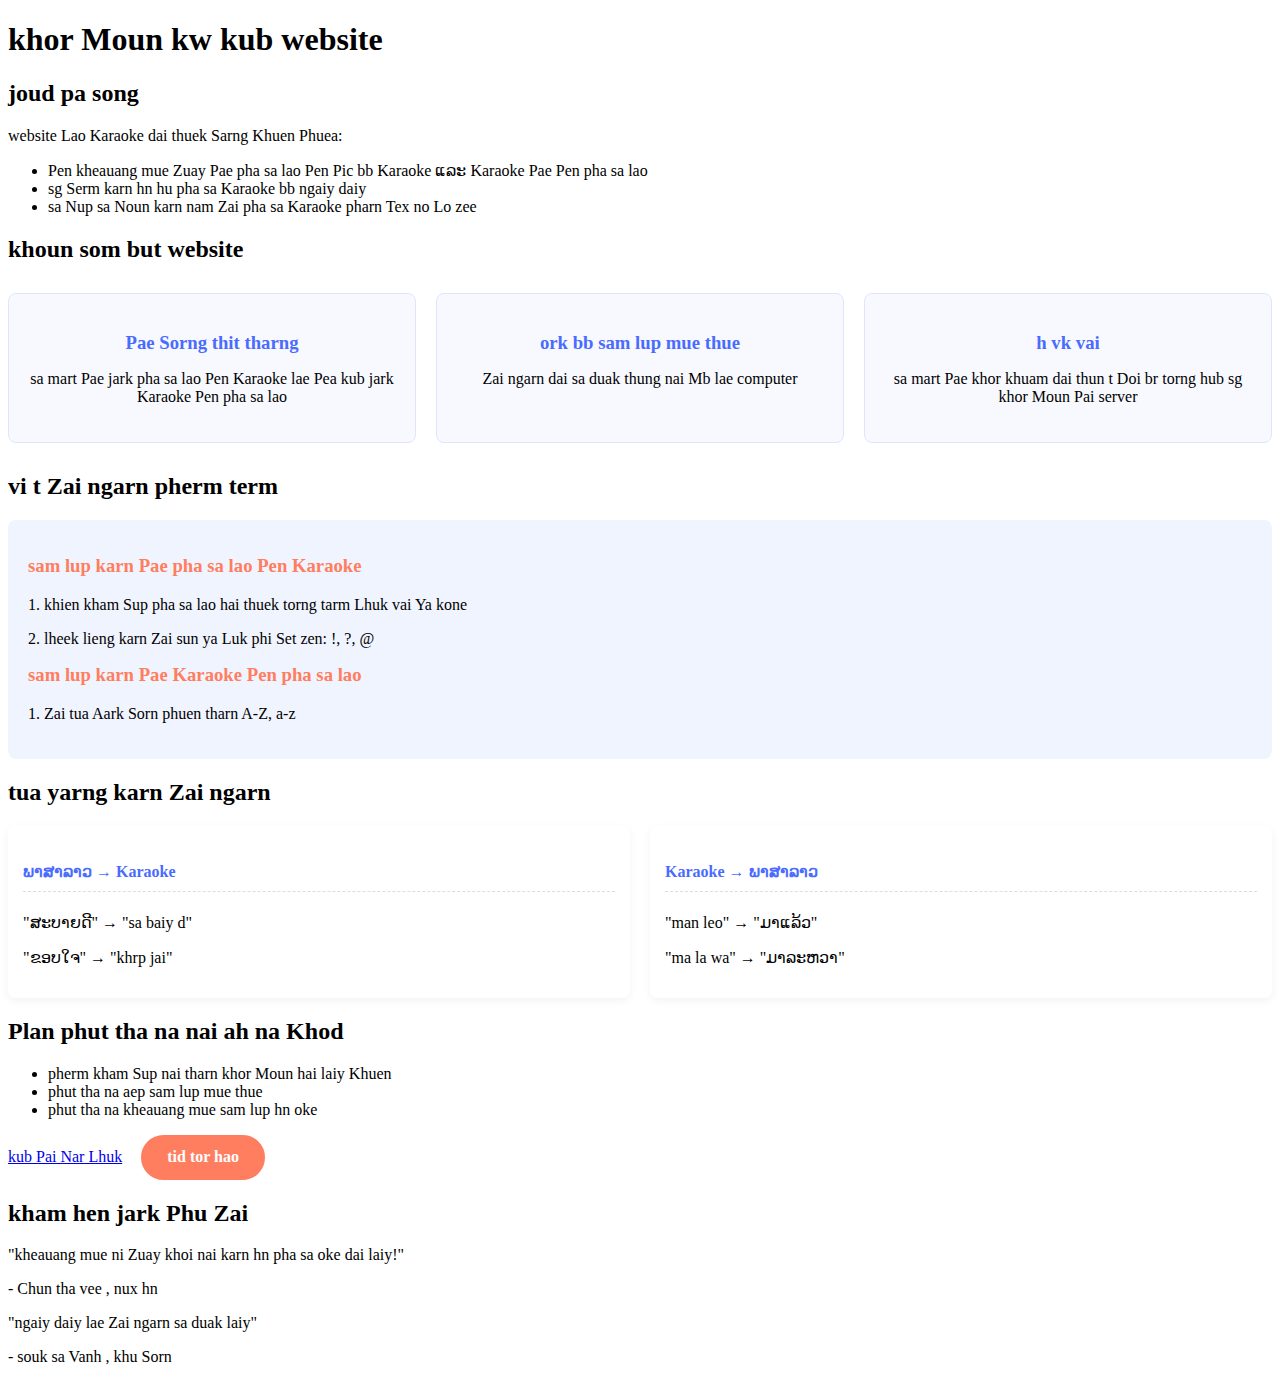
<file: about.html>
<!DOCTYPE html>
<html lang="lo">
<head>
  <style>
  /* ສຳລັບຫນ້າ about */
.features {
    display: grid;
    grid-template-columns: repeat(auto-fit, minmax(250px, 1fr));
    gap: 20px;
    margin: 30px 0;
}

.feature {
    background: #f8f9ff;
    padding: 20px;
    border-radius: 8px;
    text-align: center;
    border: 1px solid #e0e5ff;
    transition: all 0.3s ease;
}

.feature:hover {
    transform: translateY(-5px);
    box-shadow: 0 10px 20px rgba(0,0,0,0.1);
}

.feature i {
    font-size: 2.5rem;
    color: #4a6bff;
    margin-bottom: 15px;
}

.feature h3 {
    color: #4a6bff;
    margin-bottom: 10px;
}

.usage-tips {
    background: #f0f4ff;
    padding: 20px;
    border-radius: 8px;
    margin: 20px 0;
}

.usage-tips h3 {
    color: #ff7e5f;
    margin-top: 15px;
}

.examples {
    display: grid;
    grid-template-columns: 1fr 1fr;
    gap: 20px;
    margin: 20px 0;
}

.example {
    background: white;
    padding: 15px;
    border-radius: 8px;
    box-shadow: 0 3px 10px rgba(0,0,0,0.05);
}

.example h4 {
    color: #4a6bff;
    border-bottom: 1px dashed #ddd;
    padding-bottom: 10px;
}

.contact-button {
    display: inline-block;
    padding: 0.7rem 1.5rem;
    background: #ff7e5f;
    color: white;
    text-decoration: none;
    border-radius: 30px;
    font-weight: 600;
    transition: all 0.3s ease;
    border: 2px solid #ff7e5f;
    margin-left: 15px;
}

.contact-button:hover {
    background: transparent;
    color: #ff7e5f;
    transform: translateY(-3px);
}

@media (max-width: 600px) {
    .examples {
        grid-template-columns: 1fr;
    }
    
    .button-group {
        display: flex;
        flex-direction: column;
        gap: 15px;
    }
    
    .back-button, .contact-button {
        margin: 0;
        width: 100%;
        text-align: center;
    }
}
  </style>
</head>
<body>
    <div class="container">
        <h1>khor Moun kw kub website</h1>
        
        <div class="about-section">
            <h2>joud pa song</h2>
            <p>website Lao Karaoke dai thuek Sarng Khuen Phuea:</p>
            <ul>
                <li>Pen kheauang mue Zuay Pae pha sa lao Pen Pic bb Karaoke ແລະ Karaoke Pae Pen  pha sa lao</li>
                <li>sg Serm karn hn hu pha sa Karaoke bb ngaiy daiy</li>
                <li>sa Nup sa Noun karn nam Zai  pha sa Karaoke pharn Tex no Lo zee</li>
            </ul>
            
            <h2>khoun som but website</h2>
            <div class="features">
                <div class="feature">
                    <i class="fas fa-exchange-alt"></i>
                    <h3>Pae Sorng thit tharng</h3>
                    <p>sa mart Pae jark pha sa lao Pen Karaoke lae  Pea kub jark Karaoke Pen pha sa lao</p>
                </div>
                <div class="feature">
                    <i class="fas fa-mobile-alt"></i>
                    <h3>ork bb sam lup mue thue</h3>
                    <p>Zai ngarn dai sa duak thung nai Mb lae computer</p>
                </div>
                <div class="feature">
                    <i class="fas fa-bolt"></i>
                    <h3>h vk vai</h3>
                    <p>sa mart Pae khor khuam dai thun t Doi br torng hub sg khor Moun Pai server </p>
                </div>
            </div>

            <h2>vi t Zai ngarn pherm term</h2>
            <div class="usage-tips">
                <h3>sam lup karn Pae pha sa lao Pen Karaoke</h3>
                <p>1. khien kham Sup pha sa lao hai thuek torng tarm Lhuk vai Ya kone</p>
                <p>2. lheek lieng karn Zai sun ya Luk phi Set  zen: !, ?, @</p>
                
                <h3>sam lup karn Pae Karaoke Pen pha sa lao</h3>
                <p>1. Zai tua Aark Sorn phuen tharn A-Z, a-z</p>
            </div>
            <h2>tua yarng karn Zai ngarn</h2>
            <div class="examples">
                <div class="example">
                    <h4>ພາສາລາວ → Karaoke</h4>
                    <p>"ສະບາຍດີ" → "sa baiy d"</p>
                    <p>"ຂອບໃຈ" → "khrp jai"</p>
                </div>
                <div class="example">
                    <h4>Karaoke → ພາສາລາວ</h4>
                    <p>"man leo" → "ມາແລ້ວ"</p>
                    <p>"ma la wa" → "ມາລະຫວາ"</p>
                </div>
            </div>

            <h2>Plan phut tha na nai ah na Khod</h2>
            <ul>
                <li>pherm kham Sup nai tharn khor Moun hai laiy Khuen</li>
                <li>phut tha na aep sam lup mue thue</li>
               
                <li>phut tha na kheauang mue sam lup hn oke</li>
            </ul>
        </div>
        
        <div class="button-group">
            <a href="index.html" class="back-button">kub Pai Nar Lhuk</a>
            <a href="contact.html" class="contact-button">tid tor hao</a>
        </div>
    </div>
<div class="testimonials">
    <h2>kham hen jark Phu Zai</h2>
    <div class="testimonial-grid">
        <div class="testimonial">
            <p>"kheauang mue  ni Zuay khoi nai karn hn pha sa oke dai laiy!"</p>
            <p class="author">- Chun tha vee , nux hn</p>
        </div>
        <div class="testimonial">
            <p>"ngaiy daiy  lae  Zai ngarn sa duak laiy"</p>
            <p class="author">- souk sa Vanh , khu Sorn</p>
        </div>
    </div>
</div>
    <!-- ส่วน footer เดิมทั้งหมด -->
</body>
</html>
</file>
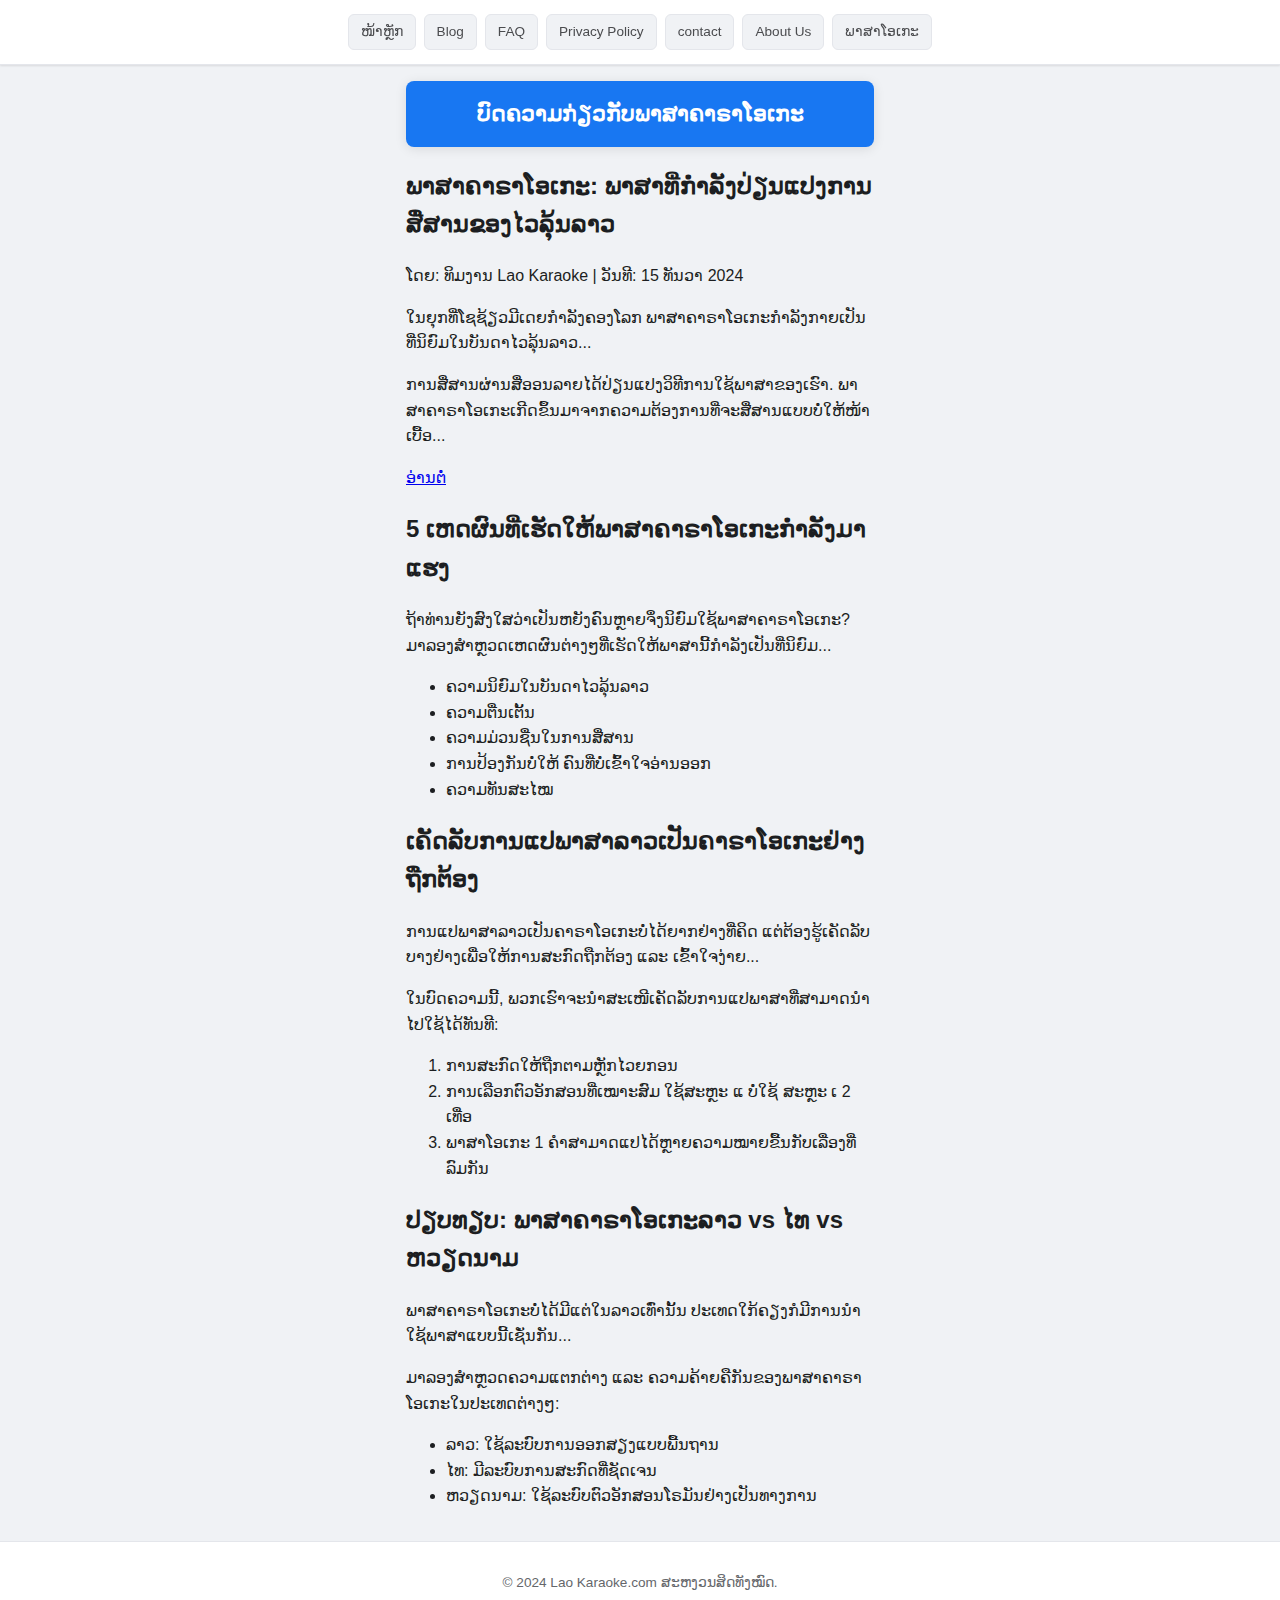
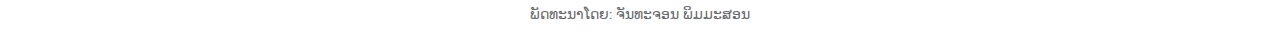
<file: Blog.html>
<!DOCTYPE html>
<html lang="lo">
<head>
  <meta charset="UTF-8">
  <meta name="viewport" content="width=device-width, initial-scale=1.0">
  <title>Blog - ບົດຄວາມກ່ຽວກັບພາສາຄາຣາໂອເກະ | Lao Karaoke</title>
  <meta name="description" content="ບົດຄວາມນິຍົມ ແລະ ຄວາມຮູ້ກ່ຽວກັບພາສາຄາຣາໂອເກະ ແລະ ການແປພາສາລາວ">
  
  <style>
    /* ตัวแปรสีแบบ Facebook */
    :root {
      --facebook-blue: #1877f2;
      --facebook-dark-blue: #166fe5;
      --facebook-green: #42b72a;
      --facebook-dark-green: #36a420;
      --facebook-gray-1: #f0f2f5;
      --facebook-gray-2: #e4e6eb;
      --facebook-gray-3: #d8dadf;
      --facebook-gray-4: #65676b;
      --facebook-gray-5: #4b4c4f;
      --facebook-white: #ffffff;
      --facebook-text: #1c1e21;
      --facebook-text-light: #ffffff;
      --facebook-shadow: 0 2px 12px rgba(0, 0, 0, 0.1);
      --facebook-shadow-hover: 0 4px 20px rgba(0, 0, 0, 0.15);
    }

    /* พื้นฐาน */
    * {
      box-sizing: border-box;
      -webkit-tap-highlight-color: transparent;
    }
    
    body {
      font-family: 'Saysettha OT', 'Noto Sans Lao', sans-serif;
      background: var(--facebook-gray-1);
      color: var(--facebook-text);
      margin: 0;
      padding: 0;
      line-height: 1.6;
      min-height: 100vh;
      display: flex;
      flex-direction: column;
    }

    /* กำหนดฟอนต์ภาษาอังกฤษเป็น Times New Roman */
    #inputText, 
    .direction-select,
    button,
    .output,
    h1 {
      font-family: 'Times New Roman', 'Saysettha OT', 'Noto Sans Lao', serif;
    }

    /* กำหนดเฉพาะภาษาลาวให้ใช้ Saysettha OT */
    .lao-text {
      font-family: 'Saysettha OT', 'Noto Sans Lao', sans-serif;
    }

    .container {
      width: 100%;
      padding: 16px;
      margin: 0 auto;
      flex: 1;
      max-width: 500px;
    }

    /* เมนูบน */
    .top-links {
      background: var(--facebook-white);
      color: var(--facebook-text);
      padding: 10px 16px;
      position: sticky;
      top: 0;
      z-index: 100;
      box-shadow: 0 1px 2px rgba(0, 0, 0, 0.1);
      border-bottom: 1px solid var(--facebook-gray-2);
    }

    .top-links .footer-links {
      display: flex;
      overflow-x: auto;
      -webkit-overflow-scrolling: touch;
      scrollbar-width: none;
      gap: 8px;
      margin: 0;
      padding: 4px 0;
    }

    .top-links .footer-links::-webkit-scrollbar {
      display: none;
    }

    .top-links .footer-links a {
      white-space: nowrap;
      font-size: 0.85rem;
      padding: 6px 12px;
      border-radius: 6px;
      background: var(--facebook-gray-1);
      color: var(--facebook-gray-5);
      text-decoration: none;
      transition: all 0.2s ease;
      border: 1px solid var(--facebook-gray-2);
    }

    .top-links .footer-links a:hover {
      background: var(--facebook-gray-2);
      color: var(--facebook-text);
    }

    /* หัวข้อหลัก */
    h1 {
      color: var(--facebook-text-light);
      text-align: center;
      font-size: 1.4rem;
      margin: 0 0 20px 0;
      padding: 15px;
      background: var(--facebook-blue);
      border-radius: 8px;
      box-shadow: var(--facebook-shadow);
      font-weight: 600;
      position: relative;
      overflow: hidden;
    }

    h1::after {
      content: '';
      position: absolute;
      top: 0;
      left: -100%;
      width: 100%;
      height: 100%;
      background: linear-gradient(90deg, transparent, rgba(255,255,255,0.2), transparent);
      transition: left 0.5s;
    }

    h1:hover::after {
      left: 100%;
    }

    /* ช่องป้อนข้อความ */
    #inputText {
      width: 100%;
      padding: 14px;
      border: 1px solid var(--facebook-gray-3);
      border-radius: 6px;
      font-size: 1rem;
      margin-bottom: 15px;
      resize: none;
      min-height: 120px;
      background-color: var(--facebook-white);
      transition: all 0.2s ease;
    }

    #inputText:focus {
      outline: none;
      border-color: var(--facebook-blue);
      box-shadow: 0 0 0 2px rgba(24, 119, 242, 0.2);
    }

    #inputText::placeholder {
      color: var(--facebook-gray-4);
    }

    /* เมนูเลือก */
    .direction-select {
      width: 100%;
      padding: 14px;
      border: 1px solid var(--facebook-gray-3);
      border-radius: 6px;
      font-size: 1rem;
      margin-bottom: 15px;
      background-color: var(--facebook-white);
      color: var(--facebook-text);
      cursor: pointer;
      appearance: none;
      background-image: url("data:image/svg+xml;charset=UTF-8,%3csvg xmlns='http://www.w3.org/2000/svg' viewBox='0 0 24 24' fill='%2365676b'%3e%3cpolyline points='6 9 12 15 18 9'%3e%3c/polyline%3e%3c/svg%3e");
      background-repeat: no-repeat;
      background-position: right 12px center;
      background-size: 16px;
      transition: all 0.2s ease;
    }

    .direction-select:focus {
      border-color: var(--facebook-blue);
      box-shadow: 0 0 0 2px rgba(24, 119, 242, 0.2);
    }

    /* ปุ่มต่างๆ */
    .button-group {
      display: flex;
      gap: 10px;
      margin-bottom: 15px;
    }

    button {
      flex: 1;
      padding: 14px;
      border: none;
      border-radius: 6px;
      font-size: 1rem;
      font-weight: 600;
      cursor: pointer;
      transition: all 0.2s ease;
      display: flex;
      align-items: center;
      justify-content: center;
      gap: 8px;
      position: relative;
      overflow: hidden;
    }

    button::after {
      content: '';
      position: absolute;
      top: 50%;
      left: 50%;
      width: 5px;
      height: 5px;
      background: rgba(255, 255, 255, 0.5);
      opacity: 0;
      border-radius: 100%;
      transform: scale(1, 1) translate(-50%);
      transform-origin: 50% 50%;
    }

    button:focus:not(:active)::after {
      animation: ripple 1s ease-out;
    }

    button:hover {
      transform: translateY(-1px);
      box-shadow: var(--facebook-shadow-hover);
    }

    #translateBtn {
      background: var(--facebook-blue);
      color: var(--facebook-white);
    }

    #translateBtn:hover {
      background: var(--facebook-dark-blue);
    }

    #clearBtn {
      background: var(--facebook-gray-4);
      color: var(--facebook-white);
    }

    #clearBtn:hover {
      background: var(--facebook-gray-5);
    }

    .copy-btn {
      width: 100%;
      background: var(--facebook-green);
      color: var(--facebook-white);
      margin-top: 15px;
      display: none;
      padding: 14px;
      font-weight: 600;
    }

    .copy-btn:hover {
      background: var(--facebook-dark-green);
    }

    /* ผลลัพธ์ */
    .output {
      min-height: 120px;
      padding: 14px;
      border: 1px solid var(--facebook-gray-3);
      border-radius: 6px;
      background-color: var(--facebook-white);
      font-size: 1rem;
      margin-bottom: 15px;
      white-space: pre-wrap;
      word-break: break-word;
      transition: all 0.3s ease;
    }

    .loading {
      text-align: center;
      color: var(--facebook-blue);
      font-weight: bold;
      display: none;
      margin: 15px 0;
      font-size: 1rem;
    }

    /* โฆษณาติดต่อ */
    .ad-container {
      width: 100%;
      margin: 20px 0;
      text-align: center;
      background: var(--facebook-white);
      padding: 15px;
      border-radius: 8px;
      border: 1px solid var(--facebook-gray-2);
      box-shadow: var(--facebook-shadow);
      transition: transform 0.2s ease;
    }

    .ad-container:hover {
      transform: translateY(-3px);
    }

    .ad-label {
      font-size: 0.8rem;
      color: var(--facebook-gray-4);
      margin-bottom: 8px;
      text-transform: uppercase;
      font-weight: 600;
    }

    .ad-unit {
      background: var(--facebook-gray-1);
      border-radius: 6px;
      padding: 15px;
      margin: 10px 0;
      min-height: auto;
    }

    .ad-text {
      color: var(--facebook-text);
      font-size: 0.9rem;
      margin-bottom: 10px;
      text-align: center;
      line-height: 1.5;
    }

    .ad-contact-info {
      margin-top: 10px;
      font-size: 0.9rem;
      color: var(--facebook-text);
      text-align: center;
    }

    .ad-contact-info a {
      color: var(--facebook-blue);
      text-decoration: none;
      font-weight: 600;
      transition: color 0.2s ease;
    }

    .ad-contact-info a:hover {
      text-decoration: underline;
    }

    .ad-contact-info p {
      margin: 6px 0;
    }

    .price-link {
      margin-top: 10px;
      display: flex;
      justify-content: center;
      flex-wrap: wrap;
      gap: 8px;
    }

    .price-link a {
      display: inline-flex;
      align-items: center;
      gap: 5px;
      color: var(--facebook-white);
      text-decoration: none;
      font-weight: 600;
      font-size: 0.85rem;
      padding: 8px 16px;
      border-radius: 6px;
      background: var(--facebook-blue);
      transition: all 0.2s ease;
    }

    .price-link a:hover {
      background: var(--facebook-dark-blue);
      transform: translateY(-1px);
    }

    /* ส่วนท้าย */
    footer {
      background: var(--facebook-white);
      color: var(--facebook-text);
      padding: 20px 16px;
      text-align: center;
      margin-top: auto;
      border-top: 1px solid var(--facebook-gray-2);
    }

    .footer-links {
      margin: 15px 0;
      display: flex;
      flex-wrap: wrap;
      justify-content: center;
      gap: 8px;
    }

    .footer-links a {
      color: var(--facebook-gray-4);
      text-decoration: none;
      font-size: 0.85rem;
      padding: 6px 12px;
      border-radius: 6px;
      background: var(--facebook-gray-1);
      transition: all 0.2s ease;
      border: 1px solid var(--facebook-gray-2);
    }

    .footer-links a:hover {
      background: var(--facebook-gray-2);
      color: var(--facebook-text);
    }

    /* ไอคอนโซเชียล */
    .social-icons {
      display: flex;
      justify-content: center;
      gap: 12px;
      margin-bottom: 15px;
    }

    .social-icon {
      display: inline-flex;
      align-items: center;
      justify-content: center;
      width: 40px;
      height: 40px;
      border-radius: 50%;
      color: white;
      font-size: 1.1rem;
      transition: all 0.2s ease;
      box-shadow: var(--facebook-shadow);
    }

    .social-icon:hover {
      transform: translateY(-2px);
      box-shadow: var(--facebook-shadow-hover);
    }

    .facebook {
      background: var(--facebook-blue);
    }

    .whatsapp {
      background: #25D366;
    }

    /* เพิ่มกฎ CSS สำหรับข้อความใน footer */
    footer p {
      color: var(--facebook-gray-4) !important;
      margin: 10px 0;
      font-size: 0.85rem;
    }

    /* เอฟเฟกต์พิเศษสำหรับข้อความผลลัพธ์ */
    .output.fade-in {
      animation: fadeIn 0.3s ease;
    }
    
    @keyframes fadeIn {
      from { opacity: 0; }
      to { opacity: 1; }
    }

    /* เพิ่มเอฟเฟกต์พิเศษแบบ Facebook */
    .facebook-card {
      background: var(--facebook-white);
      border-radius: 8px;
      box-shadow: var(--facebook-shadow);
      border: 1px solid var(--facebook-gray-2);
      padding: 16px;
      margin-bottom: 16px;
      transition: transform 0.2s ease;
    }

    .facebook-card:hover {
      transform: translateY(-2px);
    }

    /* ปรับปรุงลิงก์ Lazada */
    .lazada-link {
      display: block;
      text-align: center;
      margin: 16px 0;
    }

    .lazada-link img {
      border-radius: 8px;
      box-shadow: var(--facebook-shadow);
      border: 1px solid var(--facebook-gray-2);
      transition: transform 0.2s ease;
    }

    .lazada-link img:hover {
      transform: translateY(-2px);
    }

    /* เนื้อหาส่วนเพิ่มเติม */
    .service-description, .content-section, .conclusion {
      background: var(--facebook-white);
      border-radius: 8px;
      padding: 20px;
      margin: 20px 0;
      box-shadow: var(--facebook-shadow);
      border: 1px solid var(--facebook-gray-2);
    }

    .service-description h2, .content-section h2, .conclusion h3 {
      color: var(--facebook-blue);
      margin-top: 0;
      border-bottom: 1px solid var(--facebook-gray-2);
      padding-bottom: 10px;
    }

    .feature-list {
      padding-left: 20px;
    }

    .feature-list li {
      margin-bottom: 10px;
      position: relative;
    }

    .feature-list li::before {
      content: "✓";
      color: var(--facebook-green);
      font-weight: bold;
      position: absolute;
      left: -20px;
    }

    .example-list {
      display: grid;
      grid-template-columns: 1fr;
      gap: 10px;
      margin-top: 15px;
    }

    .example-item {
      background: var(--facebook-gray-1);
      padding: 12px;
      border-radius: 6px;
      border-left: 4px solid var(--facebook-blue);
    }

    .lao-example {
      font-weight: bold;
      color: var(--facebook-blue);
    }

    .karaoke-example {
      font-style: italic;
      color: var(--facebook-green);
    }

    /* เอฟเฟกต์ Ripple สำหรับปุ่ม */
    @keyframes ripple {
      0% {
        transform: scale(0, 0);
        opacity: 1;
      }
      20% {
        transform: scale(25, 25);
        opacity: 1;
      }
      100% {
        opacity: 0;
        transform: scale(40, 40);
      }
    }

    /* Responsive Design */
    @media (max-width: 480px) {
      .container {
        padding: 12px;
      }
      
      h1 {
        font-size: 1.2rem;
        padding: 12px;
      }
      
      .button-group {
        flex-direction: column;
      }
      
      .example-list {
        grid-template-columns: 1fr;
      }
    }

    /* Dark Mode Support */
    @media (prefers-color-scheme: dark) {
      :root {
        --facebook-gray-1: #18191a;
        --facebook-gray-2: #242526;
        --facebook-gray-3: #3a3b3c;
        --facebook-gray-4: #b0b3b8;
        --facebook-gray-5: #e4e6eb;
        --facebook-white: #242526;
        --facebook-text: #e4e6eb;
        --facebook-text-light: #e4e6eb;
      }
    }
  </style>
</head>
<div class="top-links">
  <div class="footer-links">
    <a href="index.html">ໜ້າຫຼັກ</a>
  <a href="blog.html">Blog</a>
  <a href="faq.html">FAQ</a>
  <a href="privacy.html">Privacy Policy</a>
<a href="contact.html">contact</a>
<a href="about.html">About Us</a>
<a href="ogg.html">ພາສາໂອເກະ</a>
  </div>
</div>

  <div class="container">
    <h1>ບົດຄວາມກ່ຽວກັບພາສາຄາຣາໂອເກະ</h1>

    <!-- บทความที่ 1 -->
    <div class="blog-post">
      <h2>ພາສາຄາຣາໂອເກະ: ພາສາທີ່ກຳລັງປ່ຽນແປງການສື່ສານຂອງໄວລຸ້ນລາວ</h2>
      <div class="post-meta">
        ໂດຍ: ທິມງານ Lao Karaoke | ວັນທີ: 15 ທັນວາ 2024
      </div>
      <p>ໃນຍຸກທີ່ໂຊຊ້ຽວມີເດຍກຳລັງຄອງໂລກ ພາສາຄາຣາໂອເກະກຳລັງກາຍເປັນທີ່ນິຍົມໃນບັນດາໄວລຸ້ນລາວ...</p>
      <p>ການສື່ສານຜ່ານສື່ອອນລາຍໄດ້ປ່ຽນແປງວິທີການໃຊ້ພາສາຂອງເຮົາ. ພາສາຄາຣາໂອເກະເກີດຂຶ້ນມາຈາກຄວາມຕ້ອງການທີ່ຈະສື່ສານແບບບໍ່ໃຫ້ໜ້າເບື້ອ...</p>
      <a href="blog-post1.html" class="read-more">ອ່ານຕໍ່</a>
    </div>

    <!-- บทความที่ 2 -->
    <div class="blog-post">
      <h2>5 ເຫດຜົນທີ່ເຮັດໃຫ້ພາສາຄາຣາໂອເກະກຳລັງມາແຮງ</h2>
      <div class="post-meta">
      </div>
      <p>ຖ້າທ່ານຍັງສົງໃສວ່າເປັນຫຍັງຄົນຫຼາຍຈຶ່ງນິຍົມໃຊ້ພາສາຄາຣາໂອເກະ? ມາລອງສຳຫຼວດເຫດຜົນຕ່າງໆທີ່ເຮັດໃຫ້ພາສານີ້ກຳລັງເປັນທີ່ນິຍົມ...</p>
      <ul>
        <li>ຄວາມນິຍົມໃນບັນດາໄວລຸ້ນລາວ</li>
        <li>ຄວາມຕື່ນເຕັ້ນ</li>
        <li>ຄວາມມ່ວນຊື່ນໃນການສື່ສານ</li>
        <li>ການປ້ອງກັນບໍ່ໃຫ້ ຄົນທີ່ບໍ່ເຂົ້າໃຈອ່ານອອກ</li>
        <li>ຄວາມທັນສະໄໝ</li>
      </ul>
    </div>

    <!-- บทความที่ 3 -->
    <div class="blog-post">
      <h2>ເຄັດລັບການແປພາສາລາວເປັນຄາຣາໂອເກະຢ່າງຖືກຕ້ອງ</h2>
      <div class="post-meta">
      </div>
      <p>ການແປພາສາລາວເປັນຄາຣາໂອເກະບໍ່ໄດ້ຍາກຢ່າງທີ່ຄິດ ແຕ່ຕ້ອງຮູ້ເຄັດລັບບາງຢ່າງເພື່ອໃຫ້ການສະກົດຖືກຕ້ອງ ແລະ ເຂົ້າໃຈງ່າຍ...</p>
      <p>ໃນບົດຄວາມນີ້, ພວກເຮົາຈະນຳສະເໜີເຄັດລັບການແປພາສາທີ່ສາມາດນຳໄປໃຊ້ໄດ້ທັນທີ:</p>
      <ol>
        <li>ການສະກົດໃຫ້ຖືກຕາມຫຼັກໄວຍກອນ</li>
        <li>ການເລືອກຕົວອັກສອນທີ່ເໝາະສົມ ໃຊ້ສະຫຼະ ແ ບໍ່ໃຊ້ ສະຫຼະ ເ 2 ເທື່ອ</li>
        <li>ພາສາໂອເກະ 1 ຄຳສາມາດແປໄດ້ຫຼາຍຄວາມໝາຍຂື້ນກັບເລື່ອງທີ່ລົມກັນ</li>
      </ol>
    </div>

    <!-- บทความที่ 4 -->
    <div class="blog-post">
      <h2>ປຽບທຽບ: ພາສາຄາຣາໂອເກະລາວ vs ໄທ vs ຫວຽດນາມ</h2>
      <div class="post-meta">
      </div>
      <p>ພາສາຄາຣາໂອເກະບໍ່ໄດ້ມີແຕ່ໃນລາວເທົ່ານັ້ນ ປະເທດໃກ້ຄຽງກໍມີການນຳໃຊ້ພາສາແບບນີ້ເຊັ່ນກັນ...</p>
      <p>ມາລອງສຳຫຼວດຄວາມແຕກຕ່າງ ແລະ ຄວາມຄ້າຍຄືກັນຂອງພາສາຄາຣາໂອເກະໃນປະເທດຕ່າງໆ:</p>
      <ul>
        <li>ລາວ: ໃຊ້ລະບົບການອອກສຽງແບບພື້ນຖານ</li>
        <li>ໄທ: ມີລະບົບການສະກົດທີ່ຊັດເຈນ</li>
        <li>ຫວຽດນາມ: ໃຊ້ລະບົບຕົວອັກສອນໂຣມັນຢ່າງເປັນທາງການ</li>
      </ul>
    </div>
  </div>

  <footer>
    <p>&copy; 2024 Lao Karaoke.com ສະຫງວນສິດທັງໝົດ.</p>
    <p>ພັດທະນາໂດຍ: ຈັນທະຈອນ ພິມມະສອນ</p>
  </footer>
</body>
</html>
</file>
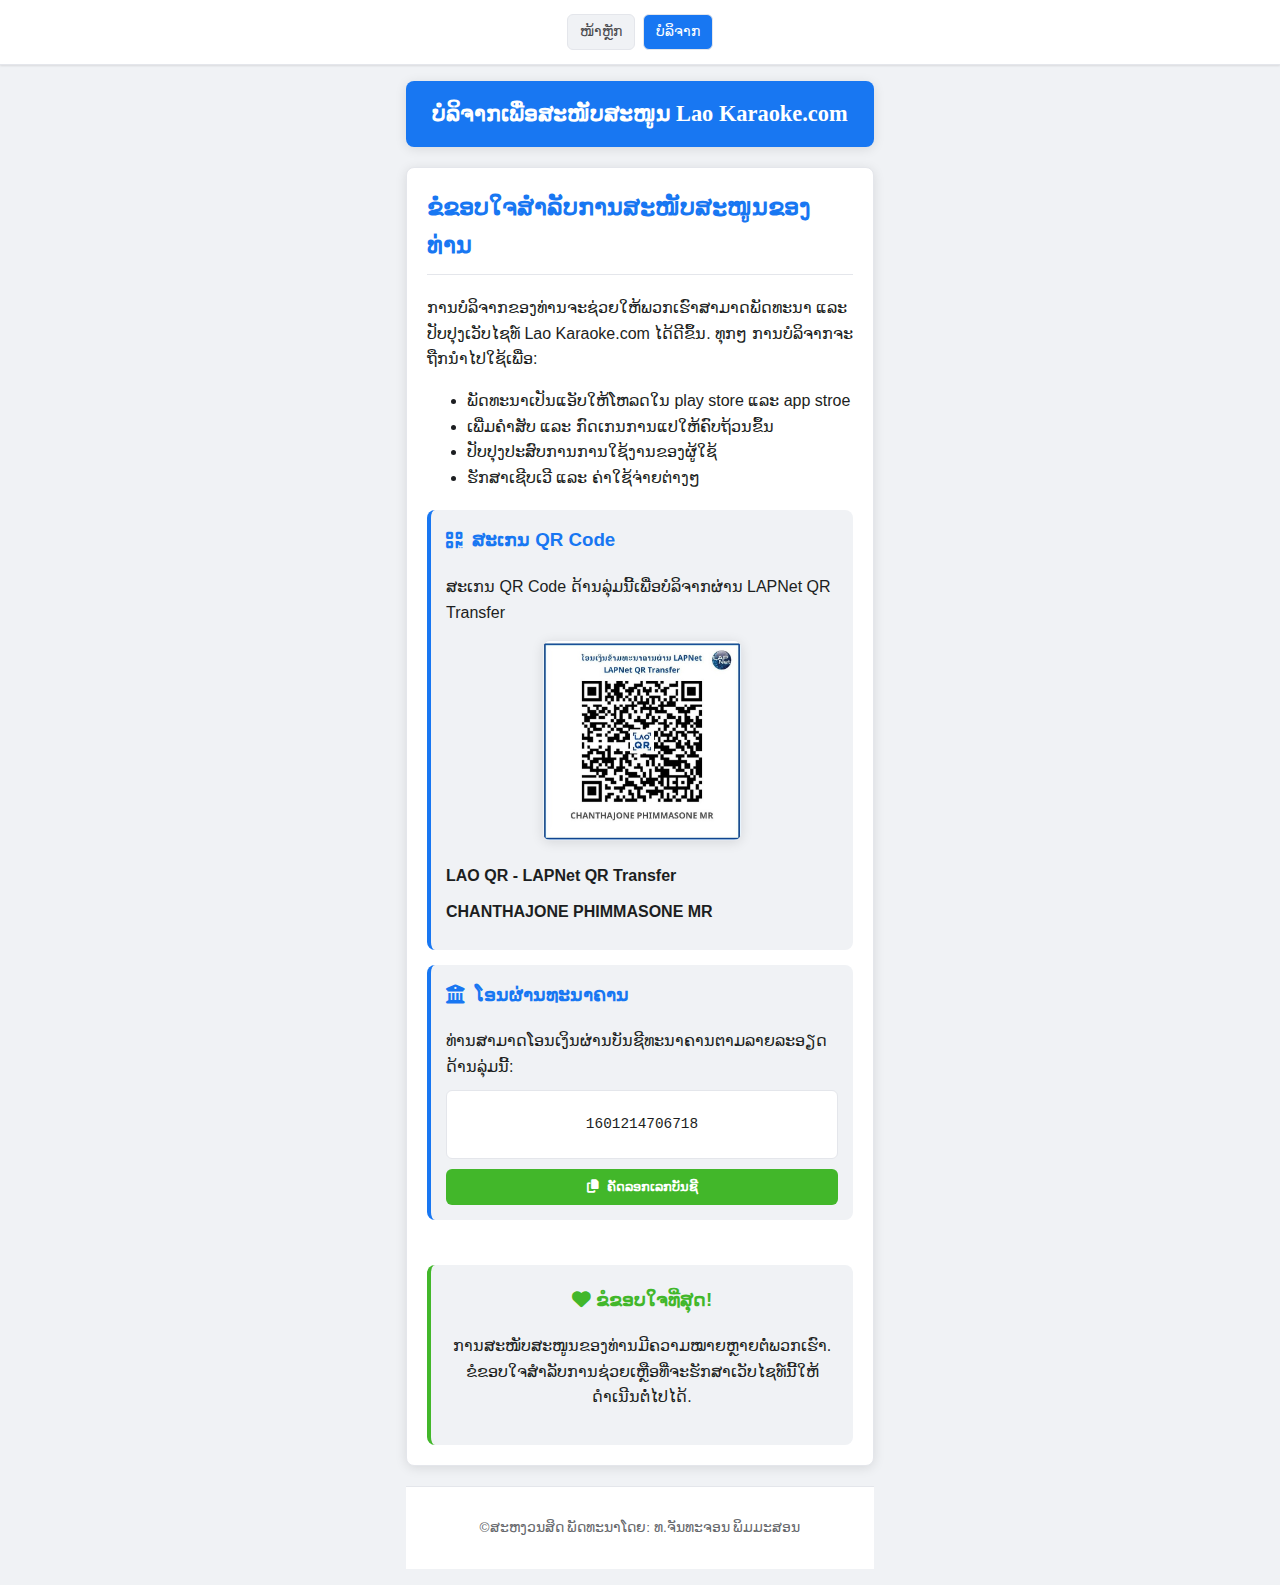
<file: donate.html>
<!DOCTYPE html>
<html lang="lo">
<head>
  <meta charset="UTF-8">
  <meta name="viewport" content="width=device-width, initial-scale=1.0">
  <title>ບໍລິຈາກ - Lao Karaoke.com</title>
  <meta name="description" content="ສະຫງວນຄວາມດີງກັບການບໍລິຈາກເພື່ອພັດທະນາ Lao Karaoke.com">
  
  <!-- Favicon -->
  <link rel="icon" type="image/svg+xml" href="[data-uri]">
  <link rel="apple-touch-icon" href="[data-uri]">
  
  <link rel="stylesheet" href="https://cdnjs.cloudflare.com/ajax/libs/font-awesome/6.4.0/css/all.min.css">
  
  <!-- Open Graph / Facebook Meta Tags -->
  <meta property="og:type" content="website">
  <meta property="og:url" content="https://chanthachonepimmasone.github.io/Laokaraoke/donate.html">
  <meta property="og:title" content="ບໍລິຈາກ - Lao Karaoke.com">
  <meta property="og:description" content="ສະຫງວນຄວາມດີງກັບການບໍລິຈາກເພື່ອພັດທະນາ Lao Karaoke.com">
  <meta property="og:image" content="karaoke.jpg">

  <!-- Twitter Meta Tags -->
  <meta name="twitter:card" content="summary_large_image">
  <meta property="twitter:url" content="https://chanthachonepimmasone.github.io/Laokaraoke/donate.html">
  <meta name="twitter:title" content="ບໍລິຈາກ - Lao Karaoke.com">
  <meta name="twitter:description" content="ສະຫງວນຄວາມດີງກັບການບໍລິຈາກເພື່ອພັດທະນາ Lao Karaoke.com">
  <meta name="twitter:image" content="karaoke.jpg">

  <link rel="canonical" href="https://chanthachonepimmasone.github.io/Laokaraoke/donate.html" />
  <meta name="robots" content="index, follow">
  
  <style>
    /* ตัวแปรสีแบบ Facebook */
    :root {
      --facebook-blue: #1877f2;
      --facebook-dark-blue: #166fe5;
      --facebook-green: #42b72a;
      --facebook-dark-green: #36a420;
      --facebook-gray-1: #f0f2f5;
      --facebook-gray-2: #e4e6eb;
      --facebook-gray-3: #d8dadf;
      --facebook-gray-4: #65676b;
      --facebook-gray-5: #4b4c4f;
      --facebook-white: #ffffff;
      --facebook-text: #1c1e21;
      --facebook-text-light: #ffffff;
      --facebook-shadow: 0 2px 12px rgba(0, 0, 0, 0.1);
      --facebook-shadow-hover: 0 4px 20px rgba(0, 0, 0, 0.15);
    }

    /* พื้นฐาน */
    * {
      box-sizing: border-box;
      -webkit-tap-highlight-color: transparent;
    }
    
    body {
      font-family: 'Saysettha OT', 'Noto Sans Lao', sans-serif;
      background: var(--facebook-gray-1);
      color: var(--facebook-text);
      margin: 0;
      padding: 0;
      line-height: 1.6;
      min-height: 100vh;
      display: flex;
      flex-direction: column;
    }

    /* กำหนดฟอนต์ภาษาอังกฤษเป็น Times New Roman */
    .direction-select,
    button,
    h1 {
      font-family: 'Times New Roman', 'Saysettha OT', 'Noto Sans Lao', serif;
    }

    /* กำหนดเฉพาะภาษาลาวให้ใช้ Saysettha OT */
    .lao-text {
      font-family: 'Saysettha OT', 'Noto Sans Lao', sans-serif;
    }

    .container {
      width: 100%;
      padding: 16px;
      margin: 0 auto;
      flex: 1;
      max-width: 500px;
    }

    /* เมนูบน */
    .top-links {
      background: var(--facebook-white);
      color: var(--facebook-text);
      padding: 10px 16px;
      position: sticky;
      top: 0;
      z-index: 100;
      box-shadow: 0 1px 2px rgba(0, 0, 0, 0.1);
      border-bottom: 1px solid var(--facebook-gray-2);
    }

    .top-links .footer-links {
      display: flex;
      overflow-x: auto;
      -webkit-overflow-scrolling: touch;
      scrollbar-width: none;
      gap: 8px;
      margin: 0;
      padding: 4px 0;
    }

    .top-links .footer-links::-webkit-scrollbar {
      display: none;
    }

    .top-links .footer-links a {
      white-space: nowrap;
      font-size: 0.85rem;
      padding: 6px 12px;
      border-radius: 6px;
      background: var(--facebook-gray-1);
      color: var(--facebook-gray-5);
      text-decoration: none;
      transition: all 0.2s ease;
      border: 1px solid var(--facebook-gray-2);
    }

    .top-links .footer-links a:hover {
      background: var(--facebook-gray-2);
      color: var(--facebook-text);
    }

    /* หัวข้อหลัก */
    h1 {
      color: var(--facebook-text-light);
      text-align: center;
      font-size: 1.4rem;
      margin: 0 0 20px 0;
      padding: 15px;
      background: var(--facebook-blue);
      border-radius: 8px;
      box-shadow: var(--facebook-shadow);
      font-weight: 600;
      position: relative;
      overflow: hidden;
    }

    h1::after {
      content: '';
      position: absolute;
      top: 0;
      left: -100%;
      width: 100%;
      height: 100%;
      background: linear-gradient(90deg, transparent, rgba(255,255,255,0.2), transparent);
      transition: left 0.5s;
    }

    h1:hover::after {
      left: 100%;
    }

    /* เนื้อหาหน้า donate */
    .donate-content {
      background: var(--facebook-white);
      border-radius: 8px;
      padding: 20px;
      margin-bottom: 20px;
      box-shadow: var(--facebook-shadow);
      border: 1px solid var(--facebook-gray-2);
    }

    .donate-content h2 {
      color: var(--facebook-blue);
      margin-top: 0;
      border-bottom: 1px solid var(--facebook-gray-2);
      padding-bottom: 10px;
    }

    .donate-content p {
      margin-bottom: 15px;
      line-height: 1.6;
    }

    .donate-methods {
      display: grid;
      grid-template-columns: 1fr;
      gap: 15px;
      margin-top: 20px;
    }

    .donate-method {
      background: var(--facebook-gray-1);
      border-radius: 8px;
      padding: 15px;
      border-left: 4px solid var(--facebook-blue);
      transition: transform 0.2s ease;
    }

    .donate-method:hover {
      transform: translateY(-2px);
    }

    .donate-method h3 {
      margin-top: 0;
      color: var(--facebook-blue);
      display: flex;
      align-items: center;
      gap: 10px;
    }

    .donate-method p {
      margin: 10px 0;
    }

    .qr-code {
      text-align: center;
      margin: 15px 0;
    }

    .qr-code img {
      max-width: 200px;
      border-radius: 8px;
      box-shadow: var(--facebook-shadow);
      border: 1px solid var(--facebook-gray-2);
    }

    .account-info {
      background: var(--facebook-white);
      padding: 12px;
      border-radius: 6px;
      margin: 10px 0;
      font-family: monospace;
      font-size: 0.9rem;
      text-align: center;
      border: 1px solid var(--facebook-gray-2);
    }

    .copy-btn {
      width: 100%;
      background: var(--facebook-green);
      color: var(--facebook-white);
      border: none;
      padding: 10px;
      border-radius: 6px;
      font-weight: 600;
      cursor: pointer;
      transition: all 0.2s ease;
      display: flex;
      align-items: center;
      justify-content: center;
      gap: 8px;
      margin-top: 10px;
    }

    .copy-btn:hover {
      background: var(--facebook-dark-green);
    }

    .thank-you-message {
      text-align: center;
      margin-top: 30px;
      padding: 20px;
      background: var(--facebook-gray-1);
      border-radius: 8px;
      border-left: 4px solid var(--facebook-green);
    }

    .thank-you-message h3 {
      color: var(--facebook-green);
      margin-top: 0;
    }

    /* ส่วนท้าย */
    footer {
      background: var(--facebook-white);
      color: var(--facebook-text);
      padding: 20px 16px;
      text-align: center;
      margin-top: auto;
      border-top: 1px solid var(--facebook-gray-2);
    }

    .footer-links {
      margin: 15px 0;
      display: flex;
      flex-wrap: wrap;
      justify-content: center;
      gap: 8px;
    }

    .footer-links a {
      color: var(--facebook-gray-4);
      text-decoration: none;
      font-size: 0.85rem;
      padding: 6px 12px;
      border-radius: 6px;
      background: var(--facebook-gray-1);
      transition: all 0.2s ease;
      border: 1px solid var(--facebook-gray-2);
    }

    .footer-links a:hover {
      background: var(--facebook-gray-2);
      color: var(--facebook-text);
    }

    /* ไอคอนโซเชียล */
    .social-icons {
      display: flex;
      justify-content: center;
      gap: 12px;
      margin-bottom: 15px;
    }

    .social-icon {
      display: inline-flex;
      align-items: center;
      justify-content: center;
      width: 40px;
      height: 40px;
      border-radius: 50%;
      color: white;
      font-size: 1.1rem;
      transition: all 0.2s ease;
      box-shadow: var(--facebook-shadow);
    }

    .social-icon:hover {
      transform: translateY(-2px);
      box-shadow: var(--facebook-shadow-hover);
    }

    .facebook {
      background: var(--facebook-blue);
    }

    .whatsapp {
      background: #25D366;
    }

    /* เพิ่มกฎ CSS สำหรับข้อความใน footer */
    footer p {
      color: var(--facebook-gray-4) !important;
      margin: 10px 0;
      font-size: 0.85rem;
    }

    /* Dark Mode Support */
    @media (prefers-color-scheme: dark) {
      :root {
        --facebook-gray-1: #18191a;
        --facebook-gray-2: #242526;
        --facebook-gray-3: #3a3b3c;
        --facebook-gray-4: #b0b3b8;
        --facebook-gray-5: #e4e6eb;
        --facebook-white: #242526;
        --facebook-text: #e4e6eb;
        --facebook-text-light: #e4e6eb;
      }
    }

    /* Responsive Design */
    @media (max-width: 480px) {
      .container {
        padding: 12px;
      }
      
      h1 {
        font-size: 1.2rem;
        padding: 12px;
      }
      
      .donate-methods {
        grid-template-columns: 1fr;
      }
    }
  </style>
</head>
<body>
  <div class="top-links">
    <div class="footer-links">
      <a href="index.html">ໜ້າຫຼັກ</a>
      <a href="donate.html" style="background: var(--facebook-blue); color: white;">ບໍລິຈາກ</a>
    </div>
  </div>
  
  <div class="container">
    <h1>ບໍລິຈາກເພື່ອສະໜັບສະໜູນ Lao Karaoke.com</h1>
    
    <div class="donate-content">
      <h2>ຂໍຂອບໃຈສຳລັບການສະໜັບສະໜູນຂອງທ່ານ</h2>
      <p>ການບໍລິຈາກຂອງທ່ານຈະຊ່ວຍໃຫ້ພວກເຮົາສາມາດພັດທະນາ ແລະ ປັບປຸງເວັບໄຊທ໌ Lao Karaoke.com ໄດ້ດີຂຶ້ນ. ທຸກໆ ການບໍລິຈາກຈະຖືກນຳໄປໃຊ້ເພື່ອ:</p>
      
      <ul>
        <li>ພັດທະນາເປັນແອັບໃຫ້ໂຫລດໃນ play store ແລະ app stroe</li>
        <li>ເພີ່ມຄຳສັບ ແລະ ກົດເກນການແປໃຫ້ຄົບຖ້ວນຂຶ້ນ</li>
        <li>ປັບປຸງປະສົບການການໃຊ້ງານຂອງຜູ້ໃຊ້</li>
        <li>ຮັກສາເຊີບເວີ ແລະ ຄ່າໃຊ້ຈ່າຍຕ່າງໆ</li>
      </ul>
      
      <div class="donate-methods">
        <div class="donate-method">
          <h3><i class="fas fa-qrcode"></i> ສະເກນ QR Code</h3>
          <p>ສະເກນ QR Code ດ້ານລຸ່ມນີ້ເພື່ອບໍລິຈາກຜ່ານ LAPNet QR Transfer</p>
          <div class="qr-code">
            <!-- ใส่ QR Code จริงที่นี่ -->
            <img src="WhatsApp Image 2025-11-05 at 21.53.18_c8026349.jpg" alt="QR Code ສຳລັບການບໍລິຈາກ" width="200">
          </div>
          <p><strong>LAO QR - LAPNet QR Transfer</strong></p>
          <p><strong>CHANTHAJONE PHIMMASONE MR</strong></p>
        </div>
        
        <div class="donate-method">
          <h3><i class="fas fa-university"></i> ໂອນຜ່ານທະນາຄານ</h3>
          <p>ທ່ານສາມາດໂອນເງິນຜ່ານບັນຊີທະນາຄານຕາມລາຍລະອຽດດ້ານລຸ່ມນີ້:</p>
          <div class="account-info">
            <p><strong></strong>1601214706718</p>
          </div>
          <button class="copy-btn" onclick="copyAccountInfo()">
            <i class="fas fa-copy"></i> ຄັດລອກເລກບັນຊີ
          </button>
        </div>
      
      <div class="thank-you-message">
        <h3><i class="fas fa-heart"></i> ຂໍຂອບໃຈທີ່ສຸດ!</h3>
        <p>ການສະໜັບສະໜູນຂອງທ່ານມີຄວາມໝາຍຫຼາຍຕໍ່ພວກເຮົາ. ຂໍຂອບໃຈສຳລັບການຊ່ວຍເຫຼືອທີ່ຈະຮັກສາເວັບໄຊທ໌ນີ້ໃຫ້ດຳເນີນຕໍ່ໄປໄດ້.</p>
      </div>
    </div>
  </div>
  
  <footer>
    <p style="color: var(--facebook-gray-4) !important;">&copy;ສະຫງວນສິດ ພັດທະນາໂດຍ: ທ.ຈັນທະຈອນ ພິມມະສອນ</p>
  </footer>

  <script>
    function copyAccountInfo() {
      const accountInfo = "ຊື່ທະນາຄານ: BANQUE POUR LE COMMERCE EXTERIEUR LAO PUBLIC (BCEL)\nຊື່ຜູ້ຖືບັນຊີ: CHANTHAJONE PHIMMASONE MR\nເລກບັນຊີ: 160-12-xxxxx718\nສະກຸນເງິນ: LAK (ກີບ)";
      
      navigator.clipboard.writeText(accountInfo)
        .then(() => {
          alert("ຄັດລອກລາຍລະອຽດບັນຊີແລ້ວ!");
        })
        .catch(err => {
          console.error("Failed to copy text:", err);
        });
    }
    
    function copyPhoneNumber() {
      const phoneNumber = "+856 20 2998 8148";
      
      navigator.clipboard.writeText(phoneNumber)
        .then(() => {
          alert("ຄັດລອກເບີໂທລະສັບແລ້ວ!");
        })
        .catch(err => {
          console.error("Failed to copy text:", err);
        });
    }
  </script>
</body>
</html>
</file>
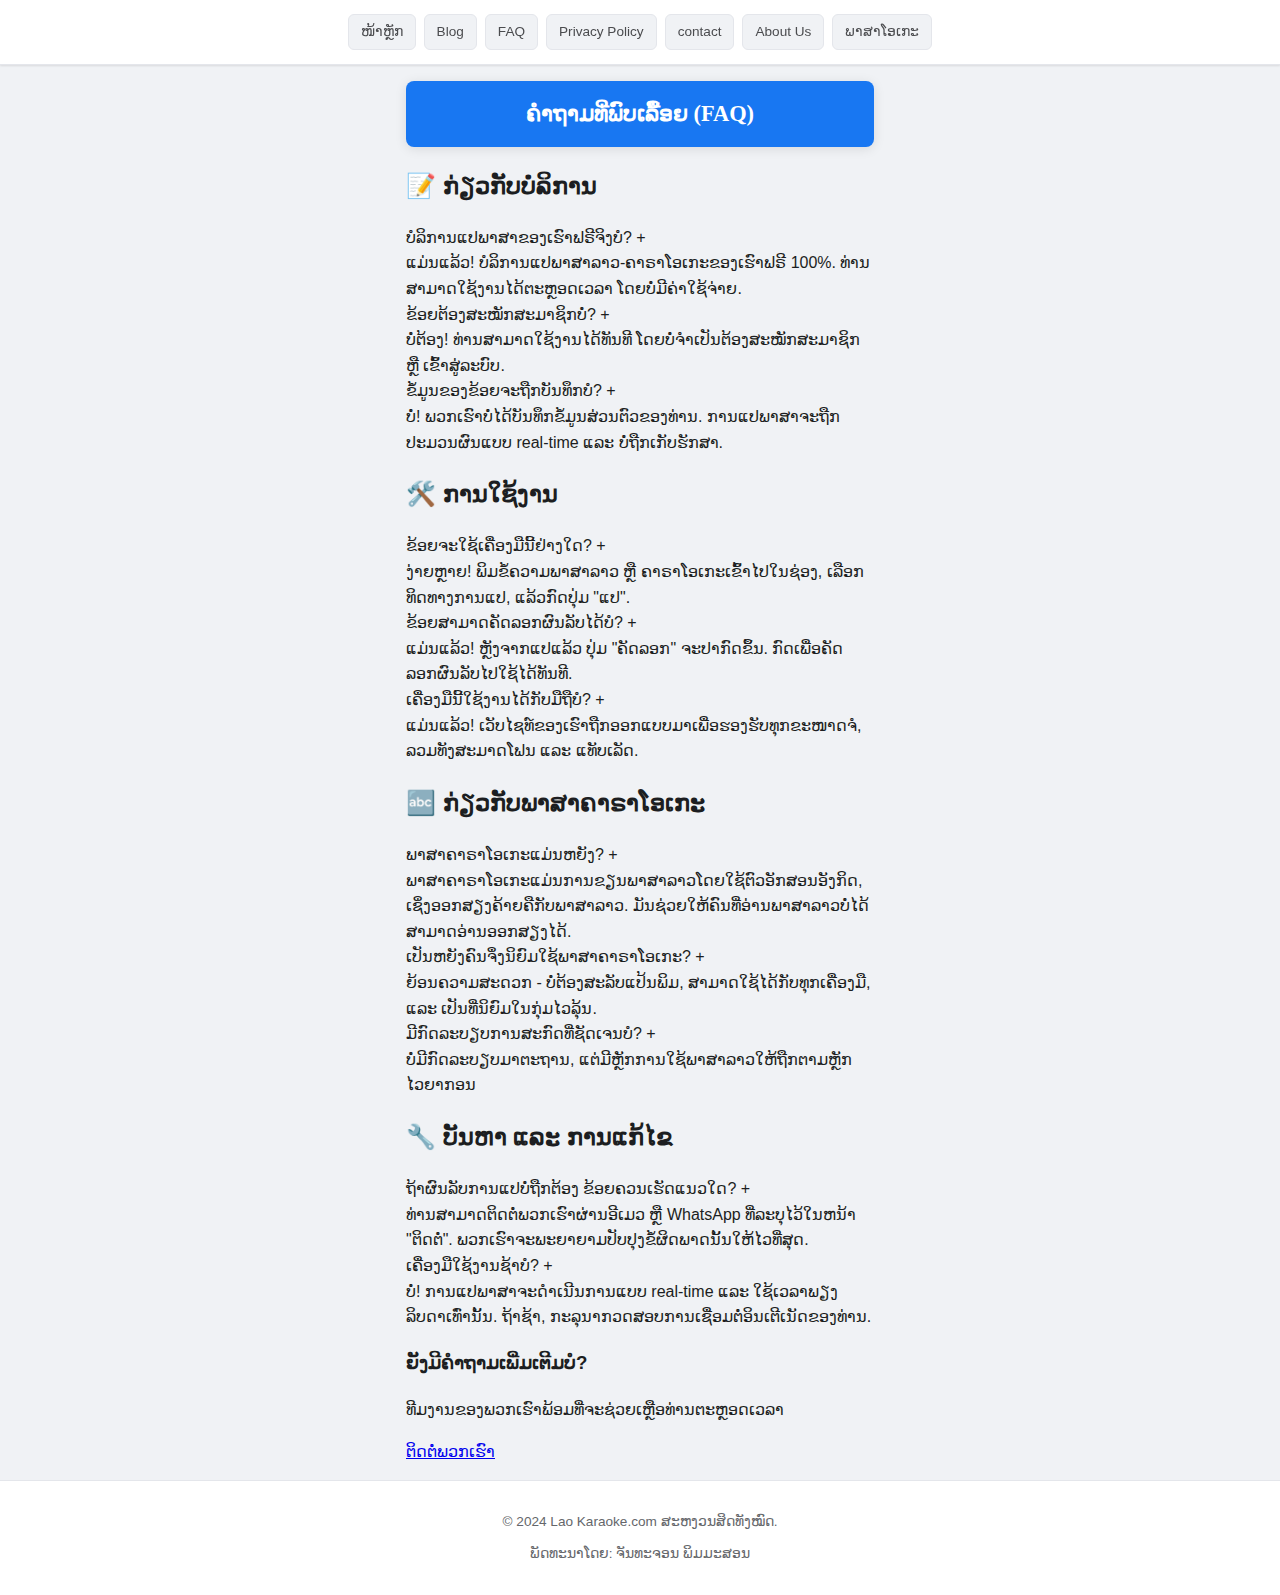
<file: FAQ.html>
<!DOCTYPE html>
<html lang="lo">
<head>
  <meta charset="UTF-8">
  <meta name="viewport" content="width=device-width, initial-scale=1.0">
  <title>FAQ - ຄຳຖາມທີ່ພົບເລື້ອຍ | Lao Karaoke</title>
  <meta name="description" content="ຄຳຖາມ-ຄຳຕອບທີ່ພົບເລື້ອຍກ່ຽວກັບການແປພາສາລາວ ແລະ ຄາຣາໂອເກະ">
  
  <style>
    /* ตัวแปรสีแบบ Facebook */
    :root {
      --facebook-blue: #1877f2;
      --facebook-dark-blue: #166fe5;
      --facebook-green: #42b72a;
      --facebook-dark-green: #36a420;
      --facebook-gray-1: #f0f2f5;
      --facebook-gray-2: #e4e6eb;
      --facebook-gray-3: #d8dadf;
      --facebook-gray-4: #65676b;
      --facebook-gray-5: #4b4c4f;
      --facebook-white: #ffffff;
      --facebook-text: #1c1e21;
      --facebook-text-light: #ffffff;
      --facebook-shadow: 0 2px 12px rgba(0, 0, 0, 0.1);
      --facebook-shadow-hover: 0 4px 20px rgba(0, 0, 0, 0.15);
    }

    /* พื้นฐาน */
    * {
      box-sizing: border-box;
      -webkit-tap-highlight-color: transparent;
    }
    
    body {
      font-family: 'Saysettha OT', 'Noto Sans Lao', sans-serif;
      background: var(--facebook-gray-1);
      color: var(--facebook-text);
      margin: 0;
      padding: 0;
      line-height: 1.6;
      min-height: 100vh;
      display: flex;
      flex-direction: column;
    }

    /* กำหนดฟอนต์ภาษาอังกฤษเป็น Times New Roman */
    #inputText, 
    .direction-select,
    button,
    .output,
    h1 {
      font-family: 'Times New Roman', 'Saysettha OT', 'Noto Sans Lao', serif;
    }

    /* กำหนดเฉพาะภาษาลาวให้ใช้ Saysettha OT */
    .lao-text {
      font-family: 'Saysettha OT', 'Noto Sans Lao', sans-serif;
    }

    .container {
      width: 100%;
      padding: 16px;
      margin: 0 auto;
      flex: 1;
      max-width: 500px;
    }

    /* เมนูบน */
    .top-links {
      background: var(--facebook-white);
      color: var(--facebook-text);
      padding: 10px 16px;
      position: sticky;
      top: 0;
      z-index: 100;
      box-shadow: 0 1px 2px rgba(0, 0, 0, 0.1);
      border-bottom: 1px solid var(--facebook-gray-2);
    }

    .top-links .footer-links {
      display: flex;
      overflow-x: auto;
      -webkit-overflow-scrolling: touch;
      scrollbar-width: none;
      gap: 8px;
      margin: 0;
      padding: 4px 0;
    }

    .top-links .footer-links::-webkit-scrollbar {
      display: none;
    }

    .top-links .footer-links a {
      white-space: nowrap;
      font-size: 0.85rem;
      padding: 6px 12px;
      border-radius: 6px;
      background: var(--facebook-gray-1);
      color: var(--facebook-gray-5);
      text-decoration: none;
      transition: all 0.2s ease;
      border: 1px solid var(--facebook-gray-2);
    }

    .top-links .footer-links a:hover {
      background: var(--facebook-gray-2);
      color: var(--facebook-text);
    }

    /* หัวข้อหลัก */
    h1 {
      color: var(--facebook-text-light);
      text-align: center;
      font-size: 1.4rem;
      margin: 0 0 20px 0;
      padding: 15px;
      background: var(--facebook-blue);
      border-radius: 8px;
      box-shadow: var(--facebook-shadow);
      font-weight: 600;
      position: relative;
      overflow: hidden;
    }

    h1::after {
      content: '';
      position: absolute;
      top: 0;
      left: -100%;
      width: 100%;
      height: 100%;
      background: linear-gradient(90deg, transparent, rgba(255,255,255,0.2), transparent);
      transition: left 0.5s;
    }

    h1:hover::after {
      left: 100%;
    }

    /* ช่องป้อนข้อความ */
    #inputText {
      width: 100%;
      padding: 14px;
      border: 1px solid var(--facebook-gray-3);
      border-radius: 6px;
      font-size: 1rem;
      margin-bottom: 15px;
      resize: none;
      min-height: 120px;
      background-color: var(--facebook-white);
      transition: all 0.2s ease;
    }

    #inputText:focus {
      outline: none;
      border-color: var(--facebook-blue);
      box-shadow: 0 0 0 2px rgba(24, 119, 242, 0.2);
    }

    #inputText::placeholder {
      color: var(--facebook-gray-4);
    }

    /* เมนูเลือก */
    .direction-select {
      width: 100%;
      padding: 14px;
      border: 1px solid var(--facebook-gray-3);
      border-radius: 6px;
      font-size: 1rem;
      margin-bottom: 15px;
      background-color: var(--facebook-white);
      color: var(--facebook-text);
      cursor: pointer;
      appearance: none;
      background-image: url("data:image/svg+xml;charset=UTF-8,%3csvg xmlns='http://www.w3.org/2000/svg' viewBox='0 0 24 24' fill='%2365676b'%3e%3cpolyline points='6 9 12 15 18 9'%3e%3c/polyline%3e%3c/svg%3e");
      background-repeat: no-repeat;
      background-position: right 12px center;
      background-size: 16px;
      transition: all 0.2s ease;
    }

    .direction-select:focus {
      border-color: var(--facebook-blue);
      box-shadow: 0 0 0 2px rgba(24, 119, 242, 0.2);
    }

    /* ปุ่มต่างๆ */
    .button-group {
      display: flex;
      gap: 10px;
      margin-bottom: 15px;
    }

    button {
      flex: 1;
      padding: 14px;
      border: none;
      border-radius: 6px;
      font-size: 1rem;
      font-weight: 600;
      cursor: pointer;
      transition: all 0.2s ease;
      display: flex;
      align-items: center;
      justify-content: center;
      gap: 8px;
      position: relative;
      overflow: hidden;
    }

    button::after {
      content: '';
      position: absolute;
      top: 50%;
      left: 50%;
      width: 5px;
      height: 5px;
      background: rgba(255, 255, 255, 0.5);
      opacity: 0;
      border-radius: 100%;
      transform: scale(1, 1) translate(-50%);
      transform-origin: 50% 50%;
    }

    button:focus:not(:active)::after {
      animation: ripple 1s ease-out;
    }

    button:hover {
      transform: translateY(-1px);
      box-shadow: var(--facebook-shadow-hover);
    }

    #translateBtn {
      background: var(--facebook-blue);
      color: var(--facebook-white);
    }

    #translateBtn:hover {
      background: var(--facebook-dark-blue);
    }

    #clearBtn {
      background: var(--facebook-gray-4);
      color: var(--facebook-white);
    }

    #clearBtn:hover {
      background: var(--facebook-gray-5);
    }

    .copy-btn {
      width: 100%;
      background: var(--facebook-green);
      color: var(--facebook-white);
      margin-top: 15px;
      display: none;
      padding: 14px;
      font-weight: 600;
    }

    .copy-btn:hover {
      background: var(--facebook-dark-green);
    }

    /* ผลลัพธ์ */
    .output {
      min-height: 120px;
      padding: 14px;
      border: 1px solid var(--facebook-gray-3);
      border-radius: 6px;
      background-color: var(--facebook-white);
      font-size: 1rem;
      margin-bottom: 15px;
      white-space: pre-wrap;
      word-break: break-word;
      transition: all 0.3s ease;
    }

    .loading {
      text-align: center;
      color: var(--facebook-blue);
      font-weight: bold;
      display: none;
      margin: 15px 0;
      font-size: 1rem;
    }

    /* โฆษณาติดต่อ */
    .ad-container {
      width: 100%;
      margin: 20px 0;
      text-align: center;
      background: var(--facebook-white);
      padding: 15px;
      border-radius: 8px;
      border: 1px solid var(--facebook-gray-2);
      box-shadow: var(--facebook-shadow);
      transition: transform 0.2s ease;
    }

    .ad-container:hover {
      transform: translateY(-3px);
    }

    .ad-label {
      font-size: 0.8rem;
      color: var(--facebook-gray-4);
      margin-bottom: 8px;
      text-transform: uppercase;
      font-weight: 600;
    }

    .ad-unit {
      background: var(--facebook-gray-1);
      border-radius: 6px;
      padding: 15px;
      margin: 10px 0;
      min-height: auto;
    }

    .ad-text {
      color: var(--facebook-text);
      font-size: 0.9rem;
      margin-bottom: 10px;
      text-align: center;
      line-height: 1.5;
    }

    .ad-contact-info {
      margin-top: 10px;
      font-size: 0.9rem;
      color: var(--facebook-text);
      text-align: center;
    }

    .ad-contact-info a {
      color: var(--facebook-blue);
      text-decoration: none;
      font-weight: 600;
      transition: color 0.2s ease;
    }

    .ad-contact-info a:hover {
      text-decoration: underline;
    }

    .ad-contact-info p {
      margin: 6px 0;
    }

    .price-link {
      margin-top: 10px;
      display: flex;
      justify-content: center;
      flex-wrap: wrap;
      gap: 8px;
    }

    .price-link a {
      display: inline-flex;
      align-items: center;
      gap: 5px;
      color: var(--facebook-white);
      text-decoration: none;
      font-weight: 600;
      font-size: 0.85rem;
      padding: 8px 16px;
      border-radius: 6px;
      background: var(--facebook-blue);
      transition: all 0.2s ease;
    }

    .price-link a:hover {
      background: var(--facebook-dark-blue);
      transform: translateY(-1px);
    }

    /* ส่วนท้าย */
    footer {
      background: var(--facebook-white);
      color: var(--facebook-text);
      padding: 20px 16px;
      text-align: center;
      margin-top: auto;
      border-top: 1px solid var(--facebook-gray-2);
    }

    .footer-links {
      margin: 15px 0;
      display: flex;
      flex-wrap: wrap;
      justify-content: center;
      gap: 8px;
    }

    .footer-links a {
      color: var(--facebook-gray-4);
      text-decoration: none;
      font-size: 0.85rem;
      padding: 6px 12px;
      border-radius: 6px;
      background: var(--facebook-gray-1);
      transition: all 0.2s ease;
      border: 1px solid var(--facebook-gray-2);
    }

    .footer-links a:hover {
      background: var(--facebook-gray-2);
      color: var(--facebook-text);
    }

    /* ไอคอนโซเชียล */
    .social-icons {
      display: flex;
      justify-content: center;
      gap: 12px;
      margin-bottom: 15px;
    }

    .social-icon {
      display: inline-flex;
      align-items: center;
      justify-content: center;
      width: 40px;
      height: 40px;
      border-radius: 50%;
      color: white;
      font-size: 1.1rem;
      transition: all 0.2s ease;
      box-shadow: var(--facebook-shadow);
    }

    .social-icon:hover {
      transform: translateY(-2px);
      box-shadow: var(--facebook-shadow-hover);
    }

    .facebook {
      background: var(--facebook-blue);
    }

    .whatsapp {
      background: #25D366;
    }

    /* เพิ่มกฎ CSS สำหรับข้อความใน footer */
    footer p {
      color: var(--facebook-gray-4) !important;
      margin: 10px 0;
      font-size: 0.85rem;
    }

    /* เอฟเฟกต์พิเศษสำหรับข้อความผลลัพธ์ */
    .output.fade-in {
      animation: fadeIn 0.3s ease;
    }
    
    @keyframes fadeIn {
      from { opacity: 0; }
      to { opacity: 1; }
    }

    /* เพิ่มเอฟเฟกต์พิเศษแบบ Facebook */
    .facebook-card {
      background: var(--facebook-white);
      border-radius: 8px;
      box-shadow: var(--facebook-shadow);
      border: 1px solid var(--facebook-gray-2);
      padding: 16px;
      margin-bottom: 16px;
      transition: transform 0.2s ease;
    }

    .facebook-card:hover {
      transform: translateY(-2px);
    }

    /* ปรับปรุงลิงก์ Lazada */
    .lazada-link {
      display: block;
      text-align: center;
      margin: 16px 0;
    }

    .lazada-link img {
      border-radius: 8px;
      box-shadow: var(--facebook-shadow);
      border: 1px solid var(--facebook-gray-2);
      transition: transform 0.2s ease;
    }

    .lazada-link img:hover {
      transform: translateY(-2px);
    }

    /* เนื้อหาส่วนเพิ่มเติม */
    .service-description, .content-section, .conclusion {
      background: var(--facebook-white);
      border-radius: 8px;
      padding: 20px;
      margin: 20px 0;
      box-shadow: var(--facebook-shadow);
      border: 1px solid var(--facebook-gray-2);
    }

    .service-description h2, .content-section h2, .conclusion h3 {
      color: var(--facebook-blue);
      margin-top: 0;
      border-bottom: 1px solid var(--facebook-gray-2);
      padding-bottom: 10px;
    }

    .feature-list {
      padding-left: 20px;
    }

    .feature-list li {
      margin-bottom: 10px;
      position: relative;
    }

    .feature-list li::before {
      content: "✓";
      color: var(--facebook-green);
      font-weight: bold;
      position: absolute;
      left: -20px;
    }

    .example-list {
      display: grid;
      grid-template-columns: 1fr;
      gap: 10px;
      margin-top: 15px;
    }

    .example-item {
      background: var(--facebook-gray-1);
      padding: 12px;
      border-radius: 6px;
      border-left: 4px solid var(--facebook-blue);
    }

    .lao-example {
      font-weight: bold;
      color: var(--facebook-blue);
    }

    .karaoke-example {
      font-style: italic;
      color: var(--facebook-green);
    }

    /* เอฟเฟกต์ Ripple สำหรับปุ่ม */
    @keyframes ripple {
      0% {
        transform: scale(0, 0);
        opacity: 1;
      }
      20% {
        transform: scale(25, 25);
        opacity: 1;
      }
      100% {
        opacity: 0;
        transform: scale(40, 40);
      }
    }

    /* Responsive Design */
    @media (max-width: 480px) {
      .container {
        padding: 12px;
      }
      
      h1 {
        font-size: 1.2rem;
        padding: 12px;
      }
      
      .button-group {
        flex-direction: column;
      }
      
      .example-list {
        grid-template-columns: 1fr;
      }
    }

    /* Dark Mode Support */
    @media (prefers-color-scheme: dark) {
      :root {
        --facebook-gray-1: #18191a;
        --facebook-gray-2: #242526;
        --facebook-gray-3: #3a3b3c;
        --facebook-gray-4: #b0b3b8;
        --facebook-gray-5: #e4e6eb;
        --facebook-white: #242526;
        --facebook-text: #e4e6eb;
        --facebook-text-light: #e4e6eb;
      }
    }
  </style>
</head>
<body>
  <div class="top-links">
    <div class="footer-links">
      <a href="index.html">ໜ້າຫຼັກ</a>
    <a href="blog.html">Blog</a>
    <a href="faq.html">FAQ</a>
    <a href="privacy.html">Privacy Policy</a>
<a href="contact.html">contact</a>
<a href="about.html">About Us</a>
<a href="ogg.html">ພາສາໂອເກະ</a>
    </div>
  </div>

  <div class="container">
    <h1>ຄຳຖາມທີ່ພົບເລື້ອຍ (FAQ)</h1>

    <!-- หมวดหมู่: เกี่ยวกับบริการ -->
    <div class="faq-category">
      <h2>📝 ກ່ຽວກັບບໍລິການ</h2>
      
      <div class="faq-item">
        <div class="faq-question">
          ບໍລິການແປພາສາຂອງເຮົາຟຣີຈິງບໍ?
          <span class="faq-toggle">+</span>
        </div>
        <div class="faq-answer">
          ແມ່ນແລ້ວ! ບໍລິການແປພາສາລາວ-ຄາຣາໂອເກະຂອງເຮົາຟຣີ 100%. ທ່ານສາມາດໃຊ້ງານໄດ້ຕະຫຼອດເວລາ ໂດຍບໍ່ມີຄ່າໃຊ້ຈ່າຍ.
        </div>
      </div>

      <div class="faq-item">
        <div class="faq-question">
          ຂ້ອຍຕ້ອງສະໝັກສະມາຊິກບໍ່?
          <span class="faq-toggle">+</span>
        </div>
        <div class="faq-answer">
          ບໍ່ຕ້ອງ! ທ່ານສາມາດໃຊ້ງານໄດ້ທັນທີ ໂດຍບໍ່ຈຳເປັນຕ້ອງສະໝັກສະມາຊິກ ຫຼື ເຂົ້າສູ່ລະບົບ.
        </div>
      </div>

      <div class="faq-item">
        <div class="faq-question">
          ຂໍ້ມູນຂອງຂ້ອຍຈະຖືກບັນທຶກບໍ?
          <span class="faq-toggle">+</span>
        </div>
        <div class="faq-answer">
          ບໍ່! ພວກເຮົາບໍ່ໄດ້ບັນທຶກຂໍ້ມູນສ່ວນຕົວຂອງທ່ານ. ການແປພາສາຈະຖືກປະມວນຜົນແບບ real-time ແລະ ບໍ່ຖືກເກັບຮັກສາ.
        </div>
      </div>
    </div>

    <!-- หมวดหมู่: การใช้งาน -->
    <div class="faq-category">
      <h2>🛠️ ການໃຊ້ງານ</h2>
      
      <div class="faq-item">
        <div class="faq-question">
          ຂ້ອຍຈະໃຊ້ເຄື່ອງມືນີ້ຢ່າງໃດ?
          <span class="faq-toggle">+</span>
        </div>
        <div class="faq-answer">
          ງ່າຍຫຼາຍ! ພິມຂໍ້ຄວາມພາສາລາວ ຫຼື ຄາຣາໂອເກະເຂົ້າໄປໃນຊ່ອງ, ເລືອກທິດທາງການແປ, ແລ້ວກົດປຸ່ມ "ແປ".
        </div>
      </div>

      <div class="faq-item">
        <div class="faq-question">
          ຂ້ອຍສາມາດຄັດລອກຜົນລັບໄດ້ບໍ?
          <span class="faq-toggle">+</span>
        </div>
        <div class="faq-answer">
          ແມ່ນແລ້ວ! ຫຼັງຈາກແປແລ້ວ ປຸ່ມ "ຄັດລອກ" ຈະປາກົດຂຶ້ນ. ກົດເພື່ອຄັດລອກຜົນລັບໄປໃຊ້ໄດ້ທັນທີ.
        </div>
      </div>

      <div class="faq-item">
        <div class="faq-question">
          ເຄື່ອງມືນີ້ໃຊ້ງານໄດ້ກັບມືຖືບໍ?
          <span class="faq-toggle">+</span>
        </div>
        <div class="faq-answer">
          ແມ່ນແລ້ວ! ເວັບໄຊທ໌ຂອງເຮົາຖືກອອກແບບມາເພື່ອຮອງຮັບທຸກຂະໜາດຈໍ, ລວມທັງສະມາດໂຟນ ແລະ ແທັບເລັດ.
        </div>
      </div>
    </div>

    <!-- หมวดหมู่: เกี่ยวกับภาษาคาราโอเกะ -->
    <div class="faq-category">
      <h2>🔤 ກ່ຽວກັບພາສາຄາຣາໂອເກະ</h2>
      
      <div class="faq-item">
        <div class="faq-question">
          ພາສາຄາຣາໂອເກະແມ່ນຫຍັງ?
          <span class="faq-toggle">+</span>
        </div>
        <div class="faq-answer">
          ພາສາຄາຣາໂອເກະແມ່ນການຂຽນພາສາລາວໂດຍໃຊ້ຕົວອັກສອນອັງກິດ, ເຊິ່ງອອກສຽງຄ້າຍຄືກັບພາສາລາວ. ມັນຊ່ວຍໃຫ້ຄົນທີ່ອ່ານພາສາລາວບໍ່ໄດ້ສາມາດອ່ານອອກສຽງໄດ້.
        </div>
      </div>

      <div class="faq-item">
        <div class="faq-question">
          ເປັນຫຍັງຄົນຈຶ່ງນິຍົມໃຊ້ພາສາຄາຣາໂອເກະ?
          <span class="faq-toggle">+</span>
        </div>
        <div class="faq-answer">
          ຍ້ອນຄວາມສະດວກ - ບໍ່ຕ້ອງສະລັບແປ້ນພິມ, ສາມາດໃຊ້ໄດ້ກັບທຸກເຄື່ອງມື, ແລະ ເປັນທີ່ນິຍົມໃນກຸ່ມໄວລຸ້ນ.
        </div>
      </div>

      <div class="faq-item">
        <div class="faq-question">
          ມີກົດລະບຽບການສະກົດທີ່ຊັດເຈນບໍ?
          <span class="faq-toggle">+</span>
        </div>
        <div class="faq-answer">
          ບໍ່ມີກົດລະບຽບມາຕະຖານ, ແຕ່ມີຫຼັກການໃຊ້ພາສາລາວໃຫ້ຖືກຕາມຫຼັກໄວຍາກອນ
        </div>
      </div>
    </div>

    <!-- หมวดหมู่: ปัญหาและการแก้ไข -->
    <div class="faq-category">
      <h2>🔧 ບັນຫາ ແລະ ການແກ້ໄຂ</h2>
      
      <div class="faq-item">
        <div class="faq-question">
          ຖ້າຜົນລັບການແປບໍ່ຖືກຕ້ອງ ຂ້ອຍຄວນເຮັດແນວໃດ?
          <span class="faq-toggle">+</span>
        </div>
        <div class="faq-answer">
          ທ່ານສາມາດຕິດຕໍ່ພວກເຮົາຜ່ານອີເມວ ຫຼື WhatsApp ທີ່ລະບຸໄວ້ໃນຫນ້າ "ຕິດຕໍ່". ພວກເຮົາຈະພະຍາຍາມປັບປຸງຂໍ້ຜິດພາດນັ້ນໃຫ້ໄວທີ່ສຸດ.
        </div>
      </div>

      <div class="faq-item">
        <div class="faq-question">
          ເຄື່ອງມືໃຊ້ງານຊ້າບໍ?
          <span class="faq-toggle">+</span>
        </div>
        <div class="faq-answer">
          ບໍ່! ການແປພາສາຈະດຳເນີນການແບບ real-time ແລະ ໃຊ້ເວລາພຽງລິບດາເທົ່ານັ້ນ. ຖ້າຊ້າ, ກະລຸນາກວດສອບການເຊື່ອມຕໍ່ອິນເຕີເນັດຂອງທ່ານ.
        </div>
      </div>
    </div>

    <!-- ติดต่อสนับสนุน -->
    <div class="contact-support">
      <h3>ຍັງມີຄຳຖາມເພີ່ມເຕີມບໍ?</h3>
      <p>ທີມງານຂອງພວກເຮົາພ້ອມທີ່ຈະຊ່ວຍເຫຼືອທ່ານຕະຫຼອດເວລາ</p>
      <a href="contact.html" class="support-button">ຕິດຕໍ່ພວກເຮົາ</a>
    </div>
  </div>

  <footer>
    <p>&copy; 2024 Lao Karaoke.com ສະຫງວນສິດທັງໝົດ.</p>
    <p>ພັດທະນາໂດຍ: ຈັນທະຈອນ ພິມມະສອນ</p>
  </footer>

  <script>
    // JavaScript สำหรับ FAQ
    document.querySelectorAll('.faq-item').forEach(item => {
      item.addEventListener('click', () => {
        item.classList.toggle('active');
        const toggle = item.querySelector('.faq-toggle');
        toggle.textContent = item.classList.contains('active') ? '−' : '+';
      });
    });
  </script>
</body>
</html>
</file>
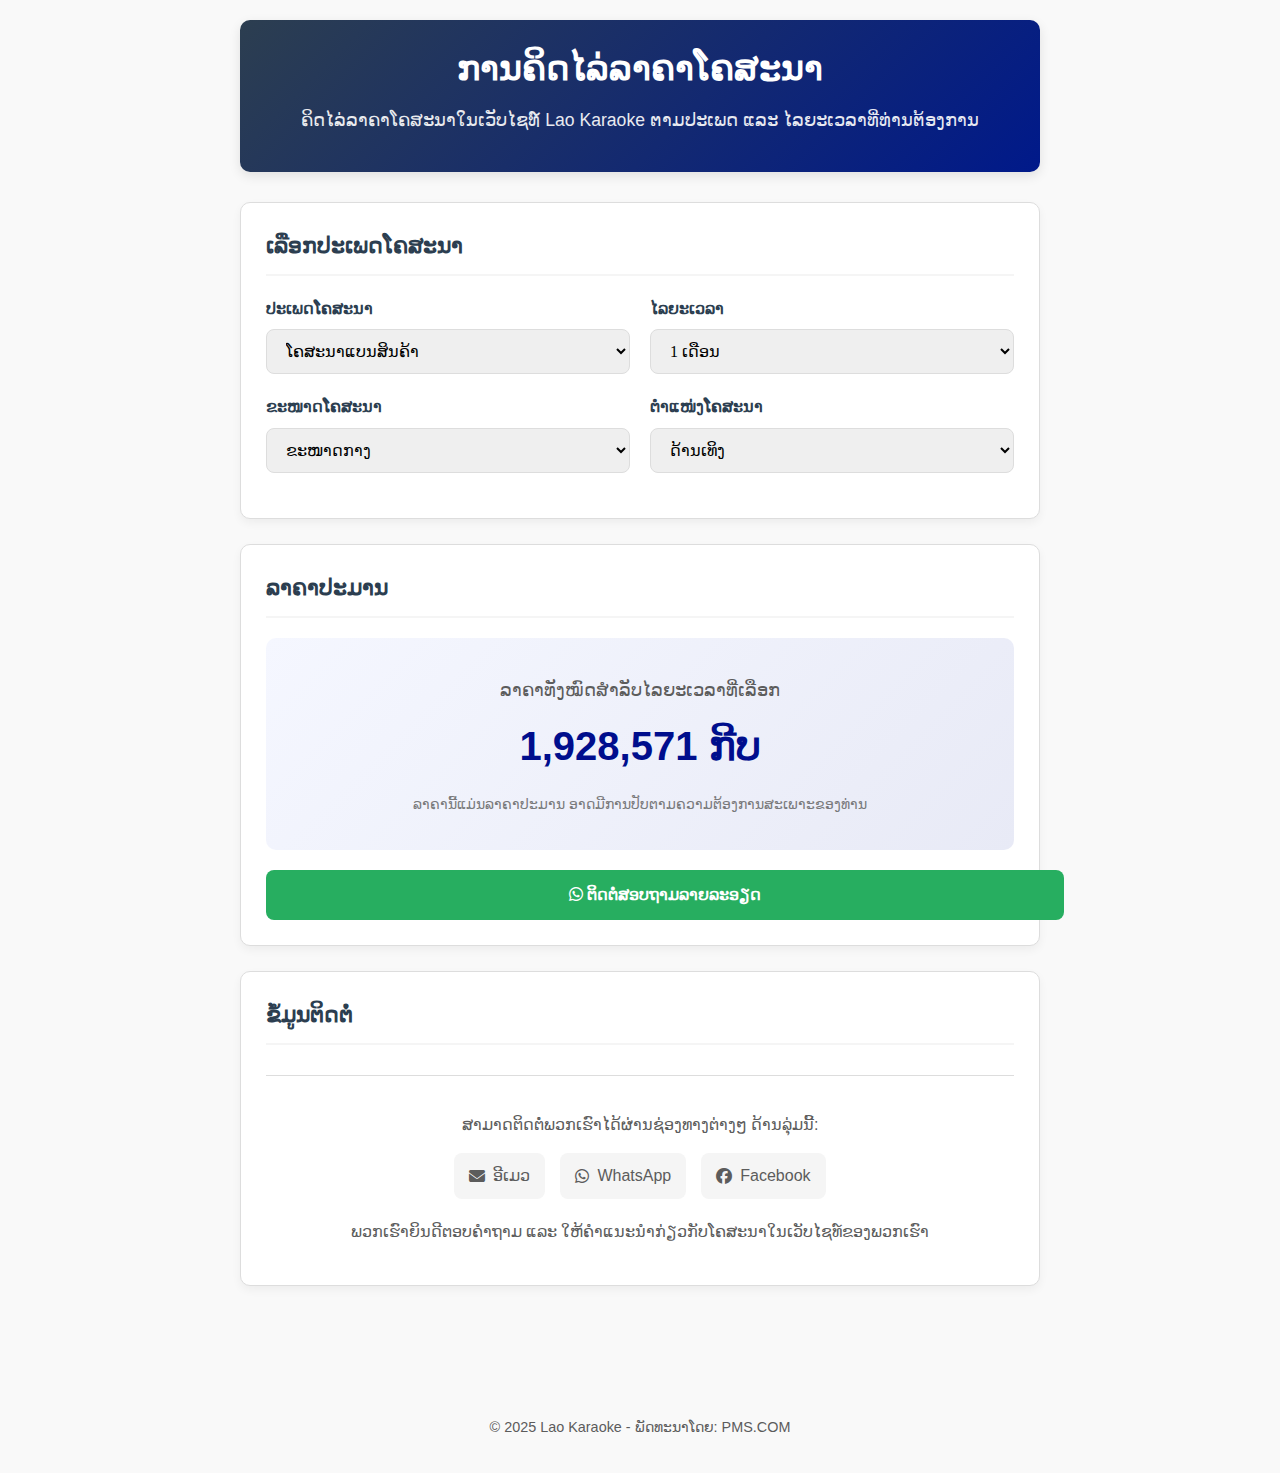
<file: krosana.html>
<!DOCTYPE html>
<html lang="lo">
<head>
    <meta charset="UTF-8">
    <meta name="viewport" content="width=device-width, initial-scale=1.0">
    <title>ຄິດໄລ່ລາຄາໂຄສະນາ - Lao Karaoke</title>
    <link rel="stylesheet" href="https://cdnjs.cloudflare.com/ajax/libs/font-awesome/6.4.0/css/all.min.css">
    <style>
        :root {
            --primary: #2c3e50;
            --secondary: #00198a;
            --accent: #000e8d;
            --success: #27ae60;
            --warning: #f39c12;
            --danger: #e74c3c;
            --text: #5c5c5c;
            --text-light: #ffffff;
            --bg-light: #f5f5f5;
            --border: #ddd;
        }

        body {
            font-family: 'Saysettha OT', 'Noto Sans Lao', sans-serif;
            background-color: #f9f9f9;
            color: var(--text);
            margin: 0;
            padding: 0;
            line-height: 1.6;
        }

        .container {
            max-width: 800px;
            margin: 0 auto;
            padding: 20px;
        }

        header {
            background: linear-gradient(135deg, var(--primary), var(--secondary));
            color: white;
            padding: 20px;
            text-align: center;
            border-radius: 10px;
            margin-bottom: 30px;
            box-shadow: 0 4px 12px rgba(0,0,0,0.1);
        }

        h1 {
            margin: 0;
            font-size: 2.2rem;
        }

        .description {
            font-size: 1.1rem;
            margin-top: 10px;
            opacity: 0.9;
        }

        .card {
            background: white;
            border-radius: 10px;
            padding: 25px;
            margin-bottom: 25px;
            box-shadow: 0 4px 10px rgba(0,0,0,0.05);
            border: 1px solid var(--border);
        }

        .card-title {
            color: var(--primary);
            font-size: 1.4rem;
            margin-top: 0;
            margin-bottom: 20px;
            padding-bottom: 10px;
            border-bottom: 2px solid var(--bg-light);
        }

        .form-group {
            margin-bottom: 20px;
        }

        label {
            display: block;
            margin-bottom: 8px;
            font-weight: bold;
            color: var(--primary);
        }

        select, input {
            width: 100%;
            padding: 12px 15px;
            border: 1px solid var(--border);
            border-radius: 8px;
            font-size: 1rem;
            font-family: 'Times New Roman', 'Saysettha OT', 'Noto Sans Lao', serif;
        }

        select:focus, input:focus {
            outline: none;
            border-color: var(--accent);
            box-shadow: 0 0 0 3px rgba(0, 14, 141, 0.2);
        }

        .calculator-options {
            display: grid;
            grid-template-columns: repeat(auto-fit, minmax(250px, 1fr));
            gap: 20px;
        }

        .price-summary {
            background: linear-gradient(135deg, #f5f7ff, #e8eaf6);
            padding: 20px;
            border-radius: 10px;
            text-align: center;
        }

        .price-label {
            font-size: 1.1rem;
            color: var(--text);
            margin-bottom: 10px;
        }

        .price-amount {
            font-size: 2.5rem;
            font-weight: bold;
            color: var(--accent);
            margin: 10px 0;
        }

        .price-note {
            font-size: 0.9rem;
            color: var(--text);
            margin-top: 15px;
            opacity: 0.8;
        }

        .btn {
            display: inline-block;
            padding: 12px 25px;
            background-color: var(--accent);
            color: white;
            border: none;
            border-radius: 8px;
            font-size: 1rem;
            font-weight: bold;
            cursor: pointer;
            transition: all 0.3s ease;
            text-align: center;
            text-decoration: none;
        }

        .btn:hover {
            background-color: var(--secondary);
            transform: translateY(-2px);
            box-shadow: 0 4px 8px rgba(0,0,0,0.1);
        }

        .btn-contact {
            background-color: var(--success);
            margin-top: 20px;
            width: 100%;
        }

        .btn-contact:hover {
            background-color: #219653;
        }

        .contact-info {
            text-align: center;
            margin-top: 30px;
            padding-top: 20px;
            border-top: 1px solid var(--border);
        }

        .contact-methods {
            display: flex;
            justify-content: center;
            gap: 15px;
            margin-top: 15px;
        }

        .contact-method {
            display: flex;
            align-items: center;
            gap: 8px;
            padding: 10px 15px;
            background-color: var(--bg-light);
            border-radius: 8px;
            text-decoration: none;
            color: var(--text);
            transition: all 0.2s ease;
        }

        .contact-method:hover {
            background-color: var(--accent);
            color: white;
        }

        footer {
            text-align: center;
            margin-top: 50px;
            padding: 20px;
            color: var(--text);
            font-size: 0.9rem;
        }

        @media (max-width: 768px) {
            .calculator-options {
                grid-template-columns: 1fr;
            }
            
            .contact-methods {
                flex-direction: column;
                align-items: center;
            }
            
            .contact-method {
                width: 100%;
                justify-content: center;
            }
        }

        .highlight {
            color: var(--accent);
            font-weight: bold;
        }
    </style>
</head>
<body>
    <div class="container">
        <header>
            <h1>ການຄິດໄລ່ລາຄາໂຄສະນາ</h1>
            <p class="description">ຄິດໄລ່ລາຄາໂຄສະນາໃນເວັບໄຊທ໌ Lao Karaoke ຕາມປະເພດ ແລະ ໄລຍະເວລາທີ່ທ່ານຕ້ອງການ</p>
        </header>

        <div class="card">
            <h2 class="card-title">ເລືອກປະເພດໂຄສະນາ</h2>
            
            <div class="calculator-options">
                <div class="form-group">
                    <label for="adType">ປະເພດໂຄສະນາ</label>
                    <select id="adType">
                        <option value="banner">ໂຄສະນາແບນສິນຄ້າ</option>
                        <option value="sidebar">ໂຄສະນາເພສ Facebook,TioTik ແລະ ອື່ນໆ</option>
                        <option value="intext">ໂຄສະນາຮ້ານ</option>
						<option value="sponsored">ໂຄສະນາຮັບບໍລິການຕ່າງໆ</option>
                    </select>
                </div>
                
                <div class="form-group">
                    <label for="adDuration">ໄລຍະເວລາ</label>
                    <select id="adDuration">
                        <option value="7">1 ອາທິດ</option>
                        <option value="14">2 ອາທິດ</option>
                        <option value="30" selected>1 ເດືອນ</option>
                        <option value="60">2 ເດືອນ</option>
                        <option value="90">3 ເດືອນ</option>
                        <option value="180">6 ເດືອນ</option>
                        <option value="365">1 ປີ</option>
                    </select>
                </div>
            </div>
            
            <div class="calculator-options">
                <div class="form-group">
                    <label for="adSize">ຂະໜາດໂຄສະນາ</label>
                    <select id="adSize">
                        <option value="small">ຂະໜາດນ້ອຍ</option>
                        <option value="medium" selected>ຂະໜາດກາງ</option>
                        <option value="large">ຂະໜາດໃຫຍ່</option>
                    </select>
                </div>
                
                <div class="form-group">
                    <label for="adPosition">ຕຳແໜ່ງໂຄສະນາ</label>
                    <select id="adPosition">
                        <option value="top">ດ້ານເທິງ</option>
                        <option value="middle">ກາງໜ້າ</option>
                        <option value="bottom">ດ້ານລຸ່ມ</option>
                        <option value="sidebar">ແຖບຂ້າງ</option>
                        <option value="floating">ລອຍໄດ້</option>
                    </select>
                </div>
            </div>
        </div>

        <div class="card">
            <h2 class="card-title">ລາຄາປະມານ</h2>
            
            <div class="price-summary">
                <p class="price-label">ລາຄາທັງໝົດສຳລັບໄລຍະເວລາທີ່ເລືອກ</p>
                <div class="price-amount" id="totalPrice">350,000 ກີບ</div>
                <p class="price-note">ລາຄານີ້ແມ່ນລາຄາປະມານ ອາດມີການປັບຕາມຄວາມຕ້ອງການສະເພາະຂອງທ່ານ</p>
            </div>
            
            <a href="https://wa.me/2029988148?text=ສົນໃຈໂຄສະນາໃນເວັບໄຊທ໌ Lao Karaoke" class="btn btn-contact">
                <i class="fab fa-whatsapp"></i> ຕິດຕໍ່ສອບຖາມລາຍລະອຽດ
            </a>
        </div>

        <div class="card">
            <h2 class="card-title">ຂໍ້ມູນຕິດຕໍ່</h2>
            
            <div class="contact-info">
                <p>ສາມາດຕິດຕໍ່ພວກເຮົາໄດ້ຜ່ານຊ່ອງທາງຕ່າງໆ ດ້ານລຸ່ມນີ້:</p>
                
                <div class="contact-methods">
                    <a href="mailto:jonepms216@gmail.com" class="contact-method">
                        <i class="fas fa-envelope"></i> ອີເມວ
                    </a>
                    
                    <a href="https://wa.me/2029988148" class="contact-method">
                        <i class="fab fa-whatsapp"></i> WhatsApp
                    </a>
                    
                    <a href="https://www.facebook.com/share/1CbJTRfNMc/?mibextid=wwXIfr" class="contact-method">
                        <i class="fab fa-facebook"></i> Facebook
                    </a>
                </div>
                
                <p style="margin-top: 20px;">ພວກເຮົາຍິນດີຕອບຄຳຖາມ ແລະ ໃຫ້ຄຳແນະນຳກ່ຽວກັບໂຄສະນາໃນເວັບໄຊທ໌ຂອງພວກເຮົາ</p>
            </div>
        </div>
    </div>

    <footer>
        <p>&copy; 2025 Lao Karaoke - ພັດທະນາໂດຍ: PMS.COM</p>
    </footer>

    <script>
        // ການຄິດໄລ່ລາຄາໂຄສະນາ
        const prices = {
            banner: { small: 200000, medium: 300000, large: 450000, xlarge: 600000 },
            sidebar: { small: 150000, medium: 250000, large: 350000, xlarge: 500000 },
            popup: { small: 250000, medium: 400000, large: 550000, xlarge: 700000 },
            intext: { small: 100000, medium: 180000, large: 250000, xlarge: 350000 },
            sponsored: { small: 120000, medium: 200000, large: 300000, xlarge: 400000 }
        };

        const positionMultipliers = {
            top: 1.5,
            middle: 1.2,
            bottom: 1.0,
            sidebar: 1.0,
            floating: 1.8
        };

        function calculatePrice() {
            const adType = document.getElementById('adType').value;
            const adDuration = parseInt(document.getElementById('adDuration').value);
            const adSize = document.getElementById('adSize').value;
            const adPosition = document.getElementById('adPosition').value;
            
            // ຄິດໄລ່ລາຄາພື້ນຖານ
            let basePrice = prices[adType][adSize];
            
            // ປັບລາຄາຕາມຕຳແໜ່ງ
            basePrice *= positionMultipliers[adPosition];
            
            // ຄິດໄລ່ລາຄາຕາມໄລຍະເວລາ
            const weeks = adDuration / 7;
            let totalPrice = basePrice * weeks;
            
            // ຫຼຸດລາຄາຖ້າໄລຍະເວລາຍາວ
            if (weeks >= 8) { // 2 ເດືອນຂຶ້ນໄປ
                totalPrice *= 0.9; // ຫຼຸດ 10%
            }
            if (weeks >= 12) { // 3 ເດືອນຂຶ້ນໄປ
                totalPrice *= 0.85; // ຫຼຸດ 15%
            }
            if (weeks >= 24) { // 6 ເດືອນຂຶ້ນໄປ
                totalPrice *= 0.8; // ຫຼຸດ 20%
            }
            
            // ເລັກນ້ອຍສຸດ 1 ອາທິດ
            if (weeks < 1) {
                totalPrice = basePrice;
            }
            
            // ປັບແຕ່ງຮູບແບບຕົວເລກ
            document.getElementById('totalPrice').textContent = Math.round(totalPrice).toLocaleString('lo-LA') + ' ກີບ';
        }

        // ຕິດຕາມການປ່ຽນແປງຂໍ້ມູນ
        document.getElementById('adType').addEventListener('change', calculatePrice);
        document.getElementById('adDuration').addEventListener('change', calculatePrice);
        document.getElementById('adSize').addEventListener('change', calculatePrice);
        document.getElementById('adPosition').addEventListener('change', calculatePrice);

        // ຄຳນວນລາຄາເມື່ອເປີດໜ້າ
        window.addEventListener('load', calculatePrice);
    </script>
</body>
</html>
</file>
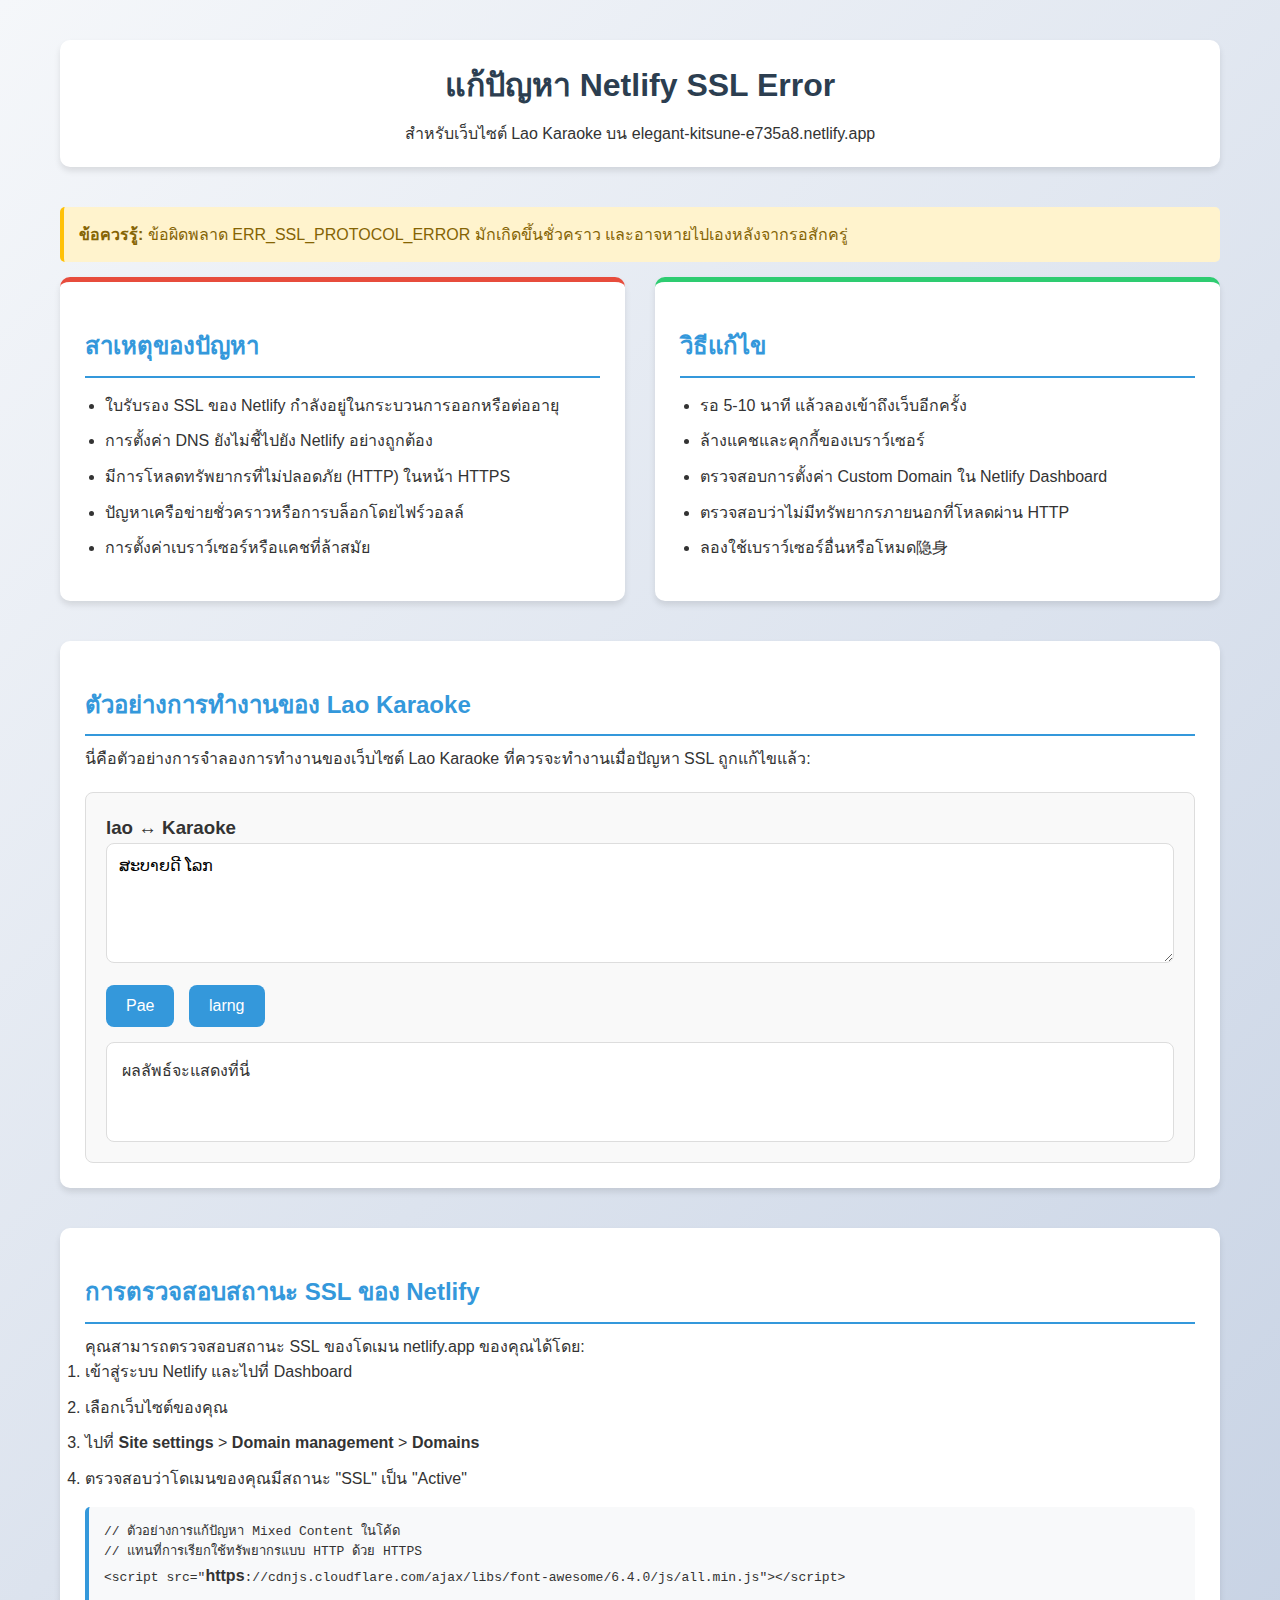
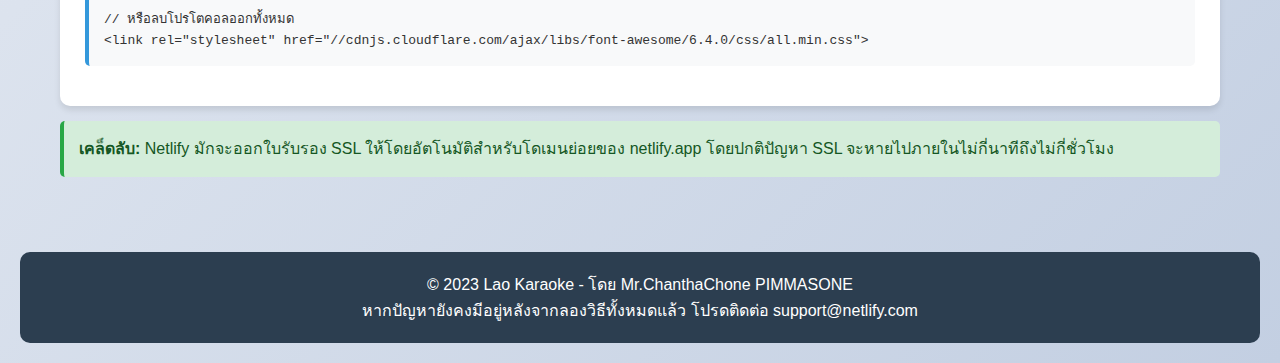
<file: netlify-fix.html>
<!DOCTYPE html>
<html lang="th">
<head>
    <meta charset="UTF-8">
    <meta name="viewport" content="width=device-width, initial-scale=1.0">
    <title>แก้ปัญหา Netlify - Lao Karaoke</title>
    <style>
        * {
            box-sizing: border-box;
            margin: 0;
            padding: 0;
            font-family: 'Segoe UI', Tahoma, Geneva, Verdana, sans-serif;
        }
        
        body {
            background: linear-gradient(135deg, #f5f7fa 0%, #c3cfe2 100%);
            color: #333;
            line-height: 1.6;
            padding: 20px;
        }
        
        .container {
            max-width: 1200px;
            margin: 0 auto;
            padding: 20px;
        }
        
        header {
            text-align: center;
            margin-bottom: 40px;
            padding: 20px;
            background: white;
            border-radius: 10px;
            box-shadow: 0 4px 6px rgba(0, 0, 0, 0.1);
        }
        
        h1 {
            color: #2c3e50;
            margin-bottom: 10px;
        }
        
        h2 {
            color: #3498db;
            margin: 20px 0 10px;
            padding-bottom: 10px;
            border-bottom: 2px solid #3498db;
        }
        
        .problem-solution {
            display: grid;
            grid-template-columns: 1fr 1fr;
            gap: 30px;
            margin-bottom: 40px;
        }
        
        @media (max-width: 768px) {
            .problem-solution {
                grid-template-columns: 1fr;
            }
        }
        
        .card {
            background: white;
            padding: 25px;
            border-radius: 10px;
            box-shadow: 0 4px 6px rgba(0, 0, 0, 0.1);
        }
        
        .problem {
            border-top: 5px solid #e74c3c;
        }
        
        .solution {
            border-top: 5px solid #2ecc71;
        }
        
        ul {
            padding-left: 20px;
            margin: 15px 0;
        }
        
        li {
            margin-bottom: 10px;
        }
        
        .code {
            background: #f8f9fa;
            padding: 15px;
            border-radius: 5px;
            border-left: 4px solid #3498db;
            margin: 15px 0;
            overflow-x: auto;
            font-family: monospace;
        }
        
        .demo-section {
            background: white;
            padding: 25px;
            border-radius: 10px;
            box-shadow: 0 4px 6px rgba(0, 0, 0, 0.1);
            margin-bottom: 40px;
        }
        
        .lao-karaoke-demo {
            border: 1px solid #ddd;
            padding: 20px;
            border-radius: 8px;
            margin-top: 20px;
            background: #f9f9f9;
        }
        
        textarea {
            width: 100%;
            padding: 12px;
            border: 1px solid #ddd;
            border-radius: 8px;
            font-size: 16px;
            margin-bottom: 15px;
            resize: vertical;
            min-height: 120px;
        }
        
        button {
            background: #3498db;
            color: white;
            border: none;
            padding: 12px 20px;
            border-radius: 8px;
            cursor: pointer;
            font-size: 16px;
            margin-right: 10px;
            transition: background 0.3s;
        }
        
        button:hover {
            background: #2980b9;
        }
        
        .footer {
            text-align: center;
            margin-top: 40px;
            padding: 20px;
            background: #2c3e50;
            color: white;
            border-radius: 10px;
        }
        
        .warning {
            background: #fff3cd;
            color: #856404;
            padding: 15px;
            border-radius: 5px;
            border-left: 4px solid #ffc107;
            margin: 15px 0;
        }
        
        .success {
            background: #d4edda;
            color: #155724;
            padding: 15px;
            border-radius: 5px;
            border-left: 4px solid #28a745;
            margin: 15px 0;
        }
    </style>
</head>
<body>
    <div class="container">
        <header>
            <h1>แก้ปัญหา Netlify SSL Error</h1>
            <p>สำหรับเว็บไซต์ Lao Karaoke บน elegant-kitsune-e735a8.netlify.app</p>
        </header>
        
        <div class="warning">
            <strong>ข้อควรรู้:</strong> ข้อผิดพลาด ERR_SSL_PROTOCOL_ERROR มักเกิดขึ้นชั่วคราว และอาจหายไปเองหลังจากรอสักครู่
        </div>
        
        <div class="problem-solution">
            <div class="card problem">
                <h2>สาเหตุของปัญหา</h2>
                <ul>
                    <li>ใบรับรอง SSL ของ Netlify กำลังอยู่ในกระบวนการออกหรือต่ออายุ</li>
                    <li>การตั้งค่า DNS ยังไม่ชี้ไปยัง Netlify อย่างถูกต้อง</li>
                    <li>มีการโหลดทรัพยากรที่ไม่ปลอดภัย (HTTP) ในหน้า HTTPS</li>
                    <li>ปัญหาเครือข่ายชั่วคราวหรือการบล็อกโดยไฟร์วอลล์</li>
                    <li>การตั้งค่าเบราว์เซอร์หรือแคชที่ล้าสมัย</li>
                </ul>
            </div>
            
            <div class="card solution">
                <h2>วิธีแก้ไข</h2>
                <ul>
                    <li>รอ 5-10 นาที แล้วลองเข้าถึงเว็บอีกครั้ง</li>
                    <li>ล้างแคชและคุกกี้ของเบราว์เซอร์</li>
                    <li>ตรวจสอบการตั้งค่า Custom Domain ใน Netlify Dashboard</li>
                    <li>ตรวจสอบว่าไม่มีทรัพยากรภายนอกที่โหลดผ่าน HTTP</li>
                    <li>ลองใช้เบราว์เซอร์อื่นหรือโหมด隐身</li>
                </ul>
            </div>
        </div>
        
        <div class="demo-section">
            <h2>ตัวอย่างการทำงานของ Lao Karaoke</h2>
            <p>นี่คือตัวอย่างการจำลองการทำงานของเว็บไซต์ Lao Karaoke ที่ควรจะทำงานเมื่อปัญหา SSL ถูกแก้ไขแล้ว:</p>
            
            <div class="lao-karaoke-demo">
                <h3>lao ↔ Karaoke</h3>
                <textarea id="demoInput" placeholder="Phim khor khuam pha sa lao lue Karaoke">ສະບາຍດີ ໂລກ</textarea>
                
                <div>
                    <button onclick="translateText()">Pae</button>
                    <button onclick="clearText()">larng</button>
                </div>
                
                <div id="demoOutput" style="min-height: 100px; padding: 15px; border: 1px solid #ddd; border-radius: 8px; margin-top: 15px; background: white;">
                    ผลลัพธ์จะแสดงที่นี่
                </div>
            </div>
        </div>
        
        <div class="card">
            <h2>การตรวจสอบสถานะ SSL ของ Netlify</h2>
            <p>คุณสามารถตรวจสอบสถานะ SSL ของโดเมน netlify.app ของคุณได้โดย:</p>
            
            <ol>
                <li>เข้าสู่ระบบ Netlify และไปที่ Dashboard</li>
                <li>เลือกเว็บไซต์ของคุณ</li>
                <li>ไปที่ <strong>Site settings</strong> > <strong>Domain management</strong> > <strong>Domains</strong></li>
                <li>ตรวจสอบว่าโดเมนของคุณมีสถานะ "SSL" เป็น "Active"</li>
            </ol>
            
            <div class="code">
                // ตัวอย่างการแก้ปัญหา Mixed Content ในโค้ด<br>
                // แทนที่การเรียกใช้ทรัพยากรแบบ HTTP ด้วย HTTPS<br>
                &lt;script src="<strong>https</strong>://cdnjs.cloudflare.com/ajax/libs/font-awesome/6.4.0/js/all.min.js"&gt;&lt;/script&gt;<br><br>
                
                // หรือลบโปรโตคอลออกทั้งหมด<br>
                &lt;link rel="stylesheet" href="//cdnjs.cloudflare.com/ajax/libs/font-awesome/6.4.0/css/all.min.css"&gt;
            </div>
        </div>
        
        <div class="success">
            <strong>เคล็ดลับ:</strong> Netlify มักจะออกใบรับรอง SSL ให้โดยอัตโนมัติสำหรับโดเมนย่อยของ netlify.app โดยปกติปัญหา SSL จะหายไปภายในไม่กี่นาทีถึงไม่กี่ชั่วโมง
        </div>
    </div>
    
    <div class="footer">
        <p>© 2023 Lao Karaoke - โดย Mr.ChanthaChone PIMMASONE</p>
        <p>หากปัญหายังคงมีอยู่หลังจากลองวิธีทั้งหมดแล้ว โปรดติดต่อ support@netlify.com</p>
    </div>

    <script>
        // ฟังก์ชันจำลองการทำงานของ Lao Karaoke
        function translateText() {
            const inputText = document.getElementById('demoInput').value;
            const outputDiv = document.getElementById('demoOutput');
            
            outputDiv.innerHTML = '<p>กำลังประมวลผล...</p>';
            
            // จำลองการหน่วงเวลาในการแปล
            setTimeout(() => {
                if (inputText.includes('ສະບາຍດີ')) {
                    outputDiv.innerHTML = '<p>สวัสดีโลก</p>';
                } else if (inputText.includes('สวัสดี')) {
                    outputDiv.innerHTML = '<p>ສະບາຍດີ</p>';
                } else {
                    outputDiv.innerHTML = '<p>ไม่พบข้อความที่สามารถแปลได้</p><p>ลองป้อนข้อความภาษาไทยหรือภาษาลาว</p>';
                }
            }, 1000);
        }
        
        function clearText() {
            document.getElementById('demoInput').value = '';
            document.getElementById('demoOutput').innerHTML = 'ผลลัพธ์จะแสดงที่นี่';
        }
        
        // จำลองการทำงานเมื่อหน้าเว็บโหลด
        document.addEventListener('DOMContentLoaded', function() {
            console.log('Lao Karaoke Demo ทำงานแล้ว');
        });
    </script>
</body>
</html>
</file>
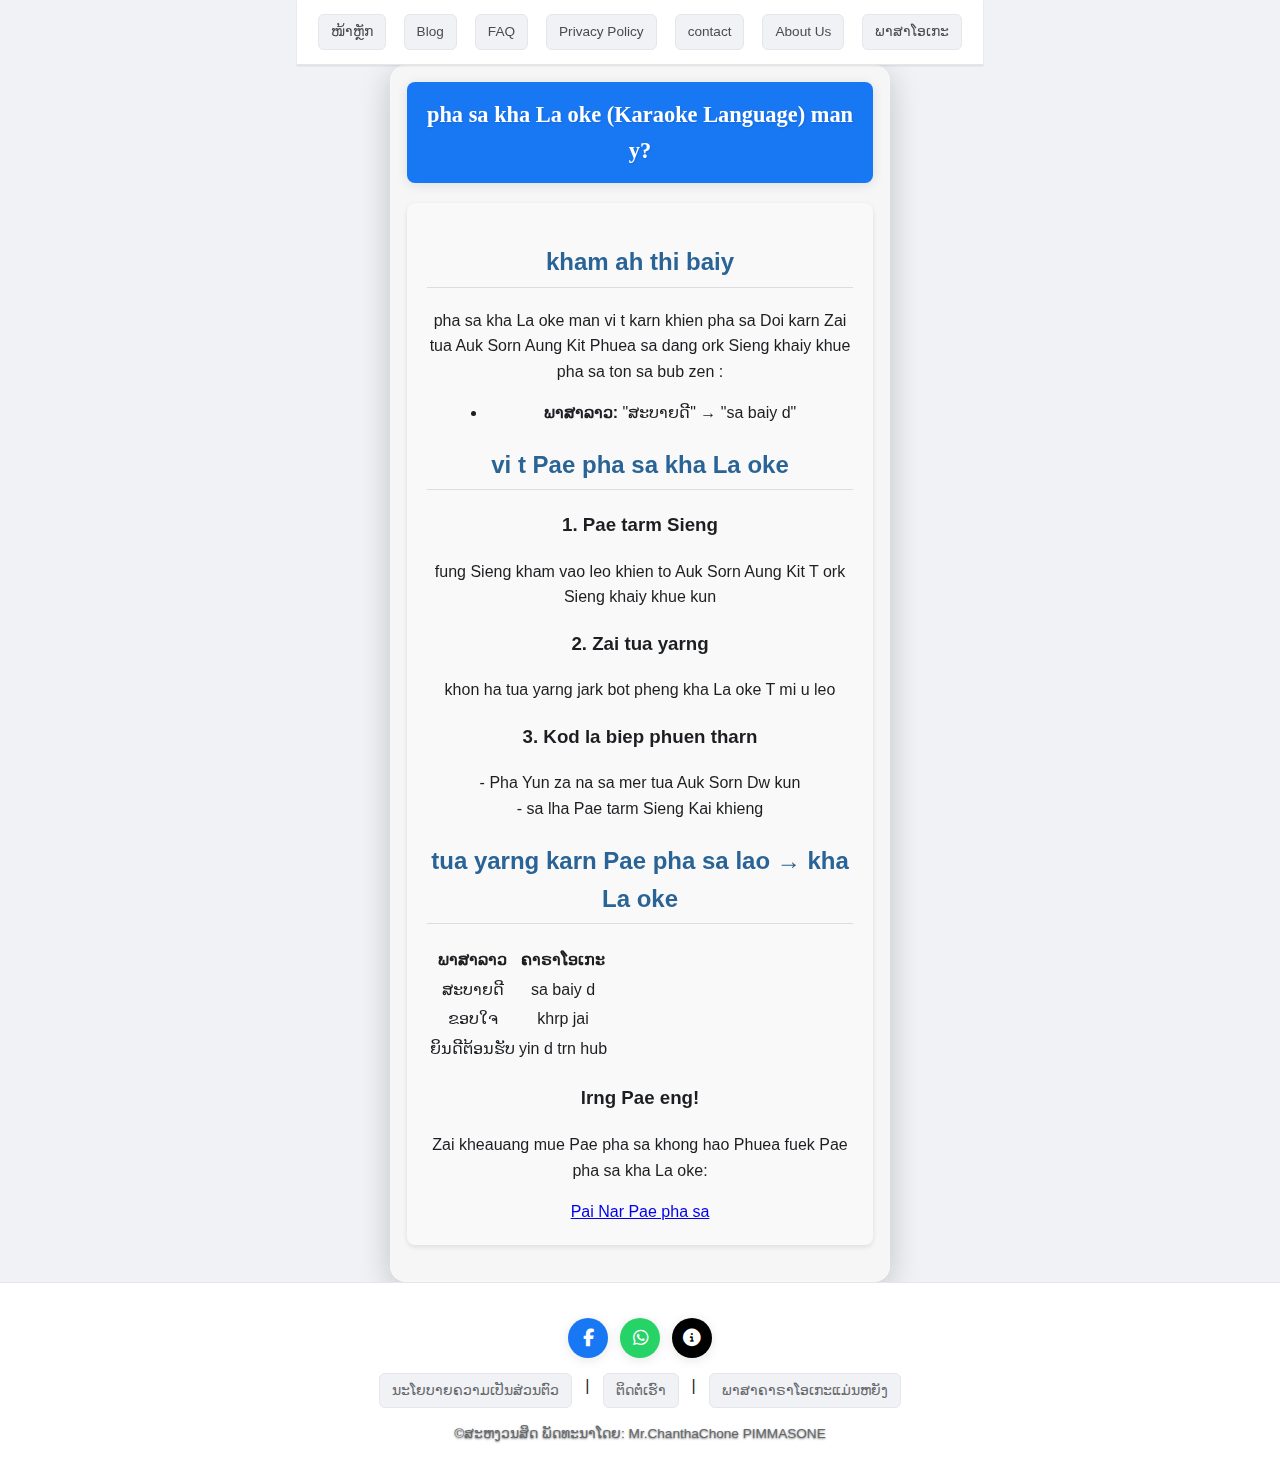
<file: ogg.html>
<!DOCTYPE html>
<html lang="lo">
<head>
    <meta charset="UTF-8">
    <meta name="viewport" content="width=device-width, initial-scale=1.0">
	<meta name="google-adsense-account" content="ca-pub-1250732129482944">
    <title>pha sa kha La oke man Y | Lao Karaoke</title>
    <link rel="stylesheet" href="https://cdnjs.cloudflare.com/ajax/libs/font-awesome/6.4.0/css/all.min.css">
    <link rel="stylesheet" href="styles.css">
	<style>
        /* ตัวแปรสีแบบ Facebook */
        :root {
          --facebook-blue: #1877f2;
          --facebook-dark-blue: #166fe5;
          --facebook-green: #42b72a;
          --facebook-dark-green: #36a420;
          --facebook-gray-1: #f0f2f5;
          --facebook-gray-2: #e4e6eb;
          --facebook-gray-3: #d8dadf;
          --facebook-gray-4: #65676b;
          --facebook-gray-5: #4b4c4f;
          --facebook-white: #ffffff;
          --facebook-text: #1c1e21;
          --facebook-text-light: #ffffff;
          --facebook-shadow: 0 2px 12px rgba(0, 0, 0, 0.1);
          --facebook-shadow-hover: 0 4px 20px rgba(0, 0, 0, 0.15);
        }
    
        /* พื้นฐาน */
        * {
          box-sizing: border-box;
          -webkit-tap-highlight-color: transparent;
        }
        
        body {
          font-family: 'Saysettha OT', 'Noto Sans Lao', sans-serif;
          background: var(--facebook-gray-1);
          color: var(--facebook-text);
          margin: 0;
          padding: 0;
          line-height: 1.6;
          min-height: 100vh;
          display: flex;
          flex-direction: column;
        }
    
        /* กำหนดฟอนต์ภาษาอังกฤษเป็น Times New Roman */
        #inputText, 
        .direction-select,
        button,
        .output,
        h1 {
          font-family: 'Times New Roman', 'Saysettha OT', 'Noto Sans Lao', serif;
        }
    
        /* กำหนดเฉพาะภาษาลาวให้ใช้ Saysettha OT */
        .lao-text {
          font-family: 'Saysettha OT', 'Noto Sans Lao', sans-serif;
        }
    
        .container {
          width: 100%;
          padding: 16px;
          margin: 0 auto;
          flex: 1;
          max-width: 500px;
        }
    
        /* เมนูบน */
        .top-links {
          background: var(--facebook-white);
          color: var(--facebook-text);
          padding: 10px 16px;
          position: sticky;
          top: 0;
          z-index: 100;
          box-shadow: 0 1px 2px rgba(0, 0, 0, 0.1);
          border-bottom: 1px solid var(--facebook-gray-2);
        }
    
        .top-links .footer-links {
          display: flex;
          overflow-x: auto;
          -webkit-overflow-scrolling: touch;
          scrollbar-width: none;
          gap: 8px;
          margin: 0;
          padding: 4px 0;
        }
    
        .top-links .footer-links::-webkit-scrollbar {
          display: none;
        }
    
        .top-links .footer-links a {
          white-space: nowrap;
          font-size: 0.85rem;
          padding: 6px 12px;
          border-radius: 6px;
          background: var(--facebook-gray-1);
          color: var(--facebook-gray-5);
          text-decoration: none;
          transition: all 0.2s ease;
          border: 1px solid var(--facebook-gray-2);
        }
    
        .top-links .footer-links a:hover {
          background: var(--facebook-gray-2);
          color: var(--facebook-text);
        }
    
        /* หัวข้อหลัก */
        h1 {
          color: var(--facebook-text-light);
          text-align: center;
          font-size: 1.4rem;
          margin: 0 0 20px 0;
          padding: 15px;
          background: var(--facebook-blue);
          border-radius: 8px;
          box-shadow: var(--facebook-shadow);
          font-weight: 600;
          position: relative;
          overflow: hidden;
        }
    
        h1::after {
          content: '';
          position: absolute;
          top: 0;
          left: -100%;
          width: 100%;
          height: 100%;
          background: linear-gradient(90deg, transparent, rgba(255,255,255,0.2), transparent);
          transition: left 0.5s;
        }
    
        h1:hover::after {
          left: 100%;
        }
    
        /* ช่องป้อนข้อความ */
        #inputText {
          width: 100%;
          padding: 14px;
          border: 1px solid var(--facebook-gray-3);
          border-radius: 6px;
          font-size: 1rem;
          margin-bottom: 15px;
          resize: none;
          min-height: 120px;
          background-color: var(--facebook-white);
          transition: all 0.2s ease;
        }
    
        #inputText:focus {
          outline: none;
          border-color: var(--facebook-blue);
          box-shadow: 0 0 0 2px rgba(24, 119, 242, 0.2);
        }
    
        #inputText::placeholder {
          color: var(--facebook-gray-4);
        }
    
        /* เมนูเลือก */
        .direction-select {
          width: 100%;
          padding: 14px;
          border: 1px solid var(--facebook-gray-3);
          border-radius: 6px;
          font-size: 1rem;
          margin-bottom: 15px;
          background-color: var(--facebook-white);
          color: var(--facebook-text);
          cursor: pointer;
          appearance: none;
          background-image: url("data:image/svg+xml;charset=UTF-8,%3csvg xmlns='http://www.w3.org/2000/svg' viewBox='0 0 24 24' fill='%2365676b'%3e%3cpolyline points='6 9 12 15 18 9'%3e%3c/polyline%3e%3c/svg%3e");
          background-repeat: no-repeat;
          background-position: right 12px center;
          background-size: 16px;
          transition: all 0.2s ease;
        }
    
        .direction-select:focus {
          border-color: var(--facebook-blue);
          box-shadow: 0 0 0 2px rgba(24, 119, 242, 0.2);
        }
    
        /* ปุ่มต่างๆ */
        .button-group {
          display: flex;
          gap: 10px;
          margin-bottom: 15px;
        }
    
        button {
          flex: 1;
          padding: 14px;
          border: none;
          border-radius: 6px;
          font-size: 1rem;
          font-weight: 600;
          cursor: pointer;
          transition: all 0.2s ease;
          display: flex;
          align-items: center;
          justify-content: center;
          gap: 8px;
          position: relative;
          overflow: hidden;
        }
    
        button::after {
          content: '';
          position: absolute;
          top: 50%;
          left: 50%;
          width: 5px;
          height: 5px;
          background: rgba(255, 255, 255, 0.5);
          opacity: 0;
          border-radius: 100%;
          transform: scale(1, 1) translate(-50%);
          transform-origin: 50% 50%;
        }
    
        button:focus:not(:active)::after {
          animation: ripple 1s ease-out;
        }
    
        button:hover {
          transform: translateY(-1px);
          box-shadow: var(--facebook-shadow-hover);
        }
    
        #translateBtn {
          background: var(--facebook-blue);
          color: var(--facebook-white);
        }
    
        #translateBtn:hover {
          background: var(--facebook-dark-blue);
        }
    
        #clearBtn {
          background: var(--facebook-gray-4);
          color: var(--facebook-white);
        }
    
        #clearBtn:hover {
          background: var(--facebook-gray-5);
        }
    
        .copy-btn {
          width: 100%;
          background: var(--facebook-green);
          color: var(--facebook-white);
          margin-top: 15px;
          display: none;
          padding: 14px;
          font-weight: 600;
        }
    
        .copy-btn:hover {
          background: var(--facebook-dark-green);
        }
    
        /* ผลลัพธ์ */
        .output {
          min-height: 120px;
          padding: 14px;
          border: 1px solid var(--facebook-gray-3);
          border-radius: 6px;
          background-color: var(--facebook-white);
          font-size: 1rem;
          margin-bottom: 15px;
          white-space: pre-wrap;
          word-break: break-word;
          transition: all 0.3s ease;
        }
    
        .loading {
          text-align: center;
          color: var(--facebook-blue);
          font-weight: bold;
          display: none;
          margin: 15px 0;
          font-size: 1rem;
        }
    
        /* โฆษณาติดต่อ */
        .ad-container {
          width: 100%;
          margin: 20px 0;
          text-align: center;
          background: var(--facebook-white);
          padding: 15px;
          border-radius: 8px;
          border: 1px solid var(--facebook-gray-2);
          box-shadow: var(--facebook-shadow);
          transition: transform 0.2s ease;
        }
    
        .ad-container:hover {
          transform: translateY(-3px);
        }
    
        .ad-label {
          font-size: 0.8rem;
          color: var(--facebook-gray-4);
          margin-bottom: 8px;
          text-transform: uppercase;
          font-weight: 600;
        }
    
        .ad-unit {
          background: var(--facebook-gray-1);
          border-radius: 6px;
          padding: 15px;
          margin: 10px 0;
          min-height: auto;
        }
    
        .ad-text {
          color: var(--facebook-text);
          font-size: 0.9rem;
          margin-bottom: 10px;
          text-align: center;
          line-height: 1.5;
        }
    
        .ad-contact-info {
          margin-top: 10px;
          font-size: 0.9rem;
          color: var(--facebook-text);
          text-align: center;
        }
    
        .ad-contact-info a {
          color: var(--facebook-blue);
          text-decoration: none;
          font-weight: 600;
          transition: color 0.2s ease;
        }
    
        .ad-contact-info a:hover {
          text-decoration: underline;
        }
    
        .ad-contact-info p {
          margin: 6px 0;
        }
    
        .price-link {
          margin-top: 10px;
          display: flex;
          justify-content: center;
          flex-wrap: wrap;
          gap: 8px;
        }
    
        .price-link a {
          display: inline-flex;
          align-items: center;
          gap: 5px;
          color: var(--facebook-white);
          text-decoration: none;
          font-weight: 600;
          font-size: 0.85rem;
          padding: 8px 16px;
          border-radius: 6px;
          background: var(--facebook-blue);
          transition: all 0.2s ease;
        }
    
        .price-link a:hover {
          background: var(--facebook-dark-blue);
          transform: translateY(-1px);
        }
    
        /* ส่วนท้าย */
        footer {
          background: var(--facebook-white);
          color: var(--facebook-text);
          padding: 20px 16px;
          text-align: center;
          margin-top: auto;
          border-top: 1px solid var(--facebook-gray-2);
        }
    
        .footer-links {
          margin: 15px 0;
          display: flex;
          flex-wrap: wrap;
          justify-content: center;
          gap: 8px;
        }
    
        .footer-links a {
          color: var(--facebook-gray-4);
          text-decoration: none;
          font-size: 0.85rem;
          padding: 6px 12px;
          border-radius: 6px;
          background: var(--facebook-gray-1);
          transition: all 0.2s ease;
          border: 1px solid var(--facebook-gray-2);
        }
    
        .footer-links a:hover {
          background: var(--facebook-gray-2);
          color: var(--facebook-text);
        }
    
        /* ไอคอนโซเชียล */
        .social-icons {
          display: flex;
          justify-content: center;
          gap: 12px;
          margin-bottom: 15px;
        }
    
        .social-icon {
          display: inline-flex;
          align-items: center;
          justify-content: center;
          width: 40px;
          height: 40px;
          border-radius: 50%;
          color: white;
          font-size: 1.1rem;
          transition: all 0.2s ease;
          box-shadow: var(--facebook-shadow);
        }
    
        .social-icon:hover {
          transform: translateY(-2px);
          box-shadow: var(--facebook-shadow-hover);
        }
    
        .facebook {
          background: var(--facebook-blue);
        }
    
        .whatsapp {
          background: #25D366;
        }
    
        /* เพิ่มกฎ CSS สำหรับข้อความใน footer */
        footer p {
          color: var(--facebook-gray-4) !important;
          margin: 10px 0;
          font-size: 0.85rem;
        }
    
        /* เอฟเฟกต์พิเศษสำหรับข้อความผลลัพธ์ */
        .output.fade-in {
          animation: fadeIn 0.3s ease;
        }
        
        @keyframes fadeIn {
          from { opacity: 0; }
          to { opacity: 1; }
        }
    
        /* เพิ่มเอฟเฟกต์พิเศษแบบ Facebook */
        .facebook-card {
          background: var(--facebook-white);
          border-radius: 8px;
          box-shadow: var(--facebook-shadow);
          border: 1px solid var(--facebook-gray-2);
          padding: 16px;
          margin-bottom: 16px;
          transition: transform 0.2s ease;
        }
    
        .facebook-card:hover {
          transform: translateY(-2px);
        }
    
        /* ปรับปรุงลิงก์ Lazada */
        .lazada-link {
          display: block;
          text-align: center;
          margin: 16px 0;
        }
    
        .lazada-link img {
          border-radius: 8px;
          box-shadow: var(--facebook-shadow);
          border: 1px solid var(--facebook-gray-2);
          transition: transform 0.2s ease;
        }
    
        .lazada-link img:hover {
          transform: translateY(-2px);
        }
    
        /* เนื้อหาส่วนเพิ่มเติม */
        .service-description, .content-section, .conclusion {
          background: var(--facebook-white);
          border-radius: 8px;
          padding: 20px;
          margin: 20px 0;
          box-shadow: var(--facebook-shadow);
          border: 1px solid var(--facebook-gray-2);
        }
    
        .service-description h2, .content-section h2, .conclusion h3 {
          color: var(--facebook-blue);
          margin-top: 0;
          border-bottom: 1px solid var(--facebook-gray-2);
          padding-bottom: 10px;
        }
    
        .feature-list {
          padding-left: 20px;
        }
    
        .feature-list li {
          margin-bottom: 10px;
          position: relative;
        }
    
        .feature-list li::before {
          content: "✓";
          color: var(--facebook-green);
          font-weight: bold;
          position: absolute;
          left: -20px;
        }
    
        .example-list {
          display: grid;
          grid-template-columns: 1fr;
          gap: 10px;
          margin-top: 15px;
        }
    
        .example-item {
          background: var(--facebook-gray-1);
          padding: 12px;
          border-radius: 6px;
          border-left: 4px solid var(--facebook-blue);
        }
    
        .lao-example {
          font-weight: bold;
          color: var(--facebook-blue);
        }
    
        .karaoke-example {
          font-style: italic;
          color: var(--facebook-green);
        }
    
        /* เอฟเฟกต์ Ripple สำหรับปุ่ม */
        @keyframes ripple {
          0% {
            transform: scale(0, 0);
            opacity: 1;
          }
          20% {
            transform: scale(25, 25);
            opacity: 1;
          }
          100% {
            opacity: 0;
            transform: scale(40, 40);
          }
        }
    
        /* Responsive Design */
        @media (max-width: 480px) {
          .container {
            padding: 12px;
          }
          
          h1 {
            font-size: 1.2rem;
            padding: 12px;
          }
          
          .button-group {
            flex-direction: column;
          }
          
          .example-list {
            grid-template-columns: 1fr;
          }
        }
    
        /* Dark Mode Support */
        @media (prefers-color-scheme: dark) {
          :root {
            --facebook-gray-1: #18191a;
            --facebook-gray-2: #242526;
            --facebook-gray-3: #3a3b3c;
            --facebook-gray-4: #b0b3b8;
            --facebook-gray-5: #e4e6eb;
            --facebook-white: #242526;
            --facebook-text: #e4e6eb;
            --facebook-text-light: #e4e6eb;
          }
        }
      </style>
</head>
<body>
    <div class="top-links">
        <div class="footer-links">
          <a href="index.html">ໜ້າຫຼັກ</a>
        <a href="blog.html">Blog</a>
        <a href="faq.html">FAQ</a>
        <a href="privacy.html">Privacy Policy</a>
    <a href="contact.html">contact</a>
    <a href="about.html">About Us</a>
    <a href="ogg.html">ພາສາໂອເກະ</a>
        </div>
      </div>
    <div class="container">
        <h1>pha sa kha La oke (Karaoke Language) man y?</h1>
        
        <div class="content-box">
            <alt="ພາສາຄາຣາໂອເກະ" class="feature-img">
            
            <h2>kham ah thi  baiy</h2>
            <p>
                pha sa kha La oke man vi t karn khien pha sa Doi karn Zai tua Auk Sorn Aung Kit Phuea sa dang ork Sieng khaiy khue pha sa ton sa bub zen :
            </p>
            <ul>
                <li><strong>ພາສາລາວ:</strong> "ສະບາຍດີ" → "sa baiy d"</li>
            </ul>

            <h2>vi t Pae pha sa kha La oke</h2>
            <div class="steps">
                <div class="step">
                    <h3>1. Pae tarm Sieng</h3>
                    <p>fung Sieng kham vao leo khien to Auk Sorn Aung Kit T ork Sieng khaiy khue kun</p>
                </div>
                <div class="step">
                    <h3>2. Zai tua yarng</h3>
                    <p>khon ha tua yarng jark bot pheng kha La oke T mi u leo</p>
                </div>
                <div class="step">
                    <h3>3. Kod la biep phuen tharn</h3>
                    <p>
                        - Pha Yun za na  sa mer tua Auk Sorn Dw kun<br>
                        - sa lha  Pae tarm Sieng Kai khieng
                    </p>
                </div>
            </div>

            <h2>tua yarng karn Pae pha sa lao  → kha La oke</h2>
            <table class="translation-table">
                <tr>
                    <th>ພາສາລາວ</th>
                    <th>ຄາຣາໂອເກະ</th>
                </tr>
                <tr>
                    <td>ສະບາຍດີ</td>
                    <td>sa baiy d</td>
                </tr>
                <tr>
                    <td>ຂອບໃຈ</td>
                    <td>khrp jai</td>
                </tr>
                <tr>
                    <td>ຍິນດີຕ້ອນຮັບ</td>
                    <td>yin d trn hub</td>
                </tr>
            </table>

            <div class="try-box">
                <h3>lrng Pae eng!</h3>
                <p>Zai kheauang mue Pae pha sa khong hao Phuea fuek Pae pha sa kha La oke:</p>
                <a href="index.html" class="btn">Pai Nar Pae pha sa</a>
            </div>
        </div>
    </div>

    <footer>
        <div class="social-icons">
            <a href="https://www.facebook.com/share/1CbJTRfNMc/?mibextid=wwXIfr" target="_blank" class="social-icon facebook">
                <i class="fab fa-facebook-f"></i>
            </a>
            <a href="https://wa.me/2029988148" target="_blank" class="social-icon whatsapp">
                <i class="fab fa-whatsapp"></i>
            </a>
            <a href="about.html" class="social-icon info">
                <i class="fas fa-info-circle"></i>
            </a>
        </div>
        <div class="footer-links">
            <a href="privacy.html">ນະໂຍບາຍຄວາມເປັນສ່ວນຕົວ</a> | 
            <a href="contact.html">ຕິດຕໍ່ເຮົາ</a> |
            <a href="karaoke-language.html">ພາສາຄາຣາໂອເກະແມ່ນຫຍັງ</a>
        </div>
        <p>&copy;ສະຫງວນສິດ ພັດທະນາໂດຍ: Mr.ChanthaChone PIMMASONE</p>
    </footer>
</body>
</html>
</file>
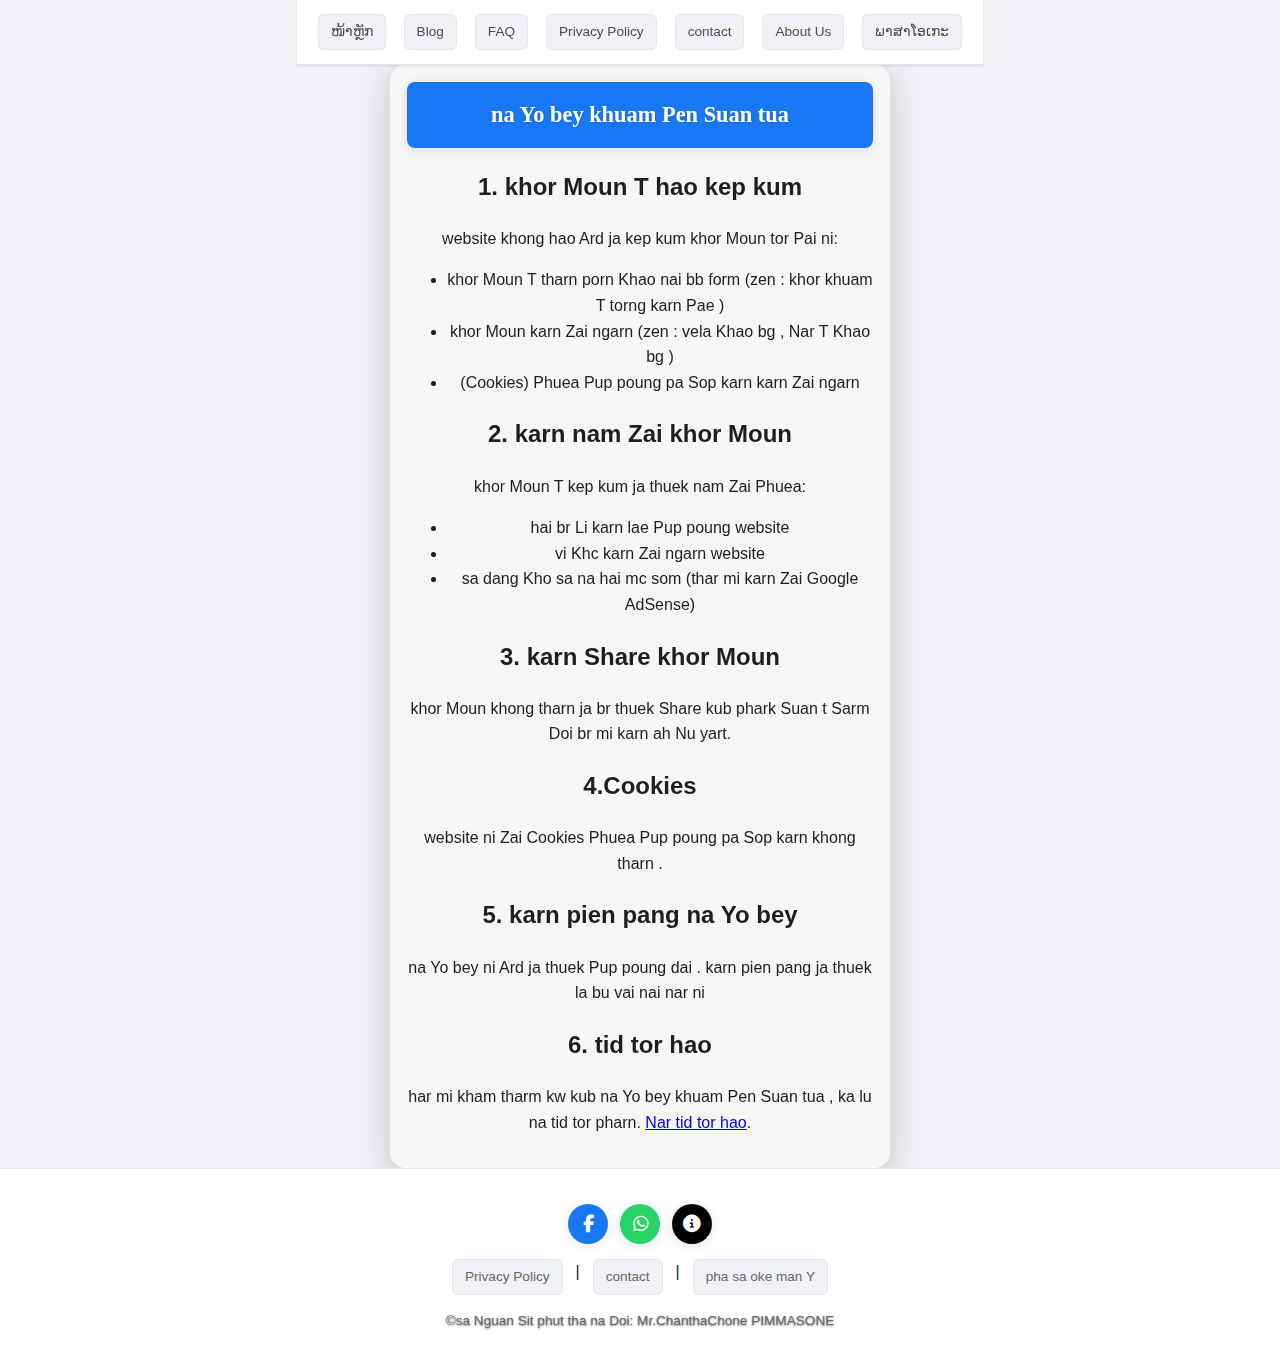
<file: privacy.html>
<!DOCTYPE html>
<html lang="lo">
<head>
    <meta charset="UTF-8">
    <meta name="viewport" content="width=device-width, initial-scale=1.0">
	<meta name="google-adsense-account" content="ca-pub-1250732129482944">
    <title>na Yo bey khuam Pen Suan tua | Lao Karaoke</title>
    <link rel="stylesheet" href="https://cdnjs.cloudflare.com/ajax/libs/font-awesome/6.4.0/css/all.min.css">
    <link rel="stylesheet" href="styles.css">
	<style>
        /* ตัวแปรสีแบบ Facebook */
        :root {
          --facebook-blue: #1877f2;
          --facebook-dark-blue: #166fe5;
          --facebook-green: #42b72a;
          --facebook-dark-green: #36a420;
          --facebook-gray-1: #f0f2f5;
          --facebook-gray-2: #e4e6eb;
          --facebook-gray-3: #d8dadf;
          --facebook-gray-4: #65676b;
          --facebook-gray-5: #4b4c4f;
          --facebook-white: #ffffff;
          --facebook-text: #1c1e21;
          --facebook-text-light: #ffffff;
          --facebook-shadow: 0 2px 12px rgba(0, 0, 0, 0.1);
          --facebook-shadow-hover: 0 4px 20px rgba(0, 0, 0, 0.15);
        }
    
        /* พื้นฐาน */
        * {
          box-sizing: border-box;
          -webkit-tap-highlight-color: transparent;
        }
        
        body {
          font-family: 'Saysettha OT', 'Noto Sans Lao', sans-serif;
          background: var(--facebook-gray-1);
          color: var(--facebook-text);
          margin: 0;
          padding: 0;
          line-height: 1.6;
          min-height: 100vh;
          display: flex;
          flex-direction: column;
        }
    
        /* กำหนดฟอนต์ภาษาอังกฤษเป็น Times New Roman */
        #inputText, 
        .direction-select,
        button,
        .output,
        h1 {
          font-family: 'Times New Roman', 'Saysettha OT', 'Noto Sans Lao', serif;
        }
    
        /* กำหนดเฉพาะภาษาลาวให้ใช้ Saysettha OT */
        .lao-text {
          font-family: 'Saysettha OT', 'Noto Sans Lao', sans-serif;
        }
    
        .container {
          width: 100%;
          padding: 16px;
          margin: 0 auto;
          flex: 1;
          max-width: 500px;
        }
    
        /* เมนูบน */
        .top-links {
          background: var(--facebook-white);
          color: var(--facebook-text);
          padding: 10px 16px;
          position: sticky;
          top: 0;
          z-index: 100;
          box-shadow: 0 1px 2px rgba(0, 0, 0, 0.1);
          border-bottom: 1px solid var(--facebook-gray-2);
        }
    
        .top-links .footer-links {
          display: flex;
          overflow-x: auto;
          -webkit-overflow-scrolling: touch;
          scrollbar-width: none;
          gap: 8px;
          margin: 0;
          padding: 4px 0;
        }
    
        .top-links .footer-links::-webkit-scrollbar {
          display: none;
        }
    
        .top-links .footer-links a {
          white-space: nowrap;
          font-size: 0.85rem;
          padding: 6px 12px;
          border-radius: 6px;
          background: var(--facebook-gray-1);
          color: var(--facebook-gray-5);
          text-decoration: none;
          transition: all 0.2s ease;
          border: 1px solid var(--facebook-gray-2);
        }
    
        .top-links .footer-links a:hover {
          background: var(--facebook-gray-2);
          color: var(--facebook-text);
        }
    
        /* หัวข้อหลัก */
        h1 {
          color: var(--facebook-text-light);
          text-align: center;
          font-size: 1.4rem;
          margin: 0 0 20px 0;
          padding: 15px;
          background: var(--facebook-blue);
          border-radius: 8px;
          box-shadow: var(--facebook-shadow);
          font-weight: 600;
          position: relative;
          overflow: hidden;
        }
    
        h1::after {
          content: '';
          position: absolute;
          top: 0;
          left: -100%;
          width: 100%;
          height: 100%;
          background: linear-gradient(90deg, transparent, rgba(255,255,255,0.2), transparent);
          transition: left 0.5s;
        }
    
        h1:hover::after {
          left: 100%;
        }
    
        /* ช่องป้อนข้อความ */
        #inputText {
          width: 100%;
          padding: 14px;
          border: 1px solid var(--facebook-gray-3);
          border-radius: 6px;
          font-size: 1rem;
          margin-bottom: 15px;
          resize: none;
          min-height: 120px;
          background-color: var(--facebook-white);
          transition: all 0.2s ease;
        }
    
        #inputText:focus {
          outline: none;
          border-color: var(--facebook-blue);
          box-shadow: 0 0 0 2px rgba(24, 119, 242, 0.2);
        }
    
        #inputText::placeholder {
          color: var(--facebook-gray-4);
        }
    
        /* เมนูเลือก */
        .direction-select {
          width: 100%;
          padding: 14px;
          border: 1px solid var(--facebook-gray-3);
          border-radius: 6px;
          font-size: 1rem;
          margin-bottom: 15px;
          background-color: var(--facebook-white);
          color: var(--facebook-text);
          cursor: pointer;
          appearance: none;
          background-image: url("data:image/svg+xml;charset=UTF-8,%3csvg xmlns='http://www.w3.org/2000/svg' viewBox='0 0 24 24' fill='%2365676b'%3e%3cpolyline points='6 9 12 15 18 9'%3e%3c/polyline%3e%3c/svg%3e");
          background-repeat: no-repeat;
          background-position: right 12px center;
          background-size: 16px;
          transition: all 0.2s ease;
        }
    
        .direction-select:focus {
          border-color: var(--facebook-blue);
          box-shadow: 0 0 0 2px rgba(24, 119, 242, 0.2);
        }
    
        /* ปุ่มต่างๆ */
        .button-group {
          display: flex;
          gap: 10px;
          margin-bottom: 15px;
        }
    
        button {
          flex: 1;
          padding: 14px;
          border: none;
          border-radius: 6px;
          font-size: 1rem;
          font-weight: 600;
          cursor: pointer;
          transition: all 0.2s ease;
          display: flex;
          align-items: center;
          justify-content: center;
          gap: 8px;
          position: relative;
          overflow: hidden;
        }
    
        button::after {
          content: '';
          position: absolute;
          top: 50%;
          left: 50%;
          width: 5px;
          height: 5px;
          background: rgba(255, 255, 255, 0.5);
          opacity: 0;
          border-radius: 100%;
          transform: scale(1, 1) translate(-50%);
          transform-origin: 50% 50%;
        }
    
        button:focus:not(:active)::after {
          animation: ripple 1s ease-out;
        }
    
        button:hover {
          transform: translateY(-1px);
          box-shadow: var(--facebook-shadow-hover);
        }
    
        #translateBtn {
          background: var(--facebook-blue);
          color: var(--facebook-white);
        }
    
        #translateBtn:hover {
          background: var(--facebook-dark-blue);
        }
    
        #clearBtn {
          background: var(--facebook-gray-4);
          color: var(--facebook-white);
        }
    
        #clearBtn:hover {
          background: var(--facebook-gray-5);
        }
    
        .copy-btn {
          width: 100%;
          background: var(--facebook-green);
          color: var(--facebook-white);
          margin-top: 15px;
          display: none;
          padding: 14px;
          font-weight: 600;
        }
    
        .copy-btn:hover {
          background: var(--facebook-dark-green);
        }
    
        /* ผลลัพธ์ */
        .output {
          min-height: 120px;
          padding: 14px;
          border: 1px solid var(--facebook-gray-3);
          border-radius: 6px;
          background-color: var(--facebook-white);
          font-size: 1rem;
          margin-bottom: 15px;
          white-space: pre-wrap;
          word-break: break-word;
          transition: all 0.3s ease;
        }
    
        .loading {
          text-align: center;
          color: var(--facebook-blue);
          font-weight: bold;
          display: none;
          margin: 15px 0;
          font-size: 1rem;
        }
    
        /* โฆษณาติดต่อ */
        .ad-container {
          width: 100%;
          margin: 20px 0;
          text-align: center;
          background: var(--facebook-white);
          padding: 15px;
          border-radius: 8px;
          border: 1px solid var(--facebook-gray-2);
          box-shadow: var(--facebook-shadow);
          transition: transform 0.2s ease;
        }
    
        .ad-container:hover {
          transform: translateY(-3px);
        }
    
        .ad-label {
          font-size: 0.8rem;
          color: var(--facebook-gray-4);
          margin-bottom: 8px;
          text-transform: uppercase;
          font-weight: 600;
        }
    
        .ad-unit {
          background: var(--facebook-gray-1);
          border-radius: 6px;
          padding: 15px;
          margin: 10px 0;
          min-height: auto;
        }
    
        .ad-text {
          color: var(--facebook-text);
          font-size: 0.9rem;
          margin-bottom: 10px;
          text-align: center;
          line-height: 1.5;
        }
    
        .ad-contact-info {
          margin-top: 10px;
          font-size: 0.9rem;
          color: var(--facebook-text);
          text-align: center;
        }
    
        .ad-contact-info a {
          color: var(--facebook-blue);
          text-decoration: none;
          font-weight: 600;
          transition: color 0.2s ease;
        }
    
        .ad-contact-info a:hover {
          text-decoration: underline;
        }
    
        .ad-contact-info p {
          margin: 6px 0;
        }
    
        .price-link {
          margin-top: 10px;
          display: flex;
          justify-content: center;
          flex-wrap: wrap;
          gap: 8px;
        }
    
        .price-link a {
          display: inline-flex;
          align-items: center;
          gap: 5px;
          color: var(--facebook-white);
          text-decoration: none;
          font-weight: 600;
          font-size: 0.85rem;
          padding: 8px 16px;
          border-radius: 6px;
          background: var(--facebook-blue);
          transition: all 0.2s ease;
        }
    
        .price-link a:hover {
          background: var(--facebook-dark-blue);
          transform: translateY(-1px);
        }
    
        /* ส่วนท้าย */
        footer {
          background: var(--facebook-white);
          color: var(--facebook-text);
          padding: 20px 16px;
          text-align: center;
          margin-top: auto;
          border-top: 1px solid var(--facebook-gray-2);
        }
    
        .footer-links {
          margin: 15px 0;
          display: flex;
          flex-wrap: wrap;
          justify-content: center;
          gap: 8px;
        }
    
        .footer-links a {
          color: var(--facebook-gray-4);
          text-decoration: none;
          font-size: 0.85rem;
          padding: 6px 12px;
          border-radius: 6px;
          background: var(--facebook-gray-1);
          transition: all 0.2s ease;
          border: 1px solid var(--facebook-gray-2);
        }
    
        .footer-links a:hover {
          background: var(--facebook-gray-2);
          color: var(--facebook-text);
        }
    
        /* ไอคอนโซเชียล */
        .social-icons {
          display: flex;
          justify-content: center;
          gap: 12px;
          margin-bottom: 15px;
        }
    
        .social-icon {
          display: inline-flex;
          align-items: center;
          justify-content: center;
          width: 40px;
          height: 40px;
          border-radius: 50%;
          color: white;
          font-size: 1.1rem;
          transition: all 0.2s ease;
          box-shadow: var(--facebook-shadow);
        }
    
        .social-icon:hover {
          transform: translateY(-2px);
          box-shadow: var(--facebook-shadow-hover);
        }
    
        .facebook {
          background: var(--facebook-blue);
        }
    
        .whatsapp {
          background: #25D366;
        }
    
        /* เพิ่มกฎ CSS สำหรับข้อความใน footer */
        footer p {
          color: var(--facebook-gray-4) !important;
          margin: 10px 0;
          font-size: 0.85rem;
        }
    
        /* เอฟเฟกต์พิเศษสำหรับข้อความผลลัพธ์ */
        .output.fade-in {
          animation: fadeIn 0.3s ease;
        }
        
        @keyframes fadeIn {
          from { opacity: 0; }
          to { opacity: 1; }
        }
    
        /* เพิ่มเอฟเฟกต์พิเศษแบบ Facebook */
        .facebook-card {
          background: var(--facebook-white);
          border-radius: 8px;
          box-shadow: var(--facebook-shadow);
          border: 1px solid var(--facebook-gray-2);
          padding: 16px;
          margin-bottom: 16px;
          transition: transform 0.2s ease;
        }
    
        .facebook-card:hover {
          transform: translateY(-2px);
        }
    
        /* ปรับปรุงลิงก์ Lazada */
        .lazada-link {
          display: block;
          text-align: center;
          margin: 16px 0;
        }
    
        .lazada-link img {
          border-radius: 8px;
          box-shadow: var(--facebook-shadow);
          border: 1px solid var(--facebook-gray-2);
          transition: transform 0.2s ease;
        }
    
        .lazada-link img:hover {
          transform: translateY(-2px);
        }
    
        /* เนื้อหาส่วนเพิ่มเติม */
        .service-description, .content-section, .conclusion {
          background: var(--facebook-white);
          border-radius: 8px;
          padding: 20px;
          margin: 20px 0;
          box-shadow: var(--facebook-shadow);
          border: 1px solid var(--facebook-gray-2);
        }
    
        .service-description h2, .content-section h2, .conclusion h3 {
          color: var(--facebook-blue);
          margin-top: 0;
          border-bottom: 1px solid var(--facebook-gray-2);
          padding-bottom: 10px;
        }
    
        .feature-list {
          padding-left: 20px;
        }
    
        .feature-list li {
          margin-bottom: 10px;
          position: relative;
        }
    
        .feature-list li::before {
          content: "✓";
          color: var(--facebook-green);
          font-weight: bold;
          position: absolute;
          left: -20px;
        }
    
        .example-list {
          display: grid;
          grid-template-columns: 1fr;
          gap: 10px;
          margin-top: 15px;
        }
    
        .example-item {
          background: var(--facebook-gray-1);
          padding: 12px;
          border-radius: 6px;
          border-left: 4px solid var(--facebook-blue);
        }
    
        .lao-example {
          font-weight: bold;
          color: var(--facebook-blue);
        }
    
        .karaoke-example {
          font-style: italic;
          color: var(--facebook-green);
        }
    
        /* เอฟเฟกต์ Ripple สำหรับปุ่ม */
        @keyframes ripple {
          0% {
            transform: scale(0, 0);
            opacity: 1;
          }
          20% {
            transform: scale(25, 25);
            opacity: 1;
          }
          100% {
            opacity: 0;
            transform: scale(40, 40);
          }
        }
    
        /* Responsive Design */
        @media (max-width: 480px) {
          .container {
            padding: 12px;
          }
          
          h1 {
            font-size: 1.2rem;
            padding: 12px;
          }
          
          .button-group {
            flex-direction: column;
          }
          
          .example-list {
            grid-template-columns: 1fr;
          }
        }
    
        /* Dark Mode Support */
        @media (prefers-color-scheme: dark) {
          :root {
            --facebook-gray-1: #18191a;
            --facebook-gray-2: #242526;
            --facebook-gray-3: #3a3b3c;
            --facebook-gray-4: #b0b3b8;
            --facebook-gray-5: #e4e6eb;
            --facebook-white: #242526;
            --facebook-text: #e4e6eb;
            --facebook-text-light: #e4e6eb;
          }
        }
      </style>
</head>
<body>
    <div class="top-links">
        <div class="footer-links">
          <a href="index.html">ໜ້າຫຼັກ</a>
        <a href="blog.html">Blog</a>
        <a href="faq.html">FAQ</a>
        <a href="privacy.html">Privacy Policy</a>
    <a href="contact.html">contact</a>
    <a href="about.html">About Us</a>
    <a href="ogg.html">ພາສາໂອເກະ</a>
        </div>
      </div>
    <div class="container">
        <h1>na Yo bey khuam Pen Suan tua</h1>
        
        <h2>1. khor Moun T hao kep kum</h2>
        <p>website khong hao Ard ja kep kum khor Moun tor Pai ni:</p>
        <ul>
            <li>khor Moun T tharn  porn Khao nai bb form  (zen : khor khuam T torng karn Pae )</li>
            <li>khor Moun karn Zai ngarn  (zen : vela Khao bg , Nar T Khao bg )</li>
            <li>(Cookies) Phuea Pup poung pa Sop karn karn Zai ngarn</li>
        </ul>

        <h2>2. karn nam Zai khor Moun</h2>
        <p>khor Moun T kep kum ja thuek nam Zai Phuea:</p>
        <ul>
            <li>hai br Li karn lae Pup poung website</li>
            <li>vi Khc karn Zai ngarn website</li>
            <li>sa dang Kho sa na hai mc som  (thar mi karn Zai Google AdSense)</li>
        </ul>

        <h2>3. karn Share khor Moun</h2>
        <p>khor Moun khong tharn  ja br thuek Share kub phark Suan t Sarm Doi br mi karn ah Nu  yart.</p>

        <h2>4.Cookies</h2>
        <p>website ni Zai Cookies Phuea Pup poung pa Sop karn khong tharn  .</p>

        <h2>5. karn pien pang na Yo bey</h2>
        <p>na Yo bey ni Ard ja thuek Pup poung dai . karn pien pang ja thuek la bu vai nai nar ni</p>

        <h2>6. tid tor hao</h2>
        <p>har mi kham tharm kw kub na Yo bey khuam Pen Suan tua , ka lu na tid tor pharn. <a href="contact.html">Nar tid tor hao</a>.</p>
    </div>

    <footer>
        <div class="social-icons">
            <a href="https://www.facebook.com/share/1CbJTRfNMc/?mibextid=wwXIfr" target="_blank" class="social-icon facebook">
                <i class="fab fa-facebook-f"></i>
            </a>
            <a href="https://wa.me/2029988148" target="_blank" class="social-icon whatsapp">
                <i class="fab fa-whatsapp"></i>
            </a>
            <a href="about.html" class="social-icon info">
                <i class="fas fa-info-circle"></i>
            </a>
        </div>
		       <div class="footer-links">
    <a href="privacy.html">Privacy Policy</a> | 
    <a href="contact.html">contact</a> |
    <a href="ogg.html">pha sa oke man Y</a>
</div>
        <p>&copy;sa Nguan Sit  phut tha na Doi: Mr.ChanthaChone PIMMASONE</p>
    </footer>
</body>
</html>
</file>
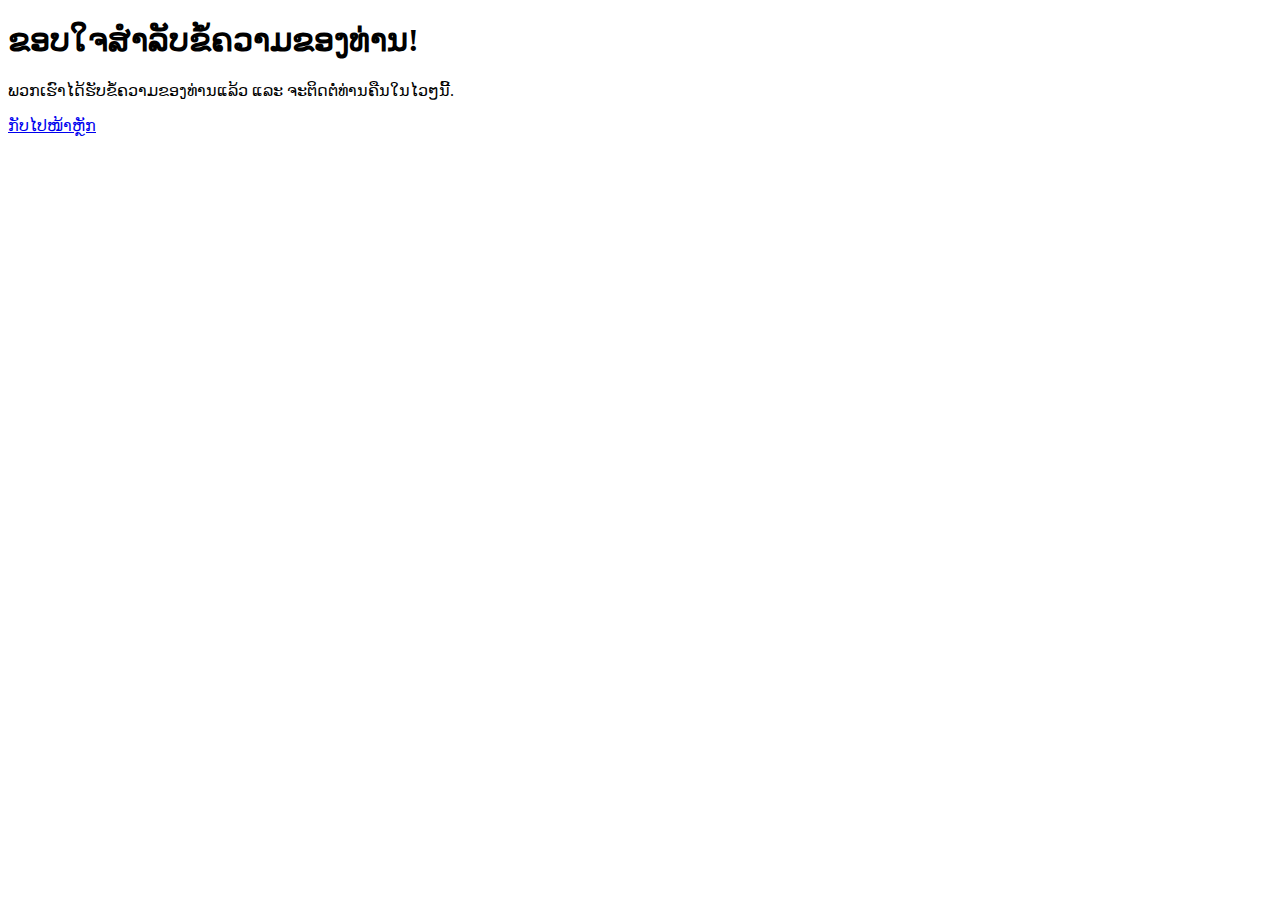
<file: success.html>
<!DOCTYPE html>
<html lang="lo">
<head>
    <!-- ใช้ส่วน head เดิมจาก contact.html -->
    <title>ສົ່ງຂໍ້ຄວາມສຳເລັດ | Lao Karaoke</title>
</head>
<body>
    <div class="container">
        <h1>ຂອບໃຈສຳລັບຂໍ້ຄວາມຂອງທ່ານ!</h1>
        <div class="thank-you">
            <p>ພວກເຮົາໄດ້ຮັບຂໍ້ຄວາມຂອງທ່ານແລ້ວ ແລະ ຈະຕິດຕໍ່ທ່ານຄືນໃນໄວໆນີ້.</p>
            <a href="index.html" class="back-button">ກັບໄປໜ້າຫຼັກ</a>
        </div>
    </div>
    <!-- ส่วน footer เดิม -->
</body>
</html>
</file>
<file: styles.css>
@font-face {
    font-family: 'Phetsarath OT';
    src: url('fonts/PhetsarathOT.ttf') format('truetype');
    font-weight: normal;
    font-style: normal;
}

* {
    box-sizing: border-box;
    -webkit-tap-highlight-color: transparent;
}

body {
    font-family: 'Phetsarath OT', sans-serif;
    display: flex;
    flex-direction: column;
    justify-content: center;
    align-items: center;
    min-height: 100vh;
    margin: 0;
    padding: 20px;
    background: linear-gradient(135deg, #4b6cb7 0%, #182848 100%);
    background-size: cover;
    background-position: center;
    background-attachment: fixed;
    color: #f0f0f0;
    -webkit-text-size-adjust: 100%;
}

.container {
    background: rgba(245, 245, 245, 0.95);
    padding: 25px;
    border-radius: 16px;
    box-shadow: 0 8px 32px rgba(0, 0, 0, 0.2);
    text-align: center;
    width: 100%;
    max-width: 500px;
    margin-bottom: 20px;
    backdrop-filter: blur(8px);
    -webkit-backdrop-filter: blur(8px);
    border: 1px solid rgba(255, 255, 255, 0.2);
    transition: transform 0.3s ease, box-shadow 0.3s ease;
}

.container:hover {
    transform: translateY(-5px);
    box-shadow: 0 12px 28px rgba(0, 0, 0, 0.25);
}

h1 {
    font-size: 1.6rem;
    margin-bottom: 20px;
    color: #3a4a6d;
    text-shadow: 1px 1px 2px rgba(0, 0, 0, 0.1);
    position: relative;
    padding-bottom: 12px;
}

h1::after {
    content: '';
    position: absolute;
    bottom: 0;
    left: 25%;
    width: 50%;
    height: 3px;
    background: linear-gradient(90deg, #3a4a6d, #6b7b9e);
    border-radius: 3px;
}

textarea {
    width: 100%;
    padding: 15px;
    font-size: 1rem;
    border: 2px solid #d1d9e6;
    border-radius: 12px;
    font-family: 'Phetsarath OT', sans-serif;
    background: rgba(255, 255, 255, 0.95);
    transition: all 0.3s ease;
    resize: none;
    min-height: 140px;
    box-shadow: inset 0 2px 5px rgba(0, 0, 0, 0.05);
    color: #333;
}

textarea:focus {
    border-color: #5a7bc3;
    outline: none;
    box-shadow: 0 0 0 3px rgba(90, 123, 195, 0.2), inset 0 2px 5px rgba(0, 0, 0, 0.05);
}

.button-group {
    display: flex;
    justify-content: center;
    gap: 12px;
    margin: 15px 0;
}

button {
    background-color: #5a7bc3;
    color: white;
    padding: 14px 24px;
    border: none;
    border-radius: 12px;
    cursor: pointer;
    font-size: 1rem;
    transition: all 0.3s ease;
    width: 100%;
    max-width: 200px;
    touch-action: manipulation;
    font-weight: bold;
    letter-spacing: 0.5px;
    box-shadow: 0 4px 8px rgba(0, 0, 0, 0.1);
    position: relative;
    overflow: hidden;
}

button::after {
    content: '';
    position: absolute;
    top: 0;
    left: 0;
    width: 100%;
    height: 100%;
    background: linear-gradient(rgba(255, 255, 255, 0.15), rgba(255, 255, 255, 0));
    pointer-events: none;
}

button:hover {
    transform: translateY(-2px);
    box-shadow: 0 6px 12px rgba(0, 0, 0, 0.15);
    background-color: #6b8ad1;
}

button:active {
    transform: translateY(1px);
    box-shadow: 0 2px 4px rgba(0, 0, 0, 0.1);
}

button[onclick="clearText()"] {
    background-color: #8a9bb8;
}

button[onclick="clearText()"]:hover {
    background-color: #9aabc8;
}

button[onclick="copyOutput()"] {
    background-color: #7d94b8;
}

button[onclick="copyOutput()"]:hover {
    background-color: #8da4c8;
}

.output {
    margin-top: 20px;
    font-size: 1.1rem;
    line-height: 1.6;
    color: #333;
    font-family: 'Times New Roman', 'Phetsarath OT', serif;
    background: rgba(255, 255, 255, 0.95);
    padding: 15px;
    border-radius: 12px;
    word-break: break-word;
    border: 2px solid #e0e6f0;
    box-shadow: inset 0 2px 5px rgba(0, 0, 0, 0.05);
    min-height: 120px;
    transition: all 0.3s ease;
}

.output:hover {
    border-color: #a8b9d9;
}

#loading {
    font-size: 1rem;
    color: #5a7bc3;
    margin: 15px 0;
    font-weight: bold;
    animation: pulse 1.5s infinite;
}

@keyframes pulse {
    0% { opacity: 0.6; }
    50% { opacity: 1; }
    100% { opacity: 0.6; }
}

.direction-select {
    width: 100%;
    padding: 14px;
    font-size: 1rem;
    border: 2px solid #d1d9e6;
    border-radius: 12px;
    font-family: 'Phetsarath OT', sans-serif;
    background: rgba(255, 255, 255, 0.95);
    margin-bottom: 15px;
    appearance: none;
    -webkit-appearance: none;
    -moz-appearance: none;
    background-image: url("data:image/svg+xml;charset=UTF-8,%3csvg xmlns='http://www.w3.org/2000/svg' viewBox='0 0 24 24' fill='none' stroke='%235a7bc3' stroke-width='2' stroke-linecap='round' stroke-linejoin='round'%3e%3cpolyline points='6 9 12 15 18 9'%3e%3c/polyline%3e%3c/svg%3e");
    background-repeat: no-repeat;
    background-position: right 15px center;
    background-size: 1em;
    cursor: pointer;
    transition: all 0.3s ease;
    box-shadow: 0 2px 5px rgba(0, 0, 0, 0.05);
    color: #333;
}

.direction-select:focus {
    border-color: #5a7bc3;
    outline: none;
    box-shadow: 0 0 0 3px rgba(90, 123, 195, 0.2);
}

.direction-select option {
    background-color: white;
    color: #333;
    padding: 10px;
}

/* Social Icons Styles */
.social-icons {
    display: flex;
    justify-content: center;
    gap: 20px;
    margin: 15px 0;
}

.social-icon {
    display: flex;
    align-items: center;
    justify-content: center;
    width: 40px;
    height: 40px;
    border-radius: 50%;
    background: rgba(255, 255, 255, 0.2);
    color: #e0e6f0;
    font-size: 18px;
    transition: all 0.3s ease;
    text-decoration: none;
}

.social-icon:hover {
    background: rgba(255, 255, 255, 0.3);
    transform: translateY(-2px);
}

.social-icon i {
    transition: all 0.3s ease;
}

.social-icon:hover i {
    color: white;
}

/* Facebook specific */
.social-icon.fa-facebook-f:hover {
    background: #3b5998;
}

/* WhatsApp specific */
.social-icon.fa-whatsapp:hover {
    background: #25D366;
}

footer {
    background: transparent; /* ไม่มีพื้นหลัง */
    text-align: center;
    width: 100%;
    padding: 20px 0;
    margin-top: 30px;
    position: relative;
}

.social-icons {
    display: flex;
    justify-content: center;
    gap: 20px;
    margin-bottom: 15px;
}

.social-icon {
    display: inline-flex;
    align-items: center;
    justify-content: center;
    width: 40px;
    height: 40px;
    border-radius: 50%;
    font-size: 18px;
    transition: all 0.3s ease;
    text-decoration: none;
    color: white;
}

/* Facebook - สีฟ้า */
.social-icon.facebook {
    background-color: #1877f2; /* สี Facebook หลัก */
}

/* WhatsApp - สีเขียว */
.social-icon.whatsapp {
    background-color: #25d366; /* สี WhatsApp หลัก */
}

/* Info - สีดำ */
.social-icon.info {
    background-color: #000000; /* สีดำ */
}

/* เอฟเฟกต์เมื่อโฮเวอร์ */
.social-icon:hover {
    transform: translateY(-3px) scale(1.1);
    box-shadow: 0 4px 8px rgba(0, 0, 0, 0.2);
}

footer p {
    color: #ffffff; /* สีขาว */
    font-size: 0.9rem;
    margin: 10px 0 0;
    text-shadow: 0 1px 2px rgba(0, 0, 0, 0.5); /* เพิ่มเงาเพื่อให้อ่านง่ายบนพื้นหลังต่างๆ */
}

/* สำหรับอุปกรณ์ขนาดเล็ก */
@media (max-width: 480px) {
    footer {
        padding: 15px 0;
    }
    
    .social-icons {
        gap: 15px;
    }
    
    .social-icon {
        width: 36px;
        height: 36px;
        font-size: 16px;
    }
}

/* สำหรับอุปกรณ์ขนาดเล็ก */
@media (max-width: 480px) {
    body {
        padding: 15px;
        justify-content: flex-start;
        background: linear-gradient(135deg, #5a7bc3 0%, #3a4a6d 100%);
    }
    
    .container {
        padding: 20px;
        margin-top: 20px;
        border-radius: 14px;
    }
    
    h1 {
        font-size: 1.3rem;
        color: #4a5a7d;
    }
    
    textarea {
        font-size: 0.95rem;
        padding: 12px;
    }
    
    button {
        padding: 12px 18px;
        font-size: 0.95rem;
    }
    
    .output {
        font-size: 1rem;
        padding: 12px;
    }
    
   footer {
    background: transparent; /* ไม่มีพื้นหลัง */
    text-align: center;
    width: 100%;
    padding: 20px 0;
    margin-top: 30px;
    position: relative;
}

.social-icons {
    display: flex;
    justify-content: center;
    gap: 20px;
    margin-bottom: 15px;
}

.social-icon {
    display: inline-flex;
    align-items: center;
    justify-content: center;
    width: 40px;
    height: 40px;
    border-radius: 50%;
    font-size: 18px;
    transition: all 0.3s ease;
    text-decoration: none;
    color: white;
}

/* Facebook - สีฟ้า */
.social-icon.facebook {
    background-color: #1877f2; /* สี Facebook หลัก */
}

/* WhatsApp - สีเขียว */
.social-icon.whatsapp {
    background-color: #25d366; /* สี WhatsApp หลัก */
}

/* Info - สีดำ */
.social-icon.info {
    background-color: #000000; /* สีดำ */
}

/* เอฟเฟกต์เมื่อโฮเวอร์ */
.social-icon:hover {
    transform: translateY(-3px) scale(1.1);
    box-shadow: 0 4px 8px rgba(0, 0, 0, 0.2);
}

footer p {
    color: #666; /* สีเทาเข้ม */
    font-size: 0.9rem;
    margin: 10px 0 0;
}
    
    .direction-select {
        padding: 12px;
        font-size: 0.95rem;
    }
    
    .social-icons {
        gap: 15px;
        margin: 10px 0;
    }
    
    .social-icon {
        width: 36px;
        height: 36px;
        font-size: 16px;
    }
}
/* เพิ่ม CSS สำหรับลิงก์ About */
.social-icons .about-link {
    color: #000000; /* สีดำ */
    margin: 0 10px;
    font-size: 20px;
    transition: color 0.3s;
}

.social-icons .about-link:hover {
    color: #1a73e8; /* สีน้ำเงินเมื่อโฮเวอร์ */
}
.footer-links {
    margin: 10px 0;
    text-align: center;
}

.footer-links a {
    color: #fff;
    text-decoration: none;
    margin: 0 5px;
}

.footer-links a:hover {
    text-decoration: underline;
}
/* ຮູບແບບສຳລັບໜ້າ Ogg */
.content-box {
    background-color: #f9f9f9;
    border-radius: 8px;
    padding: 20px;
    margin: 20px 0;
    box-shadow: 0 2px 5px rgba(0,0,0,0.1);
}

.tech-info {
    background-color: #eef;
    padding: 15px;
    border-left: 4px solid #77f;
    margin-top: 20px;
}

.content-box h2 {
    color: #2a6496;
    border-bottom: 1px solid #ddd;
    padding-bottom: 5px;
}

.content-box ul, .content-box ol {
    margin-left: 20px;
    line-height: 1.6;
}
/* สไตล์ฟอร์มติดต่อ */
.contact-form {
    max-width: 600px;
    margin: 0 auto;
}

.contact-form input,
.contact-form textarea {
    width: 100%;
    padding: 12px;
    margin-bottom: 15px;
    border: 1px solid #ddd;
    border-radius: 5px;
    font-size: 1rem;
}

.contact-form textarea {
    min-height: 150px;
    resize: vertical;
}

.contact-form button {
    background: var(--primary-color);
    color: white;
    border: none;
    padding: 12px 25px;
    font-size: 1rem;
    border-radius: 5px;
    cursor: pointer;
    transition: all 0.3s ease;
}

.contact-form button:hover {
    background: #3a5bd9;
    transform: translateY(-2px);
}

.hidden {
    display: none;
}

.thank-you {
    text-align: center;
    padding: 30px;
    background: #f8f9fa;
    border-radius: 8px;
    margin-top: 20px;
}
/* สไตล์สำหรับส่วนใหม่ */
.testimonials {
    background: #f8f9ff;
    padding: 20px;
    border-radius: 8px;
    margin: 30px 0;
}

.testimonial-grid {
    display: grid;
    grid-template-columns: repeat(auto-fit, minmax(300px, 1fr));
    gap: 20px;
}

.testimonial {
    background: white;
    padding: 15px;
    border-radius: 8px;
    box-shadow: 0 3px 10px rgba(0,0,0,0.05);
}

.testimonial .author {
    font-style: italic;
    color: #666;
    text-align: right;
    margin-top: 10px;
}

.business-hours {
    background: #f0f4ff;
    padding: 15px;
    border-radius: 8px;
    margin: 20px 0;
}
.social-icon.user {
    background-color: #6c757d;
}

.social-icon.user:hover {
    background-color: #5a6268;
}
</file>
